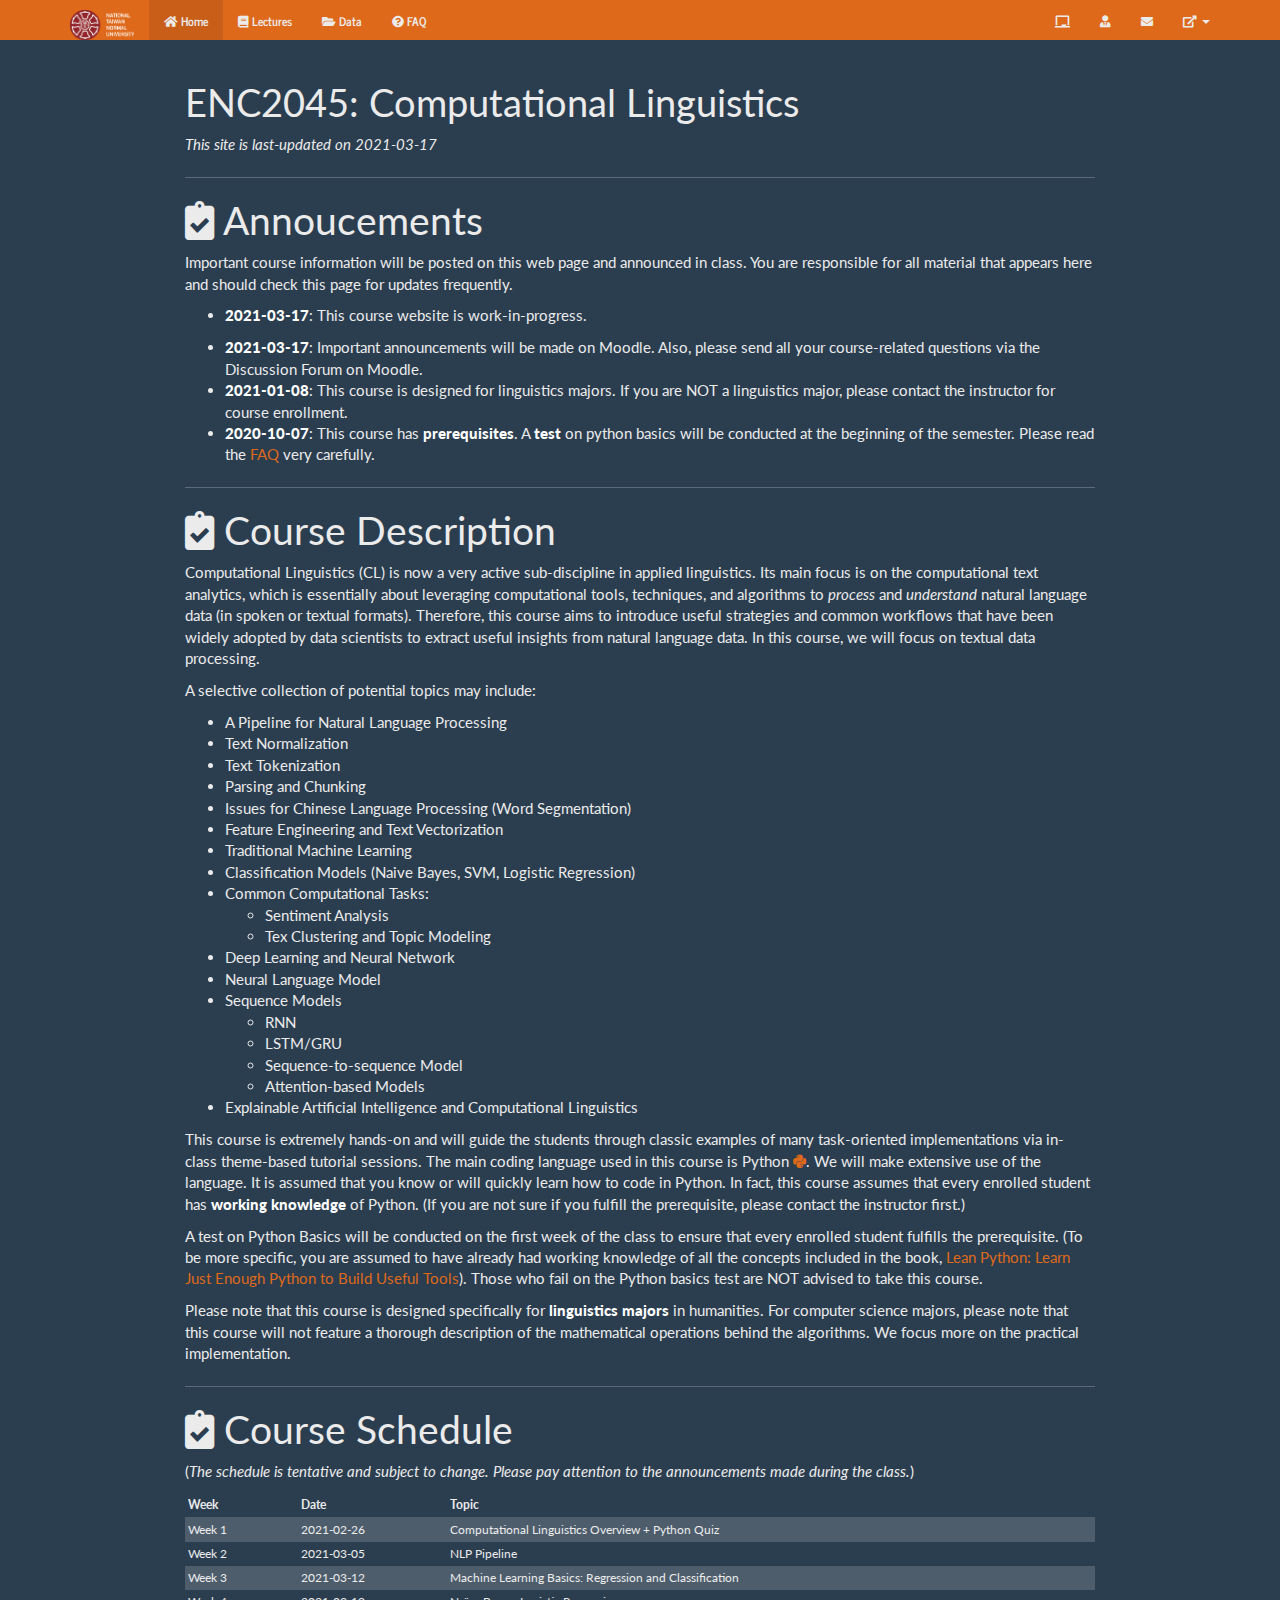
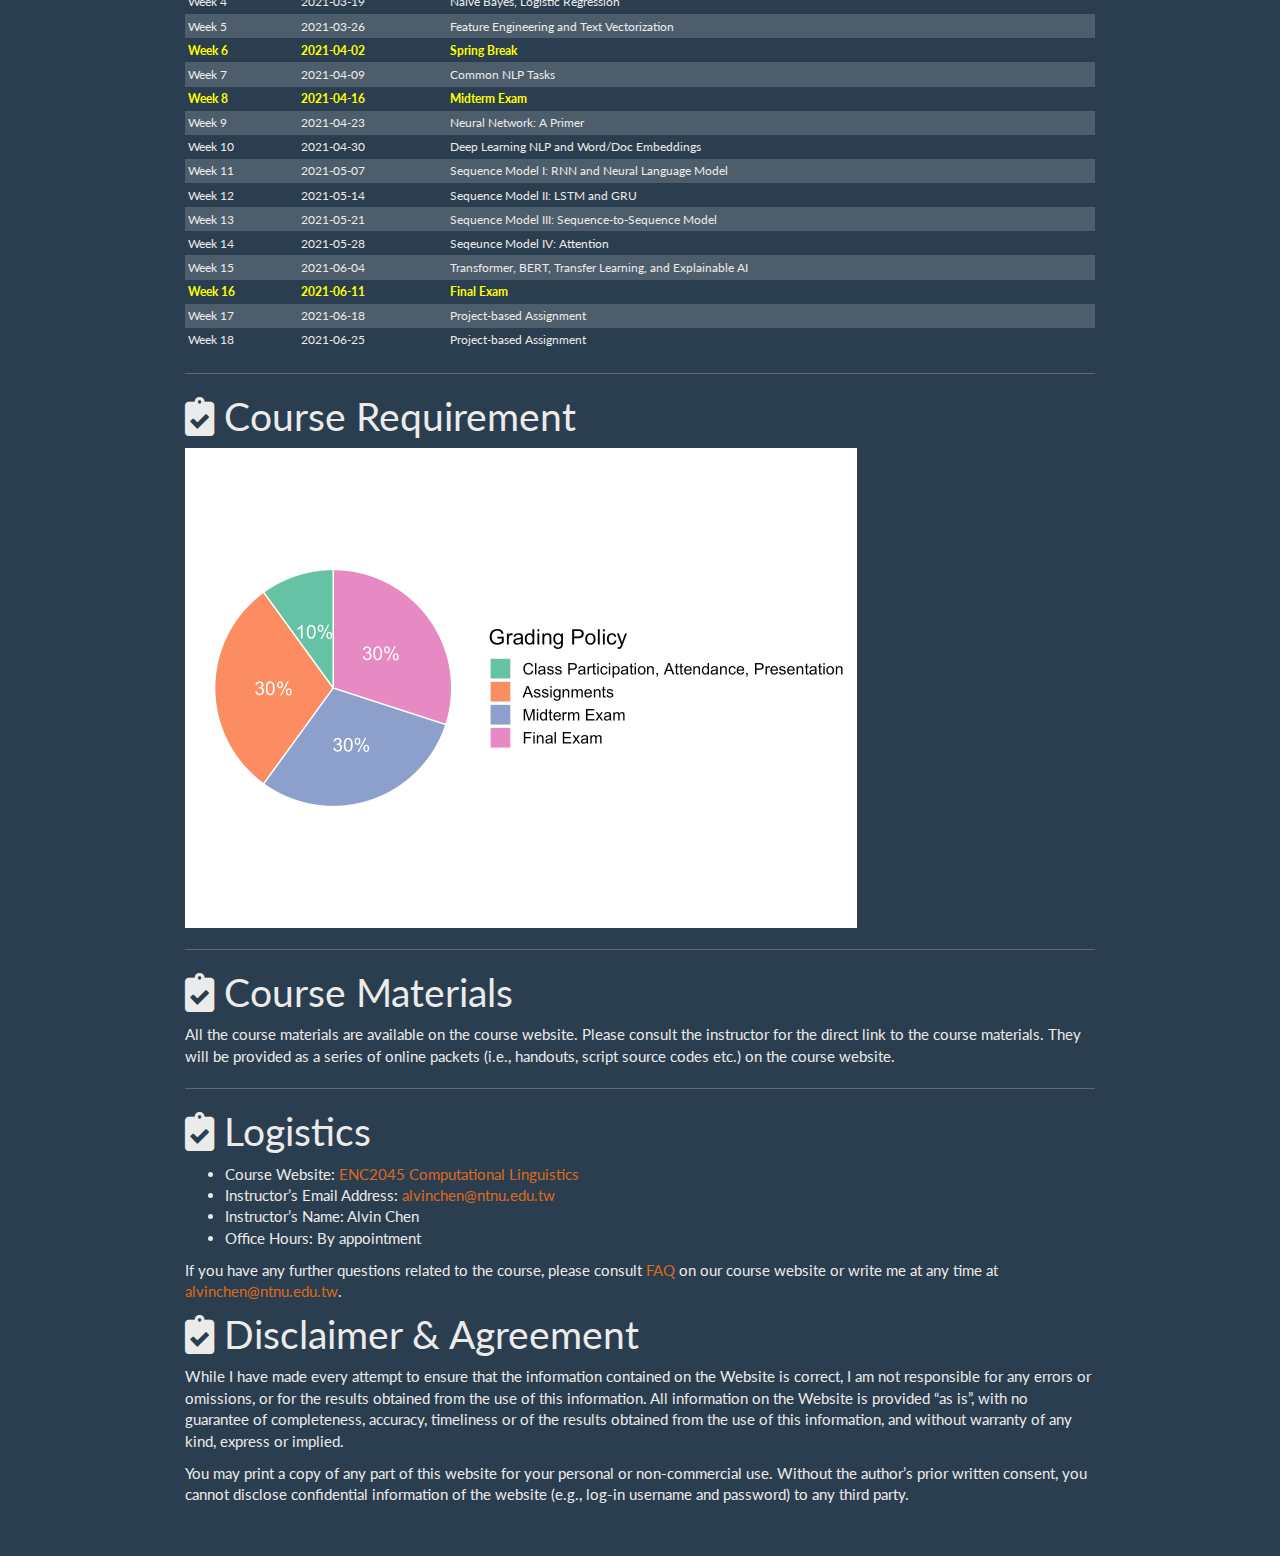
<file: docs/index.html>
<!DOCTYPE html>

<html>

<head>

<meta charset="utf-8" />
<meta name="generator" content="pandoc" />
<meta http-equiv="X-UA-Compatible" content="IE=EDGE" />




<title>ENC2045: Computational Linguistics</title>

<script src="site_libs/header-attrs-2.6/header-attrs.js"></script>
<script src="site_libs/jquery-1.11.3/jquery.min.js"></script>
<meta name="viewport" content="width=device-width, initial-scale=1" />
<link href="site_libs/bootstrap-3.3.5/css/journal.min.css" rel="stylesheet" />
<script src="site_libs/bootstrap-3.3.5/js/bootstrap.min.js"></script>
<script src="site_libs/bootstrap-3.3.5/shim/html5shiv.min.js"></script>
<script src="site_libs/bootstrap-3.3.5/shim/respond.min.js"></script>
<script src="site_libs/navigation-1.1/tabsets.js"></script>
<link href="site_libs/highlightjs-9.12.0/textmate.css" rel="stylesheet" />
<script src="site_libs/highlightjs-9.12.0/highlight.js"></script>
<link href="site_libs/font-awesome-5.3.1/css/fontawesome-all.min.css" rel="stylesheet" />
<script src="site_libs/kePrint-0.0.1/kePrint.js"></script>
<!-- Global site tag (gtag.js) - Google Analytics -->
<script async src="https://www.googletagmanager.com/gtag/js?id=G-9LEE9RGS67"></script>
<script>
  window.dataLayer = window.dataLayer || [];
  function gtag(){dataLayer.push(arguments);}
  gtag('js', new Date());

  gtag('config', 'G-9LEE9RGS67');
</script>

<style type="text/css">
  code{white-space: pre-wrap;}
  span.smallcaps{font-variant: small-caps;}
  span.underline{text-decoration: underline;}
  div.column{display: inline-block; vertical-align: top; width: 50%;}
  div.hanging-indent{margin-left: 1.5em; text-indent: -1.5em;}
  ul.task-list{list-style: none;}
    </style>

<style type="text/css">code{white-space: pre;}</style>
<style type="text/css">
  pre:not([class]) {
    background-color: white;
  }
</style>
<script type="text/javascript">
if (window.hljs) {
  hljs.configure({languages: []});
  hljs.initHighlightingOnLoad();
  if (document.readyState && document.readyState === "complete") {
    window.setTimeout(function() { hljs.initHighlighting(); }, 0);
  }
}
</script>



<style type="text/css">
h1 {
  font-size: 34px;
}
h1.title {
  font-size: 38px;
}
h2 {
  font-size: 30px;
}
h3 {
  font-size: 24px;
}
h4 {
  font-size: 18px;
}
h5 {
  font-size: 16px;
}
h6 {
  font-size: 12px;
}
.table th:not([align]) {
  text-align: left;
}
</style>


<link rel="stylesheet" href="bootstrap_superhero.css" type="text/css" />



<style type = "text/css">
.main-container {
  max-width: 940px;
  margin-left: auto;
  margin-right: auto;
}
code {
  color: inherit;
  background-color: rgba(0, 0, 0, 0.04);
}
img {
  max-width:100%;
}
.tabbed-pane {
  padding-top: 12px;
}
.html-widget {
  margin-bottom: 20px;
}
button.code-folding-btn:focus {
  outline: none;
}
summary {
  display: list-item;
}
</style>


<style type="text/css">
/* padding for bootstrap navbar */
body {
  padding-top: 61px;
  padding-bottom: 40px;
}
/* offset scroll position for anchor links (for fixed navbar)  */
.section h1 {
  padding-top: 66px;
  margin-top: -66px;
}
.section h2 {
  padding-top: 66px;
  margin-top: -66px;
}
.section h3 {
  padding-top: 66px;
  margin-top: -66px;
}
.section h4 {
  padding-top: 66px;
  margin-top: -66px;
}
.section h5 {
  padding-top: 66px;
  margin-top: -66px;
}
.section h6 {
  padding-top: 66px;
  margin-top: -66px;
}
.dropdown-submenu {
  position: relative;
}
.dropdown-submenu>.dropdown-menu {
  top: 0;
  left: 100%;
  margin-top: -6px;
  margin-left: -1px;
  border-radius: 0 6px 6px 6px;
}
.dropdown-submenu:hover>.dropdown-menu {
  display: block;
}
.dropdown-submenu>a:after {
  display: block;
  content: " ";
  float: right;
  width: 0;
  height: 0;
  border-color: transparent;
  border-style: solid;
  border-width: 5px 0 5px 5px;
  border-left-color: #cccccc;
  margin-top: 5px;
  margin-right: -10px;
}
.dropdown-submenu:hover>a:after {
  border-left-color: #ffffff;
}
.dropdown-submenu.pull-left {
  float: none;
}
.dropdown-submenu.pull-left>.dropdown-menu {
  left: -100%;
  margin-left: 10px;
  border-radius: 6px 0 6px 6px;
}
</style>

<script>
// manage active state of menu based on current page
$(document).ready(function () {
  // active menu anchor
  href = window.location.pathname
  href = href.substr(href.lastIndexOf('/') + 1)
  if (href === "")
    href = "index.html";
  var menuAnchor = $('a[href="' + href + '"]');

  // mark it active
  menuAnchor.parent().addClass('active');

  // if it's got a parent navbar menu mark it active as well
  menuAnchor.closest('li.dropdown').addClass('active');
});
</script>

<!-- tabsets -->

<style type="text/css">
.tabset-dropdown > .nav-tabs {
  display: inline-table;
  max-height: 500px;
  min-height: 44px;
  overflow-y: auto;
  background: white;
  border: 1px solid #ddd;
  border-radius: 4px;
}

.tabset-dropdown > .nav-tabs > li.active:before {
  content: "";
  font-family: 'Glyphicons Halflings';
  display: inline-block;
  padding: 10px;
  border-right: 1px solid #ddd;
}

.tabset-dropdown > .nav-tabs.nav-tabs-open > li.active:before {
  content: "&#xe258;";
  border: none;
}

.tabset-dropdown > .nav-tabs.nav-tabs-open:before {
  content: "";
  font-family: 'Glyphicons Halflings';
  display: inline-block;
  padding: 10px;
  border-right: 1px solid #ddd;
}

.tabset-dropdown > .nav-tabs > li.active {
  display: block;
}

.tabset-dropdown > .nav-tabs > li > a,
.tabset-dropdown > .nav-tabs > li > a:focus,
.tabset-dropdown > .nav-tabs > li > a:hover {
  border: none;
  display: inline-block;
  border-radius: 4px;
  background-color: transparent;
}

.tabset-dropdown > .nav-tabs.nav-tabs-open > li {
  display: block;
  float: none;
}

.tabset-dropdown > .nav-tabs > li {
  display: none;
}
</style>

<!-- code folding -->




</head>

<body>


<div class="container-fluid main-container">




<div class="navbar navbar-inverse  navbar-fixed-top" role="navigation">
  <div class="container">
    <div class="navbar-header">
      <button type="button" class="navbar-toggle collapsed" data-toggle="collapse" data-target="#navbar">
        <span class="icon-bar"></span>
        <span class="icon-bar"></span>
        <span class="icon-bar"></span>
      </button>
      <a class="navbar-brand" href="index.html"><img src= "img/ntnu03.png" height="30px"/></a>
    </div>
    <div id="navbar" class="navbar-collapse collapse">
      <ul class="nav navbar-nav">
        <li>
  <a href="index.html">
    <span class="fas fa-home"></span>
     
    Home
  </a>
</li>
<li>
  <a href="https://alvinntnu.github.io/NTNU_ENC2045_LECTURES">
    <span class="fas fa-book"></span>
     
    Lectures
  </a>
</li>
<li>
  <a href="data.html">
    <span class="fas fa-folder-open"></span>
     
    Data
  </a>
</li>
<li>
  <a href="FAQ.html">
    <span class="fas fa-question-circle"></span>
     
    FAQ
  </a>
</li>
      </ul>
      <ul class="nav navbar-nav navbar-right">
        <li class="dropdown-header"></li>
<li>
  <a href="whiteboard.html">
    <span class="fas fa-chalkboard"></span>
     
    
  </a>
</li>
<li>
  <a href="http://web.ntnu.edu.tw/~alvinchen">
    <span class="fas fa-user-tie"></span>
     
    
  </a>
</li>
<li>
  <a href="contact.html">
    <span class="fas fa-envelope"></span>
     
  </a>
</li>
<li class="dropdown">
  <a href="#" class="dropdown-toggle" data-toggle="dropdown" role="button" aria-expanded="false">
    <span class="fas fa-external-link-alt"></span>
     
     
    <span class="caret"></span>
  </a>
  <ul class="dropdown-menu" role="menu">
    <li>
      <a href="http://www.eng.ntnu.edu.tw/">
        <span class="fas fa-university"></span>
         
        NTNU-ENG
      </a>
    </li>
    <li>
      <a href="https://moodle3.ntnu.edu.tw/course/view.php?id=12926">
        <span class="fas fa-link"></span>
         
        NTNU-Moodle
      </a>
    </li>
  </ul>
</li>
      </ul>
    </div><!--/.nav-collapse -->
  </div><!--/.container -->
</div><!--/.navbar -->

<div class="fluid-row" id="header">



<h1 class="title toc-ignore">ENC2045: Computational Linguistics</h1>

</div>


<p><em>This site is last-updated on 2021-03-17</em></p>
<hr />
<div class="section level1">
<h1><i class="fas  fa-clipboard-check "></i> Annoucements</h1>
<p>Important course information will be posted on this web page and announced in class. You are responsible for all material that appears here and should check this page for updates frequently.</p>
<ul>
<li><strong>2021-03-17</strong>: This course website is work-in-progress.</li>
</ul>
<!-- The course materials will be updated on a weekly basis. Please note that not all the materials have been complete and make sure that you visit this website regularly to get the most up-to-date materials/information.  -->
<ul>
<li><strong>2021-03-17</strong>: Important announcements will be made on Moodle. Also, please send all your course-related questions via the Discussion Forum on Moodle.<br />
</li>
<li><strong>2021-01-08</strong>: This course is designed for linguistics majors. If you are NOT a linguistics major, please contact the instructor for course enrollment.</li>
<li><strong>2020-10-07</strong>: This course has <strong>prerequisites</strong>. A <strong>test</strong> on python basics will be conducted at the beginning of the semester. Please read the <a href="FAQ.html">FAQ</a> very carefully. <!-- - **2020-02-24**: Due to the outbreak of the coronavirus disease (COVID-19), the course schedule has been updated in response to the change of the semester start.  --> <!-- - **2020-01-15**: For those who are considering taking this course, please read the [FAQ](FAQ.html) first before you make the decision. Thank you very much. --></li>
</ul>
<hr />
</div>
<div class="section level1">
<h1><i class="fas  fa-clipboard-check "></i> Course Description</h1>
<p>Computational Linguistics (CL) is now a very active sub-discipline in applied linguistics. Its main focus is on the computational text analytics, which is essentially about leveraging computational tools, techniques, and algorithms to <em>process</em> and <em>understand</em> natural language data (in spoken or textual formats). Therefore, this course aims to introduce useful strategies and common workflows that have been widely adopted by data scientists to extract useful insights from natural language data. In this course, we will focus on textual data processing.</p>
<p>A selective collection of potential topics may include:</p>
<ul>
<li>A Pipeline for Natural Language Processing</li>
<li>Text Normalization</li>
<li>Text Tokenization</li>
<li>Parsing and Chunking</li>
<li>Issues for Chinese Language Processing (Word Segmentation)</li>
<li>Feature Engineering and Text Vectorization</li>
<li>Traditional Machine Learning</li>
<li>Classification Models (Naive Bayes, SVM, Logistic Regression)</li>
<li>Common Computational Tasks:
<ul>
<li>Sentiment Analysis</li>
<li>Tex Clustering and Topic Modeling</li>
</ul></li>
<li>Deep Learning and Neural Network</li>
<li>Neural Language Model</li>
<li>Sequence Models
<ul>
<li>RNN</li>
<li>LSTM/GRU</li>
<li>Sequence-to-sequence Model</li>
<li>Attention-based Models</li>
</ul></li>
<li>Explainable Artificial Intelligence and Computational Linguistics</li>
</ul>
<p>This course is extremely hands-on and will guide the students through classic examples of many task-oriented implementations via in-class theme-based tutorial sessions. The main coding language used in this course is Python <a href="https://www.python.org/"><i class="fab  fa-python "></i></a>. We will make extensive use of the language. It is assumed that you know or will quickly learn how to code in Python. In fact, this course assumes that every enrolled student has <strong>working knowledge</strong> of Python. (If you are not sure if you fulfill the prerequisite, please contact the instructor first.)</p>
<p>A test on Python Basics will be conducted on the first week of the class to ensure that every enrolled student fulfills the prerequisite. (To be more specific, you are assumed to have already had working knowledge of all the concepts included in the book, <a href="https://www.amazon.com/Lean-Python-Learn-Enough-Useful/dp/1484223845">Lean Python: Learn Just Enough Python to Build Useful Tools</a>). Those who fail on the Python basics test are NOT advised to take this course.</p>
<p>Please note that this course is designed specifically for <strong>linguistics majors</strong> in humanities. For computer science majors, please note that this course will not feature a thorough description of the mathematical operations behind the algorithms. We focus more on the practical implementation.</p>
<hr />
</div>
<div class="section level1">
<h1><i class="fas  fa-clipboard-check "></i> Course Schedule</h1>
<p>(<em>The schedule is tentative and subject to change. Please pay attention to the announcements made during the class.</em>)</p>
<table class="table table-striped table-hover table-condensed table-responsive" style="margin-left: auto; margin-right: auto;">
<thead>
<tr>
<th style="text-align:left;">
Week
</th>
<th style="text-align:left;">
Date
</th>
<th style="text-align:left;">
Topic
</th>
</tr>
</thead>
<tbody>
<tr>
<td style="text-align:left;">
Week 1
</td>
<td style="text-align:left;">
2021-02-26
</td>
<td style="text-align:left;">
Computational Linguistics Overview + Python Quiz
</td>
</tr>
<tr>
<td style="text-align:left;">
Week 2
</td>
<td style="text-align:left;">
2021-03-05
</td>
<td style="text-align:left;">
NLP Pipeline
</td>
</tr>
<tr>
<td style="text-align:left;">
Week 3
</td>
<td style="text-align:left;">
2021-03-12
</td>
<td style="text-align:left;">
Machine Learning Basics: Regression and Classification
</td>
</tr>
<tr>
<td style="text-align:left;">
Week 4
</td>
<td style="text-align:left;">
2021-03-19
</td>
<td style="text-align:left;">
Naïve Bayes, Logistic Regression
</td>
</tr>
<tr>
<td style="text-align:left;">
Week 5
</td>
<td style="text-align:left;">
2021-03-26
</td>
<td style="text-align:left;">
Feature Engineering and Text Vectorization
</td>
</tr>
<tr>
<td style="text-align:left;font-weight: bold;color: yellow !important;">
Week 6
</td>
<td style="text-align:left;font-weight: bold;color: yellow !important;">
2021-04-02
</td>
<td style="text-align:left;font-weight: bold;color: yellow !important;">
Spring Break
</td>
</tr>
<tr>
<td style="text-align:left;">
Week 7
</td>
<td style="text-align:left;">
2021-04-09
</td>
<td style="text-align:left;">
Common NLP Tasks
</td>
</tr>
<tr>
<td style="text-align:left;font-weight: bold;color: yellow !important;">
Week 8
</td>
<td style="text-align:left;font-weight: bold;color: yellow !important;">
2021-04-16
</td>
<td style="text-align:left;font-weight: bold;color: yellow !important;">
Midterm Exam
</td>
</tr>
<tr>
<td style="text-align:left;">
Week 9
</td>
<td style="text-align:left;">
2021-04-23
</td>
<td style="text-align:left;">
Neural Network: A Primer
</td>
</tr>
<tr>
<td style="text-align:left;">
Week 10
</td>
<td style="text-align:left;">
2021-04-30
</td>
<td style="text-align:left;">
Deep Learning NLP and Word/Doc Embeddings
</td>
</tr>
<tr>
<td style="text-align:left;">
Week 11
</td>
<td style="text-align:left;">
2021-05-07
</td>
<td style="text-align:left;">
Sequence Model I: RNN and Neural Language Model
</td>
</tr>
<tr>
<td style="text-align:left;">
Week 12
</td>
<td style="text-align:left;">
2021-05-14
</td>
<td style="text-align:left;">
Sequence Model II: LSTM and GRU
</td>
</tr>
<tr>
<td style="text-align:left;">
Week 13
</td>
<td style="text-align:left;">
2021-05-21
</td>
<td style="text-align:left;">
Sequence Model III: Sequence-to-Sequence Model
</td>
</tr>
<tr>
<td style="text-align:left;">
Week 14
</td>
<td style="text-align:left;">
2021-05-28
</td>
<td style="text-align:left;">
Seqeunce Model IV: Attention
</td>
</tr>
<tr>
<td style="text-align:left;">
Week 15
</td>
<td style="text-align:left;">
2021-06-04
</td>
<td style="text-align:left;">
Transformer, BERT, Transfer Learning, and Explainable AI
</td>
</tr>
<tr>
<td style="text-align:left;font-weight: bold;color: yellow !important;">
Week 16
</td>
<td style="text-align:left;font-weight: bold;color: yellow !important;">
2021-06-11
</td>
<td style="text-align:left;font-weight: bold;color: yellow !important;">
Final Exam
</td>
</tr>
<tr>
<td style="text-align:left;">
Week 17
</td>
<td style="text-align:left;">
2021-06-18
</td>
<td style="text-align:left;">
Project-based Assignment
</td>
</tr>
<tr>
<td style="text-align:left;">
Week 18
</td>
<td style="text-align:left;">
2021-06-25
</td>
<td style="text-align:left;">
Project-based Assignment
</td>
</tr>
</tbody>
</table>
<hr />
</div>
<div class="section level1">
<h1><i class="fas  fa-clipboard-check "></i> Course Requirement</h1>
<p><img src="index_files/figure-html/unnamed-chunk-2-1.png" width="672" /></p>
<hr />
</div>
<div class="section level1">
<h1><i class="fas  fa-clipboard-check "></i> Course Materials</h1>
<p>All the course materials are available on the course website. Please consult the instructor for the direct link to the course materials. They will be provided as a series of online packets (i.e., handouts, script source codes etc.) on the course website.</p>
<hr />
</div>
<div class="section level1">
<h1><i class="fas  fa-clipboard-check "></i> Logistics</h1>
<ul>
<li>Course Website: <a href="https://alvinntnu.github.io/NTNU_ENC2045/">ENC2045 Computational Linguistics</a></li>
<li>Instructor’s Email Address: <a href="mailto:alvinchen@ntnu.edu.tw">alvinchen@ntnu.edu.tw</a></li>
<li>Instructor’s Name: Alvin Chen</li>
<li>Office Hours: By appointment</li>
</ul>
<p>If you have any further questions related to the course, please consult <a href="FAQ.html">FAQ</a> on our course website or write me at any time at <a href="mailto:alvinchen@ntnu.edu.tw">alvinchen@ntnu.edu.tw</a>.</p>
</div>
<div class="section level1">
<h1><i class="fas  fa-clipboard-check "></i> Disclaimer &amp; Agreement</h1>
<p>While I have made every attempt to ensure that the information contained on the Website is correct, I am not responsible for any errors or omissions, or for the results obtained from the use of this information. All information on the Website is provided “as is”, with no guarantee of completeness, accuracy, timeliness or of the results obtained from the use of this information, and without warranty of any kind, express or implied.</p>
<p>You may print a copy of any part of this website for your personal or non-commercial use. Without the author’s prior written consent, you cannot disclose confidential information of the website (e.g., log-in username and password) to any third party.</p>
</div>




</div>

<script>

// add bootstrap table styles to pandoc tables
function bootstrapStylePandocTables() {
  $('tr.odd').parent('tbody').parent('table').addClass('table table-condensed');
}
$(document).ready(function () {
  bootstrapStylePandocTables();
});


</script>

<!-- tabsets -->

<script>
$(document).ready(function () {
  window.buildTabsets("TOC");
});

$(document).ready(function () {
  $('.tabset-dropdown > .nav-tabs > li').click(function () {
    $(this).parent().toggleClass('nav-tabs-open')
  });
});
</script>

<!-- code folding -->


<!-- dynamically load mathjax for compatibility with self-contained -->
<script>
  (function () {
    var script = document.createElement("script");
    script.type = "text/javascript";
    script.src  = "https://mathjax.rstudio.com/latest/MathJax.js?config=TeX-AMS-MML_HTMLorMML";
    document.getElementsByTagName("head")[0].appendChild(script);
  })();
</script>

</body>
</html>
</file>
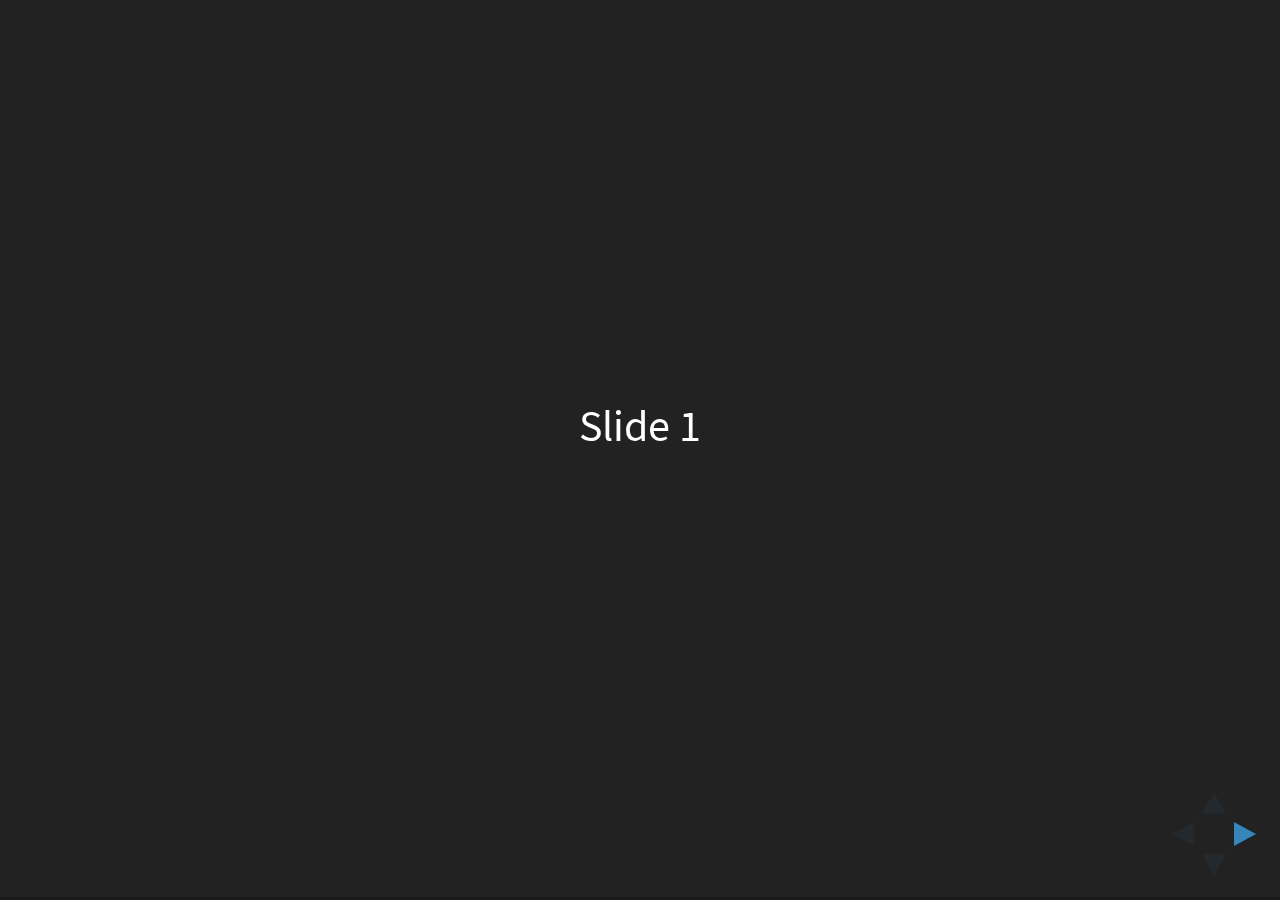
<file: docs/site_libs/reveal.js-3.3.0.1/index.html>
<!doctype html>
<html>
	<head>
		<meta charset="utf-8">
		<meta name="viewport" content="width=device-width, initial-scale=1.0, maximum-scale=1.0, user-scalable=no">

		<title>reveal.js</title>

		<link rel="stylesheet" href="css/reveal.css">
		<link rel="stylesheet" href="css/theme/black.css">

		<!-- Theme used for syntax highlighting of code -->
		<link rel="stylesheet" href="lib/css/zenburn.css">

		<!-- Printing and PDF exports -->
		<script>
			var link = document.createElement( 'link' );
			link.rel = 'stylesheet';
			link.type = 'text/css';
			link.href = window.location.search.match( /print-pdf/gi ) ? 'css/print/pdf.css' : 'css/print/paper.css';
			document.getElementsByTagName( 'head' )[0].appendChild( link );
		</script>
	</head>
	<body>
		<div class="reveal">
			<div class="slides">
				<section>Slide 1</section>
				<section>Slide 2</section>
			</div>
		</div>

		<script src="lib/js/head.min.js"></script>
		<script src="js/reveal.js"></script>

		<script>
			// More info https://github.com/hakimel/reveal.js#configuration
			Reveal.initialize({
				history: true,

				// More info https://github.com/hakimel/reveal.js#dependencies
				dependencies: [
					{ src: 'plugin/markdown/marked.js' },
					{ src: 'plugin/markdown/markdown.js' },
					{ src: 'plugin/notes/notes.js', async: true },
					{ src: 'plugin/highlight/highlight.js', async: true, callback: function() { hljs.initHighlightingOnLoad(); } }
				]
			});
		</script>
	</body>
</html>
</file>
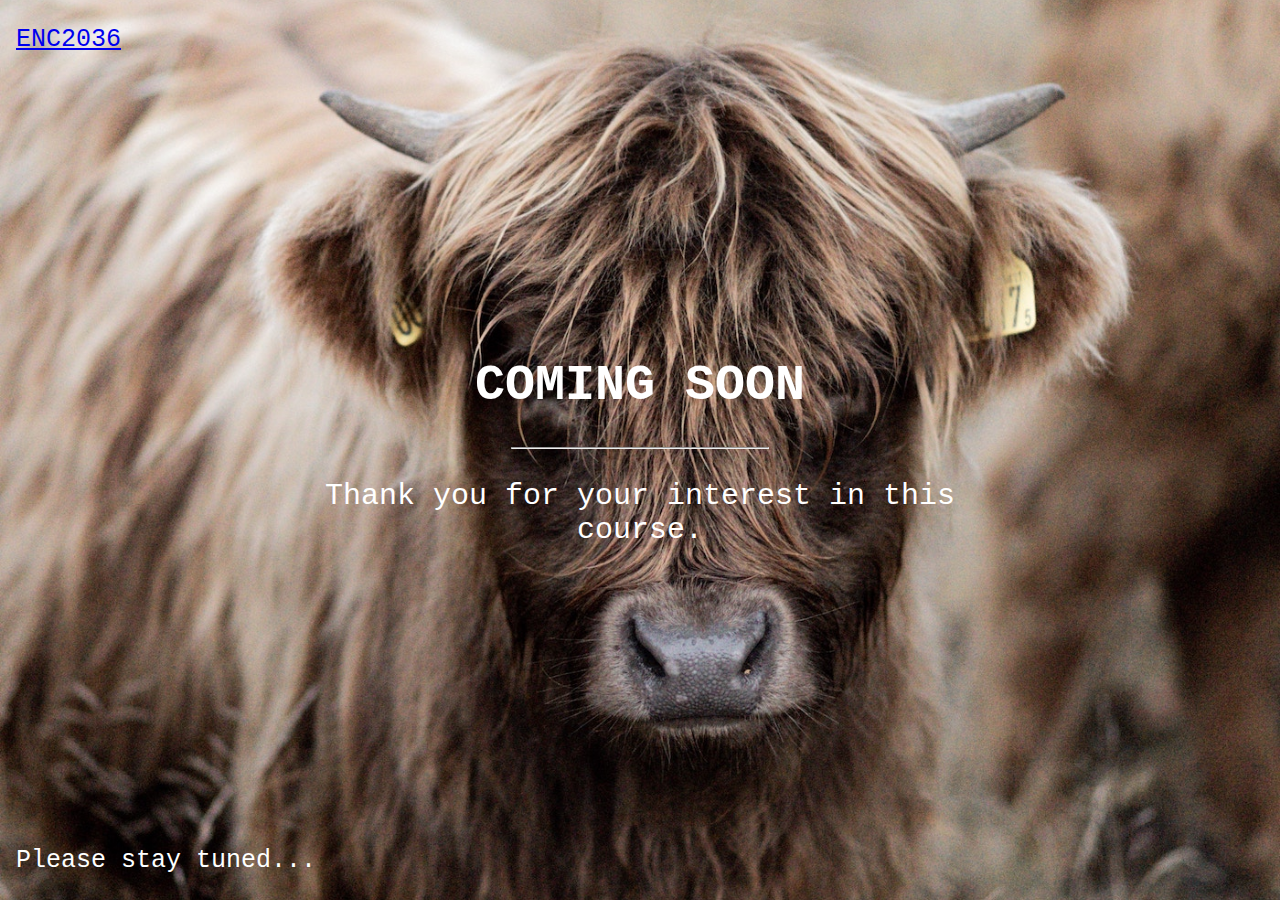
<file: docs/_under_construction2.html>
<!DOCTYPE html>
<html>
<style>
body, html {
  height: 100%;
  margin: 0;
}

.bgimg {
  background-image: url('img/animal.jpg');
  height: 100%;
  background-position: center;
  background-size: cover;
  position: relative;
  color: white;
  font-family: "Courier New", Courier, monospace;
  font-size: 25px;
}

.topleft {
  position: absolute;
  top: 0;
  left: 16px;
}

.bottomleft {
  position: absolute;
  bottom: 0;
  left: 16px;
}

.middle {
  position: absolute;
  top: 50%;
  left: 50%;
  transform: translate(-50%, -50%);
  text-align: center;
}

hr {
  margin: auto;
  width: 40%;
}
</style>
<body>

<div class="bgimg">
  <div class="topleft">
    <p><a href="index.html">ENC2036</a></p>
  </div>
  <div class="middle">
    <h1>COMING SOON</h1>
    <hr>
    <p id="demo" style="font-size:30px">Thank you for your interest in this course.</p>
  </div>
  <div class="bottomleft">
    <p>Please stay tuned...</p>
  </div>
</div>

<script>
// Set the date we're counting down to
var countDownDate = new Date("Feb 1, 2020 15:37:25").getTime();

// Update the count down every 1 second
var countdownfunction = setInterval(function() {

  // Get todays date and time
  var now = new Date().getTime();
  
  // Find the distance between now an the count down date
  var distance = countDownDate - now;
  
  // Time calculations for days, hours, minutes and seconds
  var days = Math.floor(distance / (1000 * 60 * 60 * 24));
  var hours = Math.floor((distance % (1000 * 60 * 60 * 24)) / (1000 * 60 * 60));
  var minutes = Math.floor((distance % (1000 * 60 * 60)) / (1000 * 60));
  var seconds = Math.floor((distance % (1000 * 60)) / 1000);
  
  // Output the result in an element with id="demo"
  document.getElementById("demo").innerHTML = days + "d " + hours + "h "
  + minutes + "m " + seconds + "s ";
  
  // If the count down is over, write some text 
  if (distance < 0) {
    clearInterval(countdownfunction);
    document.getElementById("demo").innerHTML = "EXPIRED";
  }
}, 1000);
</script>

</body>
</html>
</file>
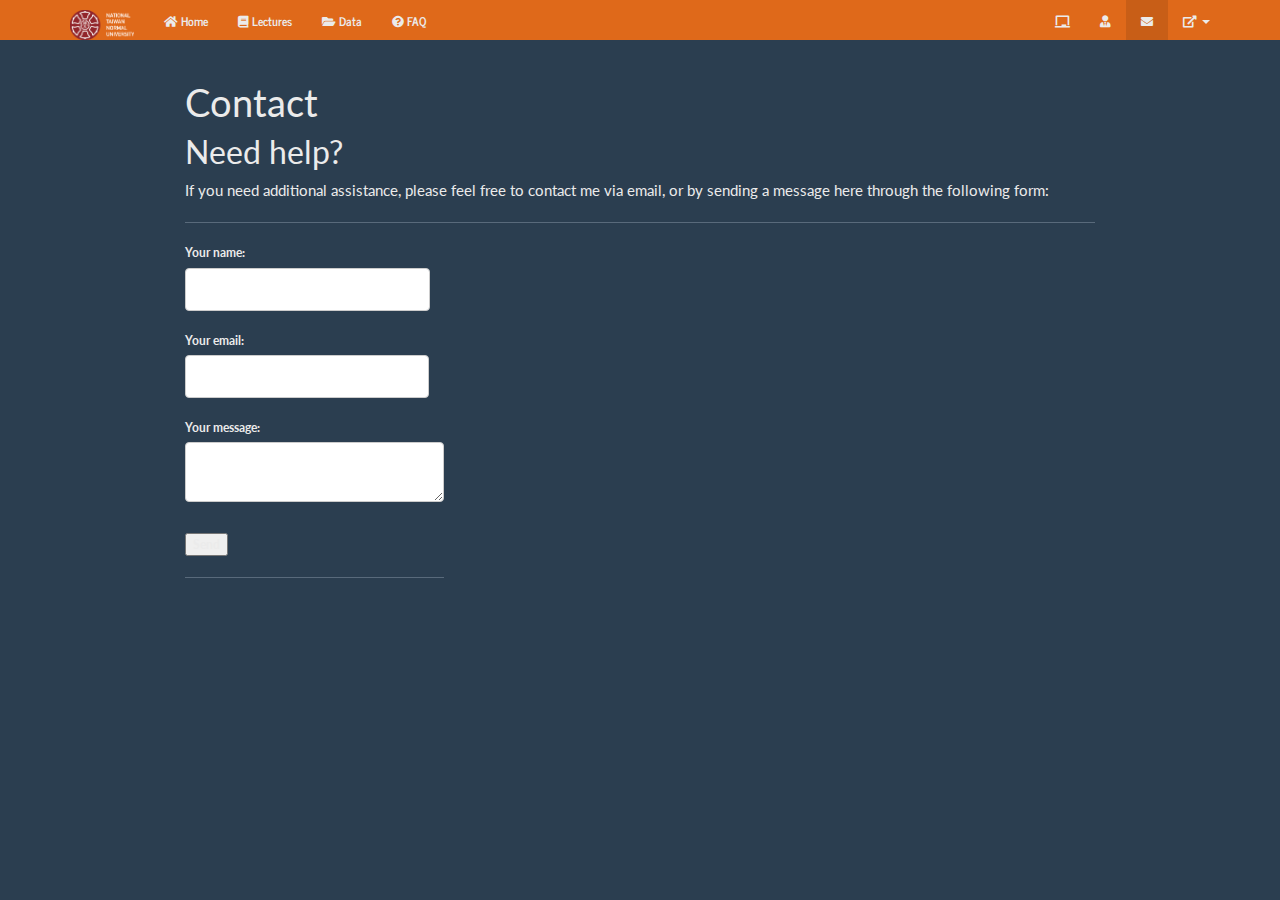
<file: docs/contact.html>
<!DOCTYPE html>

<html>

<head>

<meta charset="utf-8" />
<meta name="generator" content="pandoc" />
<meta http-equiv="X-UA-Compatible" content="IE=EDGE" />




<title>Contact</title>

<script src="site_libs/header-attrs-2.6/header-attrs.js"></script>
<script src="site_libs/jquery-1.11.3/jquery.min.js"></script>
<meta name="viewport" content="width=device-width, initial-scale=1" />
<link href="site_libs/bootstrap-3.3.5/css/journal.min.css" rel="stylesheet" />
<script src="site_libs/bootstrap-3.3.5/js/bootstrap.min.js"></script>
<script src="site_libs/bootstrap-3.3.5/shim/html5shiv.min.js"></script>
<script src="site_libs/bootstrap-3.3.5/shim/respond.min.js"></script>
<script src="site_libs/navigation-1.1/tabsets.js"></script>
<link href="site_libs/highlightjs-9.12.0/textmate.css" rel="stylesheet" />
<script src="site_libs/highlightjs-9.12.0/highlight.js"></script>
<link href="site_libs/font-awesome-5.1.0/css/all.css" rel="stylesheet" />
<link href="site_libs/font-awesome-5.1.0/css/v4-shims.css" rel="stylesheet" />
<!-- Global site tag (gtag.js) - Google Analytics -->
<script async src="https://www.googletagmanager.com/gtag/js?id=G-9LEE9RGS67"></script>
<script>
  window.dataLayer = window.dataLayer || [];
  function gtag(){dataLayer.push(arguments);}
  gtag('js', new Date());

  gtag('config', 'G-9LEE9RGS67');
</script>

<style type="text/css">
  code{white-space: pre-wrap;}
  span.smallcaps{font-variant: small-caps;}
  span.underline{text-decoration: underline;}
  div.column{display: inline-block; vertical-align: top; width: 50%;}
  div.hanging-indent{margin-left: 1.5em; text-indent: -1.5em;}
  ul.task-list{list-style: none;}
    </style>

<style type="text/css">code{white-space: pre;}</style>
<style type="text/css">
  pre:not([class]) {
    background-color: white;
  }
</style>
<script type="text/javascript">
if (window.hljs) {
  hljs.configure({languages: []});
  hljs.initHighlightingOnLoad();
  if (document.readyState && document.readyState === "complete") {
    window.setTimeout(function() { hljs.initHighlighting(); }, 0);
  }
}
</script>



<style type="text/css">
h1 {
  font-size: 34px;
}
h1.title {
  font-size: 38px;
}
h2 {
  font-size: 30px;
}
h3 {
  font-size: 24px;
}
h4 {
  font-size: 18px;
}
h5 {
  font-size: 16px;
}
h6 {
  font-size: 12px;
}
.table th:not([align]) {
  text-align: left;
}
</style>


<link rel="stylesheet" href="bootstrap_superhero.css" type="text/css" />



<style type = "text/css">
.main-container {
  max-width: 940px;
  margin-left: auto;
  margin-right: auto;
}
code {
  color: inherit;
  background-color: rgba(0, 0, 0, 0.04);
}
img {
  max-width:100%;
}
.tabbed-pane {
  padding-top: 12px;
}
.html-widget {
  margin-bottom: 20px;
}
button.code-folding-btn:focus {
  outline: none;
}
summary {
  display: list-item;
}
</style>


<style type="text/css">
/* padding for bootstrap navbar */
body {
  padding-top: 61px;
  padding-bottom: 40px;
}
/* offset scroll position for anchor links (for fixed navbar)  */
.section h1 {
  padding-top: 66px;
  margin-top: -66px;
}
.section h2 {
  padding-top: 66px;
  margin-top: -66px;
}
.section h3 {
  padding-top: 66px;
  margin-top: -66px;
}
.section h4 {
  padding-top: 66px;
  margin-top: -66px;
}
.section h5 {
  padding-top: 66px;
  margin-top: -66px;
}
.section h6 {
  padding-top: 66px;
  margin-top: -66px;
}
.dropdown-submenu {
  position: relative;
}
.dropdown-submenu>.dropdown-menu {
  top: 0;
  left: 100%;
  margin-top: -6px;
  margin-left: -1px;
  border-radius: 0 6px 6px 6px;
}
.dropdown-submenu:hover>.dropdown-menu {
  display: block;
}
.dropdown-submenu>a:after {
  display: block;
  content: " ";
  float: right;
  width: 0;
  height: 0;
  border-color: transparent;
  border-style: solid;
  border-width: 5px 0 5px 5px;
  border-left-color: #cccccc;
  margin-top: 5px;
  margin-right: -10px;
}
.dropdown-submenu:hover>a:after {
  border-left-color: #ffffff;
}
.dropdown-submenu.pull-left {
  float: none;
}
.dropdown-submenu.pull-left>.dropdown-menu {
  left: -100%;
  margin-left: 10px;
  border-radius: 6px 0 6px 6px;
}
</style>

<script>
// manage active state of menu based on current page
$(document).ready(function () {
  // active menu anchor
  href = window.location.pathname
  href = href.substr(href.lastIndexOf('/') + 1)
  if (href === "")
    href = "index.html";
  var menuAnchor = $('a[href="' + href + '"]');

  // mark it active
  menuAnchor.parent().addClass('active');

  // if it's got a parent navbar menu mark it active as well
  menuAnchor.closest('li.dropdown').addClass('active');
});
</script>

<!-- tabsets -->

<style type="text/css">
.tabset-dropdown > .nav-tabs {
  display: inline-table;
  max-height: 500px;
  min-height: 44px;
  overflow-y: auto;
  background: white;
  border: 1px solid #ddd;
  border-radius: 4px;
}

.tabset-dropdown > .nav-tabs > li.active:before {
  content: "";
  font-family: 'Glyphicons Halflings';
  display: inline-block;
  padding: 10px;
  border-right: 1px solid #ddd;
}

.tabset-dropdown > .nav-tabs.nav-tabs-open > li.active:before {
  content: "&#xe258;";
  border: none;
}

.tabset-dropdown > .nav-tabs.nav-tabs-open:before {
  content: "";
  font-family: 'Glyphicons Halflings';
  display: inline-block;
  padding: 10px;
  border-right: 1px solid #ddd;
}

.tabset-dropdown > .nav-tabs > li.active {
  display: block;
}

.tabset-dropdown > .nav-tabs > li > a,
.tabset-dropdown > .nav-tabs > li > a:focus,
.tabset-dropdown > .nav-tabs > li > a:hover {
  border: none;
  display: inline-block;
  border-radius: 4px;
  background-color: transparent;
}

.tabset-dropdown > .nav-tabs.nav-tabs-open > li {
  display: block;
  float: none;
}

.tabset-dropdown > .nav-tabs > li {
  display: none;
}
</style>

<!-- code folding -->




</head>

<body>


<div class="container-fluid main-container">




<div class="navbar navbar-inverse  navbar-fixed-top" role="navigation">
  <div class="container">
    <div class="navbar-header">
      <button type="button" class="navbar-toggle collapsed" data-toggle="collapse" data-target="#navbar">
        <span class="icon-bar"></span>
        <span class="icon-bar"></span>
        <span class="icon-bar"></span>
      </button>
      <a class="navbar-brand" href="index.html"><img src= "img/ntnu03.png" height="30px"/></a>
    </div>
    <div id="navbar" class="navbar-collapse collapse">
      <ul class="nav navbar-nav">
        <li>
  <a href="index.html">
    <span class="fas fa-home"></span>
     
    Home
  </a>
</li>
<li>
  <a href="https://alvinntnu.github.io/NTNU_ENC2045_LECTURES">
    <span class="fas fa-book"></span>
     
    Lectures
  </a>
</li>
<li>
  <a href="data.html">
    <span class="fas fa-folder-open"></span>
     
    Data
  </a>
</li>
<li>
  <a href="FAQ.html">
    <span class="fas fa-question-circle"></span>
     
    FAQ
  </a>
</li>
      </ul>
      <ul class="nav navbar-nav navbar-right">
        <li class="dropdown-header"></li>
<li>
  <a href="whiteboard.html">
    <span class="fas fa-chalkboard"></span>
     
    
  </a>
</li>
<li>
  <a href="http://web.ntnu.edu.tw/~alvinchen">
    <span class="fas fa-user-tie"></span>
     
    
  </a>
</li>
<li>
  <a href="contact.html">
    <span class="fas fa-envelope"></span>
     
  </a>
</li>
<li class="dropdown">
  <a href="#" class="dropdown-toggle" data-toggle="dropdown" role="button" aria-expanded="false">
    <span class="fas fa-external-link-alt"></span>
     
     
    <span class="caret"></span>
  </a>
  <ul class="dropdown-menu" role="menu">
    <li>
      <a href="http://www.eng.ntnu.edu.tw/">
        <span class="fas fa-university"></span>
         
        NTNU-ENG
      </a>
    </li>
    <li>
      <a href="https://moodle3.ntnu.edu.tw/course/view.php?id=12926">
        <span class="fas fa-link"></span>
         
        NTNU-Moodle
      </a>
    </li>
  </ul>
</li>
      </ul>
    </div><!--/.nav-collapse -->
  </div><!--/.container -->
</div><!--/.navbar -->

<div class="fluid-row" id="header">



<h1 class="title toc-ignore">Contact</h1>

</div>


<style>
input[type=text], select, textarea {
  width: 100%; /* Full width */
  padding: 12px; /* Some padding */ 
  border: 1px solid #ccc; /* Gray border */
  border-radius: 4px; /* Rounded borders */
  box-sizing: border-box; /* Make sure that padding and width stays in place */
  margin-top: 6px; /* Add a top margin */
  margin-bottom: 16px; /* Bottom margin */
  resize: vertical /* Allow the user to vertically resize the textarea (not horizontally) */
}

input[type=submit]:hover {
  background-color: #blue;
}
</style>
<div id="need-help" class="section level2">
<h2>Need help?</h2>
<p>If you need additional assistance, please feel free to contact me via email, or by sending a message here through the following form:</p>
<hr />
<!-- modify this form HTML and place wherever you want your form -->
<form action="https://formspree.io/meqeeelq" method="POST">
<label> Your name: <input type="text" name="name"> </label> </br> <label> Your email: <input type="text" name="_replyto"> </label> </br> <label> Your message:
<textarea name="message"></textarea>
<p></label></p>
<!-- your other form fields go here -->
<button type="submit">
Send
</button>
</form>
<hr />
</div>




</div>

<script>

// add bootstrap table styles to pandoc tables
function bootstrapStylePandocTables() {
  $('tr.odd').parent('tbody').parent('table').addClass('table table-condensed');
}
$(document).ready(function () {
  bootstrapStylePandocTables();
});


</script>

<!-- tabsets -->

<script>
$(document).ready(function () {
  window.buildTabsets("TOC");
});

$(document).ready(function () {
  $('.tabset-dropdown > .nav-tabs > li').click(function () {
    $(this).parent().toggleClass('nav-tabs-open')
  });
});
</script>

<!-- code folding -->


<!-- dynamically load mathjax for compatibility with self-contained -->
<script>
  (function () {
    var script = document.createElement("script");
    script.type = "text/javascript";
    script.src  = "https://mathjax.rstudio.com/latest/MathJax.js?config=TeX-AMS-MML_HTMLorMML";
    document.getElementsByTagName("head")[0].appendChild(script);
  })();
</script>

</body>
</html>
</file>
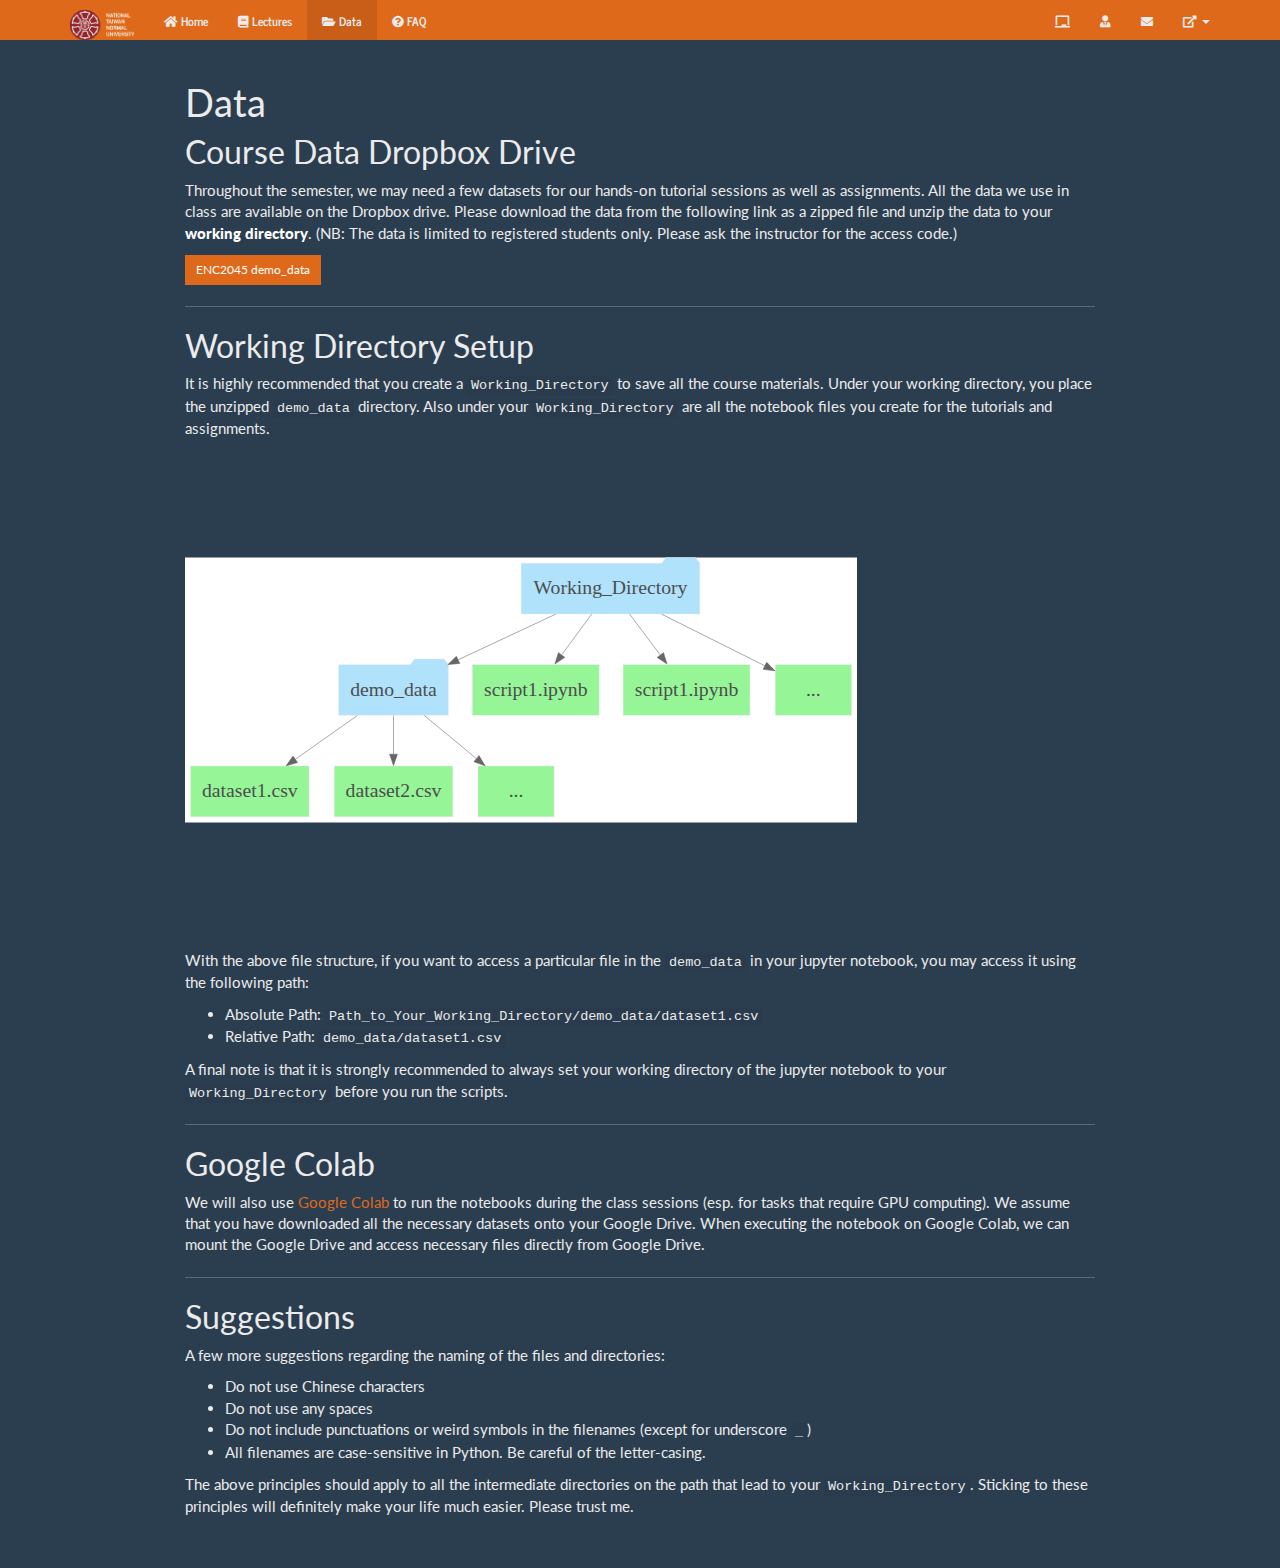
<file: docs/data.html>
<!DOCTYPE html>

<html>

<head>

<meta charset="utf-8" />
<meta name="generator" content="pandoc" />
<meta http-equiv="X-UA-Compatible" content="IE=EDGE" />




<title>Data</title>

<script src="site_libs/header-attrs-2.6/header-attrs.js"></script>
<script src="site_libs/jquery-1.11.3/jquery.min.js"></script>
<meta name="viewport" content="width=device-width, initial-scale=1" />
<link href="site_libs/bootstrap-3.3.5/css/journal.min.css" rel="stylesheet" />
<script src="site_libs/bootstrap-3.3.5/js/bootstrap.min.js"></script>
<script src="site_libs/bootstrap-3.3.5/shim/html5shiv.min.js"></script>
<script src="site_libs/bootstrap-3.3.5/shim/respond.min.js"></script>
<script src="site_libs/navigation-1.1/tabsets.js"></script>
<link href="site_libs/highlightjs-9.12.0/textmate.css" rel="stylesheet" />
<script src="site_libs/highlightjs-9.12.0/highlight.js"></script>
<script src="site_libs/htmlwidgets-1.5.1/htmlwidgets.js"></script>
<script src="site_libs/viz-1.8.2/viz.js"></script>
<link href="site_libs/DiagrammeR-styles-0.2/styles.css" rel="stylesheet" />
<script src="site_libs/grViz-binding-1.0.5/grViz.js"></script>
<link href="site_libs/font-awesome-5.1.0/css/all.css" rel="stylesheet" />
<link href="site_libs/font-awesome-5.1.0/css/v4-shims.css" rel="stylesheet" />
<!-- Global site tag (gtag.js) - Google Analytics -->
<script async src="https://www.googletagmanager.com/gtag/js?id=G-9LEE9RGS67"></script>
<script>
  window.dataLayer = window.dataLayer || [];
  function gtag(){dataLayer.push(arguments);}
  gtag('js', new Date());

  gtag('config', 'G-9LEE9RGS67');
</script>

<style type="text/css">
  code{white-space: pre-wrap;}
  span.smallcaps{font-variant: small-caps;}
  span.underline{text-decoration: underline;}
  div.column{display: inline-block; vertical-align: top; width: 50%;}
  div.hanging-indent{margin-left: 1.5em; text-indent: -1.5em;}
  ul.task-list{list-style: none;}
    </style>

<style type="text/css">code{white-space: pre;}</style>
<style type="text/css">
  pre:not([class]) {
    background-color: white;
  }
</style>
<script type="text/javascript">
if (window.hljs) {
  hljs.configure({languages: []});
  hljs.initHighlightingOnLoad();
  if (document.readyState && document.readyState === "complete") {
    window.setTimeout(function() { hljs.initHighlighting(); }, 0);
  }
}
</script>



<style type="text/css">
h1 {
  font-size: 34px;
}
h1.title {
  font-size: 38px;
}
h2 {
  font-size: 30px;
}
h3 {
  font-size: 24px;
}
h4 {
  font-size: 18px;
}
h5 {
  font-size: 16px;
}
h6 {
  font-size: 12px;
}
.table th:not([align]) {
  text-align: left;
}
</style>


<link rel="stylesheet" href="bootstrap_superhero.css" type="text/css" />



<style type = "text/css">
.main-container {
  max-width: 940px;
  margin-left: auto;
  margin-right: auto;
}
code {
  color: inherit;
  background-color: rgba(0, 0, 0, 0.04);
}
img {
  max-width:100%;
}
.tabbed-pane {
  padding-top: 12px;
}
.html-widget {
  margin-bottom: 20px;
}
button.code-folding-btn:focus {
  outline: none;
}
summary {
  display: list-item;
}
</style>


<style type="text/css">
/* padding for bootstrap navbar */
body {
  padding-top: 61px;
  padding-bottom: 40px;
}
/* offset scroll position for anchor links (for fixed navbar)  */
.section h1 {
  padding-top: 66px;
  margin-top: -66px;
}
.section h2 {
  padding-top: 66px;
  margin-top: -66px;
}
.section h3 {
  padding-top: 66px;
  margin-top: -66px;
}
.section h4 {
  padding-top: 66px;
  margin-top: -66px;
}
.section h5 {
  padding-top: 66px;
  margin-top: -66px;
}
.section h6 {
  padding-top: 66px;
  margin-top: -66px;
}
.dropdown-submenu {
  position: relative;
}
.dropdown-submenu>.dropdown-menu {
  top: 0;
  left: 100%;
  margin-top: -6px;
  margin-left: -1px;
  border-radius: 0 6px 6px 6px;
}
.dropdown-submenu:hover>.dropdown-menu {
  display: block;
}
.dropdown-submenu>a:after {
  display: block;
  content: " ";
  float: right;
  width: 0;
  height: 0;
  border-color: transparent;
  border-style: solid;
  border-width: 5px 0 5px 5px;
  border-left-color: #cccccc;
  margin-top: 5px;
  margin-right: -10px;
}
.dropdown-submenu:hover>a:after {
  border-left-color: #ffffff;
}
.dropdown-submenu.pull-left {
  float: none;
}
.dropdown-submenu.pull-left>.dropdown-menu {
  left: -100%;
  margin-left: 10px;
  border-radius: 6px 0 6px 6px;
}
</style>

<script>
// manage active state of menu based on current page
$(document).ready(function () {
  // active menu anchor
  href = window.location.pathname
  href = href.substr(href.lastIndexOf('/') + 1)
  if (href === "")
    href = "index.html";
  var menuAnchor = $('a[href="' + href + '"]');

  // mark it active
  menuAnchor.parent().addClass('active');

  // if it's got a parent navbar menu mark it active as well
  menuAnchor.closest('li.dropdown').addClass('active');
});
</script>

<!-- tabsets -->

<style type="text/css">
.tabset-dropdown > .nav-tabs {
  display: inline-table;
  max-height: 500px;
  min-height: 44px;
  overflow-y: auto;
  background: white;
  border: 1px solid #ddd;
  border-radius: 4px;
}

.tabset-dropdown > .nav-tabs > li.active:before {
  content: "";
  font-family: 'Glyphicons Halflings';
  display: inline-block;
  padding: 10px;
  border-right: 1px solid #ddd;
}

.tabset-dropdown > .nav-tabs.nav-tabs-open > li.active:before {
  content: "&#xe258;";
  border: none;
}

.tabset-dropdown > .nav-tabs.nav-tabs-open:before {
  content: "";
  font-family: 'Glyphicons Halflings';
  display: inline-block;
  padding: 10px;
  border-right: 1px solid #ddd;
}

.tabset-dropdown > .nav-tabs > li.active {
  display: block;
}

.tabset-dropdown > .nav-tabs > li > a,
.tabset-dropdown > .nav-tabs > li > a:focus,
.tabset-dropdown > .nav-tabs > li > a:hover {
  border: none;
  display: inline-block;
  border-radius: 4px;
  background-color: transparent;
}

.tabset-dropdown > .nav-tabs.nav-tabs-open > li {
  display: block;
  float: none;
}

.tabset-dropdown > .nav-tabs > li {
  display: none;
}
</style>

<!-- code folding -->




</head>

<body>


<div class="container-fluid main-container">




<div class="navbar navbar-inverse  navbar-fixed-top" role="navigation">
  <div class="container">
    <div class="navbar-header">
      <button type="button" class="navbar-toggle collapsed" data-toggle="collapse" data-target="#navbar">
        <span class="icon-bar"></span>
        <span class="icon-bar"></span>
        <span class="icon-bar"></span>
      </button>
      <a class="navbar-brand" href="index.html"><img src= "img/ntnu03.png" height="30px"/></a>
    </div>
    <div id="navbar" class="navbar-collapse collapse">
      <ul class="nav navbar-nav">
        <li>
  <a href="index.html">
    <span class="fas fa-home"></span>
     
    Home
  </a>
</li>
<li>
  <a href="https://alvinntnu.github.io/NTNU_ENC2045_LECTURES">
    <span class="fas fa-book"></span>
     
    Lectures
  </a>
</li>
<li>
  <a href="data.html">
    <span class="fas fa-folder-open"></span>
     
    Data
  </a>
</li>
<li>
  <a href="FAQ.html">
    <span class="fas fa-question-circle"></span>
     
    FAQ
  </a>
</li>
      </ul>
      <ul class="nav navbar-nav navbar-right">
        <li class="dropdown-header"></li>
<li>
  <a href="whiteboard.html">
    <span class="fas fa-chalkboard"></span>
     
    
  </a>
</li>
<li>
  <a href="http://web.ntnu.edu.tw/~alvinchen">
    <span class="fas fa-user-tie"></span>
     
    
  </a>
</li>
<li>
  <a href="contact.html">
    <span class="fas fa-envelope"></span>
     
  </a>
</li>
<li class="dropdown">
  <a href="#" class="dropdown-toggle" data-toggle="dropdown" role="button" aria-expanded="false">
    <span class="fas fa-external-link-alt"></span>
     
     
    <span class="caret"></span>
  </a>
  <ul class="dropdown-menu" role="menu">
    <li>
      <a href="http://www.eng.ntnu.edu.tw/">
        <span class="fas fa-university"></span>
         
        NTNU-ENG
      </a>
    </li>
    <li>
      <a href="https://moodle3.ntnu.edu.tw/course/view.php?id=12926">
        <span class="fas fa-link"></span>
         
        NTNU-Moodle
      </a>
    </li>
  </ul>
</li>
      </ul>
    </div><!--/.nav-collapse -->
  </div><!--/.container -->
</div><!--/.navbar -->

<div class="fluid-row" id="header">



<h1 class="title toc-ignore">Data</h1>

</div>


<div id="course-data-dropbox-drive" class="section level2">
<h2>Course Data Dropbox Drive</h2>
<p>Throughout the semester, we may need a few datasets for our hands-on tutorial sessions as well as assignments. All the data we use in class are available on the Dropbox drive. Please download the data from the following link as a zipped file and unzip the data to your <strong>working directory</strong>. (NB: The data is limited to registered students only. Please ask the instructor for the access code.)</p>
<p><a href="https://www.dropbox.com/sh/2qd730ev6jcot6u/AABpV1-UGURoe_i47ZHGCYSma?dl=0"><button type="button" class="btn btn-primary btn-sm" href="#" target="_blank">ENC2045 demo_data</button></a></p>
<hr />
</div>
<div id="working-directory-setup" class="section level2">
<h2>Working Directory Setup</h2>
<p>It is highly recommended that you create a <code>Working_Directory</code> to save all the course materials. Under your working directory, you place the unzipped <code>demo_data</code> directory. Also under your <code>Working_Directory</code> are all the notebook files you create for the tutorials and assignments.</p>
<div id="htmlwidget-bffd003dcd4eab689e22" style="width:672px;height:480px;" class="grViz html-widget"></div>
<script type="application/json" data-for="htmlwidget-bffd003dcd4eab689e22">{"x":{"diagram":"digraph {\n  \ngraph[layout = dot]\n\nnode[style=filled, color = grey90, penwidth = 0.3, fontcolor = grey30]\nedge[color= grey40, alpha = 0.2, penwidth= 0.4, arrowsize=0.8, arrowhead = normal]\n\na [label = \"Working_Directory\", shape = folder, fillcolor= \"#B0E2FC\"]\nb [label = \"demo_data\", shape = folder, fillcolor= \"#B0E2FC\"]\nc1 [label = \"script1.ipynb\", shape=file, fillcolor= \"#96F597\"]\nc2 [label = \"script1.ipynb\", shape=file, fillcolor= \"#96F597\"]\nc3 [label = \"...\", shape=file, fillcolor= \"#96F597\"]\nd1 [label = \"dataset1.csv\", shape = file, fillcolor=\"#96F597\"]\nd2 [label = \"dataset2.csv\", shape = file, fillcolor=\"#96F597\"]\nd3 [label = \"...\", shape = file, fillcolor=\"#96F597\"]\n\na -> {b, c1, c2, c3}\nb -> {d1,d2, d3}\n}","config":{"engine":"dot","options":null}},"evals":[],"jsHooks":[]}</script>
<p>With the above file structure, if you want to access a particular file in the <code>demo_data</code> in your jupyter notebook, you may access it using the following path:</p>
<ul>
<li>Absolute Path: <code>Path_to_Your_Working_Directory/demo_data/dataset1.csv</code></li>
<li>Relative Path: <code>demo_data/dataset1.csv</code></li>
</ul>
<p>A final note is that it is strongly recommended to always set your working directory of the jupyter notebook to your <code>Working_Directory</code> before you run the scripts.</p>
<hr />
</div>
<div id="google-colab" class="section level2">
<h2>Google Colab</h2>
<p>We will also use <a href="https://colab.research.google.com/">Google Colab</a> to run the notebooks during the class sessions (esp. for tasks that require GPU computing). We assume that you have downloaded all the necessary datasets onto your Google Drive. When executing the notebook on Google Colab, we can mount the Google Drive and access necessary files directly from Google Drive.</p>
<hr />
</div>
<div id="suggestions" class="section level2">
<h2>Suggestions</h2>
<p>A few more suggestions regarding the naming of the files and directories:</p>
<ul>
<li>Do not use Chinese characters</li>
<li>Do not use any spaces</li>
<li>Do not include punctuations or weird symbols in the filenames (except for underscore <code>_</code>)</li>
<li>All filenames are case-sensitive in Python. Be careful of the letter-casing.</li>
</ul>
<p>The above principles should apply to all the intermediate directories on the path that lead to your <code>Working_Directory</code>. Sticking to these principles will definitely make your life much easier. Please trust me.</p>
</div>




</div>

<script>

// add bootstrap table styles to pandoc tables
function bootstrapStylePandocTables() {
  $('tr.odd').parent('tbody').parent('table').addClass('table table-condensed');
}
$(document).ready(function () {
  bootstrapStylePandocTables();
});


</script>

<!-- tabsets -->

<script>
$(document).ready(function () {
  window.buildTabsets("TOC");
});

$(document).ready(function () {
  $('.tabset-dropdown > .nav-tabs > li').click(function () {
    $(this).parent().toggleClass('nav-tabs-open')
  });
});
</script>

<!-- code folding -->


<!-- dynamically load mathjax for compatibility with self-contained -->
<script>
  (function () {
    var script = document.createElement("script");
    script.type = "text/javascript";
    script.src  = "https://mathjax.rstudio.com/latest/MathJax.js?config=TeX-AMS-MML_HTMLorMML";
    document.getElementsByTagName("head")[0].appendChild(script);
  })();
</script>

</body>
</html>
</file>
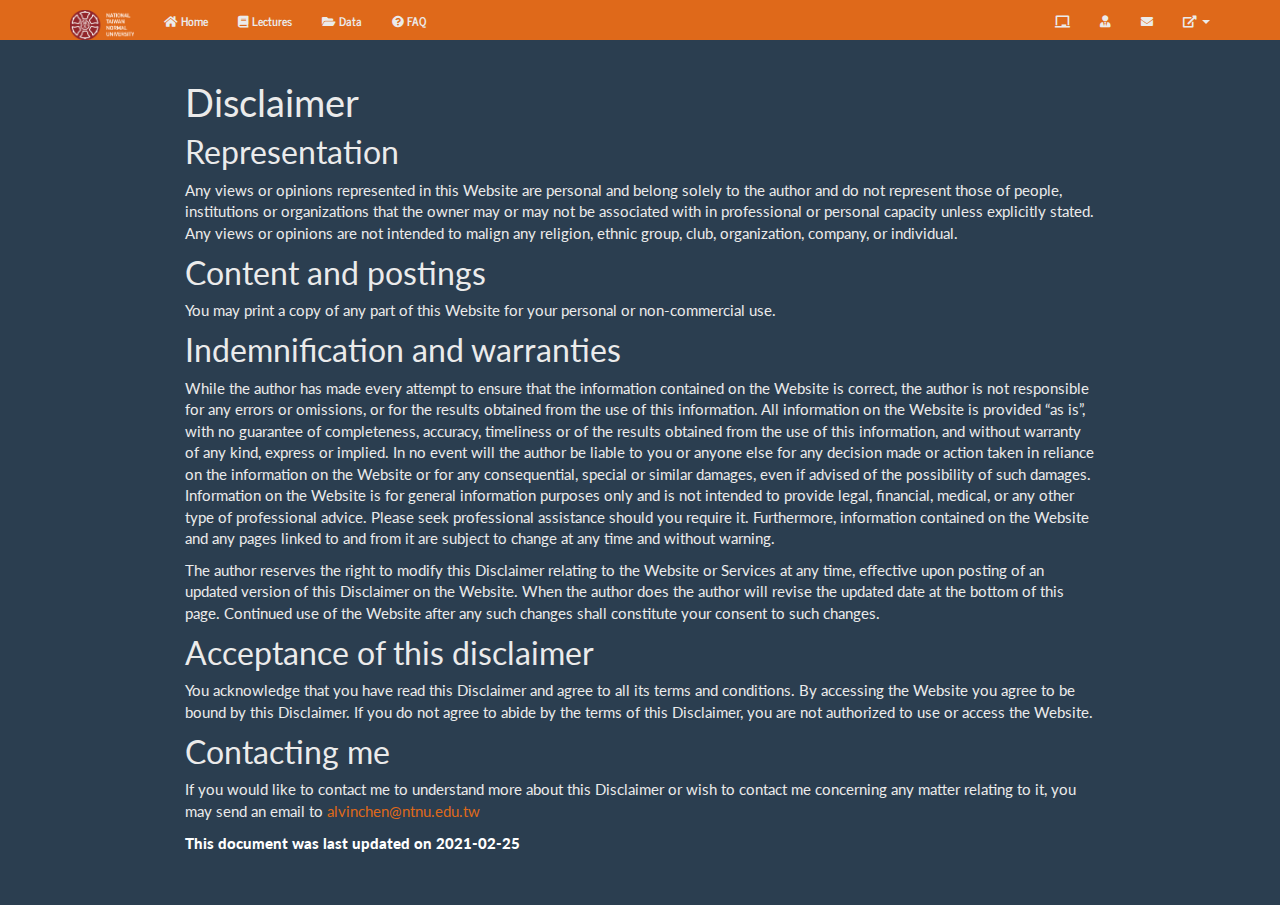
<file: docs/disclaimer.html>
<!DOCTYPE html>

<html>

<head>

<meta charset="utf-8" />
<meta name="generator" content="pandoc" />
<meta http-equiv="X-UA-Compatible" content="IE=EDGE" />




<title>Disclaimer</title>

<script src="site_libs/header-attrs-2.6/header-attrs.js"></script>
<script src="site_libs/jquery-1.11.3/jquery.min.js"></script>
<meta name="viewport" content="width=device-width, initial-scale=1" />
<link href="site_libs/bootstrap-3.3.5/css/journal.min.css" rel="stylesheet" />
<script src="site_libs/bootstrap-3.3.5/js/bootstrap.min.js"></script>
<script src="site_libs/bootstrap-3.3.5/shim/html5shiv.min.js"></script>
<script src="site_libs/bootstrap-3.3.5/shim/respond.min.js"></script>
<script src="site_libs/navigation-1.1/tabsets.js"></script>
<link href="site_libs/highlightjs-9.12.0/textmate.css" rel="stylesheet" />
<script src="site_libs/highlightjs-9.12.0/highlight.js"></script>
<link href="site_libs/font-awesome-5.1.0/css/all.css" rel="stylesheet" />
<link href="site_libs/font-awesome-5.1.0/css/v4-shims.css" rel="stylesheet" />
<!-- Global site tag (gtag.js) - Google Analytics -->
<script async src="https://www.googletagmanager.com/gtag/js?id=G-9LEE9RGS67"></script>
<script>
  window.dataLayer = window.dataLayer || [];
  function gtag(){dataLayer.push(arguments);}
  gtag('js', new Date());

  gtag('config', 'G-9LEE9RGS67');
</script>

<style type="text/css">
  code{white-space: pre-wrap;}
  span.smallcaps{font-variant: small-caps;}
  span.underline{text-decoration: underline;}
  div.column{display: inline-block; vertical-align: top; width: 50%;}
  div.hanging-indent{margin-left: 1.5em; text-indent: -1.5em;}
  ul.task-list{list-style: none;}
    </style>

<style type="text/css">code{white-space: pre;}</style>
<style type="text/css">
  pre:not([class]) {
    background-color: white;
  }
</style>
<script type="text/javascript">
if (window.hljs) {
  hljs.configure({languages: []});
  hljs.initHighlightingOnLoad();
  if (document.readyState && document.readyState === "complete") {
    window.setTimeout(function() { hljs.initHighlighting(); }, 0);
  }
}
</script>



<style type="text/css">
h1 {
  font-size: 34px;
}
h1.title {
  font-size: 38px;
}
h2 {
  font-size: 30px;
}
h3 {
  font-size: 24px;
}
h4 {
  font-size: 18px;
}
h5 {
  font-size: 16px;
}
h6 {
  font-size: 12px;
}
.table th:not([align]) {
  text-align: left;
}
</style>


<link rel="stylesheet" href="bootstrap_superhero.css" type="text/css" />



<style type = "text/css">
.main-container {
  max-width: 940px;
  margin-left: auto;
  margin-right: auto;
}
code {
  color: inherit;
  background-color: rgba(0, 0, 0, 0.04);
}
img {
  max-width:100%;
}
.tabbed-pane {
  padding-top: 12px;
}
.html-widget {
  margin-bottom: 20px;
}
button.code-folding-btn:focus {
  outline: none;
}
summary {
  display: list-item;
}
</style>


<style type="text/css">
/* padding for bootstrap navbar */
body {
  padding-top: 61px;
  padding-bottom: 40px;
}
/* offset scroll position for anchor links (for fixed navbar)  */
.section h1 {
  padding-top: 66px;
  margin-top: -66px;
}
.section h2 {
  padding-top: 66px;
  margin-top: -66px;
}
.section h3 {
  padding-top: 66px;
  margin-top: -66px;
}
.section h4 {
  padding-top: 66px;
  margin-top: -66px;
}
.section h5 {
  padding-top: 66px;
  margin-top: -66px;
}
.section h6 {
  padding-top: 66px;
  margin-top: -66px;
}
.dropdown-submenu {
  position: relative;
}
.dropdown-submenu>.dropdown-menu {
  top: 0;
  left: 100%;
  margin-top: -6px;
  margin-left: -1px;
  border-radius: 0 6px 6px 6px;
}
.dropdown-submenu:hover>.dropdown-menu {
  display: block;
}
.dropdown-submenu>a:after {
  display: block;
  content: " ";
  float: right;
  width: 0;
  height: 0;
  border-color: transparent;
  border-style: solid;
  border-width: 5px 0 5px 5px;
  border-left-color: #cccccc;
  margin-top: 5px;
  margin-right: -10px;
}
.dropdown-submenu:hover>a:after {
  border-left-color: #ffffff;
}
.dropdown-submenu.pull-left {
  float: none;
}
.dropdown-submenu.pull-left>.dropdown-menu {
  left: -100%;
  margin-left: 10px;
  border-radius: 6px 0 6px 6px;
}
</style>

<script>
// manage active state of menu based on current page
$(document).ready(function () {
  // active menu anchor
  href = window.location.pathname
  href = href.substr(href.lastIndexOf('/') + 1)
  if (href === "")
    href = "index.html";
  var menuAnchor = $('a[href="' + href + '"]');

  // mark it active
  menuAnchor.parent().addClass('active');

  // if it's got a parent navbar menu mark it active as well
  menuAnchor.closest('li.dropdown').addClass('active');
});
</script>

<!-- tabsets -->

<style type="text/css">
.tabset-dropdown > .nav-tabs {
  display: inline-table;
  max-height: 500px;
  min-height: 44px;
  overflow-y: auto;
  background: white;
  border: 1px solid #ddd;
  border-radius: 4px;
}

.tabset-dropdown > .nav-tabs > li.active:before {
  content: "";
  font-family: 'Glyphicons Halflings';
  display: inline-block;
  padding: 10px;
  border-right: 1px solid #ddd;
}

.tabset-dropdown > .nav-tabs.nav-tabs-open > li.active:before {
  content: "&#xe258;";
  border: none;
}

.tabset-dropdown > .nav-tabs.nav-tabs-open:before {
  content: "";
  font-family: 'Glyphicons Halflings';
  display: inline-block;
  padding: 10px;
  border-right: 1px solid #ddd;
}

.tabset-dropdown > .nav-tabs > li.active {
  display: block;
}

.tabset-dropdown > .nav-tabs > li > a,
.tabset-dropdown > .nav-tabs > li > a:focus,
.tabset-dropdown > .nav-tabs > li > a:hover {
  border: none;
  display: inline-block;
  border-radius: 4px;
  background-color: transparent;
}

.tabset-dropdown > .nav-tabs.nav-tabs-open > li {
  display: block;
  float: none;
}

.tabset-dropdown > .nav-tabs > li {
  display: none;
}
</style>

<!-- code folding -->




</head>

<body>


<div class="container-fluid main-container">




<div class="navbar navbar-inverse  navbar-fixed-top" role="navigation">
  <div class="container">
    <div class="navbar-header">
      <button type="button" class="navbar-toggle collapsed" data-toggle="collapse" data-target="#navbar">
        <span class="icon-bar"></span>
        <span class="icon-bar"></span>
        <span class="icon-bar"></span>
      </button>
      <a class="navbar-brand" href="index.html"><img src= "img/ntnu03.png" height="30px"/></a>
    </div>
    <div id="navbar" class="navbar-collapse collapse">
      <ul class="nav navbar-nav">
        <li>
  <a href="index.html">
    <span class="fas fa-home"></span>
     
    Home
  </a>
</li>
<li>
  <a href="https://alvinntnu.github.io/NTNU_ENC2045_LECTURES">
    <span class="fas fa-book"></span>
     
    Lectures
  </a>
</li>
<li>
  <a href="data.html">
    <span class="fas fa-folder-open"></span>
     
    Data
  </a>
</li>
<li>
  <a href="FAQ.html">
    <span class="fas fa-question-circle"></span>
     
    FAQ
  </a>
</li>
      </ul>
      <ul class="nav navbar-nav navbar-right">
        <li class="dropdown-header"></li>
<li>
  <a href="whiteboard.html">
    <span class="fas fa-chalkboard"></span>
     
    
  </a>
</li>
<li>
  <a href="http://web.ntnu.edu.tw/~alvinchen">
    <span class="fas fa-user-tie"></span>
     
    
  </a>
</li>
<li>
  <a href="contact.html">
    <span class="fas fa-envelope"></span>
     
  </a>
</li>
<li class="dropdown">
  <a href="#" class="dropdown-toggle" data-toggle="dropdown" role="button" aria-expanded="false">
    <span class="fas fa-external-link-alt"></span>
     
     
    <span class="caret"></span>
  </a>
  <ul class="dropdown-menu" role="menu">
    <li>
      <a href="http://www.eng.ntnu.edu.tw/">
        <span class="fas fa-university"></span>
         
        NTNU-ENG
      </a>
    </li>
    <li>
      <a href="https://moodle3.ntnu.edu.tw/course/view.php?id=12926">
        <span class="fas fa-link"></span>
         
        NTNU-Moodle
      </a>
    </li>
  </ul>
</li>
      </ul>
    </div><!--/.nav-collapse -->
  </div><!--/.container -->
</div><!--/.navbar -->

<div class="fluid-row" id="header">



<h1 class="title toc-ignore">Disclaimer</h1>

</div>


<div id="representation" class="section level2">
<h2>Representation</h2>
<p>Any views or opinions represented in this Website are personal and belong solely to the author and do not represent those of people, institutions or organizations that the owner may or may not be associated with in professional or personal capacity unless explicitly stated. Any views or opinions are not intended to malign any religion, ethnic group, club, organization, company, or individual.</p>
</div>
<div id="content-and-postings" class="section level2">
<h2>Content and postings</h2>
<p>You may print a copy of any part of this Website for your personal or non-commercial use.</p>
</div>
<div id="indemnification-and-warranties" class="section level2">
<h2>Indemnification and warranties</h2>
<p>While the author has made every attempt to ensure that the information contained on the Website is correct, the author is not responsible for any errors or omissions, or for the results obtained from the use of this information. All information on the Website is provided “as is”, with no guarantee of completeness, accuracy, timeliness or of the results obtained from the use of this information, and without warranty of any kind, express or implied. In no event will the author be liable to you or anyone else for any decision made or action taken in reliance on the information on the Website or for any consequential, special or similar damages, even if advised of the possibility of such damages. Information on the Website is for general information purposes only and is not intended to provide legal, financial, medical, or any other type of professional advice. Please seek professional assistance should you require it. Furthermore, information contained on the Website and any pages linked to and from it are subject to change at any time and without warning.</p>
<p>The author reserves the right to modify this Disclaimer relating to the Website or Services at any time, effective upon posting of an updated version of this Disclaimer on the Website. When the author does the author will revise the updated date at the bottom of this page. Continued use of the Website after any such changes shall constitute your consent to such changes.</p>
</div>
<div id="acceptance-of-this-disclaimer" class="section level2">
<h2>Acceptance of this disclaimer</h2>
<p>You acknowledge that you have read this Disclaimer and agree to all its terms and conditions. By accessing the Website you agree to be bound by this Disclaimer. If you do not agree to abide by the terms of this Disclaimer, you are not authorized to use or access the Website.</p>
</div>
<div id="contacting-me" class="section level2">
<h2>Contacting me</h2>
<p>If you would like to contact me to understand more about this Disclaimer or wish to contact me concerning any matter relating to it, you may send an email to <a href="mailto:alvinchen@ntnu.edu.tw" class="email">alvinchen@ntnu.edu.tw</a></p>
<p><strong>This document was last updated on 2021-02-25</strong></p>
</div>




</div>

<script>

// add bootstrap table styles to pandoc tables
function bootstrapStylePandocTables() {
  $('tr.odd').parent('tbody').parent('table').addClass('table table-condensed');
}
$(document).ready(function () {
  bootstrapStylePandocTables();
});


</script>

<!-- tabsets -->

<script>
$(document).ready(function () {
  window.buildTabsets("TOC");
});

$(document).ready(function () {
  $('.tabset-dropdown > .nav-tabs > li').click(function () {
    $(this).parent().toggleClass('nav-tabs-open')
  });
});
</script>

<!-- code folding -->


<!-- dynamically load mathjax for compatibility with self-contained -->
<script>
  (function () {
    var script = document.createElement("script");
    script.type = "text/javascript";
    script.src  = "https://mathjax.rstudio.com/latest/MathJax.js?config=TeX-AMS-MML_HTMLorMML";
    document.getElementsByTagName("head")[0].appendChild(script);
  })();
</script>

</body>
</html>
</file>
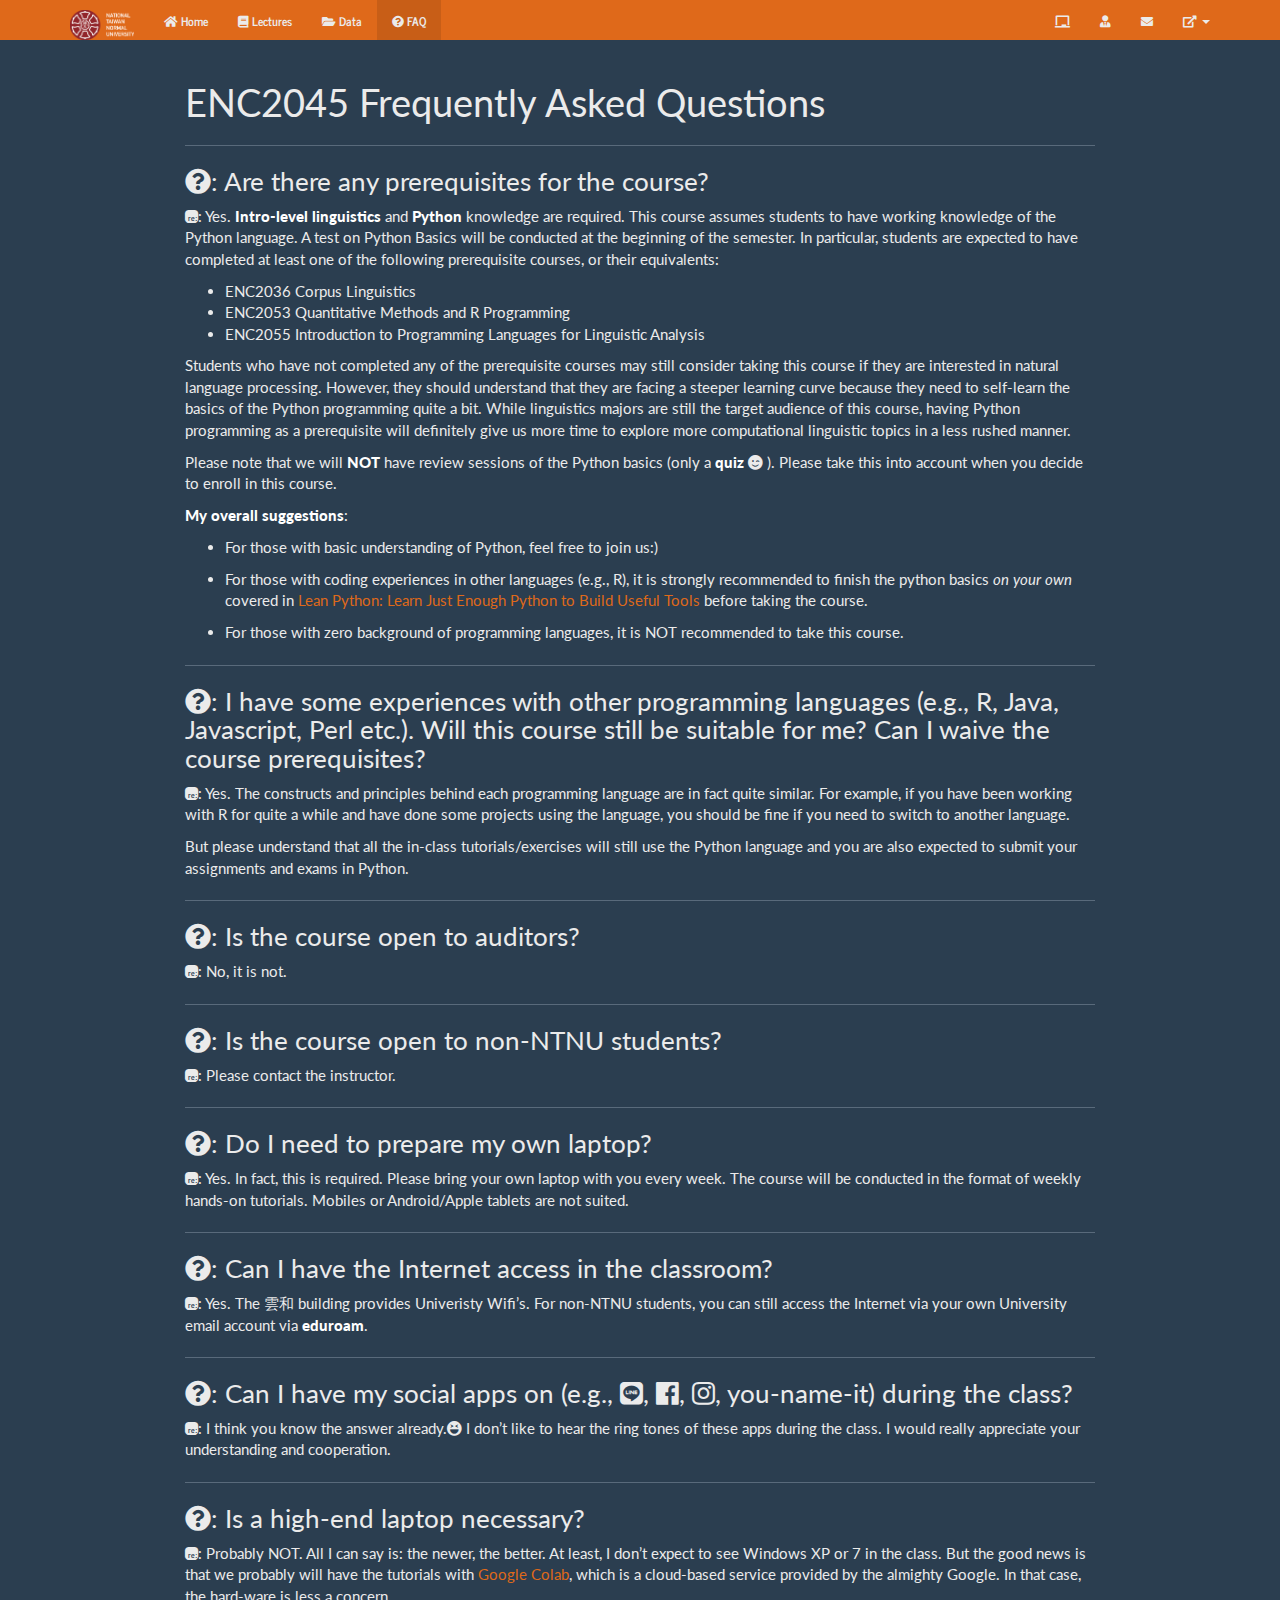
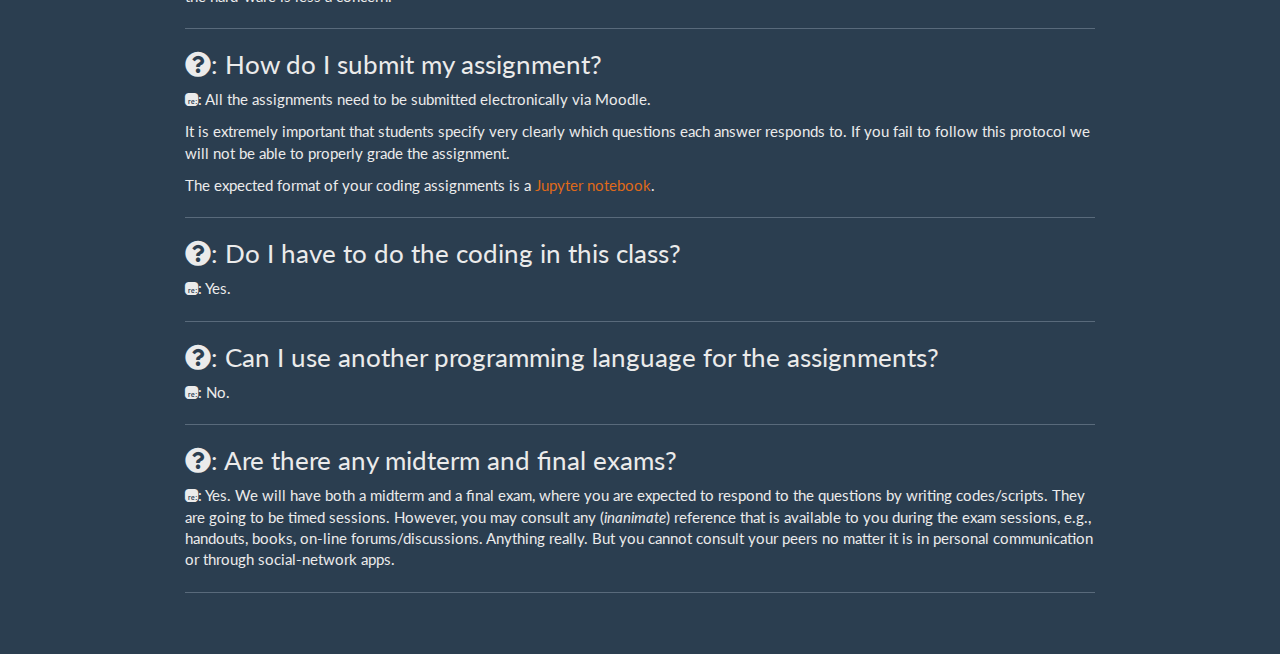
<file: docs/FAQ.html>
<!DOCTYPE html>

<html>

<head>

<meta charset="utf-8" />
<meta name="generator" content="pandoc" />
<meta http-equiv="X-UA-Compatible" content="IE=EDGE" />




<title>ENC2045 Frequently Asked Questions</title>

<script src="site_libs/header-attrs-2.6/header-attrs.js"></script>
<script src="site_libs/jquery-1.11.3/jquery.min.js"></script>
<meta name="viewport" content="width=device-width, initial-scale=1" />
<link href="site_libs/bootstrap-3.3.5/css/journal.min.css" rel="stylesheet" />
<script src="site_libs/bootstrap-3.3.5/js/bootstrap.min.js"></script>
<script src="site_libs/bootstrap-3.3.5/shim/html5shiv.min.js"></script>
<script src="site_libs/bootstrap-3.3.5/shim/respond.min.js"></script>
<script src="site_libs/navigation-1.1/tabsets.js"></script>
<link href="site_libs/highlightjs-9.12.0/textmate.css" rel="stylesheet" />
<script src="site_libs/highlightjs-9.12.0/highlight.js"></script>
<link href="site_libs/font-awesome-5.3.1/css/fontawesome-all.min.css" rel="stylesheet" />
<!-- Global site tag (gtag.js) - Google Analytics -->
<script async src="https://www.googletagmanager.com/gtag/js?id=G-9LEE9RGS67"></script>
<script>
  window.dataLayer = window.dataLayer || [];
  function gtag(){dataLayer.push(arguments);}
  gtag('js', new Date());

  gtag('config', 'G-9LEE9RGS67');
</script>

<style type="text/css">
  code{white-space: pre-wrap;}
  span.smallcaps{font-variant: small-caps;}
  span.underline{text-decoration: underline;}
  div.column{display: inline-block; vertical-align: top; width: 50%;}
  div.hanging-indent{margin-left: 1.5em; text-indent: -1.5em;}
  ul.task-list{list-style: none;}
    </style>

<style type="text/css">code{white-space: pre;}</style>
<style type="text/css">
  pre:not([class]) {
    background-color: white;
  }
</style>
<script type="text/javascript">
if (window.hljs) {
  hljs.configure({languages: []});
  hljs.initHighlightingOnLoad();
  if (document.readyState && document.readyState === "complete") {
    window.setTimeout(function() { hljs.initHighlighting(); }, 0);
  }
}
</script>



<style type="text/css">
h1 {
  font-size: 34px;
}
h1.title {
  font-size: 38px;
}
h2 {
  font-size: 30px;
}
h3 {
  font-size: 24px;
}
h4 {
  font-size: 18px;
}
h5 {
  font-size: 16px;
}
h6 {
  font-size: 12px;
}
.table th:not([align]) {
  text-align: left;
}
</style>


<link rel="stylesheet" href="bootstrap_superhero.css" type="text/css" />



<style type = "text/css">
.main-container {
  max-width: 940px;
  margin-left: auto;
  margin-right: auto;
}
code {
  color: inherit;
  background-color: rgba(0, 0, 0, 0.04);
}
img {
  max-width:100%;
}
.tabbed-pane {
  padding-top: 12px;
}
.html-widget {
  margin-bottom: 20px;
}
button.code-folding-btn:focus {
  outline: none;
}
summary {
  display: list-item;
}
</style>


<style type="text/css">
/* padding for bootstrap navbar */
body {
  padding-top: 61px;
  padding-bottom: 40px;
}
/* offset scroll position for anchor links (for fixed navbar)  */
.section h1 {
  padding-top: 66px;
  margin-top: -66px;
}
.section h2 {
  padding-top: 66px;
  margin-top: -66px;
}
.section h3 {
  padding-top: 66px;
  margin-top: -66px;
}
.section h4 {
  padding-top: 66px;
  margin-top: -66px;
}
.section h5 {
  padding-top: 66px;
  margin-top: -66px;
}
.section h6 {
  padding-top: 66px;
  margin-top: -66px;
}
.dropdown-submenu {
  position: relative;
}
.dropdown-submenu>.dropdown-menu {
  top: 0;
  left: 100%;
  margin-top: -6px;
  margin-left: -1px;
  border-radius: 0 6px 6px 6px;
}
.dropdown-submenu:hover>.dropdown-menu {
  display: block;
}
.dropdown-submenu>a:after {
  display: block;
  content: " ";
  float: right;
  width: 0;
  height: 0;
  border-color: transparent;
  border-style: solid;
  border-width: 5px 0 5px 5px;
  border-left-color: #cccccc;
  margin-top: 5px;
  margin-right: -10px;
}
.dropdown-submenu:hover>a:after {
  border-left-color: #ffffff;
}
.dropdown-submenu.pull-left {
  float: none;
}
.dropdown-submenu.pull-left>.dropdown-menu {
  left: -100%;
  margin-left: 10px;
  border-radius: 6px 0 6px 6px;
}
</style>

<script>
// manage active state of menu based on current page
$(document).ready(function () {
  // active menu anchor
  href = window.location.pathname
  href = href.substr(href.lastIndexOf('/') + 1)
  if (href === "")
    href = "index.html";
  var menuAnchor = $('a[href="' + href + '"]');

  // mark it active
  menuAnchor.parent().addClass('active');

  // if it's got a parent navbar menu mark it active as well
  menuAnchor.closest('li.dropdown').addClass('active');
});
</script>

<!-- tabsets -->

<style type="text/css">
.tabset-dropdown > .nav-tabs {
  display: inline-table;
  max-height: 500px;
  min-height: 44px;
  overflow-y: auto;
  background: white;
  border: 1px solid #ddd;
  border-radius: 4px;
}

.tabset-dropdown > .nav-tabs > li.active:before {
  content: "";
  font-family: 'Glyphicons Halflings';
  display: inline-block;
  padding: 10px;
  border-right: 1px solid #ddd;
}

.tabset-dropdown > .nav-tabs.nav-tabs-open > li.active:before {
  content: "&#xe258;";
  border: none;
}

.tabset-dropdown > .nav-tabs.nav-tabs-open:before {
  content: "";
  font-family: 'Glyphicons Halflings';
  display: inline-block;
  padding: 10px;
  border-right: 1px solid #ddd;
}

.tabset-dropdown > .nav-tabs > li.active {
  display: block;
}

.tabset-dropdown > .nav-tabs > li > a,
.tabset-dropdown > .nav-tabs > li > a:focus,
.tabset-dropdown > .nav-tabs > li > a:hover {
  border: none;
  display: inline-block;
  border-radius: 4px;
  background-color: transparent;
}

.tabset-dropdown > .nav-tabs.nav-tabs-open > li {
  display: block;
  float: none;
}

.tabset-dropdown > .nav-tabs > li {
  display: none;
}
</style>

<!-- code folding -->




</head>

<body>


<div class="container-fluid main-container">




<div class="navbar navbar-inverse  navbar-fixed-top" role="navigation">
  <div class="container">
    <div class="navbar-header">
      <button type="button" class="navbar-toggle collapsed" data-toggle="collapse" data-target="#navbar">
        <span class="icon-bar"></span>
        <span class="icon-bar"></span>
        <span class="icon-bar"></span>
      </button>
      <a class="navbar-brand" href="index.html"><img src= "img/ntnu03.png" height="30px"/></a>
    </div>
    <div id="navbar" class="navbar-collapse collapse">
      <ul class="nav navbar-nav">
        <li>
  <a href="index.html">
    <span class="fas fa-home"></span>
     
    Home
  </a>
</li>
<li>
  <a href="https://alvinntnu.github.io/NTNU_ENC2045_LECTURES">
    <span class="fas fa-book"></span>
     
    Lectures
  </a>
</li>
<li>
  <a href="data.html">
    <span class="fas fa-folder-open"></span>
     
    Data
  </a>
</li>
<li>
  <a href="FAQ.html">
    <span class="fas fa-question-circle"></span>
     
    FAQ
  </a>
</li>
      </ul>
      <ul class="nav navbar-nav navbar-right">
        <li class="dropdown-header"></li>
<li>
  <a href="whiteboard.html">
    <span class="fas fa-chalkboard"></span>
     
    
  </a>
</li>
<li>
  <a href="http://web.ntnu.edu.tw/~alvinchen">
    <span class="fas fa-user-tie"></span>
     
    
  </a>
</li>
<li>
  <a href="contact.html">
    <span class="fas fa-envelope"></span>
     
  </a>
</li>
<li class="dropdown">
  <a href="#" class="dropdown-toggle" data-toggle="dropdown" role="button" aria-expanded="false">
    <span class="fas fa-external-link-alt"></span>
     
     
    <span class="caret"></span>
  </a>
  <ul class="dropdown-menu" role="menu">
    <li>
      <a href="http://www.eng.ntnu.edu.tw/">
        <span class="fas fa-university"></span>
         
        NTNU-ENG
      </a>
    </li>
    <li>
      <a href="https://moodle3.ntnu.edu.tw/course/view.php?id=12926">
        <span class="fas fa-link"></span>
         
        NTNU-Moodle
      </a>
    </li>
  </ul>
</li>
      </ul>
    </div><!--/.nav-collapse -->
  </div><!--/.container -->
</div><!--/.navbar -->

<div class="fluid-row" id="header">



<h1 class="title toc-ignore">ENC2045 Frequently Asked Questions</h1>

</div>


<hr />
<div class="section level3">
<h3><i class="fas  fa-question-circle "></i>: Are there any prerequisites for the course?</h3>
<p><i class="fab  fa-replyd "></i>: Yes. <strong>Intro-level linguistics</strong> and <strong>Python</strong> knowledge are required. This course assumes students to have working knowledge of the Python language. A test on Python Basics will be conducted at the beginning of the semester. In particular, students are expected to have completed at least one of the following prerequisite courses, or their equivalents:</p>
<ul>
<li>ENC2036 Corpus Linguistics</li>
<li>ENC2053 Quantitative Methods and R Programming</li>
<li>ENC2055 Introduction to Programming Languages for Linguistic Analysis</li>
</ul>
<p>Students who have not completed any of the prerequisite courses may still consider taking this course if they are interested in natural language processing. However, they should understand that they are facing a steeper learning curve because they need to self-learn the basics of the Python programming quite a bit. While linguistics majors are still the target audience of this course, having Python programming as a prerequisite will definitely give us more time to explore more computational linguistic topics in a less rushed manner.</p>
<p>Please note that we will <strong>NOT</strong> have review sessions of the Python basics (only a <strong>quiz</strong> <i class="fas  fa-smile-wink "></i> ). Please take this into account when you decide to enroll in this course.</p>
<p><strong>My overall suggestions</strong>:</p>
<ul>
<li><p>For those with basic understanding of Python, feel free to join us:)</p></li>
<li><p>For those with coding experiences in other languages (e.g., R), it is strongly recommended to finish the python basics <em>on your own</em> covered in <a href="https://www.amazon.com/Lean-Python-Learn-Enough-Useful/dp/1484223845">Lean Python: Learn Just Enough Python to Build Useful Tools</a> before taking the course.</p></li>
<li><p>For those with zero background of programming languages, it is NOT recommended to take this course.</p></li>
</ul>
<hr />
</div>
<div class="section level3">
<h3><i class="fas  fa-question-circle "></i>: I have some experiences with other programming languages (e.g., R, Java, Javascript, Perl etc.). Will this course still be suitable for me? Can I waive the course prerequisites?</h3>
<p><i class="fab  fa-replyd "></i>: Yes. The constructs and principles behind each programming language are in fact quite similar. For example, if you have been working with R for quite a while and have done some projects using the language, you should be fine if you need to switch to another language.</p>
<p>But please understand that all the in-class tutorials/exercises will still use the Python language and you are also expected to submit your assignments and exams in Python.</p>
<hr />
</div>
<div class="section level3">
<h3><i class="fas  fa-question-circle "></i>: Is the course open to auditors?</h3>
<p><i class="fab  fa-replyd "></i>: No, it is not.</p>
<hr />
</div>
<div class="section level3">
<h3><i class="fas  fa-question-circle "></i>: Is the course open to non-NTNU students?</h3>
<p><i class="fab  fa-replyd "></i>: Please contact the instructor.</p>
<hr />
</div>
<div class="section level3">
<h3><i class="fas  fa-question-circle "></i>: Do I need to prepare my own laptop?</h3>
<p><i class="fab  fa-replyd "></i>: Yes. In fact, this is required. Please bring your own laptop with you every week. The course will be conducted in the format of weekly hands-on tutorials. Mobiles or Android/Apple tablets are not suited.</p>
<hr />
</div>
<div class="section level3">
<h3><i class="fas  fa-question-circle "></i>: Can I have the Internet access in the classroom?</h3>
<p><i class="fab  fa-replyd "></i>: Yes. The 雲和 building provides Univeristy Wifi’s. For non-NTNU students, you can still access the Internet via your own University email account via <strong>eduroam</strong>.</p>
<hr />
</div>
<div class="section level3">
<h3><i class="fas  fa-question-circle "></i>: Can I have my social apps on (e.g., <i class="fab  fa-line "></i>, <i class="fab  fa-facebook "></i>, <i class="fab  fa-instagram "></i>, you-name-it) during the class?</h3>
<p><i class="fab  fa-replyd "></i>: I think you know the answer already.<i class="fas  fa-laugh-squint "></i> I don’t like to hear the ring tones of these apps during the class. I would really appreciate your understanding and cooperation.</p>
<hr />
</div>
<div class="section level3">
<h3><i class="fas  fa-question-circle "></i>: Is a high-end laptop necessary?</h3>
<p><i class="fab  fa-replyd "></i>: Probably NOT. All I can say is: the newer, the better. At least, I don’t expect to see Windows XP or 7 in the class. But the good news is that we probably will have the tutorials with <a href="https://colab.research.google.com/">Google Colab</a>, which is a cloud-based service provided by the almighty Google. In that case, the hard-ware is less a concern.</p>
<hr />
</div>
<div class="section level3">
<h3><i class="fas  fa-question-circle "></i>: How do I submit my assignment?</h3>
<p><i class="fab  fa-replyd "></i>: All the assignments need to be submitted electronically via Moodle.</p>
<p>It is extremely important that students specify very clearly which questions each answer responds to. If you fail to follow this protocol we will not be able to properly grade the assignment.</p>
<p>The expected format of your coding assignments is a <a href="https://jupyter.org/">Jupyter notebook</a>.</p>
<hr />
</div>
<div class="section level3">
<h3><i class="fas  fa-question-circle "></i>: Do I have to do the coding in this class?</h3>
<p><i class="fab  fa-replyd "></i>: Yes.</p>
<hr />
</div>
<div class="section level3">
<h3><i class="fas  fa-question-circle "></i>: Can I use another programming language for the assignments?</h3>
<p><i class="fab  fa-replyd "></i>: No.</p>
<hr />
</div>
<div class="section level3">
<h3><i class="fas  fa-question-circle "></i>: Are there any midterm and final exams?</h3>
<p><i class="fab  fa-replyd "></i>: Yes. We will have both a midterm and a final exam, where you are expected to respond to the questions by writing codes/scripts. They are going to be timed sessions. However, you may consult any (<em>inanimate</em>) reference that is available to you during the exam sessions, e.g., handouts, books, on-line forums/discussions. Anything really. But you cannot consult your peers no matter it is in personal communication or through social-network apps.</p>
<hr />
</div>




</div>

<script>

// add bootstrap table styles to pandoc tables
function bootstrapStylePandocTables() {
  $('tr.odd').parent('tbody').parent('table').addClass('table table-condensed');
}
$(document).ready(function () {
  bootstrapStylePandocTables();
});


</script>

<!-- tabsets -->

<script>
$(document).ready(function () {
  window.buildTabsets("TOC");
});

$(document).ready(function () {
  $('.tabset-dropdown > .nav-tabs > li').click(function () {
    $(this).parent().toggleClass('nav-tabs-open')
  });
});
</script>

<!-- code folding -->


<!-- dynamically load mathjax for compatibility with self-contained -->
<script>
  (function () {
    var script = document.createElement("script");
    script.type = "text/javascript";
    script.src  = "https://mathjax.rstudio.com/latest/MathJax.js?config=TeX-AMS-MML_HTMLorMML";
    document.getElementsByTagName("head")[0].appendChild(script);
  })();
</script>

</body>
</html>
</file>
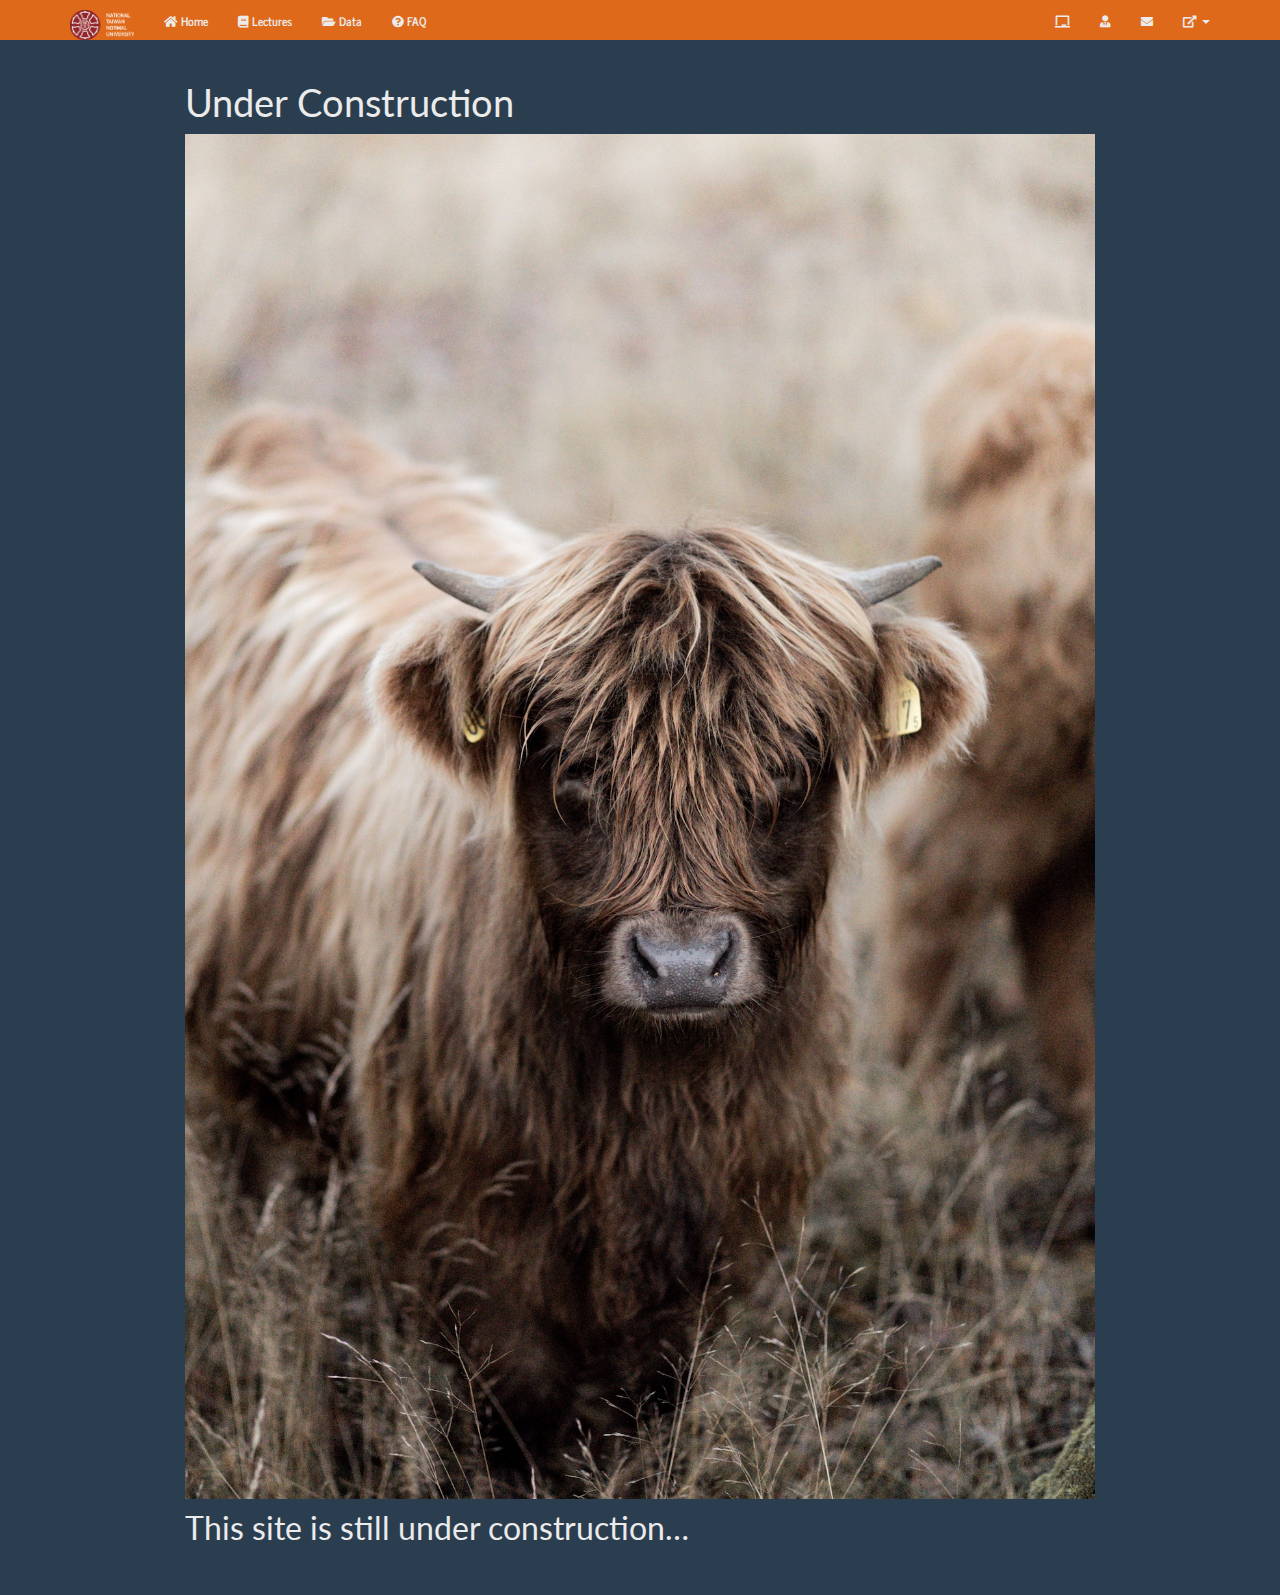
<file: docs/under_construction.html>
<!DOCTYPE html>

<html>

<head>

<meta charset="utf-8" />
<meta name="generator" content="pandoc" />
<meta http-equiv="X-UA-Compatible" content="IE=EDGE" />




<title>Under Construction</title>

<script src="site_libs/header-attrs-2.6/header-attrs.js"></script>
<script src="site_libs/jquery-1.11.3/jquery.min.js"></script>
<meta name="viewport" content="width=device-width, initial-scale=1" />
<link href="site_libs/bootstrap-3.3.5/css/journal.min.css" rel="stylesheet" />
<script src="site_libs/bootstrap-3.3.5/js/bootstrap.min.js"></script>
<script src="site_libs/bootstrap-3.3.5/shim/html5shiv.min.js"></script>
<script src="site_libs/bootstrap-3.3.5/shim/respond.min.js"></script>
<script src="site_libs/navigation-1.1/tabsets.js"></script>
<link href="site_libs/highlightjs-9.12.0/textmate.css" rel="stylesheet" />
<script src="site_libs/highlightjs-9.12.0/highlight.js"></script>
<link href="site_libs/font-awesome-5.1.0/css/all.css" rel="stylesheet" />
<link href="site_libs/font-awesome-5.1.0/css/v4-shims.css" rel="stylesheet" />
<!-- Global site tag (gtag.js) - Google Analytics -->
<script async src="https://www.googletagmanager.com/gtag/js?id=G-9LEE9RGS67"></script>
<script>
  window.dataLayer = window.dataLayer || [];
  function gtag(){dataLayer.push(arguments);}
  gtag('js', new Date());

  gtag('config', 'G-9LEE9RGS67');
</script>

<style type="text/css">
  code{white-space: pre-wrap;}
  span.smallcaps{font-variant: small-caps;}
  span.underline{text-decoration: underline;}
  div.column{display: inline-block; vertical-align: top; width: 50%;}
  div.hanging-indent{margin-left: 1.5em; text-indent: -1.5em;}
  ul.task-list{list-style: none;}
    </style>

<style type="text/css">code{white-space: pre;}</style>
<style type="text/css">
  pre:not([class]) {
    background-color: white;
  }
</style>
<script type="text/javascript">
if (window.hljs) {
  hljs.configure({languages: []});
  hljs.initHighlightingOnLoad();
  if (document.readyState && document.readyState === "complete") {
    window.setTimeout(function() { hljs.initHighlighting(); }, 0);
  }
}
</script>



<style type="text/css">
h1 {
  font-size: 34px;
}
h1.title {
  font-size: 38px;
}
h2 {
  font-size: 30px;
}
h3 {
  font-size: 24px;
}
h4 {
  font-size: 18px;
}
h5 {
  font-size: 16px;
}
h6 {
  font-size: 12px;
}
.table th:not([align]) {
  text-align: left;
}
</style>


<link rel="stylesheet" href="bootstrap_superhero.css" type="text/css" />



<style type = "text/css">
.main-container {
  max-width: 940px;
  margin-left: auto;
  margin-right: auto;
}
code {
  color: inherit;
  background-color: rgba(0, 0, 0, 0.04);
}
img {
  max-width:100%;
}
.tabbed-pane {
  padding-top: 12px;
}
.html-widget {
  margin-bottom: 20px;
}
button.code-folding-btn:focus {
  outline: none;
}
summary {
  display: list-item;
}
</style>


<style type="text/css">
/* padding for bootstrap navbar */
body {
  padding-top: 61px;
  padding-bottom: 40px;
}
/* offset scroll position for anchor links (for fixed navbar)  */
.section h1 {
  padding-top: 66px;
  margin-top: -66px;
}
.section h2 {
  padding-top: 66px;
  margin-top: -66px;
}
.section h3 {
  padding-top: 66px;
  margin-top: -66px;
}
.section h4 {
  padding-top: 66px;
  margin-top: -66px;
}
.section h5 {
  padding-top: 66px;
  margin-top: -66px;
}
.section h6 {
  padding-top: 66px;
  margin-top: -66px;
}
.dropdown-submenu {
  position: relative;
}
.dropdown-submenu>.dropdown-menu {
  top: 0;
  left: 100%;
  margin-top: -6px;
  margin-left: -1px;
  border-radius: 0 6px 6px 6px;
}
.dropdown-submenu:hover>.dropdown-menu {
  display: block;
}
.dropdown-submenu>a:after {
  display: block;
  content: " ";
  float: right;
  width: 0;
  height: 0;
  border-color: transparent;
  border-style: solid;
  border-width: 5px 0 5px 5px;
  border-left-color: #cccccc;
  margin-top: 5px;
  margin-right: -10px;
}
.dropdown-submenu:hover>a:after {
  border-left-color: #ffffff;
}
.dropdown-submenu.pull-left {
  float: none;
}
.dropdown-submenu.pull-left>.dropdown-menu {
  left: -100%;
  margin-left: 10px;
  border-radius: 6px 0 6px 6px;
}
</style>

<script>
// manage active state of menu based on current page
$(document).ready(function () {
  // active menu anchor
  href = window.location.pathname
  href = href.substr(href.lastIndexOf('/') + 1)
  if (href === "")
    href = "index.html";
  var menuAnchor = $('a[href="' + href + '"]');

  // mark it active
  menuAnchor.parent().addClass('active');

  // if it's got a parent navbar menu mark it active as well
  menuAnchor.closest('li.dropdown').addClass('active');
});
</script>

<!-- tabsets -->

<style type="text/css">
.tabset-dropdown > .nav-tabs {
  display: inline-table;
  max-height: 500px;
  min-height: 44px;
  overflow-y: auto;
  background: white;
  border: 1px solid #ddd;
  border-radius: 4px;
}

.tabset-dropdown > .nav-tabs > li.active:before {
  content: "";
  font-family: 'Glyphicons Halflings';
  display: inline-block;
  padding: 10px;
  border-right: 1px solid #ddd;
}

.tabset-dropdown > .nav-tabs.nav-tabs-open > li.active:before {
  content: "&#xe258;";
  border: none;
}

.tabset-dropdown > .nav-tabs.nav-tabs-open:before {
  content: "";
  font-family: 'Glyphicons Halflings';
  display: inline-block;
  padding: 10px;
  border-right: 1px solid #ddd;
}

.tabset-dropdown > .nav-tabs > li.active {
  display: block;
}

.tabset-dropdown > .nav-tabs > li > a,
.tabset-dropdown > .nav-tabs > li > a:focus,
.tabset-dropdown > .nav-tabs > li > a:hover {
  border: none;
  display: inline-block;
  border-radius: 4px;
  background-color: transparent;
}

.tabset-dropdown > .nav-tabs.nav-tabs-open > li {
  display: block;
  float: none;
}

.tabset-dropdown > .nav-tabs > li {
  display: none;
}
</style>

<!-- code folding -->




</head>

<body>


<div class="container-fluid main-container">




<div class="navbar navbar-inverse  navbar-fixed-top" role="navigation">
  <div class="container">
    <div class="navbar-header">
      <button type="button" class="navbar-toggle collapsed" data-toggle="collapse" data-target="#navbar">
        <span class="icon-bar"></span>
        <span class="icon-bar"></span>
        <span class="icon-bar"></span>
      </button>
      <a class="navbar-brand" href="index.html"><img src= "img/ntnu03.png" height="30px"/></a>
    </div>
    <div id="navbar" class="navbar-collapse collapse">
      <ul class="nav navbar-nav">
        <li>
  <a href="index.html">
    <span class="fas fa-home"></span>
     
    Home
  </a>
</li>
<li>
  <a href="https://alvinntnu.github.io/NTNU_ENC2045_LECTURES">
    <span class="fas fa-book"></span>
     
    Lectures
  </a>
</li>
<li>
  <a href="data.html">
    <span class="fas fa-folder-open"></span>
     
    Data
  </a>
</li>
<li>
  <a href="FAQ.html">
    <span class="fas fa-question-circle"></span>
     
    FAQ
  </a>
</li>
      </ul>
      <ul class="nav navbar-nav navbar-right">
        <li class="dropdown-header"></li>
<li>
  <a href="whiteboard.html">
    <span class="fas fa-chalkboard"></span>
     
    
  </a>
</li>
<li>
  <a href="http://web.ntnu.edu.tw/~alvinchen">
    <span class="fas fa-user-tie"></span>
     
    
  </a>
</li>
<li>
  <a href="contact.html">
    <span class="fas fa-envelope"></span>
     
  </a>
</li>
<li class="dropdown">
  <a href="#" class="dropdown-toggle" data-toggle="dropdown" role="button" aria-expanded="false">
    <span class="fas fa-external-link-alt"></span>
     
     
    <span class="caret"></span>
  </a>
  <ul class="dropdown-menu" role="menu">
    <li>
      <a href="http://www.eng.ntnu.edu.tw/">
        <span class="fas fa-university"></span>
         
        NTNU-ENG
      </a>
    </li>
    <li>
      <a href="https://moodle3.ntnu.edu.tw/course/view.php?id=12926">
        <span class="fas fa-link"></span>
         
        NTNU-Moodle
      </a>
    </li>
  </ul>
</li>
      </ul>
    </div><!--/.nav-collapse -->
  </div><!--/.container -->
</div><!--/.navbar -->

<div class="fluid-row" id="header">



<h1 class="title toc-ignore">Under Construction</h1>

</div>


<p><img src="img/animal.jpg" width="100%" /></p>
<div id="this-site-is-still-under-construction" class="section level2">
<h2>This site is still under construction…</h2>
</div>




</div>

<script>

// add bootstrap table styles to pandoc tables
function bootstrapStylePandocTables() {
  $('tr.odd').parent('tbody').parent('table').addClass('table table-condensed');
}
$(document).ready(function () {
  bootstrapStylePandocTables();
});


</script>

<!-- tabsets -->

<script>
$(document).ready(function () {
  window.buildTabsets("TOC");
});

$(document).ready(function () {
  $('.tabset-dropdown > .nav-tabs > li').click(function () {
    $(this).parent().toggleClass('nav-tabs-open')
  });
});
</script>

<!-- code folding -->


<!-- dynamically load mathjax for compatibility with self-contained -->
<script>
  (function () {
    var script = document.createElement("script");
    script.type = "text/javascript";
    script.src  = "https://mathjax.rstudio.com/latest/MathJax.js?config=TeX-AMS-MML_HTMLorMML";
    document.getElementsByTagName("head")[0].appendChild(script);
  })();
</script>

</body>
</html>
</file>
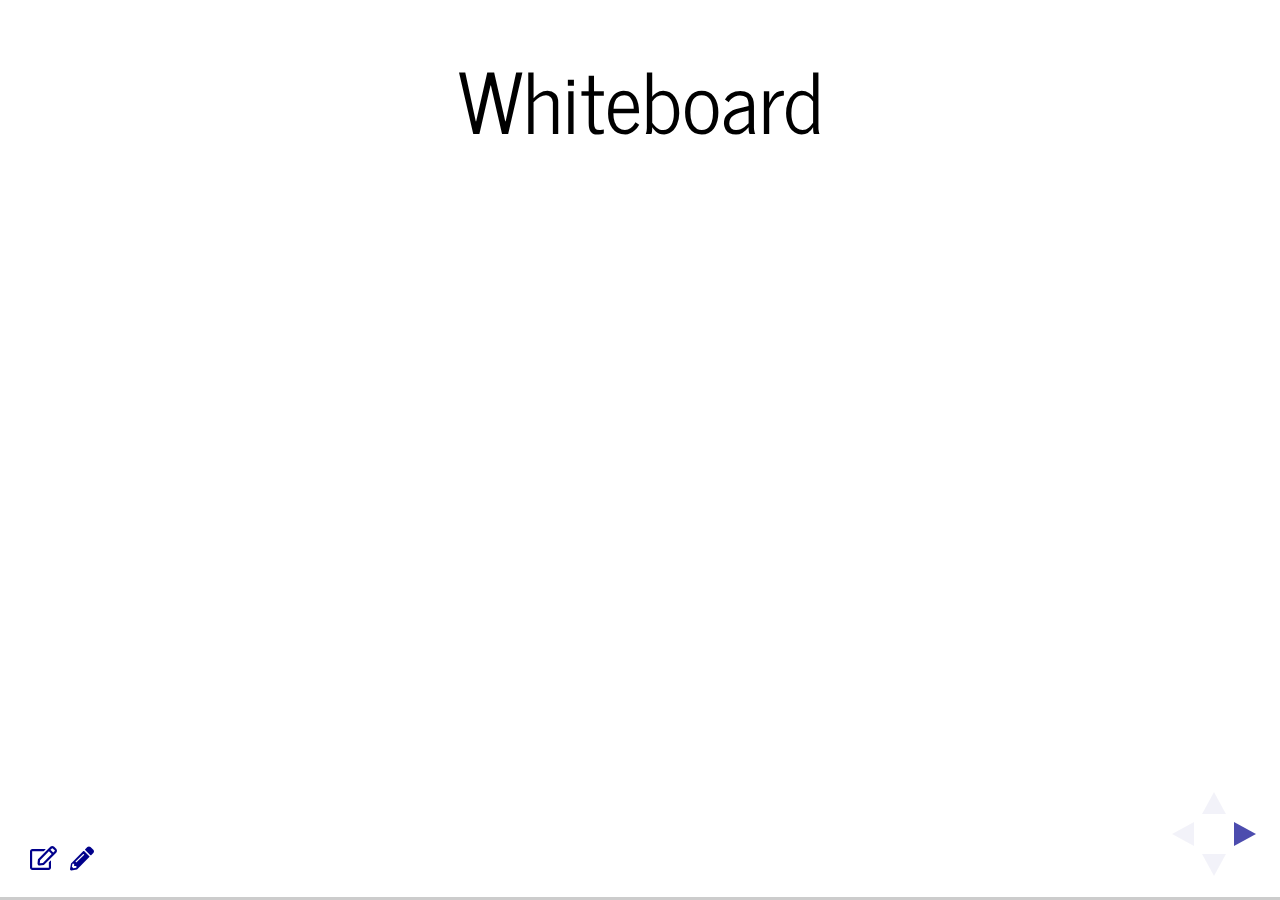
<file: docs/whiteboard.html>
<!DOCTYPE html>
<html>
<head>
  <meta charset="utf-8">
  <meta name="generator" content="pandoc">
  <title>Whiteboard</title>
  <meta name="apple-mobile-web-app-capable" content="yes">
  <meta name="apple-mobile-web-app-status-bar-style" content="black-translucent">
  <meta name="viewport" content="width=device-width, initial-scale=1.0, maximum-scale=1.0, user-scalable=no, minimal-ui">
  <link rel="stylesheet" href="site_libs/reveal.js-3.3.0.1/css/reveal.css"/>



<link rel="stylesheet" href="site_libs/reveal.js-3.3.0.1/css/theme/simple.css" id="theme">


  <!-- some tweaks to reveal css -->
  <style type="text/css">
    .reveal h1 { font-size: 2.0em; }
    .reveal h2 { font-size: 1.5em;  }
    .reveal h3 { font-size: 1.25em;	}
    .reveal h4 { font-size: 1em;	}

    .reveal .slides>section,
    .reveal .slides>section>section {
      padding: 0px 0px;
    }



    .reveal table {
      border-width: 1px;
      border-spacing: 2px;
      border-style: dotted;
      border-color: gray;
      border-collapse: collapse;
      font-size: 0.7em;
    }

    .reveal table th {
      border-width: 1px;
      padding-left: 10px;
      padding-right: 25px;
      font-weight: bold;
      border-style: dotted;
      border-color: gray;
    }

    .reveal table td {
      border-width: 1px;
      padding-left: 10px;
      padding-right: 25px;
      border-style: dotted;
      border-color: gray;
    }


  </style>

    <style type="text/css">code{white-space: pre;}</style>


<!-- Printing and PDF exports -->
<script id="paper-css" type="application/dynamic-css">

/* Default Print Stylesheet Template
   by Rob Glazebrook of CSSnewbie.com
   Last Updated: June 4, 2008

   Feel free (nay, compelled) to edit, append, and
   manipulate this file as you see fit. */


@media print {

	/* SECTION 1: Set default width, margin, float, and
	   background. This prevents elements from extending
	   beyond the edge of the printed page, and prevents
	   unnecessary background images from printing */
	html {
		background: #fff;
		width: auto;
		height: auto;
		overflow: visible;
	}
	body {
		background: #fff;
		font-size: 20pt;
		width: auto;
		height: auto;
		border: 0;
		margin: 0 5%;
		padding: 0;
		overflow: visible;
		float: none !important;
	}

	/* SECTION 2: Remove any elements not needed in print.
	   This would include navigation, ads, sidebars, etc. */
	.nestedarrow,
	.controls,
	.fork-reveal,
	.share-reveal,
	.state-background,
	.reveal .progress,
	.reveal .backgrounds {
		display: none !important;
	}

	/* SECTION 3: Set body font face, size, and color.
	   Consider using a serif font for readability. */
	body, p, td, li, div {
		font-size: 20pt!important;
		font-family: Georgia, "Times New Roman", Times, serif !important;
		color: #000;
	}

	/* SECTION 4: Set heading font face, sizes, and color.
	   Differentiate your headings from your body text.
	   Perhaps use a large sans-serif for distinction. */
	h1,h2,h3,h4,h5,h6 {
		color: #000!important;
		height: auto;
		line-height: normal;
		font-family: Georgia, "Times New Roman", Times, serif !important;
		text-shadow: 0 0 0 #000 !important;
		text-align: left;
		letter-spacing: normal;
	}
	/* Need to reduce the size of the fonts for printing */
	h1 { font-size: 28pt !important;  }
	h2 { font-size: 24pt !important; }
	h3 { font-size: 22pt !important; }
	h4 { font-size: 22pt !important; font-variant: small-caps; }
	h5 { font-size: 21pt !important; }
	h6 { font-size: 20pt !important; font-style: italic; }

	/* SECTION 5: Make hyperlinks more usable.
	   Ensure links are underlined, and consider appending
	   the URL to the end of the link for usability. */
	a:link,
	a:visited {
		color: #000 !important;
		font-weight: bold;
		text-decoration: underline;
	}
	/*
	.reveal a:link:after,
	.reveal a:visited:after {
		content: " (" attr(href) ") ";
		color: #222 !important;
		font-size: 90%;
	}
	*/


	/* SECTION 6: more reveal.js specific additions by @skypanther */
	ul, ol, div, p {
		visibility: visible;
		position: static;
		width: auto;
		height: auto;
		display: block;
		overflow: visible;
		margin: 0;
		text-align: left !important;
	}
	.reveal pre,
	.reveal table {
		margin-left: 0;
		margin-right: 0;
	}
	.reveal pre code {
		padding: 20px;
		border: 1px solid #ddd;
	}
	.reveal blockquote {
		margin: 20px 0;
	}
	.reveal .slides {
		position: static !important;
		width: auto !important;
		height: auto !important;

		left: 0 !important;
		top: 0 !important;
		margin-left: 0 !important;
		margin-top: 0 !important;
		padding: 0 !important;
		zoom: 1 !important;

		overflow: visible !important;
		display: block !important;

		text-align: left !important;
		-webkit-perspective: none;
		   -moz-perspective: none;
		    -ms-perspective: none;
		        perspective: none;

		-webkit-perspective-origin: 50% 50%;
		   -moz-perspective-origin: 50% 50%;
		    -ms-perspective-origin: 50% 50%;
		        perspective-origin: 50% 50%;
	}
	.reveal .slides section {
		visibility: visible !important;
		position: static !important;
		width: auto !important;
		height: auto !important;
		display: block !important;
		overflow: visible !important;

		left: 0 !important;
		top: 0 !important;
		margin-left: 0 !important;
		margin-top: 0 !important;
		padding: 60px 20px !important;
		z-index: auto !important;

		opacity: 1 !important;

		page-break-after: always !important;

		-webkit-transform-style: flat !important;
		   -moz-transform-style: flat !important;
		    -ms-transform-style: flat !important;
		        transform-style: flat !important;

		-webkit-transform: none !important;
		   -moz-transform: none !important;
		    -ms-transform: none !important;
		        transform: none !important;

		-webkit-transition: none !important;
		   -moz-transition: none !important;
		    -ms-transition: none !important;
		        transition: none !important;
	}
	.reveal .slides section.stack {
		padding: 0 !important;
	}
	.reveal section:last-of-type {
		page-break-after: avoid !important;
	}
	.reveal section .fragment {
		opacity: 1 !important;
		visibility: visible !important;

		-webkit-transform: none !important;
		   -moz-transform: none !important;
		    -ms-transform: none !important;
		        transform: none !important;
	}
	.reveal section img {
		display: block;
		margin: 15px 0px;
		background: rgba(255,255,255,1);
		border: 1px solid #666;
		box-shadow: none;
	}

	.reveal section small {
		font-size: 0.8em;
	}

}  
</script>


<script id="pdf-css" type="application/dynamic-css">
    
/**
 * This stylesheet is used to print reveal.js
 * presentations to PDF.
 *
 * https://github.com/hakimel/reveal.js#pdf-export
 */

* {
	-webkit-print-color-adjust: exact;
}

body {
	margin: 0 auto !important;
	border: 0;
	padding: 0;
	float: none !important;
	overflow: visible;
}

html {
	width: 100%;
	height: 100%;
	overflow: visible;
}

/* Remove any elements not needed in print. */
.nestedarrow,
.reveal .controls,
.reveal .progress,
.reveal .playback,
.reveal.overview,
.fork-reveal,
.share-reveal,
.state-background {
	display: none !important;
}

h1, h2, h3, h4, h5, h6 {
	text-shadow: 0 0 0 #000 !important;
}

.reveal pre code {
	overflow: hidden !important;
	font-family: Courier, 'Courier New', monospace !important;
}

ul, ol, div, p {
	visibility: visible;
	position: static;
	width: auto;
	height: auto;
	display: block;
	overflow: visible;
	margin: auto;
}
.reveal {
	width: auto !important;
	height: auto !important;
	overflow: hidden !important;
}
.reveal .slides {
	position: static;
	width: 100%;
	height: auto;

	left: auto;
	top: auto;
	margin: 0 !important;
	padding: 0 !important;

	overflow: visible;
	display: block;

	-webkit-perspective: none;
	   -moz-perspective: none;
	    -ms-perspective: none;
	        perspective: none;

	-webkit-perspective-origin: 50% 50%; /* there isn't a none/auto value but 50-50 is the default */
	   -moz-perspective-origin: 50% 50%;
	    -ms-perspective-origin: 50% 50%;
	        perspective-origin: 50% 50%;
}

.reveal .slides section {
	page-break-after: always !important;

	visibility: visible !important;
	position: relative !important;
	display: block !important;
	position: relative !important;

	margin: 0 !important;
	padding: 0 !important;
	box-sizing: border-box !important;
	min-height: 1px;

	opacity: 1 !important;

	-webkit-transform-style: flat !important;
	   -moz-transform-style: flat !important;
	    -ms-transform-style: flat !important;
	        transform-style: flat !important;

	-webkit-transform: none !important;
	   -moz-transform: none !important;
	    -ms-transform: none !important;
	        transform: none !important;
}

.reveal section.stack {
	margin: 0 !important;
	padding: 0 !important;
	page-break-after: avoid !important;
	height: auto !important;
	min-height: auto !important;
}

.reveal img {
	box-shadow: none;
}

.reveal .roll {
	overflow: visible;
	line-height: 1em;
}

/* Slide backgrounds are placed inside of their slide when exporting to PDF */
.reveal section .slide-background {
	display: block !important;
	position: absolute;
	top: 0;
	left: 0;
	width: 100%;
	z-index: -1;
}

/* All elements should be above the slide-background */
.reveal section>* {
	position: relative;
	z-index: 1;
}

/* Display slide speaker notes when 'showNotes' is enabled */
.reveal .speaker-notes-pdf {
	display: block;
	width: 100%;
	max-height: none;
	left: auto;
	top: auto;
	z-index: 100;
}

/* Display slide numbers when 'slideNumber' is enabled */
.reveal .slide-number-pdf {
	display: block;
	position: absolute;
	font-size: 14px;
}

</script>


<script>
var style = document.createElement( 'style' );
style.type = 'text/css';
var style_script_id = window.location.search.match( /print-pdf/gi ) ? 'pdf-css' : 'paper-css';
var style_script = document.getElementById(style_script_id).text;
style.innerHTML = style_script;
document.getElementsByTagName('head')[0].appendChild(style);
</script>

    <script src="site_libs/header-attrs-2.6/header-attrs.js"></script>
    <link href="site_libs/font-awesome-5.1.0/css/all.css" rel="stylesheet" />
    <link href="site_libs/font-awesome-5.1.0/css/v4-shims.css" rel="stylesheet" />
</head>
<body>
  <div class="reveal">
    <div class="slides">

<section>
    <h1 class="title">Whiteboard</h1>
</section>

<section id="whiteboard" class="title-slide slide level1">
<h1>Whiteboard</h1>

</section>
    </div>
  </div>

  <script src="site_libs/reveal.js-3.3.0.1/lib/js/head.min.js"></script>
  <script src="site_libs/reveal.js-3.3.0.1/js/reveal.js"></script>

  <script>

      // Full list of configuration options available at:
      // https://github.com/hakimel/reveal.js#configuration
      Reveal.initialize({
        // Push each slide change to the browser history
        history: true,
        // Vertical centering of slides
        center: false,
        // Transition style
        transition: 'default', // none/fade/slide/convex/concave/zoom
        // Transition style for full page slide backgrounds
        backgroundTransition: 'default', // none/fade/slide/convex/concave/zoom



        chalkboard: {
        },

        keyboard: {
          67: function() { RevealChalkboard.toggleNotesCanvas() },    // toggle notes canvas when 'c' is pressed
          66: function() { RevealChalkboard.toggleChalkboard() }, // toggle chalkboard when 'b' is pressed
          46: function() { RevealChalkboard.clear() },    // clear chalkboard when 'DEL' is pressed
           8: function() { RevealChalkboard.reset() },    // reset chalkboard data on current slide when 'BACKSPACE' is pressed
          68: function() { RevealChalkboard.download() }, // downlad recorded chalkboard drawing when 'd' is pressed
        },

        // Optional reveal.js plugins
        dependencies: [
          { src: 'site_libs/reveal.js-3.3.0.1/plugin/chalkboard/chalkboard.js', async: true },
        ]
      });
    </script>
  <!-- dynamically load mathjax for compatibility with self-contained -->
  <script>
    (function () {
      var script = document.createElement("script");
      script.type = "text/javascript";
      script.src  = "https://mathjax.rstudio.com/latest/MathJax.js?config=TeX-AMS-MML_HTMLorMML";
      document.getElementsByTagName("head")[0].appendChild(script);
    })();
  </script>

<script>
  (function() {
    if (window.jQuery) {
      Reveal.addEventListener( 'slidechanged', function(event) {  
        window.jQuery(event.previousSlide).trigger('hidden');
        window.jQuery(event.currentSlide).trigger('shown');
      });
    }
  })();
</script>


  </body>
</html>
</file>
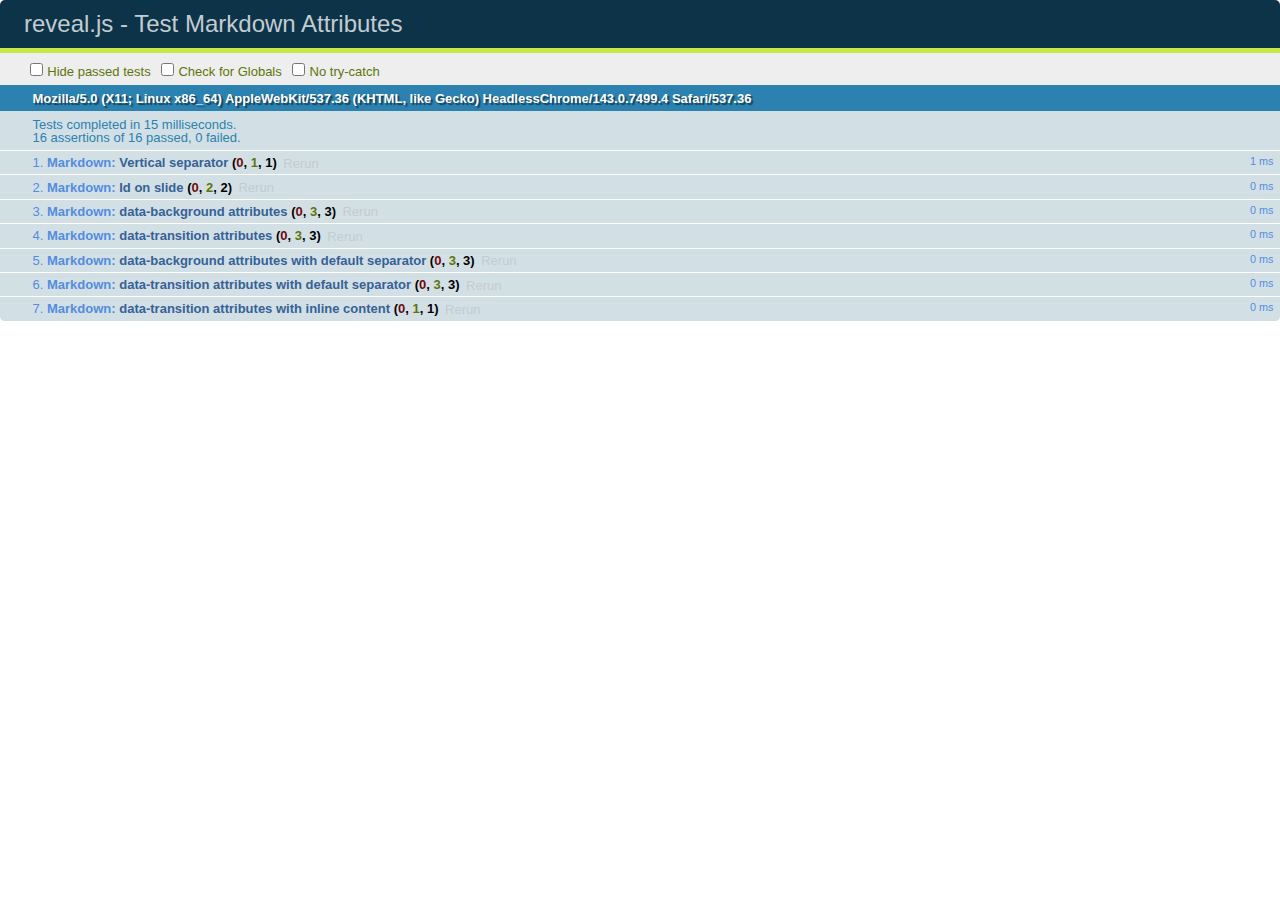
<file: docs/site_libs/reveal.js-3.3.0.1/test/test-markdown-slide-attributes.html>
<!doctype html>
<html lang="en">

	<head>
		<meta charset="utf-8">

		<title>reveal.js - Test Markdown Attributes</title>

		<link rel="stylesheet" href="../css/reveal.css">
		<link rel="stylesheet" href="qunit-1.12.0.css">
	</head>

	<body style="overflow: auto;">

		<div id="qunit"></div>
		<div id="qunit-fixture"></div>

		<div class="reveal" style="display: none;">

			<div class="slides">

				<!-- <section data-markdown="example.md" data-separator="^\n\n\n" data-separator-vertical="^\n\n"></section> -->

				<!-- Slides are separated by three lines, vertical slides by two lines, attributes are one any line starting with (spaces and) two dashes -->
				<section 	data-markdown data-separator="^\n\n\n"
									data-separator-vertical="^\n\n"
									data-separator-notes="^Note:"
									data-attributes="--\s(.*?)$"
									data-charset="utf-8">
					<script type="text/template">
						# Test attributes in Markdown
						## Slide 1



						## Slide 2
						<!-- -- id="slide2" data-transition="zoom" data-background="#A0C66B" -->


						## Slide 2.1
						<!-- -- data-background="#ff0000" data-transition="fade" -->


						## Slide 2.2
						[Link to Slide2](#/slide2)



						## Slide 3
						<!-- -- data-transition="zoom" data-background="#C6916B" -->



						## Slide 4
					</script>
				</section>

				<section 	data-markdown data-separator="^\n\n\n"
									data-separator-vertical="^\n\n"
									data-separator-notes="^Note:"
									data-charset="utf-8">
					<script type="text/template">
						# Test attributes in Markdown with default separator
						## Slide 1 Def



						## Slide 2 Def
						<!-- .slide: id="slide2def" data-transition="concave" data-background="#A7C66B" -->


						## Slide 2.1 Def
						<!-- .slide: data-background="#f70000" data-transition="page" -->


						## Slide 2.2 Def
						[Link to Slide2](#/slide2def)



						## Slide 3 Def
						<!-- .slide: data-transition="concave" data-background="#C7916B" -->



						## Slide 4
					</script>
				</section>

				<section data-markdown>
					<script type="text/template">
						<!-- .slide: data-background="#ff0000" -->
						## Hello world
					</script>
				</section>

				<section data-markdown>
					<script type="text/template">
						## Hello world
						<!-- .slide: data-background="#ff0000" -->
					</script>
				</section>

				<section data-markdown>
					<script type="text/template">
						## Hello world

						Test
						<!-- .slide: data-background="#ff0000" -->

						More Test
					</script>
				</section>

			</div>

		</div>

		<script src="../lib/js/head.min.js"></script>
		<script src="../js/reveal.js"></script>
		<script src="../plugin/markdown/marked.js"></script>
		<script src="../plugin/markdown/markdown.js"></script>
		<script src="qunit-1.12.0.js"></script>

		<script src="test-markdown-slide-attributes.js"></script>

	</body>
</html>
</file>
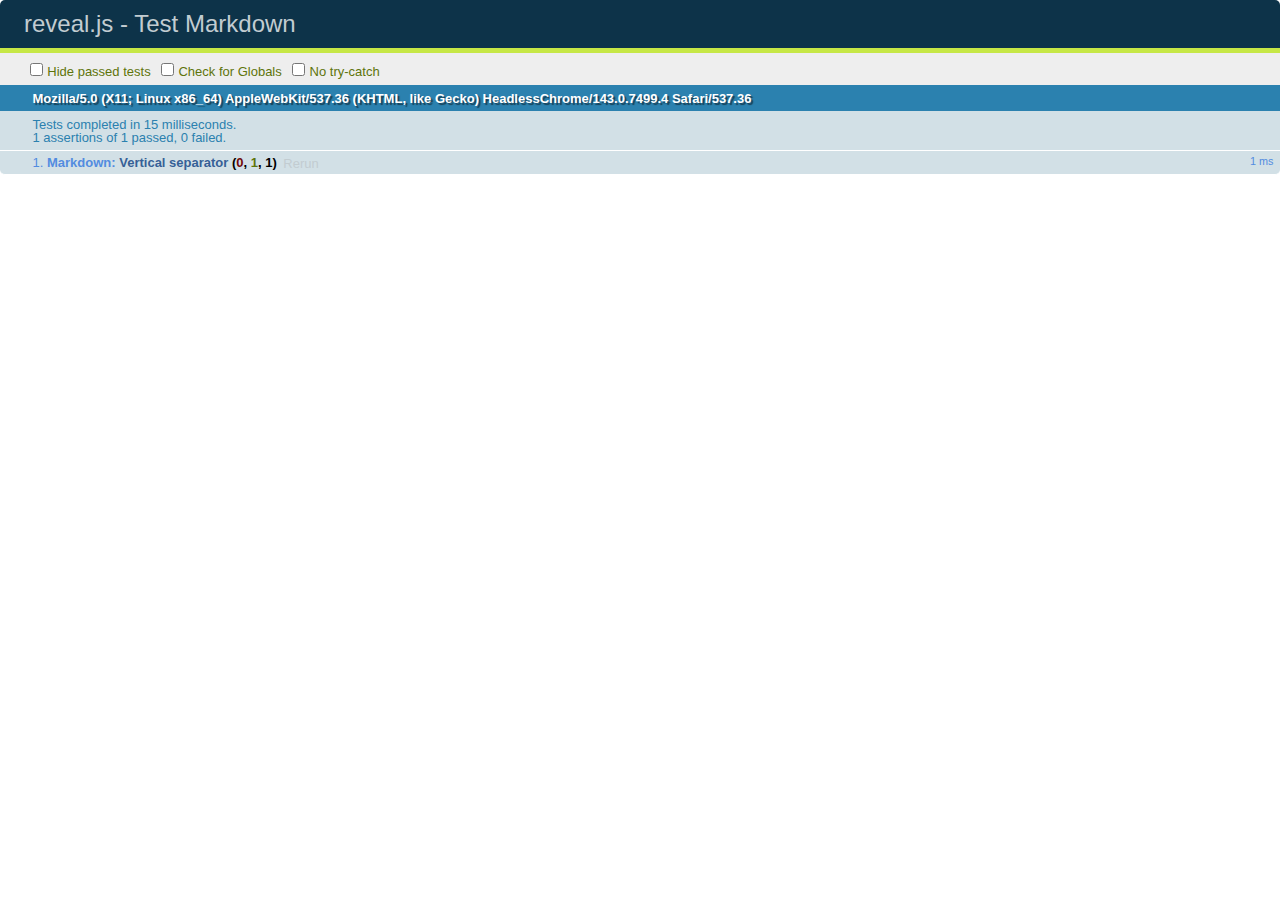
<file: docs/site_libs/reveal.js-3.3.0.1/test/test-markdown.html>
<!doctype html>
<html lang="en">

	<head>
		<meta charset="utf-8">

		<title>reveal.js - Test Markdown</title>

		<link rel="stylesheet" href="../css/reveal.css">
		<link rel="stylesheet" href="qunit-1.12.0.css">
	</head>

	<body style="overflow: auto;">

		<div id="qunit"></div>
  		<div id="qunit-fixture"></div>

		<div class="reveal" style="display: none;">

			<div class="slides">

				<!-- <section data-markdown="example.md" data-separator="^\n\n\n" data-separator-vertical="^\n\n"></section> -->

				<!-- Slides are separated by newline + three dashes + newline, vertical slides identical but two dashes -->
				<section data-markdown data-separator="^\n---\n$" data-separator-vertical="^\n--\n$">
					<script type="text/template">
						## Slide 1.1

						--

						## Slide 1.2

						---

						## Slide 2
					</script>
				</section>

			</div>

		</div>

		<script src="../lib/js/head.min.js"></script>
		<script src="../js/reveal.js"></script>
		<script src="../plugin/markdown/marked.js"></script>
		<script src="../plugin/markdown/markdown.js"></script>
		<script src="qunit-1.12.0.js"></script>

		<script src="test-markdown.js"></script>

	</body>
</html>
</file>
<file: docs/site_libs/highlightjs-9.12.0/textmate.css>
.hljs-literal {
  color: rgb(88, 72, 246);
}

.hljs-number {
  color: rgb(0, 0, 205);
}

.hljs-comment {
  color: rgb(76, 136, 107);
}

.hljs-keyword {
  color: rgb(0, 0, 255);
}

.hljs-string {
  color: rgb(3, 106, 7);
}
</file>
<file: docs/site_libs/reveal.js-3.3.0.1/css/theme/black.css>
/**
 * Black theme for reveal.js. This is the opposite of the 'white' theme.
 *
 * By Hakim El Hattab, http://hakim.se
 */
@import url(../../lib/font/source-sans-pro/source-sans-pro.css);
section.has-light-background, section.has-light-background h1, section.has-light-background h2, section.has-light-background h3, section.has-light-background h4, section.has-light-background h5, section.has-light-background h6 {
  color: #222; }

/*********************************************
 * GLOBAL STYLES
 *********************************************/
body {
  background: #222;
  background-color: #222; }

.reveal {
  font-family: "Source Sans Pro", Helvetica, sans-serif;
  font-size: 38px;
  font-weight: normal;
  color: #fff; }

::selection {
  color: #fff;
  background: #bee4fd;
  text-shadow: none; }

.reveal .slides > section,
.reveal .slides > section > section {
  line-height: 1.3;
  font-weight: inherit; }

/*********************************************
 * HEADERS
 *********************************************/
.reveal h1,
.reveal h2,
.reveal h3,
.reveal h4,
.reveal h5,
.reveal h6 {
  margin: 0 0 20px 0;
  color: #fff;
  font-family: "Source Sans Pro", Helvetica, sans-serif;
  font-weight: 600;
  line-height: 1.2;
  letter-spacing: normal;
  text-transform: uppercase;
  text-shadow: none;
  word-wrap: break-word; }

.reveal h1 {
  font-size: 2.5em; }

.reveal h2 {
  font-size: 1.6em; }

.reveal h3 {
  font-size: 1.3em; }

.reveal h4 {
  font-size: 1em; }

.reveal h1 {
  text-shadow: none; }

/*********************************************
 * OTHER
 *********************************************/
.reveal p {
  margin: 20px 0;
  line-height: 1.3; }

/* Ensure certain elements are never larger than the slide itself */
.reveal img,
.reveal video,
.reveal iframe {
  max-width: 95%;
  max-height: 95%; }

.reveal strong,
.reveal b {
  font-weight: bold; }

.reveal em {
  font-style: italic; }

.reveal ol,
.reveal dl,
.reveal ul {
  display: inline-block;
  text-align: left;
  margin: 0 0 0 1em; }

.reveal ol {
  list-style-type: decimal; }

.reveal ul {
  list-style-type: disc; }

.reveal ul ul {
  list-style-type: square; }

.reveal ul ul ul {
  list-style-type: circle; }

.reveal ul ul,
.reveal ul ol,
.reveal ol ol,
.reveal ol ul {
  display: block;
  margin-left: 40px; }

.reveal dt {
  font-weight: bold; }

.reveal dd {
  margin-left: 40px; }

.reveal q,
.reveal blockquote {
  quotes: none; }

.reveal blockquote {
  display: block;
  position: relative;
  width: 70%;
  margin: 20px auto;
  padding: 5px;
  font-style: italic;
  background: rgba(255, 255, 255, 0.05);
  box-shadow: 0px 0px 2px rgba(0, 0, 0, 0.2); }

.reveal blockquote p:first-child,
.reveal blockquote p:last-child {
  display: inline-block; }

.reveal q {
  font-style: italic; }

.reveal pre {
  display: block;
  position: relative;
  width: 90%;
  margin: 20px auto;
  text-align: left;
  font-size: 0.55em;
  font-family: monospace;
  line-height: 1.2em;
  word-wrap: break-word;
  box-shadow: 0px 0px 6px rgba(0, 0, 0, 0.3); }

.reveal code {
  font-family: monospace; }

.reveal pre code {
  display: block;
  padding: 5px;
  overflow: auto;
  max-height: 400px;
  word-wrap: normal; }

.reveal table {
  margin: auto;
  border-collapse: collapse;
  border-spacing: 0; }

.reveal table th {
  font-weight: bold; }

.reveal table th,
.reveal table td {
  text-align: left;
  padding: 0.2em 0.5em 0.2em 0.5em;
  border-bottom: 1px solid; }

.reveal table th[align="center"],
.reveal table td[align="center"] {
  text-align: center; }

.reveal table th[align="right"],
.reveal table td[align="right"] {
  text-align: right; }

.reveal table tbody tr:last-child th,
.reveal table tbody tr:last-child td {
  border-bottom: none; }

.reveal sup {
  vertical-align: super; }

.reveal sub {
  vertical-align: sub; }

.reveal small {
  display: inline-block;
  font-size: 0.6em;
  line-height: 1.2em;
  vertical-align: top; }

.reveal small * {
  vertical-align: top; }

/*********************************************
 * LINKS
 *********************************************/
.reveal a {
  color: #42affa;
  text-decoration: none;
  -webkit-transition: color .15s ease;
  -moz-transition: color .15s ease;
  transition: color .15s ease; }

.reveal a:hover {
  color: #8dcffc;
  text-shadow: none;
  border: none; }

.reveal .roll span:after {
  color: #fff;
  background: #068de9; }

/*********************************************
 * IMAGES
 *********************************************/
.reveal section img {
  margin: 15px 0px;
  background: rgba(255, 255, 255, 0.12);
  border: 4px solid #fff;
  box-shadow: 0 0 10px rgba(0, 0, 0, 0.15); }

.reveal section img.plain {
  border: 0;
  box-shadow: none; }

.reveal a img {
  -webkit-transition: all .15s linear;
  -moz-transition: all .15s linear;
  transition: all .15s linear; }

.reveal a:hover img {
  background: rgba(255, 255, 255, 0.2);
  border-color: #42affa;
  box-shadow: 0 0 20px rgba(0, 0, 0, 0.55); }

/*********************************************
 * NAVIGATION CONTROLS
 *********************************************/
.reveal .controls .navigate-left,
.reveal .controls .navigate-left.enabled {
  border-right-color: #42affa; }

.reveal .controls .navigate-right,
.reveal .controls .navigate-right.enabled {
  border-left-color: #42affa; }

.reveal .controls .navigate-up,
.reveal .controls .navigate-up.enabled {
  border-bottom-color: #42affa; }

.reveal .controls .navigate-down,
.reveal .controls .navigate-down.enabled {
  border-top-color: #42affa; }

.reveal .controls .navigate-left.enabled:hover {
  border-right-color: #8dcffc; }

.reveal .controls .navigate-right.enabled:hover {
  border-left-color: #8dcffc; }

.reveal .controls .navigate-up.enabled:hover {
  border-bottom-color: #8dcffc; }

.reveal .controls .navigate-down.enabled:hover {
  border-top-color: #8dcffc; }

/*********************************************
 * PROGRESS BAR
 *********************************************/
.reveal .progress {
  background: rgba(0, 0, 0, 0.2); }

.reveal .progress span {
  background: #42affa;
  -webkit-transition: width 800ms cubic-bezier(0.26, 0.86, 0.44, 0.985);
  -moz-transition: width 800ms cubic-bezier(0.26, 0.86, 0.44, 0.985);
  transition: width 800ms cubic-bezier(0.26, 0.86, 0.44, 0.985); }
</file>
<file: docs/site_libs/reveal.js-3.3.0.1/lib/css/zenburn.css>
/*

Zenburn style from voldmar.ru (c) Vladimir Epifanov <voldmar@voldmar.ru>
based on dark.css by Ivan Sagalaev

*/

.hljs {
  display: block;
  overflow-x: auto;
  padding: 0.5em;
  background: #3f3f3f;
  color: #dcdcdc;
}

.hljs-keyword,
.hljs-selector-tag,
.hljs-tag {
  color: #e3ceab;
}

.hljs-template-tag {
  color: #dcdcdc;
}

.hljs-number {
  color: #8cd0d3;
}

.hljs-variable,
.hljs-template-variable,
.hljs-attribute {
  color: #efdcbc;
}

.hljs-literal {
  color: #efefaf;
}

.hljs-subst {
  color: #8f8f8f;
}

.hljs-title,
.hljs-name,
.hljs-selector-id,
.hljs-selector-class,
.hljs-section,
.hljs-type {
  color: #efef8f;
}

.hljs-symbol,
.hljs-bullet,
.hljs-link {
  color: #dca3a3;
}

.hljs-deletion,
.hljs-string,
.hljs-built_in,
.hljs-builtin-name {
  color: #cc9393;
}

.hljs-addition,
.hljs-comment,
.hljs-quote,
.hljs-meta {
  color: #7f9f7f;
}


.hljs-emphasis {
  font-style: italic;
}

.hljs-strong {
  font-weight: bold;
}
</file>
<file: docs/site_libs/DiagrammeR-styles-0.2/styles.css>
.DiagrammeR,.grViz pre {
  white-space: pre-wrap;       /* CSS 3 */
  white-space: -moz-pre-wrap;  /* Mozilla, since 1999 */
  white-space: -pre-wrap;      /* Opera 4-6 */
  white-space: -o-pre-wrap;    /* Opera 7 */
  word-wrap: break-word;       /* Internet Explorer 5.5+ */
}

.DiagrammeR g .label {
  font-family: Helvetica;
  font-size: 14px;
  color: #333333;
}
</file>
<file: docs/site_libs/reveal.js-3.3.0.1/css/theme/simple.css>
/**
 * A simple theme for reveal.js presentations, similar
 * to the default theme. The accent color is darkblue.
 *
 * This theme is Copyright (C) 2012 Owen Versteeg, https://github.com/StereotypicalApps. It is MIT licensed.
 * reveal.js is Copyright (C) 2011-2012 Hakim El Hattab, http://hakim.se
 */


@font-face {
  font-family: 'News Cycle';
  font-style: normal;
  font-weight: 400;
  src: url(fonts/NewsCycle.ttf) format('truetype');
}
@font-face {
  font-family: 'News Cycle';
  font-style: normal;
  font-weight: 700;
  src: url(fonts/NewsCycleBold.ttf) format('truetype');
}
@font-face {
  font-family: 'Lato';
  font-style: normal;
  font-weight: 400;
  src: url(fonts/Lato.ttf) format('truetype');
}
@font-face {
  font-family: 'Lato';
  font-style: normal;
  font-weight: 700;
  src: url(fonts/LatoBold.ttf) format('truetype');
}
@font-face {
  font-family: 'Lato';
  font-style: italic;
  font-weight: 400;
  src: url(fonts/LatoItalic.ttf) format('truetype');
}
@font-face {
  font-family: 'Lato';
  font-style: italic;
  font-weight: 700;
  src: url(fonts/LatoBoldItalic.ttf) format('truetype');
}

/*********************************************
 * GLOBAL STYLES
 *********************************************/
body {
  background: #fff;
  background-color: #fff; }

.reveal {
  font-family: "Lato", sans-serif;
  font-size: 36px;
  font-weight: normal;
  color: #000; }

::selection {
  color: #fff;
  background: rgba(0, 0, 0, 0.99);
  text-shadow: none; }

.reveal .slides > section,
.reveal .slides > section > section {
  line-height: 1.3;
  font-weight: inherit; }

/*********************************************
 * HEADERS
 *********************************************/
.reveal h1,
.reveal h2,
.reveal h3,
.reveal h4,
.reveal h5,
.reveal h6 {
  margin: 0 0 20px 0;
  color: #000;
  font-family: "News Cycle", Impact, sans-serif;
  font-weight: normal;
  line-height: 1.2;
  letter-spacing: normal;
  text-transform: none;
  text-shadow: none;
  word-wrap: break-word; }

.reveal h1 {
  font-size: 3.77em; }

.reveal h2 {
  font-size: 2.11em; }

.reveal h3 {
  font-size: 1.55em; }

.reveal h4 {
  font-size: 1em; }

.reveal h1 {
  text-shadow: none; }

/*********************************************
 * OTHER
 *********************************************/
.reveal p {
  margin: 20px 0;
  line-height: 1.3; }

/* Ensure certain elements are never larger than the slide itself */
.reveal img,
.reveal video,
.reveal iframe {
  max-width: 95%;
  max-height: 95%; }

.reveal strong,
.reveal b {
  font-weight: bold; }

.reveal em {
  font-style: italic; }

.reveal ol,
.reveal dl,
.reveal ul {
  display: inline-block;
  text-align: left;
  margin: 0 0 0 1em; }

.reveal ol {
  list-style-type: decimal; }

.reveal ul {
  list-style-type: disc; }

.reveal ul ul {
  list-style-type: square; }

.reveal ul ul ul {
  list-style-type: circle; }

.reveal ul ul,
.reveal ul ol,
.reveal ol ol,
.reveal ol ul {
  display: block;
  margin-left: 40px; }

.reveal dt {
  font-weight: bold; }

.reveal dd {
  margin-left: 40px; }

.reveal q,
.reveal blockquote {
  quotes: none; }

.reveal blockquote {
  display: block;
  position: relative;
  width: 70%;
  margin: 20px auto;
  padding: 5px;
  font-style: italic;
  background: rgba(255, 255, 255, 0.05);
  box-shadow: 0px 0px 2px rgba(0, 0, 0, 0.2); }

.reveal blockquote p:first-child,
.reveal blockquote p:last-child {
  display: inline-block; }

.reveal q {
  font-style: italic; }

.reveal pre {
  display: block;
  position: relative;
  width: 90%;
  margin: 20px auto;
  text-align: left;
  font-size: 0.55em;
  font-family: monospace;
  line-height: 1.2em;
  word-wrap: break-word;
  box-shadow: 0px 0px 6px rgba(0, 0, 0, 0.3); }

.reveal code {
  font-family: monospace; }

.reveal pre code {
  display: block;
  padding: 5px;
  overflow: auto;
  max-height: 400px;
  word-wrap: normal; }

.reveal table {
  margin: auto;
  border-collapse: collapse;
  border-spacing: 0; }

.reveal table th {
  font-weight: bold; }

.reveal table th,
.reveal table td {
  text-align: left;
  padding: 0.2em 0.5em 0.2em 0.5em;
  border-bottom: 1px solid; }

.reveal table th[align="center"],
.reveal table td[align="center"] {
  text-align: center; }

.reveal table th[align="right"],
.reveal table td[align="right"] {
  text-align: right; }

.reveal table tbody tr:last-child th,
.reveal table tbody tr:last-child td {
  border-bottom: none; }

.reveal sup {
  vertical-align: super; }

.reveal sub {
  vertical-align: sub; }

.reveal small {
  display: inline-block;
  font-size: 0.6em;
  line-height: 1.2em;
  vertical-align: top; }

.reveal small * {
  vertical-align: top; }

/*********************************************
 * LINKS
 *********************************************/
.reveal a {
  color: #00008B;
  text-decoration: none;
  -webkit-transition: color .15s ease;
  -moz-transition: color .15s ease;
  transition: color .15s ease; }

.reveal a:hover {
  color: #0000f1;
  text-shadow: none;
  border: none; }

.reveal .roll span:after {
  color: #fff;
  background: #00003f; }

/*********************************************
 * IMAGES
 *********************************************/
.reveal section img {
  margin: 15px 0px;
  background: rgba(255, 255, 255, 0.12);
  border: 4px solid #000;
  box-shadow: 0 0 10px rgba(0, 0, 0, 0.15); }

.reveal section img.plain {
  border: 0;
  box-shadow: none; }

.reveal a img {
  -webkit-transition: all .15s linear;
  -moz-transition: all .15s linear;
  transition: all .15s linear; }

.reveal a:hover img {
  background: rgba(255, 255, 255, 0.2);
  border-color: #00008B;
  box-shadow: 0 0 20px rgba(0, 0, 0, 0.55); }

/*********************************************
 * NAVIGATION CONTROLS
 *********************************************/
.reveal .controls .navigate-left,
.reveal .controls .navigate-left.enabled {
  border-right-color: #00008B; }

.reveal .controls .navigate-right,
.reveal .controls .navigate-right.enabled {
  border-left-color: #00008B; }

.reveal .controls .navigate-up,
.reveal .controls .navigate-up.enabled {
  border-bottom-color: #00008B; }

.reveal .controls .navigate-down,
.reveal .controls .navigate-down.enabled {
  border-top-color: #00008B; }

.reveal .controls .navigate-left.enabled:hover {
  border-right-color: #0000f1; }

.reveal .controls .navigate-right.enabled:hover {
  border-left-color: #0000f1; }

.reveal .controls .navigate-up.enabled:hover {
  border-bottom-color: #0000f1; }

.reveal .controls .navigate-down.enabled:hover {
  border-top-color: #0000f1; }

/*********************************************
 * PROGRESS BAR
 *********************************************/
.reveal .progress {
  background: rgba(0, 0, 0, 0.2); }

.reveal .progress span {
  background: #00008B;
  -webkit-transition: width 800ms cubic-bezier(0.26, 0.86, 0.44, 0.985);
  -moz-transition: width 800ms cubic-bezier(0.26, 0.86, 0.44, 0.985);
  transition: width 800ms cubic-bezier(0.26, 0.86, 0.44, 0.985); }
</file>
<file: docs/site_libs/bootstrap-3.3.5/css/journal.min.css>
@font-face {
  font-family: 'News Cycle';
  font-style: normal;
  font-weight: 400;
  src: url(fonts/NewsCycle.ttf) format('truetype');
}
@font-face {
  font-family: 'News Cycle';
  font-style: normal;
  font-weight: 700;
  src: url(fonts/NewsCycleBold.ttf) format('truetype');
}

/*!
 * bootswatch v3.3.6
 * Homepage: http://bootswatch.com
 * Copyright 2012-2015 Thomas Park
 * Licensed under MIT
 * Based on Bootstrap
*//*!
 * Bootstrap v3.3.6 (http://getbootstrap.com)
 * Copyright 2011-2015 Twitter, Inc.
 * Licensed under MIT (https://github.com/twbs/bootstrap/blob/master/LICENSE)
 *//*! normalize.css v3.0.3 | MIT License | github.com/necolas/normalize.css */html{font-family:sans-serif;-ms-text-size-adjust:100%;-webkit-text-size-adjust:100%}body{margin:0}article,aside,details,figcaption,figure,footer,header,hgroup,main,menu,nav,section,summary{display:block}audio,canvas,progress,video{display:inline-block;vertical-align:baseline}audio:not([controls]){display:none;height:0}[hidden],template{display:none}a{background-color:transparent}a:active,a:hover{outline:0}abbr[title]{border-bottom:1px dotted}b,strong{font-weight:bold}dfn{font-style:italic}h1{font-size:2em;margin:0.67em 0}mark{background:#ff0;color:#000}small{font-size:80%}sub,sup{font-size:75%;line-height:0;position:relative;vertical-align:baseline}sup{top:-0.5em}sub{bottom:-0.25em}img{border:0}svg:not(:root){overflow:hidden}figure{margin:1em 40px}hr{-webkit-box-sizing:content-box;-moz-box-sizing:content-box;box-sizing:content-box;height:0}pre{overflow:auto}code,kbd,pre,samp{font-family:monospace, monospace;font-size:1em}button,input,optgroup,select,textarea{color:inherit;font:inherit;margin:0}button{overflow:visible}button,select{text-transform:none}button,html input[type="button"],input[type="reset"],input[type="submit"]{-webkit-appearance:button;cursor:pointer}button[disabled],html input[disabled]{cursor:default}button::-moz-focus-inner,input::-moz-focus-inner{border:0;padding:0}input{line-height:normal}input[type="checkbox"],input[type="radio"]{-webkit-box-sizing:border-box;-moz-box-sizing:border-box;box-sizing:border-box;padding:0}input[type="number"]::-webkit-inner-spin-button,input[type="number"]::-webkit-outer-spin-button{height:auto}input[type="search"]{-webkit-appearance:textfield;-webkit-box-sizing:content-box;-moz-box-sizing:content-box;box-sizing:content-box}input[type="search"]::-webkit-search-cancel-button,input[type="search"]::-webkit-search-decoration{-webkit-appearance:none}fieldset{border:1px solid #c0c0c0;margin:0 2px;padding:0.35em 0.625em 0.75em}legend{border:0;padding:0}textarea{overflow:auto}optgroup{font-weight:bold}table{border-collapse:collapse;border-spacing:0}td,th{padding:0}/*! Source: https://github.com/h5bp/html5-boilerplate/blob/master/src/css/main.css */@media print{*,*:before,*:after{background:transparent !important;color:#000 !important;-webkit-box-shadow:none !important;box-shadow:none !important;text-shadow:none !important}a,a:visited{text-decoration:underline}a[href]:after{content:" (" attr(href) ")"}abbr[title]:after{content:" (" attr(title) ")"}a[href^="#"]:after,a[href^="javascript:"]:after{content:""}pre,blockquote{border:1px solid #999;page-break-inside:avoid}thead{display:table-header-group}tr,img{page-break-inside:avoid}img{max-width:100% !important}p,h2,h3{orphans:3;widows:3}h2,h3{page-break-after:avoid}.navbar{display:none}.btn>.caret,.dropup>.btn>.caret{border-top-color:#000 !important}.label{border:1px solid #000}.table{border-collapse:collapse !important}.table td,.table th{background-color:#fff !important}.table-bordered th,.table-bordered td{border:1px solid #ddd !important}}@font-face{font-family:'Glyphicons Halflings';src:url('../fonts/glyphicons-halflings-regular.eot');src:url('../fonts/glyphicons-halflings-regular.eot?#iefix') format('embedded-opentype'),url('../fonts/glyphicons-halflings-regular.woff') format('woff'),url('../fonts/glyphicons-halflings-regular.ttf') format('truetype'),url('../fonts/glyphicons-halflings-regular.svg#glyphicons_halflingsregular') format('svg')}.glyphicon{position:relative;top:1px;display:inline-block;font-family:'Glyphicons Halflings';font-style:normal;font-weight:normal;line-height:1;-webkit-font-smoothing:antialiased;-moz-osx-font-smoothing:grayscale}.glyphicon-asterisk:before{content:"\002a"}.glyphicon-plus:before{content:"\002b"}.glyphicon-euro:before,.glyphicon-eur:before{content:"\20ac"}.glyphicon-minus:before{content:"\2212"}.glyphicon-cloud:before{content:"\2601"}.glyphicon-envelope:before{content:"\2709"}.glyphicon-pencil:before{content:"\270f"}.glyphicon-glass:before{content:"\e001"}.glyphicon-music:before{content:"\e002"}.glyphicon-search:before{content:"\e003"}.glyphicon-heart:before{content:"\e005"}.glyphicon-star:before{content:"\e006"}.glyphicon-star-empty:before{content:"\e007"}.glyphicon-user:before{content:"\e008"}.glyphicon-film:before{content:"\e009"}.glyphicon-th-large:before{content:"\e010"}.glyphicon-th:before{content:"\e011"}.glyphicon-th-list:before{content:"\e012"}.glyphicon-ok:before{content:"\e013"}.glyphicon-remove:before{content:"\e014"}.glyphicon-zoom-in:before{content:"\e015"}.glyphicon-zoom-out:before{content:"\e016"}.glyphicon-off:before{content:"\e017"}.glyphicon-signal:before{content:"\e018"}.glyphicon-cog:before{content:"\e019"}.glyphicon-trash:before{content:"\e020"}.glyphicon-home:before{content:"\e021"}.glyphicon-file:before{content:"\e022"}.glyphicon-time:before{content:"\e023"}.glyphicon-road:before{content:"\e024"}.glyphicon-download-alt:before{content:"\e025"}.glyphicon-download:before{content:"\e026"}.glyphicon-upload:before{content:"\e027"}.glyphicon-inbox:before{content:"\e028"}.glyphicon-play-circle:before{content:"\e029"}.glyphicon-repeat:before{content:"\e030"}.glyphicon-refresh:before{content:"\e031"}.glyphicon-list-alt:before{content:"\e032"}.glyphicon-lock:before{content:"\e033"}.glyphicon-flag:before{content:"\e034"}.glyphicon-headphones:before{content:"\e035"}.glyphicon-volume-off:before{content:"\e036"}.glyphicon-volume-down:before{content:"\e037"}.glyphicon-volume-up:before{content:"\e038"}.glyphicon-qrcode:before{content:"\e039"}.glyphicon-barcode:before{content:"\e040"}.glyphicon-tag:before{content:"\e041"}.glyphicon-tags:before{content:"\e042"}.glyphicon-book:before{content:"\e043"}.glyphicon-bookmark:before{content:"\e044"}.glyphicon-print:before{content:"\e045"}.glyphicon-camera:before{content:"\e046"}.glyphicon-font:before{content:"\e047"}.glyphicon-bold:before{content:"\e048"}.glyphicon-italic:before{content:"\e049"}.glyphicon-text-height:before{content:"\e050"}.glyphicon-text-width:before{content:"\e051"}.glyphicon-align-left:before{content:"\e052"}.glyphicon-align-center:before{content:"\e053"}.glyphicon-align-right:before{content:"\e054"}.glyphicon-align-justify:before{content:"\e055"}.glyphicon-list:before{content:"\e056"}.glyphicon-indent-left:before{content:"\e057"}.glyphicon-indent-right:before{content:"\e058"}.glyphicon-facetime-video:before{content:"\e059"}.glyphicon-picture:before{content:"\e060"}.glyphicon-map-marker:before{content:"\e062"}.glyphicon-adjust:before{content:"\e063"}.glyphicon-tint:before{content:"\e064"}.glyphicon-edit:before{content:"\e065"}.glyphicon-share:before{content:"\e066"}.glyphicon-check:before{content:"\e067"}.glyphicon-move:before{content:"\e068"}.glyphicon-step-backward:before{content:"\e069"}.glyphicon-fast-backward:before{content:"\e070"}.glyphicon-backward:before{content:"\e071"}.glyphicon-play:before{content:"\e072"}.glyphicon-pause:before{content:"\e073"}.glyphicon-stop:before{content:"\e074"}.glyphicon-forward:before{content:"\e075"}.glyphicon-fast-forward:before{content:"\e076"}.glyphicon-step-forward:before{content:"\e077"}.glyphicon-eject:before{content:"\e078"}.glyphicon-chevron-left:before{content:"\e079"}.glyphicon-chevron-right:before{content:"\e080"}.glyphicon-plus-sign:before{content:"\e081"}.glyphicon-minus-sign:before{content:"\e082"}.glyphicon-remove-sign:before{content:"\e083"}.glyphicon-ok-sign:before{content:"\e084"}.glyphicon-question-sign:before{content:"\e085"}.glyphicon-info-sign:before{content:"\e086"}.glyphicon-screenshot:before{content:"\e087"}.glyphicon-remove-circle:before{content:"\e088"}.glyphicon-ok-circle:before{content:"\e089"}.glyphicon-ban-circle:before{content:"\e090"}.glyphicon-arrow-left:before{content:"\e091"}.glyphicon-arrow-right:before{content:"\e092"}.glyphicon-arrow-up:before{content:"\e093"}.glyphicon-arrow-down:before{content:"\e094"}.glyphicon-share-alt:before{content:"\e095"}.glyphicon-resize-full:before{content:"\e096"}.glyphicon-resize-small:before{content:"\e097"}.glyphicon-exclamation-sign:before{content:"\e101"}.glyphicon-gift:before{content:"\e102"}.glyphicon-leaf:before{content:"\e103"}.glyphicon-fire:before{content:"\e104"}.glyphicon-eye-open:before{content:"\e105"}.glyphicon-eye-close:before{content:"\e106"}.glyphicon-warning-sign:before{content:"\e107"}.glyphicon-plane:before{content:"\e108"}.glyphicon-calendar:before{content:"\e109"}.glyphicon-random:before{content:"\e110"}.glyphicon-comment:before{content:"\e111"}.glyphicon-magnet:before{content:"\e112"}.glyphicon-chevron-up:before{content:"\e113"}.glyphicon-chevron-down:before{content:"\e114"}.glyphicon-retweet:before{content:"\e115"}.glyphicon-shopping-cart:before{content:"\e116"}.glyphicon-folder-close:before{content:"\e117"}.glyphicon-folder-open:before{content:"\e118"}.glyphicon-resize-vertical:before{content:"\e119"}.glyphicon-resize-horizontal:before{content:"\e120"}.glyphicon-hdd:before{content:"\e121"}.glyphicon-bullhorn:before{content:"\e122"}.glyphicon-bell:before{content:"\e123"}.glyphicon-certificate:before{content:"\e124"}.glyphicon-thumbs-up:before{content:"\e125"}.glyphicon-thumbs-down:before{content:"\e126"}.glyphicon-hand-right:before{content:"\e127"}.glyphicon-hand-left:before{content:"\e128"}.glyphicon-hand-up:before{content:"\e129"}.glyphicon-hand-down:before{content:"\e130"}.glyphicon-circle-arrow-right:before{content:"\e131"}.glyphicon-circle-arrow-left:before{content:"\e132"}.glyphicon-circle-arrow-up:before{content:"\e133"}.glyphicon-circle-arrow-down:before{content:"\e134"}.glyphicon-globe:before{content:"\e135"}.glyphicon-wrench:before{content:"\e136"}.glyphicon-tasks:before{content:"\e137"}.glyphicon-filter:before{content:"\e138"}.glyphicon-briefcase:before{content:"\e139"}.glyphicon-fullscreen:before{content:"\e140"}.glyphicon-dashboard:before{content:"\e141"}.glyphicon-paperclip:before{content:"\e142"}.glyphicon-heart-empty:before{content:"\e143"}.glyphicon-link:before{content:"\e144"}.glyphicon-phone:before{content:"\e145"}.glyphicon-pushpin:before{content:"\e146"}.glyphicon-usd:before{content:"\e148"}.glyphicon-gbp:before{content:"\e149"}.glyphicon-sort:before{content:"\e150"}.glyphicon-sort-by-alphabet:before{content:"\e151"}.glyphicon-sort-by-alphabet-alt:before{content:"\e152"}.glyphicon-sort-by-order:before{content:"\e153"}.glyphicon-sort-by-order-alt:before{content:"\e154"}.glyphicon-sort-by-attributes:before{content:"\e155"}.glyphicon-sort-by-attributes-alt:before{content:"\e156"}.glyphicon-unchecked:before{content:"\e157"}.glyphicon-expand:before{content:"\e158"}.glyphicon-collapse-down:before{content:"\e159"}.glyphicon-collapse-up:before{content:"\e160"}.glyphicon-log-in:before{content:"\e161"}.glyphicon-flash:before{content:"\e162"}.glyphicon-log-out:before{content:"\e163"}.glyphicon-new-window:before{content:"\e164"}.glyphicon-record:before{content:"\e165"}.glyphicon-save:before{content:"\e166"}.glyphicon-open:before{content:"\e167"}.glyphicon-saved:before{content:"\e168"}.glyphicon-import:before{content:"\e169"}.glyphicon-export:before{content:"\e170"}.glyphicon-send:before{content:"\e171"}.glyphicon-floppy-disk:before{content:"\e172"}.glyphicon-floppy-saved:before{content:"\e173"}.glyphicon-floppy-remove:before{content:"\e174"}.glyphicon-floppy-save:before{content:"\e175"}.glyphicon-floppy-open:before{content:"\e176"}.glyphicon-credit-card:before{content:"\e177"}.glyphicon-transfer:before{content:"\e178"}.glyphicon-cutlery:before{content:"\e179"}.glyphicon-header:before{content:"\e180"}.glyphicon-compressed:before{content:"\e181"}.glyphicon-earphone:before{content:"\e182"}.glyphicon-phone-alt:before{content:"\e183"}.glyphicon-tower:before{content:"\e184"}.glyphicon-stats:before{content:"\e185"}.glyphicon-sd-video:before{content:"\e186"}.glyphicon-hd-video:before{content:"\e187"}.glyphicon-subtitles:before{content:"\e188"}.glyphicon-sound-stereo:before{content:"\e189"}.glyphicon-sound-dolby:before{content:"\e190"}.glyphicon-sound-5-1:before{content:"\e191"}.glyphicon-sound-6-1:before{content:"\e192"}.glyphicon-sound-7-1:before{content:"\e193"}.glyphicon-copyright-mark:before{content:"\e194"}.glyphicon-registration-mark:before{content:"\e195"}.glyphicon-cloud-download:before{content:"\e197"}.glyphicon-cloud-upload:before{content:"\e198"}.glyphicon-tree-conifer:before{content:"\e199"}.glyphicon-tree-deciduous:before{content:"\e200"}.glyphicon-cd:before{content:"\e201"}.glyphicon-save-file:before{content:"\e202"}.glyphicon-open-file:before{content:"\e203"}.glyphicon-level-up:before{content:"\e204"}.glyphicon-copy:before{content:"\e205"}.glyphicon-paste:before{content:"\e206"}.glyphicon-alert:before{content:"\e209"}.glyphicon-equalizer:before{content:"\e210"}.glyphicon-king:before{content:"\e211"}.glyphicon-queen:before{content:"\e212"}.glyphicon-pawn:before{content:"\e213"}.glyphicon-bishop:before{content:"\e214"}.glyphicon-knight:before{content:"\e215"}.glyphicon-baby-formula:before{content:"\e216"}.glyphicon-tent:before{content:"\26fa"}.glyphicon-blackboard:before{content:"\e218"}.glyphicon-bed:before{content:"\e219"}.glyphicon-apple:before{content:"\f8ff"}.glyphicon-erase:before{content:"\e221"}.glyphicon-hourglass:before{content:"\231b"}.glyphicon-lamp:before{content:"\e223"}.glyphicon-duplicate:before{content:"\e224"}.glyphicon-piggy-bank:before{content:"\e225"}.glyphicon-scissors:before{content:"\e226"}.glyphicon-bitcoin:before{content:"\e227"}.glyphicon-btc:before{content:"\e227"}.glyphicon-xbt:before{content:"\e227"}.glyphicon-yen:before{content:"\00a5"}.glyphicon-jpy:before{content:"\00a5"}.glyphicon-ruble:before{content:"\20bd"}.glyphicon-rub:before{content:"\20bd"}.glyphicon-scale:before{content:"\e230"}.glyphicon-ice-lolly:before{content:"\e231"}.glyphicon-ice-lolly-tasted:before{content:"\e232"}.glyphicon-education:before{content:"\e233"}.glyphicon-option-horizontal:before{content:"\e234"}.glyphicon-option-vertical:before{content:"\e235"}.glyphicon-menu-hamburger:before{content:"\e236"}.glyphicon-modal-window:before{content:"\e237"}.glyphicon-oil:before{content:"\e238"}.glyphicon-grain:before{content:"\e239"}.glyphicon-sunglasses:before{content:"\e240"}.glyphicon-text-size:before{content:"\e241"}.glyphicon-text-color:before{content:"\e242"}.glyphicon-text-background:before{content:"\e243"}.glyphicon-object-align-top:before{content:"\e244"}.glyphicon-object-align-bottom:before{content:"\e245"}.glyphicon-object-align-horizontal:before{content:"\e246"}.glyphicon-object-align-left:before{content:"\e247"}.glyphicon-object-align-vertical:before{content:"\e248"}.glyphicon-object-align-right:before{content:"\e249"}.glyphicon-triangle-right:before{content:"\e250"}.glyphicon-triangle-left:before{content:"\e251"}.glyphicon-triangle-bottom:before{content:"\e252"}.glyphicon-triangle-top:before{content:"\e253"}.glyphicon-console:before{content:"\e254"}.glyphicon-superscript:before{content:"\e255"}.glyphicon-subscript:before{content:"\e256"}.glyphicon-menu-left:before{content:"\e257"}.glyphicon-menu-right:before{content:"\e258"}.glyphicon-menu-down:before{content:"\e259"}.glyphicon-menu-up:before{content:"\e260"}*{-webkit-box-sizing:border-box;-moz-box-sizing:border-box;box-sizing:border-box}*:before,*:after{-webkit-box-sizing:border-box;-moz-box-sizing:border-box;box-sizing:border-box}html{font-size:10px;-webkit-tap-highlight-color:rgba(0,0,0,0)}body{font-family:Georgia,"Times New Roman",Times,serif;font-size:15px;line-height:1.42857143;color:#777777;background-color:#ffffff}input,button,select,textarea{font-family:inherit;font-size:inherit;line-height:inherit}a{color:#eb6864;text-decoration:none}a:hover,a:focus{color:#e22620;text-decoration:underline}a:focus{outline:thin dotted;outline:5px auto -webkit-focus-ring-color;outline-offset:-2px}figure{margin:0}img{vertical-align:middle}.img-responsive,.thumbnail>img,.thumbnail a>img,.carousel-inner>.item>img,.carousel-inner>.item>a>img{display:block;max-width:100%;height:auto}.img-rounded{border-radius:6px}.img-thumbnail{padding:4px;line-height:1.42857143;background-color:#ffffff;border:1px solid #dddddd;border-radius:4px;-webkit-transition:all .2s ease-in-out;-o-transition:all .2s ease-in-out;transition:all .2s ease-in-out;display:inline-block;max-width:100%;height:auto}.img-circle{border-radius:50%}hr{margin-top:21px;margin-bottom:21px;border:0;border-top:1px solid #eeeeee}.sr-only{position:absolute;width:1px;height:1px;margin:-1px;padding:0;overflow:hidden;clip:rect(0, 0, 0, 0);border:0}.sr-only-focusable:active,.sr-only-focusable:focus{position:static;width:auto;height:auto;margin:0;overflow:visible;clip:auto}[role="button"]{cursor:pointer}h1,h2,h3,h4,h5,h6,.h1,.h2,.h3,.h4,.h5,.h6{font-family:"News Cycle","Arial Narrow Bold",sans-serif;font-weight:700;line-height:1.1;color:#000000}h1 small,h2 small,h3 small,h4 small,h5 small,h6 small,.h1 small,.h2 small,.h3 small,.h4 small,.h5 small,.h6 small,h1 .small,h2 .small,h3 .small,h4 .small,h5 .small,h6 .small,.h1 .small,.h2 .small,.h3 .small,.h4 .small,.h5 .small,.h6 .small{font-weight:normal;line-height:1;color:#999999}h1,.h1,h2,.h2,h3,.h3{margin-top:21px;margin-bottom:10.5px}h1 small,.h1 small,h2 small,.h2 small,h3 small,.h3 small,h1 .small,.h1 .small,h2 .small,.h2 .small,h3 .small,.h3 .small{font-size:65%}h4,.h4,h5,.h5,h6,.h6{margin-top:10.5px;margin-bottom:10.5px}h4 small,.h4 small,h5 small,.h5 small,h6 small,.h6 small,h4 .small,.h4 .small,h5 .small,.h5 .small,h6 .small,.h6 .small{font-size:75%}h1,.h1{font-size:39px}h2,.h2{font-size:32px}h3,.h3{font-size:26px}h4,.h4{font-size:19px}h5,.h5{font-size:15px}h6,.h6{font-size:13px}p{margin:0 0 10.5px}.lead{margin-bottom:21px;font-size:17px;font-weight:300;line-height:1.4}@media (min-width:768px){.lead{font-size:22.5px}}small,.small{font-size:86%}mark,.mark{background-color:#fcf8e3;padding:.2em}.text-left{text-align:left}.text-right{text-align:right}.text-center{text-align:center}.text-justify{text-align:justify}.text-nowrap{white-space:nowrap}.text-lowercase{text-transform:lowercase}.text-uppercase{text-transform:uppercase}.text-capitalize{text-transform:capitalize}.text-muted{color:#999999}.text-primary{color:#eb6864}a.text-primary:hover,a.text-primary:focus{color:#e53c37}.text-success{color:#468847}a.text-success:hover,a.text-success:focus{color:#356635}.text-info{color:#3a87ad}a.text-info:hover,a.text-info:focus{color:#2d6987}.text-warning{color:#c09853}a.text-warning:hover,a.text-warning:focus{color:#a47e3c}.text-danger{color:#b94a48}a.text-danger:hover,a.text-danger:focus{color:#953b39}.bg-primary{color:#fff;background-color:#eb6864}a.bg-primary:hover,a.bg-primary:focus{background-color:#e53c37}.bg-success{background-color:#dff0d8}a.bg-success:hover,a.bg-success:focus{background-color:#c1e2b3}.bg-info{background-color:#d9edf7}a.bg-info:hover,a.bg-info:focus{background-color:#afd9ee}.bg-warning{background-color:#fcf8e3}a.bg-warning:hover,a.bg-warning:focus{background-color:#f7ecb5}.bg-danger{background-color:#f2dede}a.bg-danger:hover,a.bg-danger:focus{background-color:#e4b9b9}.page-header{padding-bottom:9.5px;margin:42px 0 21px;border-bottom:1px solid #eeeeee}ul,ol{margin-top:0;margin-bottom:10.5px}ul ul,ol ul,ul ol,ol ol{margin-bottom:0}.list-unstyled{padding-left:0;list-style:none}.list-inline{padding-left:0;list-style:none;margin-left:-5px}.list-inline>li{display:inline-block;padding-left:5px;padding-right:5px}dl{margin-top:0;margin-bottom:21px}dt,dd{line-height:1.42857143}dt{font-weight:bold}dd{margin-left:0}@media (min-width:768px){.dl-horizontal dt{float:left;width:160px;clear:left;text-align:right;overflow:hidden;text-overflow:ellipsis;white-space:nowrap}.dl-horizontal dd{margin-left:180px}}abbr[title],abbr[data-original-title]{cursor:help;border-bottom:1px dotted #999999}.initialism{font-size:90%;text-transform:uppercase}blockquote{padding:10.5px 21px;margin:0 0 21px;font-size:18.75px;border-left:5px solid #eeeeee}blockquote p:last-child,blockquote ul:last-child,blockquote ol:last-child{margin-bottom:0}blockquote footer,blockquote small,blockquote .small{display:block;font-size:80%;line-height:1.42857143;color:#999999}blockquote footer:before,blockquote small:before,blockquote .small:before{content:'\2014 \00A0'}.blockquote-reverse,blockquote.pull-right{padding-right:15px;padding-left:0;border-right:5px solid #eeeeee;border-left:0;text-align:right}.blockquote-reverse footer:before,blockquote.pull-right footer:before,.blockquote-reverse small:before,blockquote.pull-right small:before,.blockquote-reverse .small:before,blockquote.pull-right .small:before{content:''}.blockquote-reverse footer:after,blockquote.pull-right footer:after,.blockquote-reverse small:after,blockquote.pull-right small:after,.blockquote-reverse .small:after,blockquote.pull-right .small:after{content:'\00A0 \2014'}address{margin-bottom:21px;font-style:normal;line-height:1.42857143}code,kbd,pre,samp{font-family:monospace}code{padding:2px 4px;font-size:90%;color:#c7254e;background-color:#f9f2f4;border-radius:4px}kbd{padding:2px 4px;font-size:90%;color:#ffffff;background-color:#333333;border-radius:3px;-webkit-box-shadow:inset 0 -1px 0 rgba(0,0,0,0.25);box-shadow:inset 0 -1px 0 rgba(0,0,0,0.25)}kbd kbd{padding:0;font-size:100%;font-weight:bold;-webkit-box-shadow:none;box-shadow:none}pre{display:block;padding:10px;margin:0 0 10.5px;font-size:14px;line-height:1.42857143;word-break:break-all;word-wrap:break-word;color:#333333;background-color:#f5f5f5;border:1px solid #cccccc;border-radius:4px}pre code{padding:0;font-size:inherit;color:inherit;white-space:pre-wrap;background-color:transparent;border-radius:0}.pre-scrollable{max-height:340px;overflow-y:scroll}.container{margin-right:auto;margin-left:auto;padding-left:15px;padding-right:15px}@media (min-width:768px){.container{width:750px}}@media (min-width:992px){.container{width:970px}}@media (min-width:1200px){.container{width:1170px}}.container-fluid{margin-right:auto;margin-left:auto;padding-left:15px;padding-right:15px}.row{margin-left:-15px;margin-right:-15px}.col-xs-1,.col-sm-1,.col-md-1,.col-lg-1,.col-xs-2,.col-sm-2,.col-md-2,.col-lg-2,.col-xs-3,.col-sm-3,.col-md-3,.col-lg-3,.col-xs-4,.col-sm-4,.col-md-4,.col-lg-4,.col-xs-5,.col-sm-5,.col-md-5,.col-lg-5,.col-xs-6,.col-sm-6,.col-md-6,.col-lg-6,.col-xs-7,.col-sm-7,.col-md-7,.col-lg-7,.col-xs-8,.col-sm-8,.col-md-8,.col-lg-8,.col-xs-9,.col-sm-9,.col-md-9,.col-lg-9,.col-xs-10,.col-sm-10,.col-md-10,.col-lg-10,.col-xs-11,.col-sm-11,.col-md-11,.col-lg-11,.col-xs-12,.col-sm-12,.col-md-12,.col-lg-12{position:relative;min-height:1px;padding-left:15px;padding-right:15px}.col-xs-1,.col-xs-2,.col-xs-3,.col-xs-4,.col-xs-5,.col-xs-6,.col-xs-7,.col-xs-8,.col-xs-9,.col-xs-10,.col-xs-11,.col-xs-12{float:left}.col-xs-12{width:100%}.col-xs-11{width:91.66666667%}.col-xs-10{width:83.33333333%}.col-xs-9{width:75%}.col-xs-8{width:66.66666667%}.col-xs-7{width:58.33333333%}.col-xs-6{width:50%}.col-xs-5{width:41.66666667%}.col-xs-4{width:33.33333333%}.col-xs-3{width:25%}.col-xs-2{width:16.66666667%}.col-xs-1{width:8.33333333%}.col-xs-pull-12{right:100%}.col-xs-pull-11{right:91.66666667%}.col-xs-pull-10{right:83.33333333%}.col-xs-pull-9{right:75%}.col-xs-pull-8{right:66.66666667%}.col-xs-pull-7{right:58.33333333%}.col-xs-pull-6{right:50%}.col-xs-pull-5{right:41.66666667%}.col-xs-pull-4{right:33.33333333%}.col-xs-pull-3{right:25%}.col-xs-pull-2{right:16.66666667%}.col-xs-pull-1{right:8.33333333%}.col-xs-pull-0{right:auto}.col-xs-push-12{left:100%}.col-xs-push-11{left:91.66666667%}.col-xs-push-10{left:83.33333333%}.col-xs-push-9{left:75%}.col-xs-push-8{left:66.66666667%}.col-xs-push-7{left:58.33333333%}.col-xs-push-6{left:50%}.col-xs-push-5{left:41.66666667%}.col-xs-push-4{left:33.33333333%}.col-xs-push-3{left:25%}.col-xs-push-2{left:16.66666667%}.col-xs-push-1{left:8.33333333%}.col-xs-push-0{left:auto}.col-xs-offset-12{margin-left:100%}.col-xs-offset-11{margin-left:91.66666667%}.col-xs-offset-10{margin-left:83.33333333%}.col-xs-offset-9{margin-left:75%}.col-xs-offset-8{margin-left:66.66666667%}.col-xs-offset-7{margin-left:58.33333333%}.col-xs-offset-6{margin-left:50%}.col-xs-offset-5{margin-left:41.66666667%}.col-xs-offset-4{margin-left:33.33333333%}.col-xs-offset-3{margin-left:25%}.col-xs-offset-2{margin-left:16.66666667%}.col-xs-offset-1{margin-left:8.33333333%}.col-xs-offset-0{margin-left:0%}@media (min-width:768px){.col-sm-1,.col-sm-2,.col-sm-3,.col-sm-4,.col-sm-5,.col-sm-6,.col-sm-7,.col-sm-8,.col-sm-9,.col-sm-10,.col-sm-11,.col-sm-12{float:left}.col-sm-12{width:100%}.col-sm-11{width:91.66666667%}.col-sm-10{width:83.33333333%}.col-sm-9{width:75%}.col-sm-8{width:66.66666667%}.col-sm-7{width:58.33333333%}.col-sm-6{width:50%}.col-sm-5{width:41.66666667%}.col-sm-4{width:33.33333333%}.col-sm-3{width:25%}.col-sm-2{width:16.66666667%}.col-sm-1{width:8.33333333%}.col-sm-pull-12{right:100%}.col-sm-pull-11{right:91.66666667%}.col-sm-pull-10{right:83.33333333%}.col-sm-pull-9{right:75%}.col-sm-pull-8{right:66.66666667%}.col-sm-pull-7{right:58.33333333%}.col-sm-pull-6{right:50%}.col-sm-pull-5{right:41.66666667%}.col-sm-pull-4{right:33.33333333%}.col-sm-pull-3{right:25%}.col-sm-pull-2{right:16.66666667%}.col-sm-pull-1{right:8.33333333%}.col-sm-pull-0{right:auto}.col-sm-push-12{left:100%}.col-sm-push-11{left:91.66666667%}.col-sm-push-10{left:83.33333333%}.col-sm-push-9{left:75%}.col-sm-push-8{left:66.66666667%}.col-sm-push-7{left:58.33333333%}.col-sm-push-6{left:50%}.col-sm-push-5{left:41.66666667%}.col-sm-push-4{left:33.33333333%}.col-sm-push-3{left:25%}.col-sm-push-2{left:16.66666667%}.col-sm-push-1{left:8.33333333%}.col-sm-push-0{left:auto}.col-sm-offset-12{margin-left:100%}.col-sm-offset-11{margin-left:91.66666667%}.col-sm-offset-10{margin-left:83.33333333%}.col-sm-offset-9{margin-left:75%}.col-sm-offset-8{margin-left:66.66666667%}.col-sm-offset-7{margin-left:58.33333333%}.col-sm-offset-6{margin-left:50%}.col-sm-offset-5{margin-left:41.66666667%}.col-sm-offset-4{margin-left:33.33333333%}.col-sm-offset-3{margin-left:25%}.col-sm-offset-2{margin-left:16.66666667%}.col-sm-offset-1{margin-left:8.33333333%}.col-sm-offset-0{margin-left:0%}}@media (min-width:992px){.col-md-1,.col-md-2,.col-md-3,.col-md-4,.col-md-5,.col-md-6,.col-md-7,.col-md-8,.col-md-9,.col-md-10,.col-md-11,.col-md-12{float:left}.col-md-12{width:100%}.col-md-11{width:91.66666667%}.col-md-10{width:83.33333333%}.col-md-9{width:75%}.col-md-8{width:66.66666667%}.col-md-7{width:58.33333333%}.col-md-6{width:50%}.col-md-5{width:41.66666667%}.col-md-4{width:33.33333333%}.col-md-3{width:25%}.col-md-2{width:16.66666667%}.col-md-1{width:8.33333333%}.col-md-pull-12{right:100%}.col-md-pull-11{right:91.66666667%}.col-md-pull-10{right:83.33333333%}.col-md-pull-9{right:75%}.col-md-pull-8{right:66.66666667%}.col-md-pull-7{right:58.33333333%}.col-md-pull-6{right:50%}.col-md-pull-5{right:41.66666667%}.col-md-pull-4{right:33.33333333%}.col-md-pull-3{right:25%}.col-md-pull-2{right:16.66666667%}.col-md-pull-1{right:8.33333333%}.col-md-pull-0{right:auto}.col-md-push-12{left:100%}.col-md-push-11{left:91.66666667%}.col-md-push-10{left:83.33333333%}.col-md-push-9{left:75%}.col-md-push-8{left:66.66666667%}.col-md-push-7{left:58.33333333%}.col-md-push-6{left:50%}.col-md-push-5{left:41.66666667%}.col-md-push-4{left:33.33333333%}.col-md-push-3{left:25%}.col-md-push-2{left:16.66666667%}.col-md-push-1{left:8.33333333%}.col-md-push-0{left:auto}.col-md-offset-12{margin-left:100%}.col-md-offset-11{margin-left:91.66666667%}.col-md-offset-10{margin-left:83.33333333%}.col-md-offset-9{margin-left:75%}.col-md-offset-8{margin-left:66.66666667%}.col-md-offset-7{margin-left:58.33333333%}.col-md-offset-6{margin-left:50%}.col-md-offset-5{margin-left:41.66666667%}.col-md-offset-4{margin-left:33.33333333%}.col-md-offset-3{margin-left:25%}.col-md-offset-2{margin-left:16.66666667%}.col-md-offset-1{margin-left:8.33333333%}.col-md-offset-0{margin-left:0%}}@media (min-width:1200px){.col-lg-1,.col-lg-2,.col-lg-3,.col-lg-4,.col-lg-5,.col-lg-6,.col-lg-7,.col-lg-8,.col-lg-9,.col-lg-10,.col-lg-11,.col-lg-12{float:left}.col-lg-12{width:100%}.col-lg-11{width:91.66666667%}.col-lg-10{width:83.33333333%}.col-lg-9{width:75%}.col-lg-8{width:66.66666667%}.col-lg-7{width:58.33333333%}.col-lg-6{width:50%}.col-lg-5{width:41.66666667%}.col-lg-4{width:33.33333333%}.col-lg-3{width:25%}.col-lg-2{width:16.66666667%}.col-lg-1{width:8.33333333%}.col-lg-pull-12{right:100%}.col-lg-pull-11{right:91.66666667%}.col-lg-pull-10{right:83.33333333%}.col-lg-pull-9{right:75%}.col-lg-pull-8{right:66.66666667%}.col-lg-pull-7{right:58.33333333%}.col-lg-pull-6{right:50%}.col-lg-pull-5{right:41.66666667%}.col-lg-pull-4{right:33.33333333%}.col-lg-pull-3{right:25%}.col-lg-pull-2{right:16.66666667%}.col-lg-pull-1{right:8.33333333%}.col-lg-pull-0{right:auto}.col-lg-push-12{left:100%}.col-lg-push-11{left:91.66666667%}.col-lg-push-10{left:83.33333333%}.col-lg-push-9{left:75%}.col-lg-push-8{left:66.66666667%}.col-lg-push-7{left:58.33333333%}.col-lg-push-6{left:50%}.col-lg-push-5{left:41.66666667%}.col-lg-push-4{left:33.33333333%}.col-lg-push-3{left:25%}.col-lg-push-2{left:16.66666667%}.col-lg-push-1{left:8.33333333%}.col-lg-push-0{left:auto}.col-lg-offset-12{margin-left:100%}.col-lg-offset-11{margin-left:91.66666667%}.col-lg-offset-10{margin-left:83.33333333%}.col-lg-offset-9{margin-left:75%}.col-lg-offset-8{margin-left:66.66666667%}.col-lg-offset-7{margin-left:58.33333333%}.col-lg-offset-6{margin-left:50%}.col-lg-offset-5{margin-left:41.66666667%}.col-lg-offset-4{margin-left:33.33333333%}.col-lg-offset-3{margin-left:25%}.col-lg-offset-2{margin-left:16.66666667%}.col-lg-offset-1{margin-left:8.33333333%}.col-lg-offset-0{margin-left:0%}}table{background-color:transparent}caption{padding-top:8px;padding-bottom:8px;color:#999999;text-align:left}th{}.table{width:100%;max-width:100%;margin-bottom:21px}.table>thead>tr>th,.table>tbody>tr>th,.table>tfoot>tr>th,.table>thead>tr>td,.table>tbody>tr>td,.table>tfoot>tr>td{padding:8px;line-height:1.42857143;vertical-align:top;border-top:1px solid #dddddd}.table>thead>tr>th{vertical-align:bottom;border-bottom:2px solid #dddddd}.table>caption+thead>tr:first-child>th,.table>colgroup+thead>tr:first-child>th,.table>thead:first-child>tr:first-child>th,.table>caption+thead>tr:first-child>td,.table>colgroup+thead>tr:first-child>td,.table>thead:first-child>tr:first-child>td{border-top:0}.table>tbody+tbody{border-top:2px solid #dddddd}.table .table{background-color:#ffffff}.table-condensed>thead>tr>th,.table-condensed>tbody>tr>th,.table-condensed>tfoot>tr>th,.table-condensed>thead>tr>td,.table-condensed>tbody>tr>td,.table-condensed>tfoot>tr>td{padding:5px}.table-bordered{border:1px solid #dddddd}.table-bordered>thead>tr>th,.table-bordered>tbody>tr>th,.table-bordered>tfoot>tr>th,.table-bordered>thead>tr>td,.table-bordered>tbody>tr>td,.table-bordered>tfoot>tr>td{border:1px solid #dddddd}.table-bordered>thead>tr>th,.table-bordered>thead>tr>td{border-bottom-width:2px}.table-striped>tbody>tr:nth-of-type(odd){background-color:#f9f9f9}.table-hover>tbody>tr:hover{background-color:#f5f5f5}table col[class*="col-"]{position:static;float:none;display:table-column}table td[class*="col-"],table th[class*="col-"]{position:static;float:none;display:table-cell}.table>thead>tr>td.active,.table>tbody>tr>td.active,.table>tfoot>tr>td.active,.table>thead>tr>th.active,.table>tbody>tr>th.active,.table>tfoot>tr>th.active,.table>thead>tr.active>td,.table>tbody>tr.active>td,.table>tfoot>tr.active>td,.table>thead>tr.active>th,.table>tbody>tr.active>th,.table>tfoot>tr.active>th{background-color:#f5f5f5}.table-hover>tbody>tr>td.active:hover,.table-hover>tbody>tr>th.active:hover,.table-hover>tbody>tr.active:hover>td,.table-hover>tbody>tr:hover>.active,.table-hover>tbody>tr.active:hover>th{background-color:#e8e8e8}.table>thead>tr>td.success,.table>tbody>tr>td.success,.table>tfoot>tr>td.success,.table>thead>tr>th.success,.table>tbody>tr>th.success,.table>tfoot>tr>th.success,.table>thead>tr.success>td,.table>tbody>tr.success>td,.table>tfoot>tr.success>td,.table>thead>tr.success>th,.table>tbody>tr.success>th,.table>tfoot>tr.success>th{background-color:#dff0d8}.table-hover>tbody>tr>td.success:hover,.table-hover>tbody>tr>th.success:hover,.table-hover>tbody>tr.success:hover>td,.table-hover>tbody>tr:hover>.success,.table-hover>tbody>tr.success:hover>th{background-color:#d0e9c6}.table>thead>tr>td.info,.table>tbody>tr>td.info,.table>tfoot>tr>td.info,.table>thead>tr>th.info,.table>tbody>tr>th.info,.table>tfoot>tr>th.info,.table>thead>tr.info>td,.table>tbody>tr.info>td,.table>tfoot>tr.info>td,.table>thead>tr.info>th,.table>tbody>tr.info>th,.table>tfoot>tr.info>th{background-color:#d9edf7}.table-hover>tbody>tr>td.info:hover,.table-hover>tbody>tr>th.info:hover,.table-hover>tbody>tr.info:hover>td,.table-hover>tbody>tr:hover>.info,.table-hover>tbody>tr.info:hover>th{background-color:#c4e3f3}.table>thead>tr>td.warning,.table>tbody>tr>td.warning,.table>tfoot>tr>td.warning,.table>thead>tr>th.warning,.table>tbody>tr>th.warning,.table>tfoot>tr>th.warning,.table>thead>tr.warning>td,.table>tbody>tr.warning>td,.table>tfoot>tr.warning>td,.table>thead>tr.warning>th,.table>tbody>tr.warning>th,.table>tfoot>tr.warning>th{background-color:#fcf8e3}.table-hover>tbody>tr>td.warning:hover,.table-hover>tbody>tr>th.warning:hover,.table-hover>tbody>tr.warning:hover>td,.table-hover>tbody>tr:hover>.warning,.table-hover>tbody>tr.warning:hover>th{background-color:#faf2cc}.table>thead>tr>td.danger,.table>tbody>tr>td.danger,.table>tfoot>tr>td.danger,.table>thead>tr>th.danger,.table>tbody>tr>th.danger,.table>tfoot>tr>th.danger,.table>thead>tr.danger>td,.table>tbody>tr.danger>td,.table>tfoot>tr.danger>td,.table>thead>tr.danger>th,.table>tbody>tr.danger>th,.table>tfoot>tr.danger>th{background-color:#f2dede}.table-hover>tbody>tr>td.danger:hover,.table-hover>tbody>tr>th.danger:hover,.table-hover>tbody>tr.danger:hover>td,.table-hover>tbody>tr:hover>.danger,.table-hover>tbody>tr.danger:hover>th{background-color:#ebcccc}.table-responsive{overflow-x:auto;min-height:0.01%}@media screen and (max-width:767px){.table-responsive{width:100%;margin-bottom:15.75px;overflow-y:hidden;-ms-overflow-style:-ms-autohiding-scrollbar;border:1px solid #dddddd}.table-responsive>.table{margin-bottom:0}.table-responsive>.table>thead>tr>th,.table-responsive>.table>tbody>tr>th,.table-responsive>.table>tfoot>tr>th,.table-responsive>.table>thead>tr>td,.table-responsive>.table>tbody>tr>td,.table-responsive>.table>tfoot>tr>td{white-space:nowrap}.table-responsive>.table-bordered{border:0}.table-responsive>.table-bordered>thead>tr>th:first-child,.table-responsive>.table-bordered>tbody>tr>th:first-child,.table-responsive>.table-bordered>tfoot>tr>th:first-child,.table-responsive>.table-bordered>thead>tr>td:first-child,.table-responsive>.table-bordered>tbody>tr>td:first-child,.table-responsive>.table-bordered>tfoot>tr>td:first-child{border-left:0}.table-responsive>.table-bordered>thead>tr>th:last-child,.table-responsive>.table-bordered>tbody>tr>th:last-child,.table-responsive>.table-bordered>tfoot>tr>th:last-child,.table-responsive>.table-bordered>thead>tr>td:last-child,.table-responsive>.table-bordered>tbody>tr>td:last-child,.table-responsive>.table-bordered>tfoot>tr>td:last-child{border-right:0}.table-responsive>.table-bordered>tbody>tr:last-child>th,.table-responsive>.table-bordered>tfoot>tr:last-child>th,.table-responsive>.table-bordered>tbody>tr:last-child>td,.table-responsive>.table-bordered>tfoot>tr:last-child>td{border-bottom:0}}fieldset{padding:0;margin:0;border:0;min-width:0}legend{display:block;width:100%;padding:0;margin-bottom:21px;font-size:22.5px;line-height:inherit;color:#777777;border:0;border-bottom:1px solid #e5e5e5}label{display:inline-block;max-width:100%;margin-bottom:5px;font-weight:bold}input[type="search"]{-webkit-box-sizing:border-box;-moz-box-sizing:border-box;box-sizing:border-box}input[type="radio"],input[type="checkbox"]{margin:4px 0 0;margin-top:1px \9;line-height:normal}input[type="file"]{display:block}input[type="range"]{display:block;width:100%}select[multiple],select[size]{height:auto}input[type="file"]:focus,input[type="radio"]:focus,input[type="checkbox"]:focus{outline:thin dotted;outline:5px auto -webkit-focus-ring-color;outline-offset:-2px}output{display:block;padding-top:9px;font-size:15px;line-height:1.42857143;color:#777777}.form-control{display:block;width:100%;height:39px;padding:8px 12px;font-size:15px;line-height:1.42857143;color:#777777;background-color:#ffffff;background-image:none;border:1px solid #cccccc;border-radius:4px;-webkit-box-shadow:inset 0 1px 1px rgba(0,0,0,0.075);box-shadow:inset 0 1px 1px rgba(0,0,0,0.075);-webkit-transition:border-color ease-in-out .15s,-webkit-box-shadow ease-in-out .15s;-o-transition:border-color ease-in-out .15s,box-shadow ease-in-out .15s;transition:border-color ease-in-out .15s,box-shadow ease-in-out .15s}.form-control:focus{border-color:#66afe9;outline:0;-webkit-box-shadow:inset 0 1px 1px rgba(0,0,0,0.075),0 0 8px rgba(102,175,233,0.6);box-shadow:inset 0 1px 1px rgba(0,0,0,0.075),0 0 8px rgba(102,175,233,0.6)}.form-control::-moz-placeholder{color:#999999;opacity:1}.form-control:-ms-input-placeholder{color:#999999}.form-control::-webkit-input-placeholder{color:#999999}.form-control::-ms-expand{border:0;background-color:transparent}.form-control[disabled],.form-control[readonly],fieldset[disabled] .form-control{background-color:#eeeeee;opacity:1}.form-control[disabled],fieldset[disabled] .form-control{cursor:not-allowed}textarea.form-control{height:auto}input[type="search"]{-webkit-appearance:none}@media screen and (-webkit-min-device-pixel-ratio:0){input[type="date"].form-control,input[type="time"].form-control,input[type="datetime-local"].form-control,input[type="month"].form-control{line-height:39px}input[type="date"].input-sm,input[type="time"].input-sm,input[type="datetime-local"].input-sm,input[type="month"].input-sm,.input-group-sm input[type="date"],.input-group-sm input[type="time"],.input-group-sm input[type="datetime-local"],.input-group-sm input[type="month"]{line-height:31px}input[type="date"].input-lg,input[type="time"].input-lg,input[type="datetime-local"].input-lg,input[type="month"].input-lg,.input-group-lg input[type="date"],.input-group-lg input[type="time"],.input-group-lg input[type="datetime-local"],.input-group-lg input[type="month"]{line-height:56px}}.form-group{margin-bottom:15px}.radio,.checkbox{position:relative;display:block;margin-top:10px;margin-bottom:10px}.radio label,.checkbox label{min-height:21px;padding-left:20px;margin-bottom:0;font-weight:normal;cursor:pointer}.radio input[type="radio"],.radio-inline input[type="radio"],.checkbox input[type="checkbox"],.checkbox-inline input[type="checkbox"]{position:absolute;margin-left:-20px;margin-top:4px \9}.radio+.radio,.checkbox+.checkbox{margin-top:-5px}.radio-inline,.checkbox-inline{position:relative;display:inline-block;padding-left:20px;margin-bottom:0;vertical-align:middle;font-weight:normal;cursor:pointer}.radio-inline+.radio-inline,.checkbox-inline+.checkbox-inline{margin-top:0;margin-left:10px}input[type="radio"][disabled],input[type="checkbox"][disabled],input[type="radio"].disabled,input[type="checkbox"].disabled,fieldset[disabled] input[type="radio"],fieldset[disabled] input[type="checkbox"]{cursor:not-allowed}.radio-inline.disabled,.checkbox-inline.disabled,fieldset[disabled] .radio-inline,fieldset[disabled] .checkbox-inline{cursor:not-allowed}.radio.disabled label,.checkbox.disabled label,fieldset[disabled] .radio label,fieldset[disabled] .checkbox label{cursor:not-allowed}.form-control-static{padding-top:9px;padding-bottom:9px;margin-bottom:0;min-height:36px}.form-control-static.input-lg,.form-control-static.input-sm{padding-left:0;padding-right:0}.input-sm{height:31px;padding:5px 10px;font-size:13px;line-height:1.5;border-radius:3px}select.input-sm{height:31px;line-height:31px}textarea.input-sm,select[multiple].input-sm{height:auto}.form-group-sm .form-control{height:31px;padding:5px 10px;font-size:13px;line-height:1.5;border-radius:3px}.form-group-sm select.form-control{height:31px;line-height:31px}.form-group-sm textarea.form-control,.form-group-sm select[multiple].form-control{height:auto}.form-group-sm .form-control-static{height:31px;min-height:34px;padding:6px 10px;font-size:13px;line-height:1.5}.input-lg{height:56px;padding:14px 16px;font-size:19px;line-height:1.3333333;border-radius:6px}select.input-lg{height:56px;line-height:56px}textarea.input-lg,select[multiple].input-lg{height:auto}.form-group-lg .form-control{height:56px;padding:14px 16px;font-size:19px;line-height:1.3333333;border-radius:6px}.form-group-lg select.form-control{height:56px;line-height:56px}.form-group-lg textarea.form-control,.form-group-lg select[multiple].form-control{height:auto}.form-group-lg .form-control-static{height:56px;min-height:40px;padding:15px 16px;font-size:19px;line-height:1.3333333}.has-feedback{position:relative}.has-feedback .form-control{padding-right:48.75px}.form-control-feedback{position:absolute;top:0;right:0;z-index:2;display:block;width:39px;height:39px;line-height:39px;text-align:center;pointer-events:none}.input-lg+.form-control-feedback,.input-group-lg+.form-control-feedback,.form-group-lg .form-control+.form-control-feedback{width:56px;height:56px;line-height:56px}.input-sm+.form-control-feedback,.input-group-sm+.form-control-feedback,.form-group-sm .form-control+.form-control-feedback{width:31px;height:31px;line-height:31px}.has-success .help-block,.has-success .control-label,.has-success .radio,.has-success .checkbox,.has-success .radio-inline,.has-success .checkbox-inline,.has-success.radio label,.has-success.checkbox label,.has-success.radio-inline label,.has-success.checkbox-inline label{color:#468847}.has-success .form-control{border-color:#468847;-webkit-box-shadow:inset 0 1px 1px rgba(0,0,0,0.075);box-shadow:inset 0 1px 1px rgba(0,0,0,0.075)}.has-success .form-control:focus{border-color:#356635;-webkit-box-shadow:inset 0 1px 1px rgba(0,0,0,0.075),0 0 6px #7aba7b;box-shadow:inset 0 1px 1px rgba(0,0,0,0.075),0 0 6px #7aba7b}.has-success .input-group-addon{color:#468847;border-color:#468847;background-color:#dff0d8}.has-success .form-control-feedback{color:#468847}.has-warning .help-block,.has-warning .control-label,.has-warning .radio,.has-warning .checkbox,.has-warning .radio-inline,.has-warning .checkbox-inline,.has-warning.radio label,.has-warning.checkbox label,.has-warning.radio-inline label,.has-warning.checkbox-inline label{color:#c09853}.has-warning .form-control{border-color:#c09853;-webkit-box-shadow:inset 0 1px 1px rgba(0,0,0,0.075);box-shadow:inset 0 1px 1px rgba(0,0,0,0.075)}.has-warning .form-control:focus{border-color:#a47e3c;-webkit-box-shadow:inset 0 1px 1px rgba(0,0,0,0.075),0 0 6px #dbc59e;box-shadow:inset 0 1px 1px rgba(0,0,0,0.075),0 0 6px #dbc59e}.has-warning .input-group-addon{color:#c09853;border-color:#c09853;background-color:#fcf8e3}.has-warning .form-control-feedback{color:#c09853}.has-error .help-block,.has-error .control-label,.has-error .radio,.has-error .checkbox,.has-error .radio-inline,.has-error .checkbox-inline,.has-error.radio label,.has-error.checkbox label,.has-error.radio-inline label,.has-error.checkbox-inline label{color:#b94a48}.has-error .form-control{border-color:#b94a48;-webkit-box-shadow:inset 0 1px 1px rgba(0,0,0,0.075);box-shadow:inset 0 1px 1px rgba(0,0,0,0.075)}.has-error .form-control:focus{border-color:#953b39;-webkit-box-shadow:inset 0 1px 1px rgba(0,0,0,0.075),0 0 6px #d59392;box-shadow:inset 0 1px 1px rgba(0,0,0,0.075),0 0 6px #d59392}.has-error .input-group-addon{color:#b94a48;border-color:#b94a48;background-color:#f2dede}.has-error .form-control-feedback{color:#b94a48}.has-feedback label~.form-control-feedback{top:26px}.has-feedback label.sr-only~.form-control-feedback{top:0}.help-block{display:block;margin-top:5px;margin-bottom:10px;color:#b7b7b7}@media (min-width:768px){.form-inline .form-group{display:inline-block;margin-bottom:0;vertical-align:middle}.form-inline .form-control{display:inline-block;width:auto;vertical-align:middle}.form-inline .form-control-static{display:inline-block}.form-inline .input-group{display:inline-table;vertical-align:middle}.form-inline .input-group .input-group-addon,.form-inline .input-group .input-group-btn,.form-inline .input-group .form-control{width:auto}.form-inline .input-group>.form-control{width:100%}.form-inline .control-label{margin-bottom:0;vertical-align:middle}.form-inline .radio,.form-inline .checkbox{display:inline-block;margin-top:0;margin-bottom:0;vertical-align:middle}.form-inline .radio label,.form-inline .checkbox label{padding-left:0}.form-inline .radio input[type="radio"],.form-inline .checkbox input[type="checkbox"]{position:relative;margin-left:0}.form-inline .has-feedback .form-control-feedback{top:0}}.form-horizontal .radio,.form-horizontal .checkbox,.form-horizontal .radio-inline,.form-horizontal .checkbox-inline{margin-top:0;margin-bottom:0;padding-top:9px}.form-horizontal .radio,.form-horizontal .checkbox{min-height:30px}.form-horizontal .form-group{margin-left:-15px;margin-right:-15px}@media (min-width:768px){.form-horizontal .control-label{text-align:right;margin-bottom:0;padding-top:9px}}.form-horizontal .has-feedback .form-control-feedback{right:15px}@media (min-width:768px){.form-horizontal .form-group-lg .control-label{padding-top:15px;font-size:19px}}@media (min-width:768px){.form-horizontal .form-group-sm .control-label{padding-top:6px;font-size:13px}}.btn{display:inline-block;margin-bottom:0;font-weight:normal;text-align:center;vertical-align:middle;-ms-touch-action:manipulation;touch-action:manipulation;cursor:pointer;background-image:none;border:1px solid transparent;white-space:nowrap;padding:8px 12px;font-size:15px;line-height:1.42857143;border-radius:4px;-webkit-user-select:none;-moz-user-select:none;-ms-user-select:none;user-select:none}.btn:focus,.btn:active:focus,.btn.active:focus,.btn.focus,.btn:active.focus,.btn.active.focus{outline:thin dotted;outline:5px auto -webkit-focus-ring-color;outline-offset:-2px}.btn:hover,.btn:focus,.btn.focus{color:#ffffff;text-decoration:none}.btn:active,.btn.active{outline:0;background-image:none;-webkit-box-shadow:inset 0 3px 5px rgba(0,0,0,0.125);box-shadow:inset 0 3px 5px rgba(0,0,0,0.125)}.btn.disabled,.btn[disabled],fieldset[disabled] .btn{cursor:not-allowed;opacity:0.65;filter:alpha(opacity=65);-webkit-box-shadow:none;box-shadow:none}a.btn.disabled,fieldset[disabled] a.btn{pointer-events:none}.btn-default{color:#ffffff;background-color:#999999;border-color:#999999}.btn-default:focus,.btn-default.focus{color:#ffffff;background-color:#808080;border-color:#595959}.btn-default:hover{color:#ffffff;background-color:#808080;border-color:#7a7a7a}.btn-default:active,.btn-default.active,.open>.dropdown-toggle.btn-default{color:#ffffff;background-color:#808080;border-color:#7a7a7a}.btn-default:active:hover,.btn-default.active:hover,.open>.dropdown-toggle.btn-default:hover,.btn-default:active:focus,.btn-default.active:focus,.open>.dropdown-toggle.btn-default:focus,.btn-default:active.focus,.btn-default.active.focus,.open>.dropdown-toggle.btn-default.focus{color:#ffffff;background-color:#6e6e6e;border-color:#595959}.btn-default:active,.btn-default.active,.open>.dropdown-toggle.btn-default{background-image:none}.btn-default.disabled:hover,.btn-default[disabled]:hover,fieldset[disabled] .btn-default:hover,.btn-default.disabled:focus,.btn-default[disabled]:focus,fieldset[disabled] .btn-default:focus,.btn-default.disabled.focus,.btn-default[disabled].focus,fieldset[disabled] .btn-default.focus{background-color:#999999;border-color:#999999}.btn-default .badge{color:#999999;background-color:#ffffff}.btn-primary{color:#ffffff;background-color:#eb6864;border-color:#eb6864}.btn-primary:focus,.btn-primary.focus{color:#ffffff;background-color:#e53c37;border-color:#b81c18}.btn-primary:hover{color:#ffffff;background-color:#e53c37;border-color:#e4332e}.btn-primary:active,.btn-primary.active,.open>.dropdown-toggle.btn-primary{color:#ffffff;background-color:#e53c37;border-color:#e4332e}.btn-primary:active:hover,.btn-primary.active:hover,.open>.dropdown-toggle.btn-primary:hover,.btn-primary:active:focus,.btn-primary.active:focus,.open>.dropdown-toggle.btn-primary:focus,.btn-primary:active.focus,.btn-primary.active.focus,.open>.dropdown-toggle.btn-primary.focus{color:#ffffff;background-color:#dc221c;border-color:#b81c18}.btn-primary:active,.btn-primary.active,.open>.dropdown-toggle.btn-primary{background-image:none}.btn-primary.disabled:hover,.btn-primary[disabled]:hover,fieldset[disabled] .btn-primary:hover,.btn-primary.disabled:focus,.btn-primary[disabled]:focus,fieldset[disabled] .btn-primary:focus,.btn-primary.disabled.focus,.btn-primary[disabled].focus,fieldset[disabled] .btn-primary.focus{background-color:#eb6864;border-color:#eb6864}.btn-primary .badge{color:#eb6864;background-color:#ffffff}.btn-success{color:#ffffff;background-color:#22b24c;border-color:#22b24c}.btn-success:focus,.btn-success.focus{color:#ffffff;background-color:#1a873a;border-color:#0e471e}.btn-success:hover{color:#ffffff;background-color:#1a873a;border-color:#187f36}.btn-success:active,.btn-success.active,.open>.dropdown-toggle.btn-success{color:#ffffff;background-color:#1a873a;border-color:#187f36}.btn-success:active:hover,.btn-success.active:hover,.open>.dropdown-toggle.btn-success:hover,.btn-success:active:focus,.btn-success.active:focus,.open>.dropdown-toggle.btn-success:focus,.btn-success:active.focus,.btn-success.active.focus,.open>.dropdown-toggle.btn-success.focus{color:#ffffff;background-color:#14692d;border-color:#0e471e}.btn-success:active,.btn-success.active,.open>.dropdown-toggle.btn-success{background-image:none}.btn-success.disabled:hover,.btn-success[disabled]:hover,fieldset[disabled] .btn-success:hover,.btn-success.disabled:focus,.btn-success[disabled]:focus,fieldset[disabled] .btn-success:focus,.btn-success.disabled.focus,.btn-success[disabled].focus,fieldset[disabled] .btn-success.focus{background-color:#22b24c;border-color:#22b24c}.btn-success .badge{color:#22b24c;background-color:#ffffff}.btn-info{color:#ffffff;background-color:#336699;border-color:#336699}.btn-info:focus,.btn-info.focus{color:#ffffff;background-color:#264c73;border-color:#132639}.btn-info:hover{color:#ffffff;background-color:#264c73;border-color:#24476b}.btn-info:active,.btn-info.active,.open>.dropdown-toggle.btn-info{color:#ffffff;background-color:#264c73;border-color:#24476b}.btn-info:active:hover,.btn-info.active:hover,.open>.dropdown-toggle.btn-info:hover,.btn-info:active:focus,.btn-info.active:focus,.open>.dropdown-toggle.btn-info:focus,.btn-info:active.focus,.btn-info.active.focus,.open>.dropdown-toggle.btn-info.focus{color:#ffffff;background-color:#1d3b58;border-color:#132639}.btn-info:active,.btn-info.active,.open>.dropdown-toggle.btn-info{background-image:none}.btn-info.disabled:hover,.btn-info[disabled]:hover,fieldset[disabled] .btn-info:hover,.btn-info.disabled:focus,.btn-info[disabled]:focus,fieldset[disabled] .btn-info:focus,.btn-info.disabled.focus,.btn-info[disabled].focus,fieldset[disabled] .btn-info.focus{background-color:#336699;border-color:#336699}.btn-info .badge{color:#336699;background-color:#ffffff}.btn-warning{color:#ffffff;background-color:#f5e625;border-color:#f5e625}.btn-warning:focus,.btn-warning.focus{color:#ffffff;background-color:#ddce0a;border-color:#948a07}.btn-warning:hover{color:#ffffff;background-color:#ddce0a;border-color:#d3c50a}.btn-warning:active,.btn-warning.active,.open>.dropdown-toggle.btn-warning{color:#ffffff;background-color:#ddce0a;border-color:#d3c50a}.btn-warning:active:hover,.btn-warning.active:hover,.open>.dropdown-toggle.btn-warning:hover,.btn-warning:active:focus,.btn-warning.active:focus,.open>.dropdown-toggle.btn-warning:focus,.btn-warning:active.focus,.btn-warning.active.focus,.open>.dropdown-toggle.btn-warning.focus{color:#ffffff;background-color:#bbae09;border-color:#948a07}.btn-warning:active,.btn-warning.active,.open>.dropdown-toggle.btn-warning{background-image:none}.btn-warning.disabled:hover,.btn-warning[disabled]:hover,fieldset[disabled] .btn-warning:hover,.btn-warning.disabled:focus,.btn-warning[disabled]:focus,fieldset[disabled] .btn-warning:focus,.btn-warning.disabled.focus,.btn-warning[disabled].focus,fieldset[disabled] .btn-warning.focus{background-color:#f5e625;border-color:#f5e625}.btn-warning .badge{color:#f5e625;background-color:#ffffff}.btn-danger{color:#ffffff;background-color:#f57a00;border-color:#f57a00}.btn-danger:focus,.btn-danger.focus{color:#ffffff;background-color:#c26100;border-color:#763b00}.btn-danger:hover{color:#ffffff;background-color:#c26100;border-color:#b85c00}.btn-danger:active,.btn-danger.active,.open>.dropdown-toggle.btn-danger{color:#ffffff;background-color:#c26100;border-color:#b85c00}.btn-danger:active:hover,.btn-danger.active:hover,.open>.dropdown-toggle.btn-danger:hover,.btn-danger:active:focus,.btn-danger.active:focus,.open>.dropdown-toggle.btn-danger:focus,.btn-danger:active.focus,.btn-danger.active.focus,.open>.dropdown-toggle.btn-danger.focus{color:#ffffff;background-color:#9e4f00;border-color:#763b00}.btn-danger:active,.btn-danger.active,.open>.dropdown-toggle.btn-danger{background-image:none}.btn-danger.disabled:hover,.btn-danger[disabled]:hover,fieldset[disabled] .btn-danger:hover,.btn-danger.disabled:focus,.btn-danger[disabled]:focus,fieldset[disabled] .btn-danger:focus,.btn-danger.disabled.focus,.btn-danger[disabled].focus,fieldset[disabled] .btn-danger.focus{background-color:#f57a00;border-color:#f57a00}.btn-danger .badge{color:#f57a00;background-color:#ffffff}.btn-link{color:#eb6864;font-weight:normal;border-radius:0}.btn-link,.btn-link:active,.btn-link.active,.btn-link[disabled],fieldset[disabled] .btn-link{background-color:transparent;-webkit-box-shadow:none;box-shadow:none}.btn-link,.btn-link:hover,.btn-link:focus,.btn-link:active{border-color:transparent}.btn-link:hover,.btn-link:focus{color:#e22620;text-decoration:underline;background-color:transparent}.btn-link[disabled]:hover,fieldset[disabled] .btn-link:hover,.btn-link[disabled]:focus,fieldset[disabled] .btn-link:focus{color:#999999;text-decoration:none}.btn-lg,.btn-group-lg>.btn{padding:14px 16px;font-size:19px;line-height:1.3333333;border-radius:6px}.btn-sm,.btn-group-sm>.btn{padding:5px 10px;font-size:13px;line-height:1.5;border-radius:3px}.btn-xs,.btn-group-xs>.btn{padding:1px 5px;font-size:13px;line-height:1.5;border-radius:3px}.btn-block{display:block;width:100%}.btn-block+.btn-block{margin-top:5px}input[type="submit"].btn-block,input[type="reset"].btn-block,input[type="button"].btn-block{width:100%}.fade{opacity:0;-webkit-transition:opacity 0.15s linear;-o-transition:opacity 0.15s linear;transition:opacity 0.15s linear}.fade.in{opacity:1}.collapse{display:none}.collapse.in{display:block}tr.collapse.in{display:table-row}tbody.collapse.in{display:table-row-group}.collapsing{position:relative;height:0;overflow:hidden;-webkit-transition-property:height, visibility;-o-transition-property:height, visibility;transition-property:height, visibility;-webkit-transition-duration:0.35s;-o-transition-duration:0.35s;transition-duration:0.35s;-webkit-transition-timing-function:ease;-o-transition-timing-function:ease;transition-timing-function:ease}.caret{display:inline-block;width:0;height:0;margin-left:2px;vertical-align:middle;border-top:4px dashed;border-top:4px solid \9;border-right:4px solid transparent;border-left:4px solid transparent}.dropup,.dropdown{position:relative}.dropdown-toggle:focus{outline:0}.dropdown-menu{position:absolute;top:100%;left:0;z-index:1000;display:none;float:left;min-width:160px;padding:5px 0;margin:2px 0 0;list-style:none;font-size:15px;text-align:left;background-color:#ffffff;border:1px solid #cccccc;border:1px solid rgba(0,0,0,0.15);border-radius:4px;-webkit-box-shadow:0 6px 12px rgba(0,0,0,0.175);box-shadow:0 6px 12px rgba(0,0,0,0.175);-webkit-background-clip:padding-box;background-clip:padding-box}.dropdown-menu.pull-right{right:0;left:auto}.dropdown-menu .divider{height:1px;margin:9.5px 0;overflow:hidden;background-color:#e5e5e5}.dropdown-menu>li>a{display:block;padding:3px 20px;clear:both;font-weight:normal;line-height:1.42857143;color:#333333;white-space:nowrap}.dropdown-menu>li>a:hover,.dropdown-menu>li>a:focus{text-decoration:none;color:#ffffff;background-color:#eb6864}.dropdown-menu>.active>a,.dropdown-menu>.active>a:hover,.dropdown-menu>.active>a:focus{color:#ffffff;text-decoration:none;outline:0;background-color:#eb6864}.dropdown-menu>.disabled>a,.dropdown-menu>.disabled>a:hover,.dropdown-menu>.disabled>a:focus{color:#999999}.dropdown-menu>.disabled>a:hover,.dropdown-menu>.disabled>a:focus{text-decoration:none;background-color:transparent;background-image:none;filter:progid:DXImageTransform.Microsoft.gradient(enabled=false);cursor:not-allowed}.open>.dropdown-menu{display:block}.open>a{outline:0}.dropdown-menu-right{left:auto;right:0}.dropdown-menu-left{left:0;right:auto}.dropdown-header{display:block;padding:3px 20px;font-size:13px;line-height:1.42857143;color:#999999;white-space:nowrap}.dropdown-backdrop{position:fixed;left:0;right:0;bottom:0;top:0;z-index:990}.pull-right>.dropdown-menu{right:0;left:auto}.dropup .caret,.navbar-fixed-bottom .dropdown .caret{border-top:0;border-bottom:4px dashed;border-bottom:4px solid \9;content:""}.dropup .dropdown-menu,.navbar-fixed-bottom .dropdown .dropdown-menu{top:auto;bottom:100%;margin-bottom:2px}@media (min-width:768px){.navbar-right .dropdown-menu{left:auto;right:0}.navbar-right .dropdown-menu-left{left:0;right:auto}}.btn-group,.btn-group-vertical{position:relative;display:inline-block;vertical-align:middle}.btn-group>.btn,.btn-group-vertical>.btn{position:relative;float:left}.btn-group>.btn:hover,.btn-group-vertical>.btn:hover,.btn-group>.btn:focus,.btn-group-vertical>.btn:focus,.btn-group>.btn:active,.btn-group-vertical>.btn:active,.btn-group>.btn.active,.btn-group-vertical>.btn.active{z-index:2}.btn-group .btn+.btn,.btn-group .btn+.btn-group,.btn-group .btn-group+.btn,.btn-group .btn-group+.btn-group{margin-left:-1px}.btn-toolbar{margin-left:-5px}.btn-toolbar .btn,.btn-toolbar .btn-group,.btn-toolbar .input-group{float:left}.btn-toolbar>.btn,.btn-toolbar>.btn-group,.btn-toolbar>.input-group{margin-left:5px}.btn-group>.btn:not(:first-child):not(:last-child):not(.dropdown-toggle){border-radius:0}.btn-group>.btn:first-child{margin-left:0}.btn-group>.btn:first-child:not(:last-child):not(.dropdown-toggle){border-bottom-right-radius:0;border-top-right-radius:0}.btn-group>.btn:last-child:not(:first-child),.btn-group>.dropdown-toggle:not(:first-child){border-bottom-left-radius:0;border-top-left-radius:0}.btn-group>.btn-group{float:left}.btn-group>.btn-group:not(:first-child):not(:last-child)>.btn{border-radius:0}.btn-group>.btn-group:first-child:not(:last-child)>.btn:last-child,.btn-group>.btn-group:first-child:not(:last-child)>.dropdown-toggle{border-bottom-right-radius:0;border-top-right-radius:0}.btn-group>.btn-group:last-child:not(:first-child)>.btn:first-child{border-bottom-left-radius:0;border-top-left-radius:0}.btn-group .dropdown-toggle:active,.btn-group.open .dropdown-toggle{outline:0}.btn-group>.btn+.dropdown-toggle{padding-left:8px;padding-right:8px}.btn-group>.btn-lg+.dropdown-toggle{padding-left:12px;padding-right:12px}.btn-group.open .dropdown-toggle{-webkit-box-shadow:inset 0 3px 5px rgba(0,0,0,0.125);box-shadow:inset 0 3px 5px rgba(0,0,0,0.125)}.btn-group.open .dropdown-toggle.btn-link{-webkit-box-shadow:none;box-shadow:none}.btn .caret{margin-left:0}.btn-lg .caret{border-width:5px 5px 0;border-bottom-width:0}.dropup .btn-lg .caret{border-width:0 5px 5px}.btn-group-vertical>.btn,.btn-group-vertical>.btn-group,.btn-group-vertical>.btn-group>.btn{display:block;float:none;width:100%;max-width:100%}.btn-group-vertical>.btn-group>.btn{float:none}.btn-group-vertical>.btn+.btn,.btn-group-vertical>.btn+.btn-group,.btn-group-vertical>.btn-group+.btn,.btn-group-vertical>.btn-group+.btn-group{margin-top:-1px;margin-left:0}.btn-group-vertical>.btn:not(:first-child):not(:last-child){border-radius:0}.btn-group-vertical>.btn:first-child:not(:last-child){border-top-right-radius:4px;border-top-left-radius:4px;border-bottom-right-radius:0;border-bottom-left-radius:0}.btn-group-vertical>.btn:last-child:not(:first-child){border-top-right-radius:0;border-top-left-radius:0;border-bottom-right-radius:4px;border-bottom-left-radius:4px}.btn-group-vertical>.btn-group:not(:first-child):not(:last-child)>.btn{border-radius:0}.btn-group-vertical>.btn-group:first-child:not(:last-child)>.btn:last-child,.btn-group-vertical>.btn-group:first-child:not(:last-child)>.dropdown-toggle{border-bottom-right-radius:0;border-bottom-left-radius:0}.btn-group-vertical>.btn-group:last-child:not(:first-child)>.btn:first-child{border-top-right-radius:0;border-top-left-radius:0}.btn-group-justified{display:table;width:100%;table-layout:fixed;border-collapse:separate}.btn-group-justified>.btn,.btn-group-justified>.btn-group{float:none;display:table-cell;width:1%}.btn-group-justified>.btn-group .btn{width:100%}.btn-group-justified>.btn-group .dropdown-menu{left:auto}[data-toggle="buttons"]>.btn input[type="radio"],[data-toggle="buttons"]>.btn-group>.btn input[type="radio"],[data-toggle="buttons"]>.btn input[type="checkbox"],[data-toggle="buttons"]>.btn-group>.btn input[type="checkbox"]{position:absolute;clip:rect(0, 0, 0, 0);pointer-events:none}.input-group{position:relative;display:table;border-collapse:separate}.input-group[class*="col-"]{float:none;padding-left:0;padding-right:0}.input-group .form-control{position:relative;z-index:2;float:left;width:100%;margin-bottom:0}.input-group .form-control:focus{z-index:3}.input-group-lg>.form-control,.input-group-lg>.input-group-addon,.input-group-lg>.input-group-btn>.btn{height:56px;padding:14px 16px;font-size:19px;line-height:1.3333333;border-radius:6px}select.input-group-lg>.form-control,select.input-group-lg>.input-group-addon,select.input-group-lg>.input-group-btn>.btn{height:56px;line-height:56px}textarea.input-group-lg>.form-control,textarea.input-group-lg>.input-group-addon,textarea.input-group-lg>.input-group-btn>.btn,select[multiple].input-group-lg>.form-control,select[multiple].input-group-lg>.input-group-addon,select[multiple].input-group-lg>.input-group-btn>.btn{height:auto}.input-group-sm>.form-control,.input-group-sm>.input-group-addon,.input-group-sm>.input-group-btn>.btn{height:31px;padding:5px 10px;font-size:13px;line-height:1.5;border-radius:3px}select.input-group-sm>.form-control,select.input-group-sm>.input-group-addon,select.input-group-sm>.input-group-btn>.btn{height:31px;line-height:31px}textarea.input-group-sm>.form-control,textarea.input-group-sm>.input-group-addon,textarea.input-group-sm>.input-group-btn>.btn,select[multiple].input-group-sm>.form-control,select[multiple].input-group-sm>.input-group-addon,select[multiple].input-group-sm>.input-group-btn>.btn{height:auto}.input-group-addon,.input-group-btn,.input-group .form-control{display:table-cell}.input-group-addon:not(:first-child):not(:last-child),.input-group-btn:not(:first-child):not(:last-child),.input-group .form-control:not(:first-child):not(:last-child){border-radius:0}.input-group-addon,.input-group-btn{width:1%;white-space:nowrap;vertical-align:middle}.input-group-addon{padding:8px 12px;font-size:15px;font-weight:normal;line-height:1;color:#777777;text-align:center;background-color:#eeeeee;border:1px solid #cccccc;border-radius:4px}.input-group-addon.input-sm{padding:5px 10px;font-size:13px;border-radius:3px}.input-group-addon.input-lg{padding:14px 16px;font-size:19px;border-radius:6px}.input-group-addon input[type="radio"],.input-group-addon input[type="checkbox"]{margin-top:0}.input-group .form-control:first-child,.input-group-addon:first-child,.input-group-btn:first-child>.btn,.input-group-btn:first-child>.btn-group>.btn,.input-group-btn:first-child>.dropdown-toggle,.input-group-btn:last-child>.btn:not(:last-child):not(.dropdown-toggle),.input-group-btn:last-child>.btn-group:not(:last-child)>.btn{border-bottom-right-radius:0;border-top-right-radius:0}.input-group-addon:first-child{border-right:0}.input-group .form-control:last-child,.input-group-addon:last-child,.input-group-btn:last-child>.btn,.input-group-btn:last-child>.btn-group>.btn,.input-group-btn:last-child>.dropdown-toggle,.input-group-btn:first-child>.btn:not(:first-child),.input-group-btn:first-child>.btn-group:not(:first-child)>.btn{border-bottom-left-radius:0;border-top-left-radius:0}.input-group-addon:last-child{border-left:0}.input-group-btn{position:relative;font-size:0;white-space:nowrap}.input-group-btn>.btn{position:relative}.input-group-btn>.btn+.btn{margin-left:-1px}.input-group-btn>.btn:hover,.input-group-btn>.btn:focus,.input-group-btn>.btn:active{z-index:2}.input-group-btn:first-child>.btn,.input-group-btn:first-child>.btn-group{margin-right:-1px}.input-group-btn:last-child>.btn,.input-group-btn:last-child>.btn-group{z-index:2;margin-left:-1px}.nav{margin-bottom:0;padding-left:0;list-style:none}.nav>li{position:relative;display:block}.nav>li>a{position:relative;display:block;padding:10px 15px}.nav>li>a:hover,.nav>li>a:focus{text-decoration:none;background-color:#eeeeee}.nav>li.disabled>a{color:#999999}.nav>li.disabled>a:hover,.nav>li.disabled>a:focus{color:#999999;text-decoration:none;background-color:transparent;cursor:not-allowed}.nav .open>a,.nav .open>a:hover,.nav .open>a:focus{background-color:#eeeeee;border-color:#eb6864}.nav .nav-divider{height:1px;margin:9.5px 0;overflow:hidden;background-color:#e5e5e5}.nav>li>a>img{max-width:none}.nav-tabs{border-bottom:1px solid #dddddd}.nav-tabs>li{float:left;margin-bottom:-1px}.nav-tabs>li>a{margin-right:2px;line-height:1.42857143;border:1px solid transparent;border-radius:4px 4px 0 0}.nav-tabs>li>a:hover{border-color:#eeeeee #eeeeee #dddddd}.nav-tabs>li.active>a,.nav-tabs>li.active>a:hover,.nav-tabs>li.active>a:focus{color:#777777;background-color:#ffffff;border:1px solid #dddddd;border-bottom-color:transparent;cursor:default}.nav-tabs.nav-justified{width:100%;border-bottom:0}.nav-tabs.nav-justified>li{float:none}.nav-tabs.nav-justified>li>a{text-align:center;margin-bottom:5px}.nav-tabs.nav-justified>.dropdown .dropdown-menu{top:auto;left:auto}@media (min-width:768px){.nav-tabs.nav-justified>li{display:table-cell;width:1%}.nav-tabs.nav-justified>li>a{margin-bottom:0}}.nav-tabs.nav-justified>li>a{margin-right:0;border-radius:4px}.nav-tabs.nav-justified>.active>a,.nav-tabs.nav-justified>.active>a:hover,.nav-tabs.nav-justified>.active>a:focus{border:1px solid #dddddd}@media (min-width:768px){.nav-tabs.nav-justified>li>a{border-bottom:1px solid #dddddd;border-radius:4px 4px 0 0}.nav-tabs.nav-justified>.active>a,.nav-tabs.nav-justified>.active>a:hover,.nav-tabs.nav-justified>.active>a:focus{border-bottom-color:#ffffff}}.nav-pills>li{float:left}.nav-pills>li>a{border-radius:4px}.nav-pills>li+li{margin-left:2px}.nav-pills>li.active>a,.nav-pills>li.active>a:hover,.nav-pills>li.active>a:focus{color:#ffffff;background-color:#eb6864}.nav-stacked>li{float:none}.nav-stacked>li+li{margin-top:2px;margin-left:0}.nav-justified{width:100%}.nav-justified>li{float:none}.nav-justified>li>a{text-align:center;margin-bottom:5px}.nav-justified>.dropdown .dropdown-menu{top:auto;left:auto}@media (min-width:768px){.nav-justified>li{display:table-cell;width:1%}.nav-justified>li>a{margin-bottom:0}}.nav-tabs-justified{border-bottom:0}.nav-tabs-justified>li>a{margin-right:0;border-radius:4px}.nav-tabs-justified>.active>a,.nav-tabs-justified>.active>a:hover,.nav-tabs-justified>.active>a:focus{border:1px solid #dddddd}@media (min-width:768px){.nav-tabs-justified>li>a{border-bottom:1px solid #dddddd;border-radius:4px 4px 0 0}.nav-tabs-justified>.active>a,.nav-tabs-justified>.active>a:hover,.nav-tabs-justified>.active>a:focus{border-bottom-color:#ffffff}}.tab-content>.tab-pane{display:none}.tab-content>.active{display:block}.nav-tabs .dropdown-menu{margin-top:-1px;border-top-right-radius:0;border-top-left-radius:0}.navbar{position:relative;min-height:60px;margin-bottom:21px;border:1px solid transparent}@media (min-width:768px){.navbar{border-radius:4px}}@media (min-width:768px){.navbar-header{float:left}}.navbar-collapse{overflow-x:visible;padding-right:15px;padding-left:15px;border-top:1px solid transparent;-webkit-box-shadow:inset 0 1px 0 rgba(255,255,255,0.1);box-shadow:inset 0 1px 0 rgba(255,255,255,0.1);-webkit-overflow-scrolling:touch}.navbar-collapse.in{overflow-y:auto}@media (min-width:768px){.navbar-collapse{width:auto;border-top:0;-webkit-box-shadow:none;box-shadow:none}.navbar-collapse.collapse{display:block !important;height:auto !important;padding-bottom:0;overflow:visible !important}.navbar-collapse.in{overflow-y:visible}.navbar-fixed-top .navbar-collapse,.navbar-static-top .navbar-collapse,.navbar-fixed-bottom .navbar-collapse{padding-left:0;padding-right:0}}.navbar-fixed-top .navbar-collapse,.navbar-fixed-bottom .navbar-collapse{max-height:340px}@media (max-device-width:480px) and (orientation:landscape){.navbar-fixed-top .navbar-collapse,.navbar-fixed-bottom .navbar-collapse{max-height:200px}}.container>.navbar-header,.container-fluid>.navbar-header,.container>.navbar-collapse,.container-fluid>.navbar-collapse{margin-right:-15px;margin-left:-15px}@media (min-width:768px){.container>.navbar-header,.container-fluid>.navbar-header,.container>.navbar-collapse,.container-fluid>.navbar-collapse{margin-right:0;margin-left:0}}.navbar-static-top{z-index:1000;border-width:0 0 1px}@media (min-width:768px){.navbar-static-top{border-radius:0}}.navbar-fixed-top,.navbar-fixed-bottom{position:fixed;right:0;left:0;z-index:1030}@media (min-width:768px){.navbar-fixed-top,.navbar-fixed-bottom{border-radius:0}}.navbar-fixed-top{top:0;border-width:0 0 1px}.navbar-fixed-bottom{bottom:0;margin-bottom:0;border-width:1px 0 0}.navbar-brand{float:left;padding:19.5px 15px;font-size:19px;line-height:21px;height:60px}.navbar-brand:hover,.navbar-brand:focus{text-decoration:none}.navbar-brand>img{display:block}@media (min-width:768px){.navbar>.container .navbar-brand,.navbar>.container-fluid .navbar-brand{margin-left:-15px}}.navbar-toggle{position:relative;float:right;margin-right:15px;padding:9px 10px;margin-top:13px;margin-bottom:13px;background-color:transparent;background-image:none;border:1px solid transparent;border-radius:4px}.navbar-toggle:focus{outline:0}.navbar-toggle .icon-bar{display:block;width:22px;height:2px;border-radius:1px}.navbar-toggle .icon-bar+.icon-bar{margin-top:4px}@media (min-width:768px){.navbar-toggle{display:none}}.navbar-nav{margin:9.75px -15px}.navbar-nav>li>a{padding-top:10px;padding-bottom:10px;line-height:21px}@media (max-width:767px){.navbar-nav .open .dropdown-menu{position:static;float:none;width:auto;margin-top:0;background-color:transparent;border:0;-webkit-box-shadow:none;box-shadow:none}.navbar-nav .open .dropdown-menu>li>a,.navbar-nav .open .dropdown-menu .dropdown-header{padding:5px 15px 5px 25px}.navbar-nav .open .dropdown-menu>li>a{line-height:21px}.navbar-nav .open .dropdown-menu>li>a:hover,.navbar-nav .open .dropdown-menu>li>a:focus{background-image:none}}@media (min-width:768px){.navbar-nav{float:left;margin:0}.navbar-nav>li{float:left}.navbar-nav>li>a{padding-top:19.5px;padding-bottom:19.5px}}.navbar-form{margin-left:-15px;margin-right:-15px;padding:10px 15px;border-top:1px solid transparent;border-bottom:1px solid transparent;-webkit-box-shadow:inset 0 1px 0 rgba(255,255,255,0.1),0 1px 0 rgba(255,255,255,0.1);box-shadow:inset 0 1px 0 rgba(255,255,255,0.1),0 1px 0 rgba(255,255,255,0.1);margin-top:10.5px;margin-bottom:10.5px}@media (min-width:768px){.navbar-form .form-group{display:inline-block;margin-bottom:0;vertical-align:middle}.navbar-form .form-control{display:inline-block;width:auto;vertical-align:middle}.navbar-form .form-control-static{display:inline-block}.navbar-form .input-group{display:inline-table;vertical-align:middle}.navbar-form .input-group .input-group-addon,.navbar-form .input-group .input-group-btn,.navbar-form .input-group .form-control{width:auto}.navbar-form .input-group>.form-control{width:100%}.navbar-form .control-label{margin-bottom:0;vertical-align:middle}.navbar-form .radio,.navbar-form .checkbox{display:inline-block;margin-top:0;margin-bottom:0;vertical-align:middle}.navbar-form .radio label,.navbar-form .checkbox label{padding-left:0}.navbar-form .radio input[type="radio"],.navbar-form .checkbox input[type="checkbox"]{position:relative;margin-left:0}.navbar-form .has-feedback .form-control-feedback{top:0}}@media (max-width:767px){.navbar-form .form-group{margin-bottom:5px}.navbar-form .form-group:last-child{margin-bottom:0}}@media (min-width:768px){.navbar-form{width:auto;border:0;margin-left:0;margin-right:0;padding-top:0;padding-bottom:0;-webkit-box-shadow:none;box-shadow:none}}.navbar-nav>li>.dropdown-menu{margin-top:0;border-top-right-radius:0;border-top-left-radius:0}.navbar-fixed-bottom .navbar-nav>li>.dropdown-menu{margin-bottom:0;border-top-right-radius:4px;border-top-left-radius:4px;border-bottom-right-radius:0;border-bottom-left-radius:0}.navbar-btn{margin-top:10.5px;margin-bottom:10.5px}.navbar-btn.btn-sm{margin-top:14.5px;margin-bottom:14.5px}.navbar-btn.btn-xs{margin-top:19px;margin-bottom:19px}.navbar-text{margin-top:19.5px;margin-bottom:19.5px}@media (min-width:768px){.navbar-text{float:left;margin-left:15px;margin-right:15px}}@media (min-width:768px){.navbar-left{float:left !important}.navbar-right{float:right !important;margin-right:-15px}.navbar-right~.navbar-right{margin-right:0}}.navbar-default{background-color:#ffffff;border-color:#eeeeee}.navbar-default .navbar-brand{color:#000000}.navbar-default .navbar-brand:hover,.navbar-default .navbar-brand:focus{color:#000000;background-color:#eeeeee}.navbar-default .navbar-text{color:#000000}.navbar-default .navbar-nav>li>a{color:#000000}.navbar-default .navbar-nav>li>a:hover,.navbar-default .navbar-nav>li>a:focus{color:#000000;background-color:#eeeeee}.navbar-default .navbar-nav>.active>a,.navbar-default .navbar-nav>.active>a:hover,.navbar-default .navbar-nav>.active>a:focus{color:#000000;background-color:#eeeeee}.navbar-default .navbar-nav>.disabled>a,.navbar-default .navbar-nav>.disabled>a:hover,.navbar-default .navbar-nav>.disabled>a:focus{color:#cccccc;background-color:transparent}.navbar-default .navbar-toggle{border-color:#dddddd}.navbar-default .navbar-toggle:hover,.navbar-default .navbar-toggle:focus{background-color:#dddddd}.navbar-default .navbar-toggle .icon-bar{background-color:#cccccc}.navbar-default .navbar-collapse,.navbar-default .navbar-form{border-color:#eeeeee}.navbar-default .navbar-nav>.open>a,.navbar-default .navbar-nav>.open>a:hover,.navbar-default .navbar-nav>.open>a:focus{background-color:#eeeeee;color:#000000}@media (max-width:767px){.navbar-default .navbar-nav .open .dropdown-menu>li>a{color:#000000}.navbar-default .navbar-nav .open .dropdown-menu>li>a:hover,.navbar-default .navbar-nav .open .dropdown-menu>li>a:focus{color:#000000;background-color:#eeeeee}.navbar-default .navbar-nav .open .dropdown-menu>.active>a,.navbar-default .navbar-nav .open .dropdown-menu>.active>a:hover,.navbar-default .navbar-nav .open .dropdown-menu>.active>a:focus{color:#000000;background-color:#eeeeee}.navbar-default .navbar-nav .open .dropdown-menu>.disabled>a,.navbar-default .navbar-nav .open .dropdown-menu>.disabled>a:hover,.navbar-default .navbar-nav .open .dropdown-menu>.disabled>a:focus{color:#cccccc;background-color:transparent}}.navbar-default .navbar-link{color:#000000}.navbar-default .navbar-link:hover{color:#000000}.navbar-default .btn-link{color:#000000}.navbar-default .btn-link:hover,.navbar-default .btn-link:focus{color:#000000}.navbar-default .btn-link[disabled]:hover,fieldset[disabled] .navbar-default .btn-link:hover,.navbar-default .btn-link[disabled]:focus,fieldset[disabled] .navbar-default .btn-link:focus{color:#cccccc}.navbar-inverse{background-color:#eb6864;border-color:#e53c37}.navbar-inverse .navbar-brand{color:#ffffff}.navbar-inverse .navbar-brand:hover,.navbar-inverse .navbar-brand:focus{color:#ffffff;background-color:#e74b47}.navbar-inverse .navbar-text{color:#ffffff}.navbar-inverse .navbar-nav>li>a{color:#ffffff}.navbar-inverse .navbar-nav>li>a:hover,.navbar-inverse .navbar-nav>li>a:focus{color:#ffffff;background-color:#e74b47}.navbar-inverse .navbar-nav>.active>a,.navbar-inverse .navbar-nav>.active>a:hover,.navbar-inverse .navbar-nav>.active>a:focus{color:#ffffff;background-color:#e74b47}.navbar-inverse .navbar-nav>.disabled>a,.navbar-inverse .navbar-nav>.disabled>a:hover,.navbar-inverse .navbar-nav>.disabled>a:focus{color:#444444;background-color:transparent}.navbar-inverse .navbar-toggle{border-color:#e53c37}.navbar-inverse .navbar-toggle:hover,.navbar-inverse .navbar-toggle:focus{background-color:#e53c37}.navbar-inverse .navbar-toggle .icon-bar{background-color:#ffffff}.navbar-inverse .navbar-collapse,.navbar-inverse .navbar-form{border-color:#e74944}.navbar-inverse .navbar-nav>.open>a,.navbar-inverse .navbar-nav>.open>a:hover,.navbar-inverse .navbar-nav>.open>a:focus{background-color:#e74b47;color:#ffffff}@media (max-width:767px){.navbar-inverse .navbar-nav .open .dropdown-menu>.dropdown-header{border-color:#e53c37}.navbar-inverse .navbar-nav .open .dropdown-menu .divider{background-color:#e53c37}.navbar-inverse .navbar-nav .open .dropdown-menu>li>a{color:#ffffff}.navbar-inverse .navbar-nav .open .dropdown-menu>li>a:hover,.navbar-inverse .navbar-nav .open .dropdown-menu>li>a:focus{color:#ffffff;background-color:#e74b47}.navbar-inverse .navbar-nav .open .dropdown-menu>.active>a,.navbar-inverse .navbar-nav .open .dropdown-menu>.active>a:hover,.navbar-inverse .navbar-nav .open .dropdown-menu>.active>a:focus{color:#ffffff;background-color:#e74b47}.navbar-inverse .navbar-nav .open .dropdown-menu>.disabled>a,.navbar-inverse .navbar-nav .open .dropdown-menu>.disabled>a:hover,.navbar-inverse .navbar-nav .open .dropdown-menu>.disabled>a:focus{color:#444444;background-color:transparent}}.navbar-inverse .navbar-link{color:#ffffff}.navbar-inverse .navbar-link:hover{color:#ffffff}.navbar-inverse .btn-link{color:#ffffff}.navbar-inverse .btn-link:hover,.navbar-inverse .btn-link:focus{color:#ffffff}.navbar-inverse .btn-link[disabled]:hover,fieldset[disabled] .navbar-inverse .btn-link:hover,.navbar-inverse .btn-link[disabled]:focus,fieldset[disabled] .navbar-inverse .btn-link:focus{color:#444444}.breadcrumb{padding:8px 15px;margin-bottom:21px;list-style:none;background-color:#f5f5f5;border-radius:4px}.breadcrumb>li{display:inline-block}.breadcrumb>li+li:before{content:"/\00a0";padding:0 5px;color:#cccccc}.breadcrumb>.active{color:#999999}.pagination{display:inline-block;padding-left:0;margin:21px 0;border-radius:4px}.pagination>li{display:inline}.pagination>li>a,.pagination>li>span{position:relative;float:left;padding:8px 12px;line-height:1.42857143;text-decoration:none;color:#eb6864;background-color:#ffffff;border:1px solid #dddddd;margin-left:-1px}.pagination>li:first-child>a,.pagination>li:first-child>span{margin-left:0;border-bottom-left-radius:4px;border-top-left-radius:4px}.pagination>li:last-child>a,.pagination>li:last-child>span{border-bottom-right-radius:4px;border-top-right-radius:4px}.pagination>li>a:hover,.pagination>li>span:hover,.pagination>li>a:focus,.pagination>li>span:focus{z-index:2;color:#e22620;background-color:#eeeeee;border-color:#dddddd}.pagination>.active>a,.pagination>.active>span,.pagination>.active>a:hover,.pagination>.active>span:hover,.pagination>.active>a:focus,.pagination>.active>span:focus{z-index:3;color:#999999;background-color:#f5f5f5;border-color:#dddddd;cursor:default}.pagination>.disabled>span,.pagination>.disabled>span:hover,.pagination>.disabled>span:focus,.pagination>.disabled>a,.pagination>.disabled>a:hover,.pagination>.disabled>a:focus{color:#999999;background-color:#ffffff;border-color:#dddddd;cursor:not-allowed}.pagination-lg>li>a,.pagination-lg>li>span{padding:14px 16px;font-size:19px;line-height:1.3333333}.pagination-lg>li:first-child>a,.pagination-lg>li:first-child>span{border-bottom-left-radius:6px;border-top-left-radius:6px}.pagination-lg>li:last-child>a,.pagination-lg>li:last-child>span{border-bottom-right-radius:6px;border-top-right-radius:6px}.pagination-sm>li>a,.pagination-sm>li>span{padding:5px 10px;font-size:13px;line-height:1.5}.pagination-sm>li:first-child>a,.pagination-sm>li:first-child>span{border-bottom-left-radius:3px;border-top-left-radius:3px}.pagination-sm>li:last-child>a,.pagination-sm>li:last-child>span{border-bottom-right-radius:3px;border-top-right-radius:3px}.pager{padding-left:0;margin:21px 0;list-style:none;text-align:center}.pager li{display:inline}.pager li>a,.pager li>span{display:inline-block;padding:5px 14px;background-color:#ffffff;border:1px solid #dddddd;border-radius:15px}.pager li>a:hover,.pager li>a:focus{text-decoration:none;background-color:#eeeeee}.pager .next>a,.pager .next>span{float:right}.pager .previous>a,.pager .previous>span{float:left}.pager .disabled>a,.pager .disabled>a:hover,.pager .disabled>a:focus,.pager .disabled>span{color:#999999;background-color:#ffffff;cursor:not-allowed}.label{display:inline;padding:.2em .6em .3em;font-size:75%;font-weight:bold;line-height:1;color:#ffffff;text-align:center;white-space:nowrap;vertical-align:baseline;border-radius:.25em}a.label:hover,a.label:focus{color:#ffffff;text-decoration:none;cursor:pointer}.label:empty{display:none}.btn .label{position:relative;top:-1px}.label-default{background-color:#999999}.label-default[href]:hover,.label-default[href]:focus{background-color:#808080}.label-primary{background-color:#eb6864}.label-primary[href]:hover,.label-primary[href]:focus{background-color:#e53c37}.label-success{background-color:#22b24c}.label-success[href]:hover,.label-success[href]:focus{background-color:#1a873a}.label-info{background-color:#336699}.label-info[href]:hover,.label-info[href]:focus{background-color:#264c73}.label-warning{background-color:#f5e625}.label-warning[href]:hover,.label-warning[href]:focus{background-color:#ddce0a}.label-danger{background-color:#f57a00}.label-danger[href]:hover,.label-danger[href]:focus{background-color:#c26100}.badge{display:inline-block;min-width:10px;padding:3px 7px;font-size:13px;font-weight:bold;color:#ffffff;line-height:1;vertical-align:middle;white-space:nowrap;text-align:center;background-color:#eb6864;border-radius:10px}.badge:empty{display:none}.btn .badge{position:relative;top:-1px}.btn-xs .badge,.btn-group-xs>.btn .badge{top:0;padding:1px 5px}a.badge:hover,a.badge:focus{color:#ffffff;text-decoration:none;cursor:pointer}.list-group-item.active>.badge,.nav-pills>.active>a>.badge{color:#eb6864;background-color:#ffffff}.list-group-item>.badge{float:right}.list-group-item>.badge+.badge{margin-right:5px}.nav-pills>li>a>.badge{margin-left:3px}.jumbotron{padding-top:30px;padding-bottom:30px;margin-bottom:30px;color:inherit;background-color:#eeeeee}.jumbotron h1,.jumbotron .h1{color:inherit}.jumbotron p{margin-bottom:15px;font-size:23px;font-weight:200}.jumbotron>hr{border-top-color:#d5d5d5}.container .jumbotron,.container-fluid .jumbotron{border-radius:6px;padding-left:15px;padding-right:15px}.jumbotron .container{max-width:100%}@media screen and (min-width:768px){.jumbotron{padding-top:48px;padding-bottom:48px}.container .jumbotron,.container-fluid .jumbotron{padding-left:60px;padding-right:60px}.jumbotron h1,.jumbotron .h1{font-size:68px}}.thumbnail{display:block;padding:4px;margin-bottom:21px;line-height:1.42857143;background-color:#ffffff;border:1px solid #dddddd;border-radius:4px;-webkit-transition:border .2s ease-in-out;-o-transition:border .2s ease-in-out;transition:border .2s ease-in-out}.thumbnail>img,.thumbnail a>img{margin-left:auto;margin-right:auto}a.thumbnail:hover,a.thumbnail:focus,a.thumbnail.active{border-color:#eb6864}.thumbnail .caption{padding:9px;color:#777777}.alert{padding:15px;margin-bottom:21px;border:1px solid transparent;border-radius:4px}.alert h4{margin-top:0;color:inherit}.alert .alert-link{font-weight:bold}.alert>p,.alert>ul{margin-bottom:0}.alert>p+p{margin-top:5px}.alert-dismissable,.alert-dismissible{padding-right:35px}.alert-dismissable .close,.alert-dismissible .close{position:relative;top:-2px;right:-21px;color:inherit}.alert-success{background-color:#dff0d8;border-color:#d6e9c6;color:#468847}.alert-success hr{border-top-color:#c9e2b3}.alert-success .alert-link{color:#356635}.alert-info{background-color:#d9edf7;border-color:#bce8f1;color:#3a87ad}.alert-info hr{border-top-color:#a6e1ec}.alert-info .alert-link{color:#2d6987}.alert-warning{background-color:#fcf8e3;border-color:#fbeed5;color:#c09853}.alert-warning hr{border-top-color:#f8e5be}.alert-warning .alert-link{color:#a47e3c}.alert-danger{background-color:#f2dede;border-color:#eed3d7;color:#b94a48}.alert-danger hr{border-top-color:#e6c1c7}.alert-danger .alert-link{color:#953b39}@-webkit-keyframes progress-bar-stripes{from{background-position:40px 0}to{background-position:0 0}}@-o-keyframes progress-bar-stripes{from{background-position:40px 0}to{background-position:0 0}}@keyframes progress-bar-stripes{from{background-position:40px 0}to{background-position:0 0}}.progress{overflow:hidden;height:21px;margin-bottom:21px;background-color:#f5f5f5;border-radius:4px;-webkit-box-shadow:inset 0 1px 2px rgba(0,0,0,0.1);box-shadow:inset 0 1px 2px rgba(0,0,0,0.1)}.progress-bar{float:left;width:0%;height:100%;font-size:13px;line-height:21px;color:#ffffff;text-align:center;background-color:#eb6864;-webkit-box-shadow:inset 0 -1px 0 rgba(0,0,0,0.15);box-shadow:inset 0 -1px 0 rgba(0,0,0,0.15);-webkit-transition:width 0.6s ease;-o-transition:width 0.6s ease;transition:width 0.6s ease}.progress-striped .progress-bar,.progress-bar-striped{background-image:-webkit-linear-gradient(45deg, rgba(255,255,255,0.15) 25%, transparent 25%, transparent 50%, rgba(255,255,255,0.15) 50%, rgba(255,255,255,0.15) 75%, transparent 75%, transparent);background-image:-o-linear-gradient(45deg, rgba(255,255,255,0.15) 25%, transparent 25%, transparent 50%, rgba(255,255,255,0.15) 50%, rgba(255,255,255,0.15) 75%, transparent 75%, transparent);background-image:linear-gradient(45deg, rgba(255,255,255,0.15) 25%, transparent 25%, transparent 50%, rgba(255,255,255,0.15) 50%, rgba(255,255,255,0.15) 75%, transparent 75%, transparent);-webkit-background-size:40px 40px;background-size:40px 40px}.progress.active .progress-bar,.progress-bar.active{-webkit-animation:progress-bar-stripes 2s linear infinite;-o-animation:progress-bar-stripes 2s linear infinite;animation:progress-bar-stripes 2s linear infinite}.progress-bar-success{background-color:#22b24c}.progress-striped .progress-bar-success{background-image:-webkit-linear-gradient(45deg, rgba(255,255,255,0.15) 25%, transparent 25%, transparent 50%, rgba(255,255,255,0.15) 50%, rgba(255,255,255,0.15) 75%, transparent 75%, transparent);background-image:-o-linear-gradient(45deg, rgba(255,255,255,0.15) 25%, transparent 25%, transparent 50%, rgba(255,255,255,0.15) 50%, rgba(255,255,255,0.15) 75%, transparent 75%, transparent);background-image:linear-gradient(45deg, rgba(255,255,255,0.15) 25%, transparent 25%, transparent 50%, rgba(255,255,255,0.15) 50%, rgba(255,255,255,0.15) 75%, transparent 75%, transparent)}.progress-bar-info{background-color:#336699}.progress-striped .progress-bar-info{background-image:-webkit-linear-gradient(45deg, rgba(255,255,255,0.15) 25%, transparent 25%, transparent 50%, rgba(255,255,255,0.15) 50%, rgba(255,255,255,0.15) 75%, transparent 75%, transparent);background-image:-o-linear-gradient(45deg, rgba(255,255,255,0.15) 25%, transparent 25%, transparent 50%, rgba(255,255,255,0.15) 50%, rgba(255,255,255,0.15) 75%, transparent 75%, transparent);background-image:linear-gradient(45deg, rgba(255,255,255,0.15) 25%, transparent 25%, transparent 50%, rgba(255,255,255,0.15) 50%, rgba(255,255,255,0.15) 75%, transparent 75%, transparent)}.progress-bar-warning{background-color:#f5e625}.progress-striped .progress-bar-warning{background-image:-webkit-linear-gradient(45deg, rgba(255,255,255,0.15) 25%, transparent 25%, transparent 50%, rgba(255,255,255,0.15) 50%, rgba(255,255,255,0.15) 75%, transparent 75%, transparent);background-image:-o-linear-gradient(45deg, rgba(255,255,255,0.15) 25%, transparent 25%, transparent 50%, rgba(255,255,255,0.15) 50%, rgba(255,255,255,0.15) 75%, transparent 75%, transparent);background-image:linear-gradient(45deg, rgba(255,255,255,0.15) 25%, transparent 25%, transparent 50%, rgba(255,255,255,0.15) 50%, rgba(255,255,255,0.15) 75%, transparent 75%, transparent)}.progress-bar-danger{background-color:#f57a00}.progress-striped .progress-bar-danger{background-image:-webkit-linear-gradient(45deg, rgba(255,255,255,0.15) 25%, transparent 25%, transparent 50%, rgba(255,255,255,0.15) 50%, rgba(255,255,255,0.15) 75%, transparent 75%, transparent);background-image:-o-linear-gradient(45deg, rgba(255,255,255,0.15) 25%, transparent 25%, transparent 50%, rgba(255,255,255,0.15) 50%, rgba(255,255,255,0.15) 75%, transparent 75%, transparent);background-image:linear-gradient(45deg, rgba(255,255,255,0.15) 25%, transparent 25%, transparent 50%, rgba(255,255,255,0.15) 50%, rgba(255,255,255,0.15) 75%, transparent 75%, transparent)}.media{margin-top:15px}.media:first-child{margin-top:0}.media,.media-body{zoom:1;overflow:hidden}.media-body{width:10000px}.media-object{display:block}.media-object.img-thumbnail{max-width:none}.media-right,.media>.pull-right{padding-left:10px}.media-left,.media>.pull-left{padding-right:10px}.media-left,.media-right,.media-body{display:table-cell;vertical-align:top}.media-middle{vertical-align:middle}.media-bottom{vertical-align:bottom}.media-heading{margin-top:0;margin-bottom:5px}.media-list{padding-left:0;list-style:none}.list-group{margin-bottom:20px;padding-left:0}.list-group-item{position:relative;display:block;padding:10px 15px;margin-bottom:-1px;background-color:#ffffff;border:1px solid #dddddd}.list-group-item:first-child{border-top-right-radius:4px;border-top-left-radius:4px}.list-group-item:last-child{margin-bottom:0;border-bottom-right-radius:4px;border-bottom-left-radius:4px}a.list-group-item,button.list-group-item{color:#555555}a.list-group-item .list-group-item-heading,button.list-group-item .list-group-item-heading{color:#333333}a.list-group-item:hover,button.list-group-item:hover,a.list-group-item:focus,button.list-group-item:focus{text-decoration:none;color:#555555;background-color:#f5f5f5}button.list-group-item{width:100%;text-align:left}.list-group-item.disabled,.list-group-item.disabled:hover,.list-group-item.disabled:focus{background-color:#eeeeee;color:#999999;cursor:not-allowed}.list-group-item.disabled .list-group-item-heading,.list-group-item.disabled:hover .list-group-item-heading,.list-group-item.disabled:focus .list-group-item-heading{color:inherit}.list-group-item.disabled .list-group-item-text,.list-group-item.disabled:hover .list-group-item-text,.list-group-item.disabled:focus .list-group-item-text{color:#999999}.list-group-item.active,.list-group-item.active:hover,.list-group-item.active:focus{z-index:2;color:#ffffff;background-color:#eb6864;border-color:#eb6864}.list-group-item.active .list-group-item-heading,.list-group-item.active:hover .list-group-item-heading,.list-group-item.active:focus .list-group-item-heading,.list-group-item.active .list-group-item-heading>small,.list-group-item.active:hover .list-group-item-heading>small,.list-group-item.active:focus .list-group-item-heading>small,.list-group-item.active .list-group-item-heading>.small,.list-group-item.active:hover .list-group-item-heading>.small,.list-group-item.active:focus .list-group-item-heading>.small{color:inherit}.list-group-item.active .list-group-item-text,.list-group-item.active:hover .list-group-item-text,.list-group-item.active:focus .list-group-item-text{color:#ffffff}.list-group-item-success{color:#468847;background-color:#dff0d8}a.list-group-item-success,button.list-group-item-success{color:#468847}a.list-group-item-success .list-group-item-heading,button.list-group-item-success .list-group-item-heading{color:inherit}a.list-group-item-success:hover,button.list-group-item-success:hover,a.list-group-item-success:focus,button.list-group-item-success:focus{color:#468847;background-color:#d0e9c6}a.list-group-item-success.active,button.list-group-item-success.active,a.list-group-item-success.active:hover,button.list-group-item-success.active:hover,a.list-group-item-success.active:focus,button.list-group-item-success.active:focus{color:#fff;background-color:#468847;border-color:#468847}.list-group-item-info{color:#3a87ad;background-color:#d9edf7}a.list-group-item-info,button.list-group-item-info{color:#3a87ad}a.list-group-item-info .list-group-item-heading,button.list-group-item-info .list-group-item-heading{color:inherit}a.list-group-item-info:hover,button.list-group-item-info:hover,a.list-group-item-info:focus,button.list-group-item-info:focus{color:#3a87ad;background-color:#c4e3f3}a.list-group-item-info.active,button.list-group-item-info.active,a.list-group-item-info.active:hover,button.list-group-item-info.active:hover,a.list-group-item-info.active:focus,button.list-group-item-info.active:focus{color:#fff;background-color:#3a87ad;border-color:#3a87ad}.list-group-item-warning{color:#c09853;background-color:#fcf8e3}a.list-group-item-warning,button.list-group-item-warning{color:#c09853}a.list-group-item-warning .list-group-item-heading,button.list-group-item-warning .list-group-item-heading{color:inherit}a.list-group-item-warning:hover,button.list-group-item-warning:hover,a.list-group-item-warning:focus,button.list-group-item-warning:focus{color:#c09853;background-color:#faf2cc}a.list-group-item-warning.active,button.list-group-item-warning.active,a.list-group-item-warning.active:hover,button.list-group-item-warning.active:hover,a.list-group-item-warning.active:focus,button.list-group-item-warning.active:focus{color:#fff;background-color:#c09853;border-color:#c09853}.list-group-item-danger{color:#b94a48;background-color:#f2dede}a.list-group-item-danger,button.list-group-item-danger{color:#b94a48}a.list-group-item-danger .list-group-item-heading,button.list-group-item-danger .list-group-item-heading{color:inherit}a.list-group-item-danger:hover,button.list-group-item-danger:hover,a.list-group-item-danger:focus,button.list-group-item-danger:focus{color:#b94a48;background-color:#ebcccc}a.list-group-item-danger.active,button.list-group-item-danger.active,a.list-group-item-danger.active:hover,button.list-group-item-danger.active:hover,a.list-group-item-danger.active:focus,button.list-group-item-danger.active:focus{color:#fff;background-color:#b94a48;border-color:#b94a48}.list-group-item-heading{margin-top:0;margin-bottom:5px}.list-group-item-text{margin-bottom:0;line-height:1.3}.panel{margin-bottom:21px;background-color:#ffffff;border:1px solid transparent;border-radius:4px;-webkit-box-shadow:0 1px 1px rgba(0,0,0,0.05);box-shadow:0 1px 1px rgba(0,0,0,0.05)}.panel-body{padding:15px}.panel-heading{padding:10px 15px;border-bottom:1px solid transparent;border-top-right-radius:3px;border-top-left-radius:3px}.panel-heading>.dropdown .dropdown-toggle{color:inherit}.panel-title{margin-top:0;margin-bottom:0;font-size:17px;color:inherit}.panel-title>a,.panel-title>small,.panel-title>.small,.panel-title>small>a,.panel-title>.small>a{color:inherit}.panel-footer{padding:10px 15px;background-color:#f5f5f5;border-top:1px solid #dddddd;border-bottom-right-radius:3px;border-bottom-left-radius:3px}.panel>.list-group,.panel>.panel-collapse>.list-group{margin-bottom:0}.panel>.list-group .list-group-item,.panel>.panel-collapse>.list-group .list-group-item{border-width:1px 0;border-radius:0}.panel>.list-group:first-child .list-group-item:first-child,.panel>.panel-collapse>.list-group:first-child .list-group-item:first-child{border-top:0;border-top-right-radius:3px;border-top-left-radius:3px}.panel>.list-group:last-child .list-group-item:last-child,.panel>.panel-collapse>.list-group:last-child .list-group-item:last-child{border-bottom:0;border-bottom-right-radius:3px;border-bottom-left-radius:3px}.panel>.panel-heading+.panel-collapse>.list-group .list-group-item:first-child{border-top-right-radius:0;border-top-left-radius:0}.panel-heading+.list-group .list-group-item:first-child{border-top-width:0}.list-group+.panel-footer{border-top-width:0}.panel>.table,.panel>.table-responsive>.table,.panel>.panel-collapse>.table{margin-bottom:0}.panel>.table caption,.panel>.table-responsive>.table caption,.panel>.panel-collapse>.table caption{padding-left:15px;padding-right:15px}.panel>.table:first-child,.panel>.table-responsive:first-child>.table:first-child{border-top-right-radius:3px;border-top-left-radius:3px}.panel>.table:first-child>thead:first-child>tr:first-child,.panel>.table-responsive:first-child>.table:first-child>thead:first-child>tr:first-child,.panel>.table:first-child>tbody:first-child>tr:first-child,.panel>.table-responsive:first-child>.table:first-child>tbody:first-child>tr:first-child{border-top-left-radius:3px;border-top-right-radius:3px}.panel>.table:first-child>thead:first-child>tr:first-child td:first-child,.panel>.table-responsive:first-child>.table:first-child>thead:first-child>tr:first-child td:first-child,.panel>.table:first-child>tbody:first-child>tr:first-child td:first-child,.panel>.table-responsive:first-child>.table:first-child>tbody:first-child>tr:first-child td:first-child,.panel>.table:first-child>thead:first-child>tr:first-child th:first-child,.panel>.table-responsive:first-child>.table:first-child>thead:first-child>tr:first-child th:first-child,.panel>.table:first-child>tbody:first-child>tr:first-child th:first-child,.panel>.table-responsive:first-child>.table:first-child>tbody:first-child>tr:first-child th:first-child{border-top-left-radius:3px}.panel>.table:first-child>thead:first-child>tr:first-child td:last-child,.panel>.table-responsive:first-child>.table:first-child>thead:first-child>tr:first-child td:last-child,.panel>.table:first-child>tbody:first-child>tr:first-child td:last-child,.panel>.table-responsive:first-child>.table:first-child>tbody:first-child>tr:first-child td:last-child,.panel>.table:first-child>thead:first-child>tr:first-child th:last-child,.panel>.table-responsive:first-child>.table:first-child>thead:first-child>tr:first-child th:last-child,.panel>.table:first-child>tbody:first-child>tr:first-child th:last-child,.panel>.table-responsive:first-child>.table:first-child>tbody:first-child>tr:first-child th:last-child{border-top-right-radius:3px}.panel>.table:last-child,.panel>.table-responsive:last-child>.table:last-child{border-bottom-right-radius:3px;border-bottom-left-radius:3px}.panel>.table:last-child>tbody:last-child>tr:last-child,.panel>.table-responsive:last-child>.table:last-child>tbody:last-child>tr:last-child,.panel>.table:last-child>tfoot:last-child>tr:last-child,.panel>.table-responsive:last-child>.table:last-child>tfoot:last-child>tr:last-child{border-bottom-left-radius:3px;border-bottom-right-radius:3px}.panel>.table:last-child>tbody:last-child>tr:last-child td:first-child,.panel>.table-responsive:last-child>.table:last-child>tbody:last-child>tr:last-child td:first-child,.panel>.table:last-child>tfoot:last-child>tr:last-child td:first-child,.panel>.table-responsive:last-child>.table:last-child>tfoot:last-child>tr:last-child td:first-child,.panel>.table:last-child>tbody:last-child>tr:last-child th:first-child,.panel>.table-responsive:last-child>.table:last-child>tbody:last-child>tr:last-child th:first-child,.panel>.table:last-child>tfoot:last-child>tr:last-child th:first-child,.panel>.table-responsive:last-child>.table:last-child>tfoot:last-child>tr:last-child th:first-child{border-bottom-left-radius:3px}.panel>.table:last-child>tbody:last-child>tr:last-child td:last-child,.panel>.table-responsive:last-child>.table:last-child>tbody:last-child>tr:last-child td:last-child,.panel>.table:last-child>tfoot:last-child>tr:last-child td:last-child,.panel>.table-responsive:last-child>.table:last-child>tfoot:last-child>tr:last-child td:last-child,.panel>.table:last-child>tbody:last-child>tr:last-child th:last-child,.panel>.table-responsive:last-child>.table:last-child>tbody:last-child>tr:last-child th:last-child,.panel>.table:last-child>tfoot:last-child>tr:last-child th:last-child,.panel>.table-responsive:last-child>.table:last-child>tfoot:last-child>tr:last-child th:last-child{border-bottom-right-radius:3px}.panel>.panel-body+.table,.panel>.panel-body+.table-responsive,.panel>.table+.panel-body,.panel>.table-responsive+.panel-body{border-top:1px solid #dddddd}.panel>.table>tbody:first-child>tr:first-child th,.panel>.table>tbody:first-child>tr:first-child td{border-top:0}.panel>.table-bordered,.panel>.table-responsive>.table-bordered{border:0}.panel>.table-bordered>thead>tr>th:first-child,.panel>.table-responsive>.table-bordered>thead>tr>th:first-child,.panel>.table-bordered>tbody>tr>th:first-child,.panel>.table-responsive>.table-bordered>tbody>tr>th:first-child,.panel>.table-bordered>tfoot>tr>th:first-child,.panel>.table-responsive>.table-bordered>tfoot>tr>th:first-child,.panel>.table-bordered>thead>tr>td:first-child,.panel>.table-responsive>.table-bordered>thead>tr>td:first-child,.panel>.table-bordered>tbody>tr>td:first-child,.panel>.table-responsive>.table-bordered>tbody>tr>td:first-child,.panel>.table-bordered>tfoot>tr>td:first-child,.panel>.table-responsive>.table-bordered>tfoot>tr>td:first-child{border-left:0}.panel>.table-bordered>thead>tr>th:last-child,.panel>.table-responsive>.table-bordered>thead>tr>th:last-child,.panel>.table-bordered>tbody>tr>th:last-child,.panel>.table-responsive>.table-bordered>tbody>tr>th:last-child,.panel>.table-bordered>tfoot>tr>th:last-child,.panel>.table-responsive>.table-bordered>tfoot>tr>th:last-child,.panel>.table-bordered>thead>tr>td:last-child,.panel>.table-responsive>.table-bordered>thead>tr>td:last-child,.panel>.table-bordered>tbody>tr>td:last-child,.panel>.table-responsive>.table-bordered>tbody>tr>td:last-child,.panel>.table-bordered>tfoot>tr>td:last-child,.panel>.table-responsive>.table-bordered>tfoot>tr>td:last-child{border-right:0}.panel>.table-bordered>thead>tr:first-child>td,.panel>.table-responsive>.table-bordered>thead>tr:first-child>td,.panel>.table-bordered>tbody>tr:first-child>td,.panel>.table-responsive>.table-bordered>tbody>tr:first-child>td,.panel>.table-bordered>thead>tr:first-child>th,.panel>.table-responsive>.table-bordered>thead>tr:first-child>th,.panel>.table-bordered>tbody>tr:first-child>th,.panel>.table-responsive>.table-bordered>tbody>tr:first-child>th{border-bottom:0}.panel>.table-bordered>tbody>tr:last-child>td,.panel>.table-responsive>.table-bordered>tbody>tr:last-child>td,.panel>.table-bordered>tfoot>tr:last-child>td,.panel>.table-responsive>.table-bordered>tfoot>tr:last-child>td,.panel>.table-bordered>tbody>tr:last-child>th,.panel>.table-responsive>.table-bordered>tbody>tr:last-child>th,.panel>.table-bordered>tfoot>tr:last-child>th,.panel>.table-responsive>.table-bordered>tfoot>tr:last-child>th{border-bottom:0}.panel>.table-responsive{border:0;margin-bottom:0}.panel-group{margin-bottom:21px}.panel-group .panel{margin-bottom:0;border-radius:4px}.panel-group .panel+.panel{margin-top:5px}.panel-group .panel-heading{border-bottom:0}.panel-group .panel-heading+.panel-collapse>.panel-body,.panel-group .panel-heading+.panel-collapse>.list-group{border-top:1px solid #dddddd}.panel-group .panel-footer{border-top:0}.panel-group .panel-footer+.panel-collapse .panel-body{border-bottom:1px solid #dddddd}.panel-default{border-color:#dddddd}.panel-default>.panel-heading{color:#777777;background-color:#f5f5f5;border-color:#dddddd}.panel-default>.panel-heading+.panel-collapse>.panel-body{border-top-color:#dddddd}.panel-default>.panel-heading .badge{color:#f5f5f5;background-color:#777777}.panel-default>.panel-footer+.panel-collapse>.panel-body{border-bottom-color:#dddddd}.panel-primary{border-color:#eb6864}.panel-primary>.panel-heading{color:#ffffff;background-color:#eb6864;border-color:#eb6864}.panel-primary>.panel-heading+.panel-collapse>.panel-body{border-top-color:#eb6864}.panel-primary>.panel-heading .badge{color:#eb6864;background-color:#ffffff}.panel-primary>.panel-footer+.panel-collapse>.panel-body{border-bottom-color:#eb6864}.panel-success{border-color:#22b24c}.panel-success>.panel-heading{color:#468847;background-color:#22b24c;border-color:#22b24c}.panel-success>.panel-heading+.panel-collapse>.panel-body{border-top-color:#22b24c}.panel-success>.panel-heading .badge{color:#22b24c;background-color:#468847}.panel-success>.panel-footer+.panel-collapse>.panel-body{border-bottom-color:#22b24c}.panel-info{border-color:#336699}.panel-info>.panel-heading{color:#3a87ad;background-color:#336699;border-color:#336699}.panel-info>.panel-heading+.panel-collapse>.panel-body{border-top-color:#336699}.panel-info>.panel-heading .badge{color:#336699;background-color:#3a87ad}.panel-info>.panel-footer+.panel-collapse>.panel-body{border-bottom-color:#336699}.panel-warning{border-color:#f5e625}.panel-warning>.panel-heading{color:#c09853;background-color:#f5e625;border-color:#f5e625}.panel-warning>.panel-heading+.panel-collapse>.panel-body{border-top-color:#f5e625}.panel-warning>.panel-heading .badge{color:#f5e625;background-color:#c09853}.panel-warning>.panel-footer+.panel-collapse>.panel-body{border-bottom-color:#f5e625}.panel-danger{border-color:#f57a00}.panel-danger>.panel-heading{color:#b94a48;background-color:#f57a00;border-color:#f57a00}.panel-danger>.panel-heading+.panel-collapse>.panel-body{border-top-color:#f57a00}.panel-danger>.panel-heading .badge{color:#f57a00;background-color:#b94a48}.panel-danger>.panel-footer+.panel-collapse>.panel-body{border-bottom-color:#f57a00}.embed-responsive{position:relative;display:block;height:0;padding:0;overflow:hidden}.embed-responsive .embed-responsive-item,.embed-responsive iframe,.embed-responsive embed,.embed-responsive object,.embed-responsive video{position:absolute;top:0;left:0;bottom:0;height:100%;width:100%;border:0}.embed-responsive-16by9{padding-bottom:56.25%}.embed-responsive-4by3{padding-bottom:75%}.well{min-height:20px;padding:19px;margin-bottom:20px;background-color:#f5f5f5;border:1px solid #e3e3e3;border-radius:4px;-webkit-box-shadow:inset 0 1px 1px rgba(0,0,0,0.05);box-shadow:inset 0 1px 1px rgba(0,0,0,0.05)}.well blockquote{border-color:#ddd;border-color:rgba(0,0,0,0.15)}.well-lg{padding:24px;border-radius:6px}.well-sm{padding:9px;border-radius:3px}.close{float:right;font-size:22.5px;font-weight:bold;line-height:1;color:#000000;text-shadow:0 1px 0 #ffffff;opacity:0.2;filter:alpha(opacity=20)}.close:hover,.close:focus{color:#000000;text-decoration:none;cursor:pointer;opacity:0.5;filter:alpha(opacity=50)}button.close{padding:0;cursor:pointer;background:transparent;border:0;-webkit-appearance:none}.modal-open{overflow:hidden}.modal{display:none;overflow:hidden;position:fixed;top:0;right:0;bottom:0;left:0;z-index:1050;-webkit-overflow-scrolling:touch;outline:0}.modal.fade .modal-dialog{-webkit-transform:translate(0, -25%);-ms-transform:translate(0, -25%);-o-transform:translate(0, -25%);transform:translate(0, -25%);-webkit-transition:-webkit-transform .3s ease-out;-o-transition:-o-transform .3s ease-out;transition:transform .3s ease-out}.modal.in .modal-dialog{-webkit-transform:translate(0, 0);-ms-transform:translate(0, 0);-o-transform:translate(0, 0);transform:translate(0, 0)}.modal-open .modal{overflow-x:hidden;overflow-y:auto}.modal-dialog{position:relative;width:auto;margin:10px}.modal-content{position:relative;background-color:#ffffff;border:1px solid #999999;border:1px solid rgba(0,0,0,0.2);border-radius:6px;-webkit-box-shadow:0 3px 9px rgba(0,0,0,0.5);box-shadow:0 3px 9px rgba(0,0,0,0.5);-webkit-background-clip:padding-box;background-clip:padding-box;outline:0}.modal-backdrop{position:fixed;top:0;right:0;bottom:0;left:0;z-index:1040;background-color:#000000}.modal-backdrop.fade{opacity:0;filter:alpha(opacity=0)}.modal-backdrop.in{opacity:0.5;filter:alpha(opacity=50)}.modal-header{padding:15px;border-bottom:1px solid #e5e5e5}.modal-header .close{margin-top:-2px}.modal-title{margin:0;line-height:1.42857143}.modal-body{position:relative;padding:20px}.modal-footer{padding:20px;text-align:right;border-top:1px solid #e5e5e5}.modal-footer .btn+.btn{margin-left:5px;margin-bottom:0}.modal-footer .btn-group .btn+.btn{margin-left:-1px}.modal-footer .btn-block+.btn-block{margin-left:0}.modal-scrollbar-measure{position:absolute;top:-9999px;width:50px;height:50px;overflow:scroll}@media (min-width:768px){.modal-dialog{width:600px;margin:30px auto}.modal-content{-webkit-box-shadow:0 5px 15px rgba(0,0,0,0.5);box-shadow:0 5px 15px rgba(0,0,0,0.5)}.modal-sm{width:300px}}@media (min-width:992px){.modal-lg{width:900px}}.tooltip{position:absolute;z-index:1070;display:block;font-family:Georgia,"Times New Roman",Times,serif;font-style:normal;font-weight:normal;letter-spacing:normal;line-break:auto;line-height:1.42857143;text-align:left;text-align:start;text-decoration:none;text-shadow:none;text-transform:none;white-space:normal;word-break:normal;word-spacing:normal;word-wrap:normal;font-size:13px;opacity:0;filter:alpha(opacity=0)}.tooltip.in{opacity:0.9;filter:alpha(opacity=90)}.tooltip.top{margin-top:-3px;padding:5px 0}.tooltip.right{margin-left:3px;padding:0 5px}.tooltip.bottom{margin-top:3px;padding:5px 0}.tooltip.left{margin-left:-3px;padding:0 5px}.tooltip-inner{max-width:200px;padding:3px 8px;color:#ffffff;text-align:center;background-color:#000000;border-radius:4px}.tooltip-arrow{position:absolute;width:0;height:0;border-color:transparent;border-style:solid}.tooltip.top .tooltip-arrow{bottom:0;left:50%;margin-left:-5px;border-width:5px 5px 0;border-top-color:#000000}.tooltip.top-left .tooltip-arrow{bottom:0;right:5px;margin-bottom:-5px;border-width:5px 5px 0;border-top-color:#000000}.tooltip.top-right .tooltip-arrow{bottom:0;left:5px;margin-bottom:-5px;border-width:5px 5px 0;border-top-color:#000000}.tooltip.right .tooltip-arrow{top:50%;left:0;margin-top:-5px;border-width:5px 5px 5px 0;border-right-color:#000000}.tooltip.left .tooltip-arrow{top:50%;right:0;margin-top:-5px;border-width:5px 0 5px 5px;border-left-color:#000000}.tooltip.bottom .tooltip-arrow{top:0;left:50%;margin-left:-5px;border-width:0 5px 5px;border-bottom-color:#000000}.tooltip.bottom-left .tooltip-arrow{top:0;right:5px;margin-top:-5px;border-width:0 5px 5px;border-bottom-color:#000000}.tooltip.bottom-right .tooltip-arrow{top:0;left:5px;margin-top:-5px;border-width:0 5px 5px;border-bottom-color:#000000}.popover{position:absolute;top:0;left:0;z-index:1060;display:none;max-width:276px;padding:1px;font-family:Georgia,"Times New Roman",Times,serif;font-style:normal;font-weight:normal;letter-spacing:normal;line-break:auto;line-height:1.42857143;text-align:left;text-align:start;text-decoration:none;text-shadow:none;text-transform:none;white-space:normal;word-break:normal;word-spacing:normal;word-wrap:normal;font-size:15px;background-color:#ffffff;-webkit-background-clip:padding-box;background-clip:padding-box;border:1px solid #cccccc;border:1px solid rgba(0,0,0,0.2);border-radius:6px;-webkit-box-shadow:0 5px 10px rgba(0,0,0,0.2);box-shadow:0 5px 10px rgba(0,0,0,0.2)}.popover.top{margin-top:-10px}.popover.right{margin-left:10px}.popover.bottom{margin-top:10px}.popover.left{margin-left:-10px}.popover-title{margin:0;padding:8px 14px;font-size:15px;background-color:#f7f7f7;border-bottom:1px solid #ebebeb;border-radius:5px 5px 0 0}.popover-content{padding:9px 14px}.popover>.arrow,.popover>.arrow:after{position:absolute;display:block;width:0;height:0;border-color:transparent;border-style:solid}.popover>.arrow{border-width:11px}.popover>.arrow:after{border-width:10px;content:""}.popover.top>.arrow{left:50%;margin-left:-11px;border-bottom-width:0;border-top-color:#999999;border-top-color:rgba(0,0,0,0.25);bottom:-11px}.popover.top>.arrow:after{content:" ";bottom:1px;margin-left:-10px;border-bottom-width:0;border-top-color:#ffffff}.popover.right>.arrow{top:50%;left:-11px;margin-top:-11px;border-left-width:0;border-right-color:#999999;border-right-color:rgba(0,0,0,0.25)}.popover.right>.arrow:after{content:" ";left:1px;bottom:-10px;border-left-width:0;border-right-color:#ffffff}.popover.bottom>.arrow{left:50%;margin-left:-11px;border-top-width:0;border-bottom-color:#999999;border-bottom-color:rgba(0,0,0,0.25);top:-11px}.popover.bottom>.arrow:after{content:" ";top:1px;margin-left:-10px;border-top-width:0;border-bottom-color:#ffffff}.popover.left>.arrow{top:50%;right:-11px;margin-top:-11px;border-right-width:0;border-left-color:#999999;border-left-color:rgba(0,0,0,0.25)}.popover.left>.arrow:after{content:" ";right:1px;border-right-width:0;border-left-color:#ffffff;bottom:-10px}.carousel{position:relative}.carousel-inner{position:relative;overflow:hidden;width:100%}.carousel-inner>.item{display:none;position:relative;-webkit-transition:.6s ease-in-out left;-o-transition:.6s ease-in-out left;transition:.6s ease-in-out left}.carousel-inner>.item>img,.carousel-inner>.item>a>img{line-height:1}@media all and (transform-3d),(-webkit-transform-3d){.carousel-inner>.item{-webkit-transition:-webkit-transform .6s ease-in-out;-o-transition:-o-transform .6s ease-in-out;transition:transform .6s ease-in-out;-webkit-backface-visibility:hidden;backface-visibility:hidden;-webkit-perspective:1000px;perspective:1000px}.carousel-inner>.item.next,.carousel-inner>.item.active.right{-webkit-transform:translate3d(100%, 0, 0);transform:translate3d(100%, 0, 0);left:0}.carousel-inner>.item.prev,.carousel-inner>.item.active.left{-webkit-transform:translate3d(-100%, 0, 0);transform:translate3d(-100%, 0, 0);left:0}.carousel-inner>.item.next.left,.carousel-inner>.item.prev.right,.carousel-inner>.item.active{-webkit-transform:translate3d(0, 0, 0);transform:translate3d(0, 0, 0);left:0}}.carousel-inner>.active,.carousel-inner>.next,.carousel-inner>.prev{display:block}.carousel-inner>.active{left:0}.carousel-inner>.next,.carousel-inner>.prev{position:absolute;top:0;width:100%}.carousel-inner>.next{left:100%}.carousel-inner>.prev{left:-100%}.carousel-inner>.next.left,.carousel-inner>.prev.right{left:0}.carousel-inner>.active.left{left:-100%}.carousel-inner>.active.right{left:100%}.carousel-control{position:absolute;top:0;left:0;bottom:0;width:15%;opacity:0.5;filter:alpha(opacity=50);font-size:20px;color:#ffffff;text-align:center;text-shadow:0 1px 2px rgba(0,0,0,0.6);background-color:rgba(0,0,0,0)}.carousel-control.left{background-image:-webkit-linear-gradient(left, rgba(0,0,0,0.5) 0, rgba(0,0,0,0.0001) 100%);background-image:-o-linear-gradient(left, rgba(0,0,0,0.5) 0, rgba(0,0,0,0.0001) 100%);background-image:-webkit-gradient(linear, left top, right top, from(rgba(0,0,0,0.5)), to(rgba(0,0,0,0.0001)));background-image:linear-gradient(to right, rgba(0,0,0,0.5) 0, rgba(0,0,0,0.0001) 100%);background-repeat:repeat-x;filter:progid:DXImageTransform.Microsoft.gradient(startColorstr='#80000000', endColorstr='#00000000', GradientType=1)}.carousel-control.right{left:auto;right:0;background-image:-webkit-linear-gradient(left, rgba(0,0,0,0.0001) 0, rgba(0,0,0,0.5) 100%);background-image:-o-linear-gradient(left, rgba(0,0,0,0.0001) 0, rgba(0,0,0,0.5) 100%);background-image:-webkit-gradient(linear, left top, right top, from(rgba(0,0,0,0.0001)), to(rgba(0,0,0,0.5)));background-image:linear-gradient(to right, rgba(0,0,0,0.0001) 0, rgba(0,0,0,0.5) 100%);background-repeat:repeat-x;filter:progid:DXImageTransform.Microsoft.gradient(startColorstr='#00000000', endColorstr='#80000000', GradientType=1)}.carousel-control:hover,.carousel-control:focus{outline:0;color:#ffffff;text-decoration:none;opacity:0.9;filter:alpha(opacity=90)}.carousel-control .icon-prev,.carousel-control .icon-next,.carousel-control .glyphicon-chevron-left,.carousel-control .glyphicon-chevron-right{position:absolute;top:50%;margin-top:-10px;z-index:5;display:inline-block}.carousel-control .icon-prev,.carousel-control .glyphicon-chevron-left{left:50%;margin-left:-10px}.carousel-control .icon-next,.carousel-control .glyphicon-chevron-right{right:50%;margin-right:-10px}.carousel-control .icon-prev,.carousel-control .icon-next{width:20px;height:20px;line-height:1;font-family:serif}.carousel-control .icon-prev:before{content:'\2039'}.carousel-control .icon-next:before{content:'\203a'}.carousel-indicators{position:absolute;bottom:10px;left:50%;z-index:15;width:60%;margin-left:-30%;padding-left:0;list-style:none;text-align:center}.carousel-indicators li{display:inline-block;width:10px;height:10px;margin:1px;text-indent:-999px;border:1px solid #ffffff;border-radius:10px;cursor:pointer;background-color:#000 \9;background-color:rgba(0,0,0,0)}.carousel-indicators .active{margin:0;width:12px;height:12px;background-color:#ffffff}.carousel-caption{position:absolute;left:15%;right:15%;bottom:20px;z-index:10;padding-top:20px;padding-bottom:20px;color:#ffffff;text-align:center;text-shadow:0 1px 2px rgba(0,0,0,0.6)}.carousel-caption .btn{text-shadow:none}@media screen and (min-width:768px){.carousel-control .glyphicon-chevron-left,.carousel-control .glyphicon-chevron-right,.carousel-control .icon-prev,.carousel-control .icon-next{width:30px;height:30px;margin-top:-10px;font-size:30px}.carousel-control .glyphicon-chevron-left,.carousel-control .icon-prev{margin-left:-10px}.carousel-control .glyphicon-chevron-right,.carousel-control .icon-next{margin-right:-10px}.carousel-caption{left:20%;right:20%;padding-bottom:30px}.carousel-indicators{bottom:20px}}.clearfix:before,.clearfix:after,.dl-horizontal dd:before,.dl-horizontal dd:after,.container:before,.container:after,.container-fluid:before,.container-fluid:after,.row:before,.row:after,.form-horizontal .form-group:before,.form-horizontal .form-group:after,.btn-toolbar:before,.btn-toolbar:after,.btn-group-vertical>.btn-group:before,.btn-group-vertical>.btn-group:after,.nav:before,.nav:after,.navbar:before,.navbar:after,.navbar-header:before,.navbar-header:after,.navbar-collapse:before,.navbar-collapse:after,.pager:before,.pager:after,.panel-body:before,.panel-body:after,.modal-header:before,.modal-header:after,.modal-footer:before,.modal-footer:after{content:" ";display:table}.clearfix:after,.dl-horizontal dd:after,.container:after,.container-fluid:after,.row:after,.form-horizontal .form-group:after,.btn-toolbar:after,.btn-group-vertical>.btn-group:after,.nav:after,.navbar:after,.navbar-header:after,.navbar-collapse:after,.pager:after,.panel-body:after,.modal-header:after,.modal-footer:after{clear:both}.center-block{display:block;margin-left:auto;margin-right:auto}.pull-right{float:right !important}.pull-left{float:left !important}.hide{display:none !important}.show{display:block !important}.invisible{visibility:hidden}.text-hide{font:0/0 a;color:transparent;text-shadow:none;background-color:transparent;border:0}.hidden{display:none !important}.affix{position:fixed}@-ms-viewport{width:device-width}.visible-xs,.visible-sm,.visible-md,.visible-lg{display:none !important}.visible-xs-block,.visible-xs-inline,.visible-xs-inline-block,.visible-sm-block,.visible-sm-inline,.visible-sm-inline-block,.visible-md-block,.visible-md-inline,.visible-md-inline-block,.visible-lg-block,.visible-lg-inline,.visible-lg-inline-block{display:none !important}@media (max-width:767px){.visible-xs{display:block !important}table.visible-xs{display:table !important}tr.visible-xs{display:table-row !important}th.visible-xs,td.visible-xs{display:table-cell !important}}@media (max-width:767px){.visible-xs-block{display:block !important}}@media (max-width:767px){.visible-xs-inline{display:inline !important}}@media (max-width:767px){.visible-xs-inline-block{display:inline-block !important}}@media (min-width:768px) and (max-width:991px){.visible-sm{display:block !important}table.visible-sm{display:table !important}tr.visible-sm{display:table-row !important}th.visible-sm,td.visible-sm{display:table-cell !important}}@media (min-width:768px) and (max-width:991px){.visible-sm-block{display:block !important}}@media (min-width:768px) and (max-width:991px){.visible-sm-inline{display:inline !important}}@media (min-width:768px) and (max-width:991px){.visible-sm-inline-block{display:inline-block !important}}@media (min-width:992px) and (max-width:1199px){.visible-md{display:block !important}table.visible-md{display:table !important}tr.visible-md{display:table-row !important}th.visible-md,td.visible-md{display:table-cell !important}}@media (min-width:992px) and (max-width:1199px){.visible-md-block{display:block !important}}@media (min-width:992px) and (max-width:1199px){.visible-md-inline{display:inline !important}}@media (min-width:992px) and (max-width:1199px){.visible-md-inline-block{display:inline-block !important}}@media (min-width:1200px){.visible-lg{display:block !important}table.visible-lg{display:table !important}tr.visible-lg{display:table-row !important}th.visible-lg,td.visible-lg{display:table-cell !important}}@media (min-width:1200px){.visible-lg-block{display:block !important}}@media (min-width:1200px){.visible-lg-inline{display:inline !important}}@media (min-width:1200px){.visible-lg-inline-block{display:inline-block !important}}@media (max-width:767px){.hidden-xs{display:none !important}}@media (min-width:768px) and (max-width:991px){.hidden-sm{display:none !important}}@media (min-width:992px) and (max-width:1199px){.hidden-md{display:none !important}}@media (min-width:1200px){.hidden-lg{display:none !important}}.visible-print{display:none !important}@media print{.visible-print{display:block !important}table.visible-print{display:table !important}tr.visible-print{display:table-row !important}th.visible-print,td.visible-print{display:table-cell !important}}.visible-print-block{display:none !important}@media print{.visible-print-block{display:block !important}}.visible-print-inline{display:none !important}@media print{.visible-print-inline{display:inline !important}}.visible-print-inline-block{display:none !important}@media print{.visible-print-inline-block{display:inline-block !important}}@media print{.hidden-print{display:none !important}}.navbar{font-size:18px;font-family:"News Cycle","Arial Narrow Bold",sans-serif;font-weight:700}.navbar-default .badge{background-color:#000;color:#fff}.navbar-inverse .badge{background-color:#fff;color:#eb6864}.navbar-brand{font-size:inherit;font-weight:700;text-transform:uppercase}.has-warning .help-block,.has-warning .control-label,.has-warning .radio,.has-warning .checkbox,.has-warning .radio-inline,.has-warning .checkbox-inline,.has-warning.radio label,.has-warning.checkbox label,.has-warning.radio-inline label,.has-warning.checkbox-inline label,.has-warning .form-control-feedback{color:#f57a00}.has-warning .form-control,.has-warning .form-control:focus{border-color:#f57a00}.has-error .help-block,.has-error .control-label,.has-error .radio,.has-error .checkbox,.has-error .radio-inline,.has-error .checkbox-inline,.has-error.radio label,.has-error.checkbox label,.has-error.radio-inline label,.has-error.checkbox-inline label,.has-error .form-control-feedback{color:#eb6864}.has-error .form-control,.has-error .form-control:focus{border-color:#eb6864}.has-success .help-block,.has-success .control-label,.has-success .radio,.has-success .checkbox,.has-success .radio-inline,.has-success .checkbox-inline,.has-success.radio label,.has-success.checkbox label,.has-success.radio-inline label,.has-success.checkbox-inline label,.has-success .form-control-feedback{color:#22b24c}.has-success .form-control,.has-success .form-control:focus{border-color:#22b24c}.badge{padding-bottom:4px;vertical-align:3px;font-size:10px}.jumbotron h1,.jumbotron h2,.jumbotron h3,.jumbotron h4,.jumbotron h5,.jumbotron h6{font-family:"News Cycle","Arial Narrow Bold",sans-serif;font-weight:700;color:#000}.panel-primary .panel-title,.panel-success .panel-title,.panel-warning .panel-title,.panel-danger .panel-title,.panel-info .panel-title{color:#fff}
</file>
<file: docs/site_libs/font-awesome-5.1.0/css/all.css>
/*!
 * Font Awesome Free 5.1.0 by @fontawesome - https://fontawesome.com
 * License - https://fontawesome.com/license (Icons: CC BY 4.0, Fonts: SIL OFL 1.1, Code: MIT License)
 */
.fa,.fab,.fal,.far,.fas{-moz-osx-font-smoothing:grayscale;-webkit-font-smoothing:antialiased;display:inline-block;font-style:normal;font-variant:normal;text-rendering:auto;line-height:1}.fa-lg{font-size:1.33333em;line-height:.75em;vertical-align:-.0667em}.fa-xs{font-size:.75em}.fa-sm{font-size:.875em}.fa-1x{font-size:1em}.fa-2x{font-size:2em}.fa-3x{font-size:3em}.fa-4x{font-size:4em}.fa-5x{font-size:5em}.fa-6x{font-size:6em}.fa-7x{font-size:7em}.fa-8x{font-size:8em}.fa-9x{font-size:9em}.fa-10x{font-size:10em}.fa-fw{text-align:center;width:1.25em}.fa-ul{list-style-type:none;margin-left:2.5em;padding-left:0}.fa-ul>li{position:relative}.fa-li{left:-2em;position:absolute;text-align:center;width:2em;line-height:inherit}.fa-border{border:.08em solid #eee;border-radius:.1em;padding:.2em .25em .15em}.fa-pull-left{float:left}.fa-pull-right{float:right}.fa.fa-pull-left,.fab.fa-pull-left,.fal.fa-pull-left,.far.fa-pull-left,.fas.fa-pull-left{margin-right:.3em}.fa.fa-pull-right,.fab.fa-pull-right,.fal.fa-pull-right,.far.fa-pull-right,.fas.fa-pull-right{margin-left:.3em}.fa-spin{animation:a 2s infinite linear}.fa-pulse{animation:a 1s infinite steps(8)}@keyframes a{0%{transform:rotate(0deg)}to{transform:rotate(1turn)}}.fa-rotate-90{-ms-filter:"progid:DXImageTransform.Microsoft.BasicImage(rotation=1)";transform:rotate(90deg)}.fa-rotate-180{-ms-filter:"progid:DXImageTransform.Microsoft.BasicImage(rotation=2)";transform:rotate(180deg)}.fa-rotate-270{-ms-filter:"progid:DXImageTransform.Microsoft.BasicImage(rotation=3)";transform:rotate(270deg)}.fa-flip-horizontal{-ms-filter:"progid:DXImageTransform.Microsoft.BasicImage(rotation=0, mirror=1)";transform:scaleX(-1)}.fa-flip-vertical{transform:scaleY(-1)}.fa-flip-horizontal.fa-flip-vertical,.fa-flip-vertical{-ms-filter:"progid:DXImageTransform.Microsoft.BasicImage(rotation=2, mirror=1)"}.fa-flip-horizontal.fa-flip-vertical{transform:scale(-1)}:root .fa-flip-horizontal,:root .fa-flip-vertical,:root .fa-rotate-90,:root .fa-rotate-180,:root .fa-rotate-270{-webkit-filter:none;filter:none}.fa-stack{display:inline-block;height:2em;line-height:2em;position:relative;vertical-align:middle;width:2em}.fa-stack-1x,.fa-stack-2x{left:0;position:absolute;text-align:center;width:100%}.fa-stack-1x{line-height:inherit}.fa-stack-2x{font-size:2em}.fa-inverse{color:#fff}.fa-500px:before{content:"\f26e"}.fa-accessible-icon:before{content:"\f368"}.fa-accusoft:before{content:"\f369"}.fa-address-book:before{content:"\f2b9"}.fa-address-card:before{content:"\f2bb"}.fa-adjust:before{content:"\f042"}.fa-adn:before{content:"\f170"}.fa-adversal:before{content:"\f36a"}.fa-affiliatetheme:before{content:"\f36b"}.fa-algolia:before{content:"\f36c"}.fa-align-center:before{content:"\f037"}.fa-align-justify:before{content:"\f039"}.fa-align-left:before{content:"\f036"}.fa-align-right:before{content:"\f038"}.fa-allergies:before{content:"\f461"}.fa-amazon:before{content:"\f270"}.fa-amazon-pay:before{content:"\f42c"}.fa-ambulance:before{content:"\f0f9"}.fa-american-sign-language-interpreting:before{content:"\f2a3"}.fa-amilia:before{content:"\f36d"}.fa-anchor:before{content:"\f13d"}.fa-android:before{content:"\f17b"}.fa-angellist:before{content:"\f209"}.fa-angle-double-down:before{content:"\f103"}.fa-angle-double-left:before{content:"\f100"}.fa-angle-double-right:before{content:"\f101"}.fa-angle-double-up:before{content:"\f102"}.fa-angle-down:before{content:"\f107"}.fa-angle-left:before{content:"\f104"}.fa-angle-right:before{content:"\f105"}.fa-angle-up:before{content:"\f106"}.fa-angry:before{content:"\f556"}.fa-angrycreative:before{content:"\f36e"}.fa-angular:before{content:"\f420"}.fa-app-store:before{content:"\f36f"}.fa-app-store-ios:before{content:"\f370"}.fa-apper:before{content:"\f371"}.fa-apple:before{content:"\f179"}.fa-apple-pay:before{content:"\f415"}.fa-archive:before{content:"\f187"}.fa-archway:before{content:"\f557"}.fa-arrow-alt-circle-down:before{content:"\f358"}.fa-arrow-alt-circle-left:before{content:"\f359"}.fa-arrow-alt-circle-right:before{content:"\f35a"}.fa-arrow-alt-circle-up:before{content:"\f35b"}.fa-arrow-circle-down:before{content:"\f0ab"}.fa-arrow-circle-left:before{content:"\f0a8"}.fa-arrow-circle-right:before{content:"\f0a9"}.fa-arrow-circle-up:before{content:"\f0aa"}.fa-arrow-down:before{content:"\f063"}.fa-arrow-left:before{content:"\f060"}.fa-arrow-right:before{content:"\f061"}.fa-arrow-up:before{content:"\f062"}.fa-arrows-alt:before{content:"\f0b2"}.fa-arrows-alt-h:before{content:"\f337"}.fa-arrows-alt-v:before{content:"\f338"}.fa-assistive-listening-systems:before{content:"\f2a2"}.fa-asterisk:before{content:"\f069"}.fa-asymmetrik:before{content:"\f372"}.fa-at:before{content:"\f1fa"}.fa-atlas:before{content:"\f558"}.fa-audible:before{content:"\f373"}.fa-audio-description:before{content:"\f29e"}.fa-autoprefixer:before{content:"\f41c"}.fa-avianex:before{content:"\f374"}.fa-aviato:before{content:"\f421"}.fa-award:before{content:"\f559"}.fa-aws:before{content:"\f375"}.fa-backspace:before{content:"\f55a"}.fa-backward:before{content:"\f04a"}.fa-balance-scale:before{content:"\f24e"}.fa-ban:before{content:"\f05e"}.fa-band-aid:before{content:"\f462"}.fa-bandcamp:before{content:"\f2d5"}.fa-barcode:before{content:"\f02a"}.fa-bars:before{content:"\f0c9"}.fa-baseball-ball:before{content:"\f433"}.fa-basketball-ball:before{content:"\f434"}.fa-bath:before{content:"\f2cd"}.fa-battery-empty:before{content:"\f244"}.fa-battery-full:before{content:"\f240"}.fa-battery-half:before{content:"\f242"}.fa-battery-quarter:before{content:"\f243"}.fa-battery-three-quarters:before{content:"\f241"}.fa-bed:before{content:"\f236"}.fa-beer:before{content:"\f0fc"}.fa-behance:before{content:"\f1b4"}.fa-behance-square:before{content:"\f1b5"}.fa-bell:before{content:"\f0f3"}.fa-bell-slash:before{content:"\f1f6"}.fa-bezier-curve:before{content:"\f55b"}.fa-bicycle:before{content:"\f206"}.fa-bimobject:before{content:"\f378"}.fa-binoculars:before{content:"\f1e5"}.fa-birthday-cake:before{content:"\f1fd"}.fa-bitbucket:before{content:"\f171"}.fa-bitcoin:before{content:"\f379"}.fa-bity:before{content:"\f37a"}.fa-black-tie:before{content:"\f27e"}.fa-blackberry:before{content:"\f37b"}.fa-blender:before{content:"\f517"}.fa-blind:before{content:"\f29d"}.fa-blogger:before{content:"\f37c"}.fa-blogger-b:before{content:"\f37d"}.fa-bluetooth:before{content:"\f293"}.fa-bluetooth-b:before{content:"\f294"}.fa-bold:before{content:"\f032"}.fa-bolt:before{content:"\f0e7"}.fa-bomb:before{content:"\f1e2"}.fa-bong:before{content:"\f55c"}.fa-book:before{content:"\f02d"}.fa-book-open:before{content:"\f518"}.fa-bookmark:before{content:"\f02e"}.fa-bowling-ball:before{content:"\f436"}.fa-box:before{content:"\f466"}.fa-box-open:before{content:"\f49e"}.fa-boxes:before{content:"\f468"}.fa-braille:before{content:"\f2a1"}.fa-briefcase:before{content:"\f0b1"}.fa-briefcase-medical:before{content:"\f469"}.fa-broadcast-tower:before{content:"\f519"}.fa-broom:before{content:"\f51a"}.fa-brush:before{content:"\f55d"}.fa-btc:before{content:"\f15a"}.fa-bug:before{content:"\f188"}.fa-building:before{content:"\f1ad"}.fa-bullhorn:before{content:"\f0a1"}.fa-bullseye:before{content:"\f140"}.fa-burn:before{content:"\f46a"}.fa-buromobelexperte:before{content:"\f37f"}.fa-bus:before{content:"\f207"}.fa-bus-alt:before{content:"\f55e"}.fa-buysellads:before{content:"\f20d"}.fa-calculator:before{content:"\f1ec"}.fa-calendar:before{content:"\f133"}.fa-calendar-alt:before{content:"\f073"}.fa-calendar-check:before{content:"\f274"}.fa-calendar-minus:before{content:"\f272"}.fa-calendar-plus:before{content:"\f271"}.fa-calendar-times:before{content:"\f273"}.fa-camera:before{content:"\f030"}.fa-camera-retro:before{content:"\f083"}.fa-cannabis:before{content:"\f55f"}.fa-capsules:before{content:"\f46b"}.fa-car:before{content:"\f1b9"}.fa-caret-down:before{content:"\f0d7"}.fa-caret-left:before{content:"\f0d9"}.fa-caret-right:before{content:"\f0da"}.fa-caret-square-down:before{content:"\f150"}.fa-caret-square-left:before{content:"\f191"}.fa-caret-square-right:before{content:"\f152"}.fa-caret-square-up:before{content:"\f151"}.fa-caret-up:before{content:"\f0d8"}.fa-cart-arrow-down:before{content:"\f218"}.fa-cart-plus:before{content:"\f217"}.fa-cc-amazon-pay:before{content:"\f42d"}.fa-cc-amex:before{content:"\f1f3"}.fa-cc-apple-pay:before{content:"\f416"}.fa-cc-diners-club:before{content:"\f24c"}.fa-cc-discover:before{content:"\f1f2"}.fa-cc-jcb:before{content:"\f24b"}.fa-cc-mastercard:before{content:"\f1f1"}.fa-cc-paypal:before{content:"\f1f4"}.fa-cc-stripe:before{content:"\f1f5"}.fa-cc-visa:before{content:"\f1f0"}.fa-centercode:before{content:"\f380"}.fa-certificate:before{content:"\f0a3"}.fa-chalkboard:before{content:"\f51b"}.fa-chalkboard-teacher:before{content:"\f51c"}.fa-chart-area:before{content:"\f1fe"}.fa-chart-bar:before{content:"\f080"}.fa-chart-line:before{content:"\f201"}.fa-chart-pie:before{content:"\f200"}.fa-check:before{content:"\f00c"}.fa-check-circle:before{content:"\f058"}.fa-check-double:before{content:"\f560"}.fa-check-square:before{content:"\f14a"}.fa-chess:before{content:"\f439"}.fa-chess-bishop:before{content:"\f43a"}.fa-chess-board:before{content:"\f43c"}.fa-chess-king:before{content:"\f43f"}.fa-chess-knight:before{content:"\f441"}.fa-chess-pawn:before{content:"\f443"}.fa-chess-queen:before{content:"\f445"}.fa-chess-rook:before{content:"\f447"}.fa-chevron-circle-down:before{content:"\f13a"}.fa-chevron-circle-left:before{content:"\f137"}.fa-chevron-circle-right:before{content:"\f138"}.fa-chevron-circle-up:before{content:"\f139"}.fa-chevron-down:before{content:"\f078"}.fa-chevron-left:before{content:"\f053"}.fa-chevron-right:before{content:"\f054"}.fa-chevron-up:before{content:"\f077"}.fa-child:before{content:"\f1ae"}.fa-chrome:before{content:"\f268"}.fa-church:before{content:"\f51d"}.fa-circle:before{content:"\f111"}.fa-circle-notch:before{content:"\f1ce"}.fa-clipboard:before{content:"\f328"}.fa-clipboard-check:before{content:"\f46c"}.fa-clipboard-list:before{content:"\f46d"}.fa-clock:before{content:"\f017"}.fa-clone:before{content:"\f24d"}.fa-closed-captioning:before{content:"\f20a"}.fa-cloud:before{content:"\f0c2"}.fa-cloud-download-alt:before{content:"\f381"}.fa-cloud-upload-alt:before{content:"\f382"}.fa-cloudscale:before{content:"\f383"}.fa-cloudsmith:before{content:"\f384"}.fa-cloudversify:before{content:"\f385"}.fa-cocktail:before{content:"\f561"}.fa-code:before{content:"\f121"}.fa-code-branch:before{content:"\f126"}.fa-codepen:before{content:"\f1cb"}.fa-codiepie:before{content:"\f284"}.fa-coffee:before{content:"\f0f4"}.fa-cog:before{content:"\f013"}.fa-cogs:before{content:"\f085"}.fa-coins:before{content:"\f51e"}.fa-columns:before{content:"\f0db"}.fa-comment:before{content:"\f075"}.fa-comment-alt:before{content:"\f27a"}.fa-comment-dots:before{content:"\f4ad"}.fa-comment-slash:before{content:"\f4b3"}.fa-comments:before{content:"\f086"}.fa-compact-disc:before{content:"\f51f"}.fa-compass:before{content:"\f14e"}.fa-compress:before{content:"\f066"}.fa-concierge-bell:before{content:"\f562"}.fa-connectdevelop:before{content:"\f20e"}.fa-contao:before{content:"\f26d"}.fa-cookie:before{content:"\f563"}.fa-cookie-bite:before{content:"\f564"}.fa-copy:before{content:"\f0c5"}.fa-copyright:before{content:"\f1f9"}.fa-couch:before{content:"\f4b8"}.fa-cpanel:before{content:"\f388"}.fa-creative-commons:before{content:"\f25e"}.fa-creative-commons-by:before{content:"\f4e7"}.fa-creative-commons-nc:before{content:"\f4e8"}.fa-creative-commons-nc-eu:before{content:"\f4e9"}.fa-creative-commons-nc-jp:before{content:"\f4ea"}.fa-creative-commons-nd:before{content:"\f4eb"}.fa-creative-commons-pd:before{content:"\f4ec"}.fa-creative-commons-pd-alt:before{content:"\f4ed"}.fa-creative-commons-remix:before{content:"\f4ee"}.fa-creative-commons-sa:before{content:"\f4ef"}.fa-creative-commons-sampling:before{content:"\f4f0"}.fa-creative-commons-sampling-plus:before{content:"\f4f1"}.fa-creative-commons-share:before{content:"\f4f2"}.fa-credit-card:before{content:"\f09d"}.fa-crop:before{content:"\f125"}.fa-crop-alt:before{content:"\f565"}.fa-crosshairs:before{content:"\f05b"}.fa-crow:before{content:"\f520"}.fa-crown:before{content:"\f521"}.fa-css3:before{content:"\f13c"}.fa-css3-alt:before{content:"\f38b"}.fa-cube:before{content:"\f1b2"}.fa-cubes:before{content:"\f1b3"}.fa-cut:before{content:"\f0c4"}.fa-cuttlefish:before{content:"\f38c"}.fa-d-and-d:before{content:"\f38d"}.fa-dashcube:before{content:"\f210"}.fa-database:before{content:"\f1c0"}.fa-deaf:before{content:"\f2a4"}.fa-delicious:before{content:"\f1a5"}.fa-deploydog:before{content:"\f38e"}.fa-deskpro:before{content:"\f38f"}.fa-desktop:before{content:"\f108"}.fa-deviantart:before{content:"\f1bd"}.fa-diagnoses:before{content:"\f470"}.fa-dice:before{content:"\f522"}.fa-dice-five:before{content:"\f523"}.fa-dice-four:before{content:"\f524"}.fa-dice-one:before{content:"\f525"}.fa-dice-six:before{content:"\f526"}.fa-dice-three:before{content:"\f527"}.fa-dice-two:before{content:"\f528"}.fa-digg:before{content:"\f1a6"}.fa-digital-ocean:before{content:"\f391"}.fa-digital-tachograph:before{content:"\f566"}.fa-discord:before{content:"\f392"}.fa-discourse:before{content:"\f393"}.fa-divide:before{content:"\f529"}.fa-dizzy:before{content:"\f567"}.fa-dna:before{content:"\f471"}.fa-dochub:before{content:"\f394"}.fa-docker:before{content:"\f395"}.fa-dollar-sign:before{content:"\f155"}.fa-dolly:before{content:"\f472"}.fa-dolly-flatbed:before{content:"\f474"}.fa-donate:before{content:"\f4b9"}.fa-door-closed:before{content:"\f52a"}.fa-door-open:before{content:"\f52b"}.fa-dot-circle:before{content:"\f192"}.fa-dove:before{content:"\f4ba"}.fa-download:before{content:"\f019"}.fa-draft2digital:before{content:"\f396"}.fa-drafting-compass:before{content:"\f568"}.fa-dribbble:before{content:"\f17d"}.fa-dribbble-square:before{content:"\f397"}.fa-dropbox:before{content:"\f16b"}.fa-drum:before{content:"\f569"}.fa-drum-steelpan:before{content:"\f56a"}.fa-drupal:before{content:"\f1a9"}.fa-dumbbell:before{content:"\f44b"}.fa-dyalog:before{content:"\f399"}.fa-earlybirds:before{content:"\f39a"}.fa-ebay:before{content:"\f4f4"}.fa-edge:before{content:"\f282"}.fa-edit:before{content:"\f044"}.fa-eject:before{content:"\f052"}.fa-elementor:before{content:"\f430"}.fa-ellipsis-h:before{content:"\f141"}.fa-ellipsis-v:before{content:"\f142"}.fa-ember:before{content:"\f423"}.fa-empire:before{content:"\f1d1"}.fa-envelope:before{content:"\f0e0"}.fa-envelope-open:before{content:"\f2b6"}.fa-envelope-square:before{content:"\f199"}.fa-envira:before{content:"\f299"}.fa-equals:before{content:"\f52c"}.fa-eraser:before{content:"\f12d"}.fa-erlang:before{content:"\f39d"}.fa-ethereum:before{content:"\f42e"}.fa-etsy:before{content:"\f2d7"}.fa-euro-sign:before{content:"\f153"}.fa-exchange-alt:before{content:"\f362"}.fa-exclamation:before{content:"\f12a"}.fa-exclamation-circle:before{content:"\f06a"}.fa-exclamation-triangle:before{content:"\f071"}.fa-expand:before{content:"\f065"}.fa-expand-arrows-alt:before{content:"\f31e"}.fa-expeditedssl:before{content:"\f23e"}.fa-external-link-alt:before{content:"\f35d"}.fa-external-link-square-alt:before{content:"\f360"}.fa-eye:before{content:"\f06e"}.fa-eye-dropper:before{content:"\f1fb"}.fa-eye-slash:before{content:"\f070"}.fa-facebook:before{content:"\f09a"}.fa-facebook-f:before{content:"\f39e"}.fa-facebook-messenger:before{content:"\f39f"}.fa-facebook-square:before{content:"\f082"}.fa-fast-backward:before{content:"\f049"}.fa-fast-forward:before{content:"\f050"}.fa-fax:before{content:"\f1ac"}.fa-feather:before{content:"\f52d"}.fa-feather-alt:before{content:"\f56b"}.fa-female:before{content:"\f182"}.fa-fighter-jet:before{content:"\f0fb"}.fa-file:before{content:"\f15b"}.fa-file-alt:before{content:"\f15c"}.fa-file-archive:before{content:"\f1c6"}.fa-file-audio:before{content:"\f1c7"}.fa-file-code:before{content:"\f1c9"}.fa-file-contract:before{content:"\f56c"}.fa-file-download:before{content:"\f56d"}.fa-file-excel:before{content:"\f1c3"}.fa-file-export:before{content:"\f56e"}.fa-file-image:before{content:"\f1c5"}.fa-file-import:before{content:"\f56f"}.fa-file-invoice:before{content:"\f570"}.fa-file-invoice-dollar:before{content:"\f571"}.fa-file-medical:before{content:"\f477"}.fa-file-medical-alt:before{content:"\f478"}.fa-file-pdf:before{content:"\f1c1"}.fa-file-powerpoint:before{content:"\f1c4"}.fa-file-prescription:before{content:"\f572"}.fa-file-signature:before{content:"\f573"}.fa-file-upload:before{content:"\f574"}.fa-file-video:before{content:"\f1c8"}.fa-file-word:before{content:"\f1c2"}.fa-fill:before{content:"\f575"}.fa-fill-drip:before{content:"\f576"}.fa-film:before{content:"\f008"}.fa-filter:before{content:"\f0b0"}.fa-fingerprint:before{content:"\f577"}.fa-fire:before{content:"\f06d"}.fa-fire-extinguisher:before{content:"\f134"}.fa-firefox:before{content:"\f269"}.fa-first-aid:before{content:"\f479"}.fa-first-order:before{content:"\f2b0"}.fa-first-order-alt:before{content:"\f50a"}.fa-firstdraft:before{content:"\f3a1"}.fa-fish:before{content:"\f578"}.fa-flag:before{content:"\f024"}.fa-flag-checkered:before{content:"\f11e"}.fa-flask:before{content:"\f0c3"}.fa-flickr:before{content:"\f16e"}.fa-flipboard:before{content:"\f44d"}.fa-flushed:before{content:"\f579"}.fa-fly:before{content:"\f417"}.fa-folder:before{content:"\f07b"}.fa-folder-open:before{content:"\f07c"}.fa-font:before{content:"\f031"}.fa-font-awesome:before{content:"\f2b4"}.fa-font-awesome-alt:before{content:"\f35c"}.fa-font-awesome-flag:before{content:"\f425"}.fa-font-awesome-logo-full:before{content:"\f4e6"}.fa-fonticons:before{content:"\f280"}.fa-fonticons-fi:before{content:"\f3a2"}.fa-football-ball:before{content:"\f44e"}.fa-fort-awesome:before{content:"\f286"}.fa-fort-awesome-alt:before{content:"\f3a3"}.fa-forumbee:before{content:"\f211"}.fa-forward:before{content:"\f04e"}.fa-foursquare:before{content:"\f180"}.fa-free-code-camp:before{content:"\f2c5"}.fa-freebsd:before{content:"\f3a4"}.fa-frog:before{content:"\f52e"}.fa-frown:before{content:"\f119"}.fa-frown-open:before{content:"\f57a"}.fa-fulcrum:before{content:"\f50b"}.fa-futbol:before{content:"\f1e3"}.fa-galactic-republic:before{content:"\f50c"}.fa-galactic-senate:before{content:"\f50d"}.fa-gamepad:before{content:"\f11b"}.fa-gas-pump:before{content:"\f52f"}.fa-gavel:before{content:"\f0e3"}.fa-gem:before{content:"\f3a5"}.fa-genderless:before{content:"\f22d"}.fa-get-pocket:before{content:"\f265"}.fa-gg:before{content:"\f260"}.fa-gg-circle:before{content:"\f261"}.fa-gift:before{content:"\f06b"}.fa-git:before{content:"\f1d3"}.fa-git-square:before{content:"\f1d2"}.fa-github:before{content:"\f09b"}.fa-github-alt:before{content:"\f113"}.fa-github-square:before{content:"\f092"}.fa-gitkraken:before{content:"\f3a6"}.fa-gitlab:before{content:"\f296"}.fa-gitter:before{content:"\f426"}.fa-glass-martini:before{content:"\f000"}.fa-glass-martini-alt:before{content:"\f57b"}.fa-glasses:before{content:"\f530"}.fa-glide:before{content:"\f2a5"}.fa-glide-g:before{content:"\f2a6"}.fa-globe:before{content:"\f0ac"}.fa-globe-africa:before{content:"\f57c"}.fa-globe-americas:before{content:"\f57d"}.fa-globe-asia:before{content:"\f57e"}.fa-gofore:before{content:"\f3a7"}.fa-golf-ball:before{content:"\f450"}.fa-goodreads:before{content:"\f3a8"}.fa-goodreads-g:before{content:"\f3a9"}.fa-google:before{content:"\f1a0"}.fa-google-drive:before{content:"\f3aa"}.fa-google-play:before{content:"\f3ab"}.fa-google-plus:before{content:"\f2b3"}.fa-google-plus-g:before{content:"\f0d5"}.fa-google-plus-square:before{content:"\f0d4"}.fa-google-wallet:before{content:"\f1ee"}.fa-graduation-cap:before{content:"\f19d"}.fa-gratipay:before{content:"\f184"}.fa-grav:before{content:"\f2d6"}.fa-greater-than:before{content:"\f531"}.fa-greater-than-equal:before{content:"\f532"}.fa-grimace:before{content:"\f57f"}.fa-grin:before{content:"\f580"}.fa-grin-alt:before{content:"\f581"}.fa-grin-beam:before{content:"\f582"}.fa-grin-beam-sweat:before{content:"\f583"}.fa-grin-hearts:before{content:"\f584"}.fa-grin-squint:before{content:"\f585"}.fa-grin-squint-tears:before{content:"\f586"}.fa-grin-stars:before{content:"\f587"}.fa-grin-tears:before{content:"\f588"}.fa-grin-tongue:before{content:"\f589"}.fa-grin-tongue-squint:before{content:"\f58a"}.fa-grin-tongue-wink:before{content:"\f58b"}.fa-grin-wink:before{content:"\f58c"}.fa-grip-horizontal:before{content:"\f58d"}.fa-grip-vertical:before{content:"\f58e"}.fa-gripfire:before{content:"\f3ac"}.fa-grunt:before{content:"\f3ad"}.fa-gulp:before{content:"\f3ae"}.fa-h-square:before{content:"\f0fd"}.fa-hacker-news:before{content:"\f1d4"}.fa-hacker-news-square:before{content:"\f3af"}.fa-hand-holding:before{content:"\f4bd"}.fa-hand-holding-heart:before{content:"\f4be"}.fa-hand-holding-usd:before{content:"\f4c0"}.fa-hand-lizard:before{content:"\f258"}.fa-hand-paper:before{content:"\f256"}.fa-hand-peace:before{content:"\f25b"}.fa-hand-point-down:before{content:"\f0a7"}.fa-hand-point-left:before{content:"\f0a5"}.fa-hand-point-right:before{content:"\f0a4"}.fa-hand-point-up:before{content:"\f0a6"}.fa-hand-pointer:before{content:"\f25a"}.fa-hand-rock:before{content:"\f255"}.fa-hand-scissors:before{content:"\f257"}.fa-hand-spock:before{content:"\f259"}.fa-hands:before{content:"\f4c2"}.fa-hands-helping:before{content:"\f4c4"}.fa-handshake:before{content:"\f2b5"}.fa-hashtag:before{content:"\f292"}.fa-hdd:before{content:"\f0a0"}.fa-heading:before{content:"\f1dc"}.fa-headphones:before{content:"\f025"}.fa-headphones-alt:before{content:"\f58f"}.fa-headset:before{content:"\f590"}.fa-heart:before{content:"\f004"}.fa-heartbeat:before{content:"\f21e"}.fa-helicopter:before{content:"\f533"}.fa-highlighter:before{content:"\f591"}.fa-hips:before{content:"\f452"}.fa-hire-a-helper:before{content:"\f3b0"}.fa-history:before{content:"\f1da"}.fa-hockey-puck:before{content:"\f453"}.fa-home:before{content:"\f015"}.fa-hooli:before{content:"\f427"}.fa-hornbill:before{content:"\f592"}.fa-hospital:before{content:"\f0f8"}.fa-hospital-alt:before{content:"\f47d"}.fa-hospital-symbol:before{content:"\f47e"}.fa-hot-tub:before{content:"\f593"}.fa-hotel:before{content:"\f594"}.fa-hotjar:before{content:"\f3b1"}.fa-hourglass:before{content:"\f254"}.fa-hourglass-end:before{content:"\f253"}.fa-hourglass-half:before{content:"\f252"}.fa-hourglass-start:before{content:"\f251"}.fa-houzz:before{content:"\f27c"}.fa-html5:before{content:"\f13b"}.fa-hubspot:before{content:"\f3b2"}.fa-i-cursor:before{content:"\f246"}.fa-id-badge:before{content:"\f2c1"}.fa-id-card:before{content:"\f2c2"}.fa-id-card-alt:before{content:"\f47f"}.fa-image:before{content:"\f03e"}.fa-images:before{content:"\f302"}.fa-imdb:before{content:"\f2d8"}.fa-inbox:before{content:"\f01c"}.fa-indent:before{content:"\f03c"}.fa-industry:before{content:"\f275"}.fa-infinity:before{content:"\f534"}.fa-info:before{content:"\f129"}.fa-info-circle:before{content:"\f05a"}.fa-instagram:before{content:"\f16d"}.fa-internet-explorer:before{content:"\f26b"}.fa-ioxhost:before{content:"\f208"}.fa-italic:before{content:"\f033"}.fa-itunes:before{content:"\f3b4"}.fa-itunes-note:before{content:"\f3b5"}.fa-java:before{content:"\f4e4"}.fa-jedi-order:before{content:"\f50e"}.fa-jenkins:before{content:"\f3b6"}.fa-joget:before{content:"\f3b7"}.fa-joint:before{content:"\f595"}.fa-joomla:before{content:"\f1aa"}.fa-js:before{content:"\f3b8"}.fa-js-square:before{content:"\f3b9"}.fa-jsfiddle:before{content:"\f1cc"}.fa-key:before{content:"\f084"}.fa-keybase:before{content:"\f4f5"}.fa-keyboard:before{content:"\f11c"}.fa-keycdn:before{content:"\f3ba"}.fa-kickstarter:before{content:"\f3bb"}.fa-kickstarter-k:before{content:"\f3bc"}.fa-kiss:before{content:"\f596"}.fa-kiss-beam:before{content:"\f597"}.fa-kiss-wink-heart:before{content:"\f598"}.fa-kiwi-bird:before{content:"\f535"}.fa-korvue:before{content:"\f42f"}.fa-language:before{content:"\f1ab"}.fa-laptop:before{content:"\f109"}.fa-laravel:before{content:"\f3bd"}.fa-lastfm:before{content:"\f202"}.fa-lastfm-square:before{content:"\f203"}.fa-laugh:before{content:"\f599"}.fa-laugh-beam:before{content:"\f59a"}.fa-laugh-squint:before{content:"\f59b"}.fa-laugh-wink:before{content:"\f59c"}.fa-leaf:before{content:"\f06c"}.fa-leanpub:before{content:"\f212"}.fa-lemon:before{content:"\f094"}.fa-less:before{content:"\f41d"}.fa-less-than:before{content:"\f536"}.fa-less-than-equal:before{content:"\f537"}.fa-level-down-alt:before{content:"\f3be"}.fa-level-up-alt:before{content:"\f3bf"}.fa-life-ring:before{content:"\f1cd"}.fa-lightbulb:before{content:"\f0eb"}.fa-line:before{content:"\f3c0"}.fa-link:before{content:"\f0c1"}.fa-linkedin:before{content:"\f08c"}.fa-linkedin-in:before{content:"\f0e1"}.fa-linode:before{content:"\f2b8"}.fa-linux:before{content:"\f17c"}.fa-lira-sign:before{content:"\f195"}.fa-list:before{content:"\f03a"}.fa-list-alt:before{content:"\f022"}.fa-list-ol:before{content:"\f0cb"}.fa-list-ul:before{content:"\f0ca"}.fa-location-arrow:before{content:"\f124"}.fa-lock:before{content:"\f023"}.fa-lock-open:before{content:"\f3c1"}.fa-long-arrow-alt-down:before{content:"\f309"}.fa-long-arrow-alt-left:before{content:"\f30a"}.fa-long-arrow-alt-right:before{content:"\f30b"}.fa-long-arrow-alt-up:before{content:"\f30c"}.fa-low-vision:before{content:"\f2a8"}.fa-luggage-cart:before{content:"\f59d"}.fa-lyft:before{content:"\f3c3"}.fa-magento:before{content:"\f3c4"}.fa-magic:before{content:"\f0d0"}.fa-magnet:before{content:"\f076"}.fa-mailchimp:before{content:"\f59e"}.fa-male:before{content:"\f183"}.fa-mandalorian:before{content:"\f50f"}.fa-map:before{content:"\f279"}.fa-map-marked:before{content:"\f59f"}.fa-map-marked-alt:before{content:"\f5a0"}.fa-map-marker:before{content:"\f041"}.fa-map-marker-alt:before{content:"\f3c5"}.fa-map-pin:before{content:"\f276"}.fa-map-signs:before{content:"\f277"}.fa-marker:before{content:"\f5a1"}.fa-mars:before{content:"\f222"}.fa-mars-double:before{content:"\f227"}.fa-mars-stroke:before{content:"\f229"}.fa-mars-stroke-h:before{content:"\f22b"}.fa-mars-stroke-v:before{content:"\f22a"}.fa-mastodon:before{content:"\f4f6"}.fa-maxcdn:before{content:"\f136"}.fa-medal:before{content:"\f5a2"}.fa-medapps:before{content:"\f3c6"}.fa-medium:before{content:"\f23a"}.fa-medium-m:before{content:"\f3c7"}.fa-medkit:before{content:"\f0fa"}.fa-medrt:before{content:"\f3c8"}.fa-meetup:before{content:"\f2e0"}.fa-megaport:before{content:"\f5a3"}.fa-meh:before{content:"\f11a"}.fa-meh-blank:before{content:"\f5a4"}.fa-meh-rolling-eyes:before{content:"\f5a5"}.fa-memory:before{content:"\f538"}.fa-mercury:before{content:"\f223"}.fa-microchip:before{content:"\f2db"}.fa-microphone:before{content:"\f130"}.fa-microphone-alt:before{content:"\f3c9"}.fa-microphone-alt-slash:before{content:"\f539"}.fa-microphone-slash:before{content:"\f131"}.fa-microsoft:before{content:"\f3ca"}.fa-minus:before{content:"\f068"}.fa-minus-circle:before{content:"\f056"}.fa-minus-square:before{content:"\f146"}.fa-mix:before{content:"\f3cb"}.fa-mixcloud:before{content:"\f289"}.fa-mizuni:before{content:"\f3cc"}.fa-mobile:before{content:"\f10b"}.fa-mobile-alt:before{content:"\f3cd"}.fa-modx:before{content:"\f285"}.fa-monero:before{content:"\f3d0"}.fa-money-bill:before{content:"\f0d6"}.fa-money-bill-alt:before{content:"\f3d1"}.fa-money-bill-wave:before{content:"\f53a"}.fa-money-bill-wave-alt:before{content:"\f53b"}.fa-money-check:before{content:"\f53c"}.fa-money-check-alt:before{content:"\f53d"}.fa-monument:before{content:"\f5a6"}.fa-moon:before{content:"\f186"}.fa-mortar-pestle:before{content:"\f5a7"}.fa-motorcycle:before{content:"\f21c"}.fa-mouse-pointer:before{content:"\f245"}.fa-music:before{content:"\f001"}.fa-napster:before{content:"\f3d2"}.fa-neuter:before{content:"\f22c"}.fa-newspaper:before{content:"\f1ea"}.fa-nimblr:before{content:"\f5a8"}.fa-nintendo-switch:before{content:"\f418"}.fa-node:before{content:"\f419"}.fa-node-js:before{content:"\f3d3"}.fa-not-equal:before{content:"\f53e"}.fa-notes-medical:before{content:"\f481"}.fa-npm:before{content:"\f3d4"}.fa-ns8:before{content:"\f3d5"}.fa-nutritionix:before{content:"\f3d6"}.fa-object-group:before{content:"\f247"}.fa-object-ungroup:before{content:"\f248"}.fa-odnoklassniki:before{content:"\f263"}.fa-odnoklassniki-square:before{content:"\f264"}.fa-old-republic:before{content:"\f510"}.fa-opencart:before{content:"\f23d"}.fa-openid:before{content:"\f19b"}.fa-opera:before{content:"\f26a"}.fa-optin-monster:before{content:"\f23c"}.fa-osi:before{content:"\f41a"}.fa-outdent:before{content:"\f03b"}.fa-page4:before{content:"\f3d7"}.fa-pagelines:before{content:"\f18c"}.fa-paint-brush:before{content:"\f1fc"}.fa-paint-roller:before{content:"\f5aa"}.fa-palette:before{content:"\f53f"}.fa-palfed:before{content:"\f3d8"}.fa-pallet:before{content:"\f482"}.fa-paper-plane:before{content:"\f1d8"}.fa-paperclip:before{content:"\f0c6"}.fa-parachute-box:before{content:"\f4cd"}.fa-paragraph:before{content:"\f1dd"}.fa-parking:before{content:"\f540"}.fa-passport:before{content:"\f5ab"}.fa-paste:before{content:"\f0ea"}.fa-patreon:before{content:"\f3d9"}.fa-pause:before{content:"\f04c"}.fa-pause-circle:before{content:"\f28b"}.fa-paw:before{content:"\f1b0"}.fa-paypal:before{content:"\f1ed"}.fa-pen:before{content:"\f304"}.fa-pen-alt:before{content:"\f305"}.fa-pen-fancy:before{content:"\f5ac"}.fa-pen-nib:before{content:"\f5ad"}.fa-pen-square:before{content:"\f14b"}.fa-pencil-alt:before{content:"\f303"}.fa-pencil-ruler:before{content:"\f5ae"}.fa-people-carry:before{content:"\f4ce"}.fa-percent:before{content:"\f295"}.fa-percentage:before{content:"\f541"}.fa-periscope:before{content:"\f3da"}.fa-phabricator:before{content:"\f3db"}.fa-phoenix-framework:before{content:"\f3dc"}.fa-phoenix-squadron:before{content:"\f511"}.fa-phone:before{content:"\f095"}.fa-phone-slash:before{content:"\f3dd"}.fa-phone-square:before{content:"\f098"}.fa-phone-volume:before{content:"\f2a0"}.fa-php:before{content:"\f457"}.fa-pied-piper:before{content:"\f2ae"}.fa-pied-piper-alt:before{content:"\f1a8"}.fa-pied-piper-hat:before{content:"\f4e5"}.fa-pied-piper-pp:before{content:"\f1a7"}.fa-piggy-bank:before{content:"\f4d3"}.fa-pills:before{content:"\f484"}.fa-pinterest:before{content:"\f0d2"}.fa-pinterest-p:before{content:"\f231"}.fa-pinterest-square:before{content:"\f0d3"}.fa-plane:before{content:"\f072"}.fa-plane-arrival:before{content:"\f5af"}.fa-plane-departure:before{content:"\f5b0"}.fa-play:before{content:"\f04b"}.fa-play-circle:before{content:"\f144"}.fa-playstation:before{content:"\f3df"}.fa-plug:before{content:"\f1e6"}.fa-plus:before{content:"\f067"}.fa-plus-circle:before{content:"\f055"}.fa-plus-square:before{content:"\f0fe"}.fa-podcast:before{content:"\f2ce"}.fa-poo:before{content:"\f2fe"}.fa-portrait:before{content:"\f3e0"}.fa-pound-sign:before{content:"\f154"}.fa-power-off:before{content:"\f011"}.fa-prescription:before{content:"\f5b1"}.fa-prescription-bottle:before{content:"\f485"}.fa-prescription-bottle-alt:before{content:"\f486"}.fa-print:before{content:"\f02f"}.fa-procedures:before{content:"\f487"}.fa-product-hunt:before{content:"\f288"}.fa-project-diagram:before{content:"\f542"}.fa-pushed:before{content:"\f3e1"}.fa-puzzle-piece:before{content:"\f12e"}.fa-python:before{content:"\f3e2"}.fa-qq:before{content:"\f1d6"}.fa-qrcode:before{content:"\f029"}.fa-question:before{content:"\f128"}.fa-question-circle:before{content:"\f059"}.fa-quidditch:before{content:"\f458"}.fa-quinscape:before{content:"\f459"}.fa-quora:before{content:"\f2c4"}.fa-quote-left:before{content:"\f10d"}.fa-quote-right:before{content:"\f10e"}.fa-r-project:before{content:"\f4f7"}.fa-random:before{content:"\f074"}.fa-ravelry:before{content:"\f2d9"}.fa-react:before{content:"\f41b"}.fa-readme:before{content:"\f4d5"}.fa-rebel:before{content:"\f1d0"}.fa-receipt:before{content:"\f543"}.fa-recycle:before{content:"\f1b8"}.fa-red-river:before{content:"\f3e3"}.fa-reddit:before{content:"\f1a1"}.fa-reddit-alien:before{content:"\f281"}.fa-reddit-square:before{content:"\f1a2"}.fa-redo:before{content:"\f01e"}.fa-redo-alt:before{content:"\f2f9"}.fa-registered:before{content:"\f25d"}.fa-rendact:before{content:"\f3e4"}.fa-renren:before{content:"\f18b"}.fa-reply:before{content:"\f3e5"}.fa-reply-all:before{content:"\f122"}.fa-replyd:before{content:"\f3e6"}.fa-researchgate:before{content:"\f4f8"}.fa-resolving:before{content:"\f3e7"}.fa-retweet:before{content:"\f079"}.fa-ribbon:before{content:"\f4d6"}.fa-road:before{content:"\f018"}.fa-robot:before{content:"\f544"}.fa-rocket:before{content:"\f135"}.fa-rocketchat:before{content:"\f3e8"}.fa-rockrms:before{content:"\f3e9"}.fa-rss:before{content:"\f09e"}.fa-rss-square:before{content:"\f143"}.fa-ruble-sign:before{content:"\f158"}.fa-ruler:before{content:"\f545"}.fa-ruler-combined:before{content:"\f546"}.fa-ruler-horizontal:before{content:"\f547"}.fa-ruler-vertical:before{content:"\f548"}.fa-rupee-sign:before{content:"\f156"}.fa-sad-cry:before{content:"\f5b3"}.fa-sad-tear:before{content:"\f5b4"}.fa-safari:before{content:"\f267"}.fa-sass:before{content:"\f41e"}.fa-save:before{content:"\f0c7"}.fa-schlix:before{content:"\f3ea"}.fa-school:before{content:"\f549"}.fa-screwdriver:before{content:"\f54a"}.fa-scribd:before{content:"\f28a"}.fa-search:before{content:"\f002"}.fa-search-minus:before{content:"\f010"}.fa-search-plus:before{content:"\f00e"}.fa-searchengin:before{content:"\f3eb"}.fa-seedling:before{content:"\f4d8"}.fa-sellcast:before{content:"\f2da"}.fa-sellsy:before{content:"\f213"}.fa-server:before{content:"\f233"}.fa-servicestack:before{content:"\f3ec"}.fa-share:before{content:"\f064"}.fa-share-alt:before{content:"\f1e0"}.fa-share-alt-square:before{content:"\f1e1"}.fa-share-square:before{content:"\f14d"}.fa-shekel-sign:before{content:"\f20b"}.fa-shield-alt:before{content:"\f3ed"}.fa-ship:before{content:"\f21a"}.fa-shipping-fast:before{content:"\f48b"}.fa-shirtsinbulk:before{content:"\f214"}.fa-shoe-prints:before{content:"\f54b"}.fa-shopping-bag:before{content:"\f290"}.fa-shopping-basket:before{content:"\f291"}.fa-shopping-cart:before{content:"\f07a"}.fa-shopware:before{content:"\f5b5"}.fa-shower:before{content:"\f2cc"}.fa-shuttle-van:before{content:"\f5b6"}.fa-sign:before{content:"\f4d9"}.fa-sign-in-alt:before{content:"\f2f6"}.fa-sign-language:before{content:"\f2a7"}.fa-sign-out-alt:before{content:"\f2f5"}.fa-signal:before{content:"\f012"}.fa-signature:before{content:"\f5b7"}.fa-simplybuilt:before{content:"\f215"}.fa-sistrix:before{content:"\f3ee"}.fa-sitemap:before{content:"\f0e8"}.fa-sith:before{content:"\f512"}.fa-skull:before{content:"\f54c"}.fa-skyatlas:before{content:"\f216"}.fa-skype:before{content:"\f17e"}.fa-slack:before{content:"\f198"}.fa-slack-hash:before{content:"\f3ef"}.fa-sliders-h:before{content:"\f1de"}.fa-slideshare:before{content:"\f1e7"}.fa-smile:before{content:"\f118"}.fa-smile-beam:before{content:"\f5b8"}.fa-smile-wink:before{content:"\f4da"}.fa-smoking:before{content:"\f48d"}.fa-smoking-ban:before{content:"\f54d"}.fa-snapchat:before{content:"\f2ab"}.fa-snapchat-ghost:before{content:"\f2ac"}.fa-snapchat-square:before{content:"\f2ad"}.fa-snowflake:before{content:"\f2dc"}.fa-solar-panel:before{content:"\f5ba"}.fa-sort:before{content:"\f0dc"}.fa-sort-alpha-down:before{content:"\f15d"}.fa-sort-alpha-up:before{content:"\f15e"}.fa-sort-amount-down:before{content:"\f160"}.fa-sort-amount-up:before{content:"\f161"}.fa-sort-down:before{content:"\f0dd"}.fa-sort-numeric-down:before{content:"\f162"}.fa-sort-numeric-up:before{content:"\f163"}.fa-sort-up:before{content:"\f0de"}.fa-soundcloud:before{content:"\f1be"}.fa-spa:before{content:"\f5bb"}.fa-space-shuttle:before{content:"\f197"}.fa-speakap:before{content:"\f3f3"}.fa-spinner:before{content:"\f110"}.fa-splotch:before{content:"\f5bc"}.fa-spotify:before{content:"\f1bc"}.fa-spray-can:before{content:"\f5bd"}.fa-square:before{content:"\f0c8"}.fa-square-full:before{content:"\f45c"}.fa-squarespace:before{content:"\f5be"}.fa-stack-exchange:before{content:"\f18d"}.fa-stack-overflow:before{content:"\f16c"}.fa-stamp:before{content:"\f5bf"}.fa-star:before{content:"\f005"}.fa-star-half:before{content:"\f089"}.fa-star-half-alt:before{content:"\f5c0"}.fa-staylinked:before{content:"\f3f5"}.fa-steam:before{content:"\f1b6"}.fa-steam-square:before{content:"\f1b7"}.fa-steam-symbol:before{content:"\f3f6"}.fa-step-backward:before{content:"\f048"}.fa-step-forward:before{content:"\f051"}.fa-stethoscope:before{content:"\f0f1"}.fa-sticker-mule:before{content:"\f3f7"}.fa-sticky-note:before{content:"\f249"}.fa-stop:before{content:"\f04d"}.fa-stop-circle:before{content:"\f28d"}.fa-stopwatch:before{content:"\f2f2"}.fa-store:before{content:"\f54e"}.fa-store-alt:before{content:"\f54f"}.fa-strava:before{content:"\f428"}.fa-stream:before{content:"\f550"}.fa-street-view:before{content:"\f21d"}.fa-strikethrough:before{content:"\f0cc"}.fa-stripe:before{content:"\f429"}.fa-stripe-s:before{content:"\f42a"}.fa-stroopwafel:before{content:"\f551"}.fa-studiovinari:before{content:"\f3f8"}.fa-stumbleupon:before{content:"\f1a4"}.fa-stumbleupon-circle:before{content:"\f1a3"}.fa-subscript:before{content:"\f12c"}.fa-subway:before{content:"\f239"}.fa-suitcase:before{content:"\f0f2"}.fa-suitcase-rolling:before{content:"\f5c1"}.fa-sun:before{content:"\f185"}.fa-superpowers:before{content:"\f2dd"}.fa-superscript:before{content:"\f12b"}.fa-supple:before{content:"\f3f9"}.fa-surprise:before{content:"\f5c2"}.fa-swatchbook:before{content:"\f5c3"}.fa-swimmer:before{content:"\f5c4"}.fa-swimming-pool:before{content:"\f5c5"}.fa-sync:before{content:"\f021"}.fa-sync-alt:before{content:"\f2f1"}.fa-syringe:before{content:"\f48e"}.fa-table:before{content:"\f0ce"}.fa-table-tennis:before{content:"\f45d"}.fa-tablet:before{content:"\f10a"}.fa-tablet-alt:before{content:"\f3fa"}.fa-tablets:before{content:"\f490"}.fa-tachometer-alt:before{content:"\f3fd"}.fa-tag:before{content:"\f02b"}.fa-tags:before{content:"\f02c"}.fa-tape:before{content:"\f4db"}.fa-tasks:before{content:"\f0ae"}.fa-taxi:before{content:"\f1ba"}.fa-teamspeak:before{content:"\f4f9"}.fa-telegram:before{content:"\f2c6"}.fa-telegram-plane:before{content:"\f3fe"}.fa-tencent-weibo:before{content:"\f1d5"}.fa-terminal:before{content:"\f120"}.fa-text-height:before{content:"\f034"}.fa-text-width:before{content:"\f035"}.fa-th:before{content:"\f00a"}.fa-th-large:before{content:"\f009"}.fa-th-list:before{content:"\f00b"}.fa-themeco:before{content:"\f5c6"}.fa-themeisle:before{content:"\f2b2"}.fa-thermometer:before{content:"\f491"}.fa-thermometer-empty:before{content:"\f2cb"}.fa-thermometer-full:before{content:"\f2c7"}.fa-thermometer-half:before{content:"\f2c9"}.fa-thermometer-quarter:before{content:"\f2ca"}.fa-thermometer-three-quarters:before{content:"\f2c8"}.fa-thumbs-down:before{content:"\f165"}.fa-thumbs-up:before{content:"\f164"}.fa-thumbtack:before{content:"\f08d"}.fa-ticket-alt:before{content:"\f3ff"}.fa-times:before{content:"\f00d"}.fa-times-circle:before{content:"\f057"}.fa-tint:before{content:"\f043"}.fa-tint-slash:before{content:"\f5c7"}.fa-tired:before{content:"\f5c8"}.fa-toggle-off:before{content:"\f204"}.fa-toggle-on:before{content:"\f205"}.fa-toolbox:before{content:"\f552"}.fa-tooth:before{content:"\f5c9"}.fa-trade-federation:before{content:"\f513"}.fa-trademark:before{content:"\f25c"}.fa-train:before{content:"\f238"}.fa-transgender:before{content:"\f224"}.fa-transgender-alt:before{content:"\f225"}.fa-trash:before{content:"\f1f8"}.fa-trash-alt:before{content:"\f2ed"}.fa-tree:before{content:"\f1bb"}.fa-trello:before{content:"\f181"}.fa-tripadvisor:before{content:"\f262"}.fa-trophy:before{content:"\f091"}.fa-truck:before{content:"\f0d1"}.fa-truck-loading:before{content:"\f4de"}.fa-truck-moving:before{content:"\f4df"}.fa-tshirt:before{content:"\f553"}.fa-tty:before{content:"\f1e4"}.fa-tumblr:before{content:"\f173"}.fa-tumblr-square:before{content:"\f174"}.fa-tv:before{content:"\f26c"}.fa-twitch:before{content:"\f1e8"}.fa-twitter:before{content:"\f099"}.fa-twitter-square:before{content:"\f081"}.fa-typo3:before{content:"\f42b"}.fa-uber:before{content:"\f402"}.fa-uikit:before{content:"\f403"}.fa-umbrella:before{content:"\f0e9"}.fa-umbrella-beach:before{content:"\f5ca"}.fa-underline:before{content:"\f0cd"}.fa-undo:before{content:"\f0e2"}.fa-undo-alt:before{content:"\f2ea"}.fa-uniregistry:before{content:"\f404"}.fa-universal-access:before{content:"\f29a"}.fa-university:before{content:"\f19c"}.fa-unlink:before{content:"\f127"}.fa-unlock:before{content:"\f09c"}.fa-unlock-alt:before{content:"\f13e"}.fa-untappd:before{content:"\f405"}.fa-upload:before{content:"\f093"}.fa-usb:before{content:"\f287"}.fa-user:before{content:"\f007"}.fa-user-alt:before{content:"\f406"}.fa-user-alt-slash:before{content:"\f4fa"}.fa-user-astronaut:before{content:"\f4fb"}.fa-user-check:before{content:"\f4fc"}.fa-user-circle:before{content:"\f2bd"}.fa-user-clock:before{content:"\f4fd"}.fa-user-cog:before{content:"\f4fe"}.fa-user-edit:before{content:"\f4ff"}.fa-user-friends:before{content:"\f500"}.fa-user-graduate:before{content:"\f501"}.fa-user-lock:before{content:"\f502"}.fa-user-md:before{content:"\f0f0"}.fa-user-minus:before{content:"\f503"}.fa-user-ninja:before{content:"\f504"}.fa-user-plus:before{content:"\f234"}.fa-user-secret:before{content:"\f21b"}.fa-user-shield:before{content:"\f505"}.fa-user-slash:before{content:"\f506"}.fa-user-tag:before{content:"\f507"}.fa-user-tie:before{content:"\f508"}.fa-user-times:before{content:"\f235"}.fa-users:before{content:"\f0c0"}.fa-users-cog:before{content:"\f509"}.fa-ussunnah:before{content:"\f407"}.fa-utensil-spoon:before{content:"\f2e5"}.fa-utensils:before{content:"\f2e7"}.fa-vaadin:before{content:"\f408"}.fa-vector-square:before{content:"\f5cb"}.fa-venus:before{content:"\f221"}.fa-venus-double:before{content:"\f226"}.fa-venus-mars:before{content:"\f228"}.fa-viacoin:before{content:"\f237"}.fa-viadeo:before{content:"\f2a9"}.fa-viadeo-square:before{content:"\f2aa"}.fa-vial:before{content:"\f492"}.fa-vials:before{content:"\f493"}.fa-viber:before{content:"\f409"}.fa-video:before{content:"\f03d"}.fa-video-slash:before{content:"\f4e2"}.fa-vimeo:before{content:"\f40a"}.fa-vimeo-square:before{content:"\f194"}.fa-vimeo-v:before{content:"\f27d"}.fa-vine:before{content:"\f1ca"}.fa-vk:before{content:"\f189"}.fa-vnv:before{content:"\f40b"}.fa-volleyball-ball:before{content:"\f45f"}.fa-volume-down:before{content:"\f027"}.fa-volume-off:before{content:"\f026"}.fa-volume-up:before{content:"\f028"}.fa-vuejs:before{content:"\f41f"}.fa-walking:before{content:"\f554"}.fa-wallet:before{content:"\f555"}.fa-warehouse:before{content:"\f494"}.fa-weebly:before{content:"\f5cc"}.fa-weibo:before{content:"\f18a"}.fa-weight:before{content:"\f496"}.fa-weight-hanging:before{content:"\f5cd"}.fa-weixin:before{content:"\f1d7"}.fa-whatsapp:before{content:"\f232"}.fa-whatsapp-square:before{content:"\f40c"}.fa-wheelchair:before{content:"\f193"}.fa-whmcs:before{content:"\f40d"}.fa-wifi:before{content:"\f1eb"}.fa-wikipedia-w:before{content:"\f266"}.fa-window-close:before{content:"\f410"}.fa-window-maximize:before{content:"\f2d0"}.fa-window-minimize:before{content:"\f2d1"}.fa-window-restore:before{content:"\f2d2"}.fa-windows:before{content:"\f17a"}.fa-wine-glass:before{content:"\f4e3"}.fa-wine-glass-alt:before{content:"\f5ce"}.fa-wix:before{content:"\f5cf"}.fa-wolf-pack-battalion:before{content:"\f514"}.fa-won-sign:before{content:"\f159"}.fa-wordpress:before{content:"\f19a"}.fa-wordpress-simple:before{content:"\f411"}.fa-wpbeginner:before{content:"\f297"}.fa-wpexplorer:before{content:"\f2de"}.fa-wpforms:before{content:"\f298"}.fa-wrench:before{content:"\f0ad"}.fa-x-ray:before{content:"\f497"}.fa-xbox:before{content:"\f412"}.fa-xing:before{content:"\f168"}.fa-xing-square:before{content:"\f169"}.fa-y-combinator:before{content:"\f23b"}.fa-yahoo:before{content:"\f19e"}.fa-yandex:before{content:"\f413"}.fa-yandex-international:before{content:"\f414"}.fa-yelp:before{content:"\f1e9"}.fa-yen-sign:before{content:"\f157"}.fa-yoast:before{content:"\f2b1"}.fa-youtube:before{content:"\f167"}.fa-youtube-square:before{content:"\f431"}.sr-only{border:0;clip:rect(0,0,0,0);height:1px;margin:-1px;overflow:hidden;padding:0;position:absolute;width:1px}.sr-only-focusable:active,.sr-only-focusable:focus{clip:auto;height:auto;margin:0;overflow:visible;position:static;width:auto}@font-face{font-family:"Font Awesome 5 Brands";font-style:normal;font-weight:normal;src:url(../webfonts/fa-brands-400.eot);src:url(../webfonts/fa-brands-400.eot?#iefix) format("embedded-opentype"),url(../webfonts/fa-brands-400.woff2) format("woff2"),url(../webfonts/fa-brands-400.woff) format("woff"),url(../webfonts/fa-brands-400.ttf) format("truetype"),url(../webfonts/fa-brands-400.svg#fontawesome) format("svg")}.fab{font-family:"Font Awesome 5 Brands"}@font-face{font-family:"Font Awesome 5 Free";font-style:normal;font-weight:400;src:url(../webfonts/fa-regular-400.eot);src:url(../webfonts/fa-regular-400.eot?#iefix) format("embedded-opentype"),url(../webfonts/fa-regular-400.woff2) format("woff2"),url(../webfonts/fa-regular-400.woff) format("woff"),url(../webfonts/fa-regular-400.ttf) format("truetype"),url(../webfonts/fa-regular-400.svg#fontawesome) format("svg")}.far{font-weight:400}@font-face{font-family:"Font Awesome 5 Free";font-style:normal;font-weight:900;src:url(../webfonts/fa-solid-900.eot);src:url(../webfonts/fa-solid-900.eot?#iefix) format("embedded-opentype"),url(../webfonts/fa-solid-900.woff2) format("woff2"),url(../webfonts/fa-solid-900.woff) format("woff"),url(../webfonts/fa-solid-900.ttf) format("truetype"),url(../webfonts/fa-solid-900.svg#fontawesome) format("svg")}.fa,.far,.fas{font-family:"Font Awesome 5 Free"}.fa,.fas{font-weight:900}
</file>
<file: docs/site_libs/font-awesome-5.1.0/css/v4-shims.css>
/*!
 * Font Awesome Free 5.1.0 by @fontawesome - https://fontawesome.com
 * License - https://fontawesome.com/license (Icons: CC BY 4.0, Fonts: SIL OFL 1.1, Code: MIT License)
 */
.fa.fa-glass:before {
  content: "\f000"; }

.fa.fa-meetup {
  font-family: 'Font Awesome 5 Brands';
  font-weight: 400; }

.fa.fa-star-o {
  font-family: 'Font Awesome 5 Free';
  font-weight: 400; }

.fa.fa-star-o:before {
  content: "\f005"; }

.fa.fa-remove:before {
  content: "\f00d"; }

.fa.fa-close:before {
  content: "\f00d"; }

.fa.fa-gear:before {
  content: "\f013"; }

.fa.fa-trash-o {
  font-family: 'Font Awesome 5 Free';
  font-weight: 400; }

.fa.fa-trash-o:before {
  content: "\f2ed"; }

.fa.fa-file-o {
  font-family: 'Font Awesome 5 Free';
  font-weight: 400; }

.fa.fa-file-o:before {
  content: "\f15b"; }

.fa.fa-clock-o {
  font-family: 'Font Awesome 5 Free';
  font-weight: 400; }

.fa.fa-clock-o:before {
  content: "\f017"; }

.fa.fa-arrow-circle-o-down {
  font-family: 'Font Awesome 5 Free';
  font-weight: 400; }

.fa.fa-arrow-circle-o-down:before {
  content: "\f358"; }

.fa.fa-arrow-circle-o-up {
  font-family: 'Font Awesome 5 Free';
  font-weight: 400; }

.fa.fa-arrow-circle-o-up:before {
  content: "\f35b"; }

.fa.fa-play-circle-o {
  font-family: 'Font Awesome 5 Free';
  font-weight: 400; }

.fa.fa-play-circle-o:before {
  content: "\f144"; }

.fa.fa-repeat:before {
  content: "\f01e"; }

.fa.fa-rotate-right:before {
  content: "\f01e"; }

.fa.fa-refresh:before {
  content: "\f021"; }

.fa.fa-list-alt {
  font-family: 'Font Awesome 5 Free';
  font-weight: 400; }

.fa.fa-dedent:before {
  content: "\f03b"; }

.fa.fa-video-camera:before {
  content: "\f03d"; }

.fa.fa-picture-o {
  font-family: 'Font Awesome 5 Free';
  font-weight: 400; }

.fa.fa-picture-o:before {
  content: "\f03e"; }

.fa.fa-photo {
  font-family: 'Font Awesome 5 Free';
  font-weight: 400; }

.fa.fa-photo:before {
  content: "\f03e"; }

.fa.fa-image {
  font-family: 'Font Awesome 5 Free';
  font-weight: 400; }

.fa.fa-image:before {
  content: "\f03e"; }

.fa.fa-pencil:before {
  content: "\f303"; }

.fa.fa-map-marker:before {
  content: "\f3c5"; }

.fa.fa-pencil-square-o {
  font-family: 'Font Awesome 5 Free';
  font-weight: 400; }

.fa.fa-pencil-square-o:before {
  content: "\f044"; }

.fa.fa-share-square-o {
  font-family: 'Font Awesome 5 Free';
  font-weight: 400; }

.fa.fa-share-square-o:before {
  content: "\f14d"; }

.fa.fa-check-square-o {
  font-family: 'Font Awesome 5 Free';
  font-weight: 400; }

.fa.fa-check-square-o:before {
  content: "\f14a"; }

.fa.fa-arrows:before {
  content: "\f0b2"; }

.fa.fa-times-circle-o {
  font-family: 'Font Awesome 5 Free';
  font-weight: 400; }

.fa.fa-times-circle-o:before {
  content: "\f057"; }

.fa.fa-check-circle-o {
  font-family: 'Font Awesome 5 Free';
  font-weight: 400; }

.fa.fa-check-circle-o:before {
  content: "\f058"; }

.fa.fa-mail-forward:before {
  content: "\f064"; }

.fa.fa-eye {
  font-family: 'Font Awesome 5 Free';
  font-weight: 400; }

.fa.fa-eye-slash {
  font-family: 'Font Awesome 5 Free';
  font-weight: 400; }

.fa.fa-warning:before {
  content: "\f071"; }

.fa.fa-calendar:before {
  content: "\f073"; }

.fa.fa-arrows-v:before {
  content: "\f338"; }

.fa.fa-arrows-h:before {
  content: "\f337"; }

.fa.fa-bar-chart {
  font-family: 'Font Awesome 5 Free';
  font-weight: 400; }

.fa.fa-bar-chart:before {
  content: "\f080"; }

.fa.fa-bar-chart-o {
  font-family: 'Font Awesome 5 Free';
  font-weight: 400; }

.fa.fa-bar-chart-o:before {
  content: "\f080"; }

.fa.fa-twitter-square {
  font-family: 'Font Awesome 5 Brands';
  font-weight: 400; }

.fa.fa-facebook-square {
  font-family: 'Font Awesome 5 Brands';
  font-weight: 400; }

.fa.fa-gears:before {
  content: "\f085"; }

.fa.fa-thumbs-o-up {
  font-family: 'Font Awesome 5 Free';
  font-weight: 400; }

.fa.fa-thumbs-o-up:before {
  content: "\f164"; }

.fa.fa-thumbs-o-down {
  font-family: 'Font Awesome 5 Free';
  font-weight: 400; }

.fa.fa-thumbs-o-down:before {
  content: "\f165"; }

.fa.fa-heart-o {
  font-family: 'Font Awesome 5 Free';
  font-weight: 400; }

.fa.fa-heart-o:before {
  content: "\f004"; }

.fa.fa-sign-out:before {
  content: "\f2f5"; }

.fa.fa-linkedin-square {
  font-family: 'Font Awesome 5 Brands';
  font-weight: 400; }

.fa.fa-linkedin-square:before {
  content: "\f08c"; }

.fa.fa-thumb-tack:before {
  content: "\f08d"; }

.fa.fa-external-link:before {
  content: "\f35d"; }

.fa.fa-sign-in:before {
  content: "\f2f6"; }

.fa.fa-github-square {
  font-family: 'Font Awesome 5 Brands';
  font-weight: 400; }

.fa.fa-lemon-o {
  font-family: 'Font Awesome 5 Free';
  font-weight: 400; }

.fa.fa-lemon-o:before {
  content: "\f094"; }

.fa.fa-square-o {
  font-family: 'Font Awesome 5 Free';
  font-weight: 400; }

.fa.fa-square-o:before {
  content: "\f0c8"; }

.fa.fa-bookmark-o {
  font-family: 'Font Awesome 5 Free';
  font-weight: 400; }

.fa.fa-bookmark-o:before {
  content: "\f02e"; }

.fa.fa-twitter {
  font-family: 'Font Awesome 5 Brands';
  font-weight: 400; }

.fa.fa-facebook {
  font-family: 'Font Awesome 5 Brands';
  font-weight: 400; }

.fa.fa-facebook:before {
  content: "\f39e"; }

.fa.fa-facebook-f {
  font-family: 'Font Awesome 5 Brands';
  font-weight: 400; }

.fa.fa-facebook-f:before {
  content: "\f39e"; }

.fa.fa-github {
  font-family: 'Font Awesome 5 Brands';
  font-weight: 400; }

.fa.fa-credit-card {
  font-family: 'Font Awesome 5 Free';
  font-weight: 400; }

.fa.fa-feed:before {
  content: "\f09e"; }

.fa.fa-hdd-o {
  font-family: 'Font Awesome 5 Free';
  font-weight: 400; }

.fa.fa-hdd-o:before {
  content: "\f0a0"; }

.fa.fa-hand-o-right {
  font-family: 'Font Awesome 5 Free';
  font-weight: 400; }

.fa.fa-hand-o-right:before {
  content: "\f0a4"; }

.fa.fa-hand-o-left {
  font-family: 'Font Awesome 5 Free';
  font-weight: 400; }

.fa.fa-hand-o-left:before {
  content: "\f0a5"; }

.fa.fa-hand-o-up {
  font-family: 'Font Awesome 5 Free';
  font-weight: 400; }

.fa.fa-hand-o-up:before {
  content: "\f0a6"; }

.fa.fa-hand-o-down {
  font-family: 'Font Awesome 5 Free';
  font-weight: 400; }

.fa.fa-hand-o-down:before {
  content: "\f0a7"; }

.fa.fa-arrows-alt:before {
  content: "\f31e"; }

.fa.fa-group:before {
  content: "\f0c0"; }

.fa.fa-chain:before {
  content: "\f0c1"; }

.fa.fa-scissors:before {
  content: "\f0c4"; }

.fa.fa-files-o {
  font-family: 'Font Awesome 5 Free';
  font-weight: 400; }

.fa.fa-files-o:before {
  content: "\f0c5"; }

.fa.fa-floppy-o {
  font-family: 'Font Awesome 5 Free';
  font-weight: 400; }

.fa.fa-floppy-o:before {
  content: "\f0c7"; }

.fa.fa-navicon:before {
  content: "\f0c9"; }

.fa.fa-reorder:before {
  content: "\f0c9"; }

.fa.fa-pinterest {
  font-family: 'Font Awesome 5 Brands';
  font-weight: 400; }

.fa.fa-pinterest-square {
  font-family: 'Font Awesome 5 Brands';
  font-weight: 400; }

.fa.fa-google-plus-square {
  font-family: 'Font Awesome 5 Brands';
  font-weight: 400; }

.fa.fa-google-plus {
  font-family: 'Font Awesome 5 Brands';
  font-weight: 400; }

.fa.fa-google-plus:before {
  content: "\f0d5"; }

.fa.fa-money {
  font-family: 'Font Awesome 5 Free';
  font-weight: 400; }

.fa.fa-money:before {
  content: "\f3d1"; }

.fa.fa-unsorted:before {
  content: "\f0dc"; }

.fa.fa-sort-desc:before {
  content: "\f0dd"; }

.fa.fa-sort-asc:before {
  content: "\f0de"; }

.fa.fa-linkedin {
  font-family: 'Font Awesome 5 Brands';
  font-weight: 400; }

.fa.fa-linkedin:before {
  content: "\f0e1"; }

.fa.fa-rotate-left:before {
  content: "\f0e2"; }

.fa.fa-legal:before {
  content: "\f0e3"; }

.fa.fa-tachometer:before {
  content: "\f3fd"; }

.fa.fa-dashboard:before {
  content: "\f3fd"; }

.fa.fa-comment-o {
  font-family: 'Font Awesome 5 Free';
  font-weight: 400; }

.fa.fa-comment-o:before {
  content: "\f075"; }

.fa.fa-comments-o {
  font-family: 'Font Awesome 5 Free';
  font-weight: 400; }

.fa.fa-comments-o:before {
  content: "\f086"; }

.fa.fa-flash:before {
  content: "\f0e7"; }

.fa.fa-clipboard {
  font-family: 'Font Awesome 5 Free';
  font-weight: 400; }

.fa.fa-paste {
  font-family: 'Font Awesome 5 Free';
  font-weight: 400; }

.fa.fa-paste:before {
  content: "\f328"; }

.fa.fa-lightbulb-o {
  font-family: 'Font Awesome 5 Free';
  font-weight: 400; }

.fa.fa-lightbulb-o:before {
  content: "\f0eb"; }

.fa.fa-exchange:before {
  content: "\f362"; }

.fa.fa-cloud-download:before {
  content: "\f381"; }

.fa.fa-cloud-upload:before {
  content: "\f382"; }

.fa.fa-bell-o {
  font-family: 'Font Awesome 5 Free';
  font-weight: 400; }

.fa.fa-bell-o:before {
  content: "\f0f3"; }

.fa.fa-cutlery:before {
  content: "\f2e7"; }

.fa.fa-file-text-o {
  font-family: 'Font Awesome 5 Free';
  font-weight: 400; }

.fa.fa-file-text-o:before {
  content: "\f15c"; }

.fa.fa-building-o {
  font-family: 'Font Awesome 5 Free';
  font-weight: 400; }

.fa.fa-building-o:before {
  content: "\f1ad"; }

.fa.fa-hospital-o {
  font-family: 'Font Awesome 5 Free';
  font-weight: 400; }

.fa.fa-hospital-o:before {
  content: "\f0f8"; }

.fa.fa-tablet:before {
  content: "\f3fa"; }

.fa.fa-mobile:before {
  content: "\f3cd"; }

.fa.fa-mobile-phone:before {
  content: "\f3cd"; }

.fa.fa-circle-o {
  font-family: 'Font Awesome 5 Free';
  font-weight: 400; }

.fa.fa-circle-o:before {
  content: "\f111"; }

.fa.fa-mail-reply:before {
  content: "\f3e5"; }

.fa.fa-github-alt {
  font-family: 'Font Awesome 5 Brands';
  font-weight: 400; }

.fa.fa-folder-o {
  font-family: 'Font Awesome 5 Free';
  font-weight: 400; }

.fa.fa-folder-o:before {
  content: "\f07b"; }

.fa.fa-folder-open-o {
  font-family: 'Font Awesome 5 Free';
  font-weight: 400; }

.fa.fa-folder-open-o:before {
  content: "\f07c"; }

.fa.fa-smile-o {
  font-family: 'Font Awesome 5 Free';
  font-weight: 400; }

.fa.fa-smile-o:before {
  content: "\f118"; }

.fa.fa-frown-o {
  font-family: 'Font Awesome 5 Free';
  font-weight: 400; }

.fa.fa-frown-o:before {
  content: "\f119"; }

.fa.fa-meh-o {
  font-family: 'Font Awesome 5 Free';
  font-weight: 400; }

.fa.fa-meh-o:before {
  content: "\f11a"; }

.fa.fa-keyboard-o {
  font-family: 'Font Awesome 5 Free';
  font-weight: 400; }

.fa.fa-keyboard-o:before {
  content: "\f11c"; }

.fa.fa-flag-o {
  font-family: 'Font Awesome 5 Free';
  font-weight: 400; }

.fa.fa-flag-o:before {
  content: "\f024"; }

.fa.fa-mail-reply-all:before {
  content: "\f122"; }

.fa.fa-star-half-o {
  font-family: 'Font Awesome 5 Free';
  font-weight: 400; }

.fa.fa-star-half-o:before {
  content: "\f089"; }

.fa.fa-star-half-empty {
  font-family: 'Font Awesome 5 Free';
  font-weight: 400; }

.fa.fa-star-half-empty:before {
  content: "\f089"; }

.fa.fa-star-half-full {
  font-family: 'Font Awesome 5 Free';
  font-weight: 400; }

.fa.fa-star-half-full:before {
  content: "\f089"; }

.fa.fa-code-fork:before {
  content: "\f126"; }

.fa.fa-chain-broken:before {
  content: "\f127"; }

.fa.fa-shield:before {
  content: "\f3ed"; }

.fa.fa-calendar-o {
  font-family: 'Font Awesome 5 Free';
  font-weight: 400; }

.fa.fa-calendar-o:before {
  content: "\f133"; }

.fa.fa-maxcdn {
  font-family: 'Font Awesome 5 Brands';
  font-weight: 400; }

.fa.fa-html5 {
  font-family: 'Font Awesome 5 Brands';
  font-weight: 400; }

.fa.fa-css3 {
  font-family: 'Font Awesome 5 Brands';
  font-weight: 400; }

.fa.fa-ticket:before {
  content: "\f3ff"; }

.fa.fa-minus-square-o {
  font-family: 'Font Awesome 5 Free';
  font-weight: 400; }

.fa.fa-minus-square-o:before {
  content: "\f146"; }

.fa.fa-level-up:before {
  content: "\f3bf"; }

.fa.fa-level-down:before {
  content: "\f3be"; }

.fa.fa-pencil-square:before {
  content: "\f14b"; }

.fa.fa-external-link-square:before {
  content: "\f360"; }

.fa.fa-compass {
  font-family: 'Font Awesome 5 Free';
  font-weight: 400; }

.fa.fa-caret-square-o-down {
  font-family: 'Font Awesome 5 Free';
  font-weight: 400; }

.fa.fa-caret-square-o-down:before {
  content: "\f150"; }

.fa.fa-toggle-down {
  font-family: 'Font Awesome 5 Free';
  font-weight: 400; }

.fa.fa-toggle-down:before {
  content: "\f150"; }

.fa.fa-caret-square-o-up {
  font-family: 'Font Awesome 5 Free';
  font-weight: 400; }

.fa.fa-caret-square-o-up:before {
  content: "\f151"; }

.fa.fa-toggle-up {
  font-family: 'Font Awesome 5 Free';
  font-weight: 400; }

.fa.fa-toggle-up:before {
  content: "\f151"; }

.fa.fa-caret-square-o-right {
  font-family: 'Font Awesome 5 Free';
  font-weight: 400; }

.fa.fa-caret-square-o-right:before {
  content: "\f152"; }

.fa.fa-toggle-right {
  font-family: 'Font Awesome 5 Free';
  font-weight: 400; }

.fa.fa-toggle-right:before {
  content: "\f152"; }

.fa.fa-eur:before {
  content: "\f153"; }

.fa.fa-euro:before {
  content: "\f153"; }

.fa.fa-gbp:before {
  content: "\f154"; }

.fa.fa-usd:before {
  content: "\f155"; }

.fa.fa-dollar:before {
  content: "\f155"; }

.fa.fa-inr:before {
  content: "\f156"; }

.fa.fa-rupee:before {
  content: "\f156"; }

.fa.fa-jpy:before {
  content: "\f157"; }

.fa.fa-cny:before {
  content: "\f157"; }

.fa.fa-rmb:before {
  content: "\f157"; }

.fa.fa-yen:before {
  content: "\f157"; }

.fa.fa-rub:before {
  content: "\f158"; }

.fa.fa-ruble:before {
  content: "\f158"; }

.fa.fa-rouble:before {
  content: "\f158"; }

.fa.fa-krw:before {
  content: "\f159"; }

.fa.fa-won:before {
  content: "\f159"; }

.fa.fa-btc {
  font-family: 'Font Awesome 5 Brands';
  font-weight: 400; }

.fa.fa-bitcoin {
  font-family: 'Font Awesome 5 Brands';
  font-weight: 400; }

.fa.fa-bitcoin:before {
  content: "\f15a"; }

.fa.fa-file-text:before {
  content: "\f15c"; }

.fa.fa-sort-alpha-asc:before {
  content: "\f15d"; }

.fa.fa-sort-alpha-desc:before {
  content: "\f15e"; }

.fa.fa-sort-amount-asc:before {
  content: "\f160"; }

.fa.fa-sort-amount-desc:before {
  content: "\f161"; }

.fa.fa-sort-numeric-asc:before {
  content: "\f162"; }

.fa.fa-sort-numeric-desc:before {
  content: "\f163"; }

.fa.fa-youtube-square {
  font-family: 'Font Awesome 5 Brands';
  font-weight: 400; }

.fa.fa-youtube {
  font-family: 'Font Awesome 5 Brands';
  font-weight: 400; }

.fa.fa-xing {
  font-family: 'Font Awesome 5 Brands';
  font-weight: 400; }

.fa.fa-xing-square {
  font-family: 'Font Awesome 5 Brands';
  font-weight: 400; }

.fa.fa-youtube-play {
  font-family: 'Font Awesome 5 Brands';
  font-weight: 400; }

.fa.fa-youtube-play:before {
  content: "\f167"; }

.fa.fa-dropbox {
  font-family: 'Font Awesome 5 Brands';
  font-weight: 400; }

.fa.fa-stack-overflow {
  font-family: 'Font Awesome 5 Brands';
  font-weight: 400; }

.fa.fa-instagram {
  font-family: 'Font Awesome 5 Brands';
  font-weight: 400; }

.fa.fa-flickr {
  font-family: 'Font Awesome 5 Brands';
  font-weight: 400; }

.fa.fa-adn {
  font-family: 'Font Awesome 5 Brands';
  font-weight: 400; }

.fa.fa-bitbucket {
  font-family: 'Font Awesome 5 Brands';
  font-weight: 400; }

.fa.fa-bitbucket-square {
  font-family: 'Font Awesome 5 Brands';
  font-weight: 400; }

.fa.fa-bitbucket-square:before {
  content: "\f171"; }

.fa.fa-tumblr {
  font-family: 'Font Awesome 5 Brands';
  font-weight: 400; }

.fa.fa-tumblr-square {
  font-family: 'Font Awesome 5 Brands';
  font-weight: 400; }

.fa.fa-long-arrow-down:before {
  content: "\f309"; }

.fa.fa-long-arrow-up:before {
  content: "\f30c"; }

.fa.fa-long-arrow-left:before {
  content: "\f30a"; }

.fa.fa-long-arrow-right:before {
  content: "\f30b"; }

.fa.fa-apple {
  font-family: 'Font Awesome 5 Brands';
  font-weight: 400; }

.fa.fa-windows {
  font-family: 'Font Awesome 5 Brands';
  font-weight: 400; }

.fa.fa-android {
  font-family: 'Font Awesome 5 Brands';
  font-weight: 400; }

.fa.fa-linux {
  font-family: 'Font Awesome 5 Brands';
  font-weight: 400; }

.fa.fa-dribbble {
  font-family: 'Font Awesome 5 Brands';
  font-weight: 400; }

.fa.fa-skype {
  font-family: 'Font Awesome 5 Brands';
  font-weight: 400; }

.fa.fa-foursquare {
  font-family: 'Font Awesome 5 Brands';
  font-weight: 400; }

.fa.fa-trello {
  font-family: 'Font Awesome 5 Brands';
  font-weight: 400; }

.fa.fa-gratipay {
  font-family: 'Font Awesome 5 Brands';
  font-weight: 400; }

.fa.fa-gittip {
  font-family: 'Font Awesome 5 Brands';
  font-weight: 400; }

.fa.fa-gittip:before {
  content: "\f184"; }

.fa.fa-sun-o {
  font-family: 'Font Awesome 5 Free';
  font-weight: 400; }

.fa.fa-sun-o:before {
  content: "\f185"; }

.fa.fa-moon-o {
  font-family: 'Font Awesome 5 Free';
  font-weight: 400; }

.fa.fa-moon-o:before {
  content: "\f186"; }

.fa.fa-vk {
  font-family: 'Font Awesome 5 Brands';
  font-weight: 400; }

.fa.fa-weibo {
  font-family: 'Font Awesome 5 Brands';
  font-weight: 400; }

.fa.fa-renren {
  font-family: 'Font Awesome 5 Brands';
  font-weight: 400; }

.fa.fa-pagelines {
  font-family: 'Font Awesome 5 Brands';
  font-weight: 400; }

.fa.fa-stack-exchange {
  font-family: 'Font Awesome 5 Brands';
  font-weight: 400; }

.fa.fa-arrow-circle-o-right {
  font-family: 'Font Awesome 5 Free';
  font-weight: 400; }

.fa.fa-arrow-circle-o-right:before {
  content: "\f35a"; }

.fa.fa-arrow-circle-o-left {
  font-family: 'Font Awesome 5 Free';
  font-weight: 400; }

.fa.fa-arrow-circle-o-left:before {
  content: "\f359"; }

.fa.fa-caret-square-o-left {
  font-family: 'Font Awesome 5 Free';
  font-weight: 400; }

.fa.fa-caret-square-o-left:before {
  content: "\f191"; }

.fa.fa-toggle-left {
  font-family: 'Font Awesome 5 Free';
  font-weight: 400; }

.fa.fa-toggle-left:before {
  content: "\f191"; }

.fa.fa-dot-circle-o {
  font-family: 'Font Awesome 5 Free';
  font-weight: 400; }

.fa.fa-dot-circle-o:before {
  content: "\f192"; }

.fa.fa-vimeo-square {
  font-family: 'Font Awesome 5 Brands';
  font-weight: 400; }

.fa.fa-try:before {
  content: "\f195"; }

.fa.fa-turkish-lira:before {
  content: "\f195"; }

.fa.fa-plus-square-o {
  font-family: 'Font Awesome 5 Free';
  font-weight: 400; }

.fa.fa-plus-square-o:before {
  content: "\f0fe"; }

.fa.fa-slack {
  font-family: 'Font Awesome 5 Brands';
  font-weight: 400; }

.fa.fa-wordpress {
  font-family: 'Font Awesome 5 Brands';
  font-weight: 400; }

.fa.fa-openid {
  font-family: 'Font Awesome 5 Brands';
  font-weight: 400; }

.fa.fa-institution:before {
  content: "\f19c"; }

.fa.fa-bank:before {
  content: "\f19c"; }

.fa.fa-mortar-board:before {
  content: "\f19d"; }

.fa.fa-yahoo {
  font-family: 'Font Awesome 5 Brands';
  font-weight: 400; }

.fa.fa-google {
  font-family: 'Font Awesome 5 Brands';
  font-weight: 400; }

.fa.fa-reddit {
  font-family: 'Font Awesome 5 Brands';
  font-weight: 400; }

.fa.fa-reddit-square {
  font-family: 'Font Awesome 5 Brands';
  font-weight: 400; }

.fa.fa-stumbleupon-circle {
  font-family: 'Font Awesome 5 Brands';
  font-weight: 400; }

.fa.fa-stumbleupon {
  font-family: 'Font Awesome 5 Brands';
  font-weight: 400; }

.fa.fa-delicious {
  font-family: 'Font Awesome 5 Brands';
  font-weight: 400; }

.fa.fa-digg {
  font-family: 'Font Awesome 5 Brands';
  font-weight: 400; }

.fa.fa-pied-piper-pp {
  font-family: 'Font Awesome 5 Brands';
  font-weight: 400; }

.fa.fa-pied-piper-alt {
  font-family: 'Font Awesome 5 Brands';
  font-weight: 400; }

.fa.fa-drupal {
  font-family: 'Font Awesome 5 Brands';
  font-weight: 400; }

.fa.fa-joomla {
  font-family: 'Font Awesome 5 Brands';
  font-weight: 400; }

.fa.fa-spoon:before {
  content: "\f2e5"; }

.fa.fa-behance {
  font-family: 'Font Awesome 5 Brands';
  font-weight: 400; }

.fa.fa-behance-square {
  font-family: 'Font Awesome 5 Brands';
  font-weight: 400; }

.fa.fa-steam {
  font-family: 'Font Awesome 5 Brands';
  font-weight: 400; }

.fa.fa-steam-square {
  font-family: 'Font Awesome 5 Brands';
  font-weight: 400; }

.fa.fa-automobile:before {
  content: "\f1b9"; }

.fa.fa-cab:before {
  content: "\f1ba"; }

.fa.fa-envelope-o {
  font-family: 'Font Awesome 5 Free';
  font-weight: 400; }

.fa.fa-envelope-o:before {
  content: "\f0e0"; }

.fa.fa-deviantart {
  font-family: 'Font Awesome 5 Brands';
  font-weight: 400; }

.fa.fa-soundcloud {
  font-family: 'Font Awesome 5 Brands';
  font-weight: 400; }

.fa.fa-file-pdf-o {
  font-family: 'Font Awesome 5 Free';
  font-weight: 400; }

.fa.fa-file-pdf-o:before {
  content: "\f1c1"; }

.fa.fa-file-word-o {
  font-family: 'Font Awesome 5 Free';
  font-weight: 400; }

.fa.fa-file-word-o:before {
  content: "\f1c2"; }

.fa.fa-file-excel-o {
  font-family: 'Font Awesome 5 Free';
  font-weight: 400; }

.fa.fa-file-excel-o:before {
  content: "\f1c3"; }

.fa.fa-file-powerpoint-o {
  font-family: 'Font Awesome 5 Free';
  font-weight: 400; }

.fa.fa-file-powerpoint-o:before {
  content: "\f1c4"; }

.fa.fa-file-image-o {
  font-family: 'Font Awesome 5 Free';
  font-weight: 400; }

.fa.fa-file-image-o:before {
  content: "\f1c5"; }

.fa.fa-file-photo-o {
  font-family: 'Font Awesome 5 Free';
  font-weight: 400; }

.fa.fa-file-photo-o:before {
  content: "\f1c5"; }

.fa.fa-file-picture-o {
  font-family: 'Font Awesome 5 Free';
  font-weight: 400; }

.fa.fa-file-picture-o:before {
  content: "\f1c5"; }

.fa.fa-file-archive-o {
  font-family: 'Font Awesome 5 Free';
  font-weight: 400; }

.fa.fa-file-archive-o:before {
  content: "\f1c6"; }

.fa.fa-file-zip-o {
  font-family: 'Font Awesome 5 Free';
  font-weight: 400; }

.fa.fa-file-zip-o:before {
  content: "\f1c6"; }

.fa.fa-file-audio-o {
  font-family: 'Font Awesome 5 Free';
  font-weight: 400; }

.fa.fa-file-audio-o:before {
  content: "\f1c7"; }

.fa.fa-file-sound-o {
  font-family: 'Font Awesome 5 Free';
  font-weight: 400; }

.fa.fa-file-sound-o:before {
  content: "\f1c7"; }

.fa.fa-file-video-o {
  font-family: 'Font Awesome 5 Free';
  font-weight: 400; }

.fa.fa-file-video-o:before {
  content: "\f1c8"; }

.fa.fa-file-movie-o {
  font-family: 'Font Awesome 5 Free';
  font-weight: 400; }

.fa.fa-file-movie-o:before {
  content: "\f1c8"; }

.fa.fa-file-code-o {
  font-family: 'Font Awesome 5 Free';
  font-weight: 400; }

.fa.fa-file-code-o:before {
  content: "\f1c9"; }

.fa.fa-vine {
  font-family: 'Font Awesome 5 Brands';
  font-weight: 400; }

.fa.fa-codepen {
  font-family: 'Font Awesome 5 Brands';
  font-weight: 400; }

.fa.fa-jsfiddle {
  font-family: 'Font Awesome 5 Brands';
  font-weight: 400; }

.fa.fa-life-ring {
  font-family: 'Font Awesome 5 Free';
  font-weight: 400; }

.fa.fa-life-bouy {
  font-family: 'Font Awesome 5 Free';
  font-weight: 400; }

.fa.fa-life-bouy:before {
  content: "\f1cd"; }

.fa.fa-life-buoy {
  font-family: 'Font Awesome 5 Free';
  font-weight: 400; }

.fa.fa-life-buoy:before {
  content: "\f1cd"; }

.fa.fa-life-saver {
  font-family: 'Font Awesome 5 Free';
  font-weight: 400; }

.fa.fa-life-saver:before {
  content: "\f1cd"; }

.fa.fa-support {
  font-family: 'Font Awesome 5 Free';
  font-weight: 400; }

.fa.fa-support:before {
  content: "\f1cd"; }

.fa.fa-circle-o-notch:before {
  content: "\f1ce"; }

.fa.fa-rebel {
  font-family: 'Font Awesome 5 Brands';
  font-weight: 400; }

.fa.fa-ra {
  font-family: 'Font Awesome 5 Brands';
  font-weight: 400; }

.fa.fa-ra:before {
  content: "\f1d0"; }

.fa.fa-resistance {
  font-family: 'Font Awesome 5 Brands';
  font-weight: 400; }

.fa.fa-resistance:before {
  content: "\f1d0"; }

.fa.fa-empire {
  font-family: 'Font Awesome 5 Brands';
  font-weight: 400; }

.fa.fa-ge {
  font-family: 'Font Awesome 5 Brands';
  font-weight: 400; }

.fa.fa-ge:before {
  content: "\f1d1"; }

.fa.fa-git-square {
  font-family: 'Font Awesome 5 Brands';
  font-weight: 400; }

.fa.fa-git {
  font-family: 'Font Awesome 5 Brands';
  font-weight: 400; }

.fa.fa-hacker-news {
  font-family: 'Font Awesome 5 Brands';
  font-weight: 400; }

.fa.fa-y-combinator-square {
  font-family: 'Font Awesome 5 Brands';
  font-weight: 400; }

.fa.fa-y-combinator-square:before {
  content: "\f1d4"; }

.fa.fa-yc-square {
  font-family: 'Font Awesome 5 Brands';
  font-weight: 400; }

.fa.fa-yc-square:before {
  content: "\f1d4"; }

.fa.fa-tencent-weibo {
  font-family: 'Font Awesome 5 Brands';
  font-weight: 400; }

.fa.fa-qq {
  font-family: 'Font Awesome 5 Brands';
  font-weight: 400; }

.fa.fa-weixin {
  font-family: 'Font Awesome 5 Brands';
  font-weight: 400; }

.fa.fa-wechat {
  font-family: 'Font Awesome 5 Brands';
  font-weight: 400; }

.fa.fa-wechat:before {
  content: "\f1d7"; }

.fa.fa-send:before {
  content: "\f1d8"; }

.fa.fa-paper-plane-o {
  font-family: 'Font Awesome 5 Free';
  font-weight: 400; }

.fa.fa-paper-plane-o:before {
  content: "\f1d8"; }

.fa.fa-send-o {
  font-family: 'Font Awesome 5 Free';
  font-weight: 400; }

.fa.fa-send-o:before {
  content: "\f1d8"; }

.fa.fa-circle-thin {
  font-family: 'Font Awesome 5 Free';
  font-weight: 400; }

.fa.fa-circle-thin:before {
  content: "\f111"; }

.fa.fa-header:before {
  content: "\f1dc"; }

.fa.fa-sliders:before {
  content: "\f1de"; }

.fa.fa-futbol-o {
  font-family: 'Font Awesome 5 Free';
  font-weight: 400; }

.fa.fa-futbol-o:before {
  content: "\f1e3"; }

.fa.fa-soccer-ball-o {
  font-family: 'Font Awesome 5 Free';
  font-weight: 400; }

.fa.fa-soccer-ball-o:before {
  content: "\f1e3"; }

.fa.fa-slideshare {
  font-family: 'Font Awesome 5 Brands';
  font-weight: 400; }

.fa.fa-twitch {
  font-family: 'Font Awesome 5 Brands';
  font-weight: 400; }

.fa.fa-yelp {
  font-family: 'Font Awesome 5 Brands';
  font-weight: 400; }

.fa.fa-newspaper-o {
  font-family: 'Font Awesome 5 Free';
  font-weight: 400; }

.fa.fa-newspaper-o:before {
  content: "\f1ea"; }

.fa.fa-paypal {
  font-family: 'Font Awesome 5 Brands';
  font-weight: 400; }

.fa.fa-google-wallet {
  font-family: 'Font Awesome 5 Brands';
  font-weight: 400; }

.fa.fa-cc-visa {
  font-family: 'Font Awesome 5 Brands';
  font-weight: 400; }

.fa.fa-cc-mastercard {
  font-family: 'Font Awesome 5 Brands';
  font-weight: 400; }

.fa.fa-cc-discover {
  font-family: 'Font Awesome 5 Brands';
  font-weight: 400; }

.fa.fa-cc-amex {
  font-family: 'Font Awesome 5 Brands';
  font-weight: 400; }

.fa.fa-cc-paypal {
  font-family: 'Font Awesome 5 Brands';
  font-weight: 400; }

.fa.fa-cc-stripe {
  font-family: 'Font Awesome 5 Brands';
  font-weight: 400; }

.fa.fa-bell-slash-o {
  font-family: 'Font Awesome 5 Free';
  font-weight: 400; }

.fa.fa-bell-slash-o:before {
  content: "\f1f6"; }

.fa.fa-trash:before {
  content: "\f2ed"; }

.fa.fa-copyright {
  font-family: 'Font Awesome 5 Free';
  font-weight: 400; }

.fa.fa-eyedropper:before {
  content: "\f1fb"; }

.fa.fa-area-chart:before {
  content: "\f1fe"; }

.fa.fa-pie-chart:before {
  content: "\f200"; }

.fa.fa-line-chart:before {
  content: "\f201"; }

.fa.fa-lastfm {
  font-family: 'Font Awesome 5 Brands';
  font-weight: 400; }

.fa.fa-lastfm-square {
  font-family: 'Font Awesome 5 Brands';
  font-weight: 400; }

.fa.fa-ioxhost {
  font-family: 'Font Awesome 5 Brands';
  font-weight: 400; }

.fa.fa-angellist {
  font-family: 'Font Awesome 5 Brands';
  font-weight: 400; }

.fa.fa-cc {
  font-family: 'Font Awesome 5 Free';
  font-weight: 400; }

.fa.fa-cc:before {
  content: "\f20a"; }

.fa.fa-ils:before {
  content: "\f20b"; }

.fa.fa-shekel:before {
  content: "\f20b"; }

.fa.fa-sheqel:before {
  content: "\f20b"; }

.fa.fa-meanpath {
  font-family: 'Font Awesome 5 Brands';
  font-weight: 400; }

.fa.fa-meanpath:before {
  content: "\f2b4"; }

.fa.fa-buysellads {
  font-family: 'Font Awesome 5 Brands';
  font-weight: 400; }

.fa.fa-connectdevelop {
  font-family: 'Font Awesome 5 Brands';
  font-weight: 400; }

.fa.fa-dashcube {
  font-family: 'Font Awesome 5 Brands';
  font-weight: 400; }

.fa.fa-forumbee {
  font-family: 'Font Awesome 5 Brands';
  font-weight: 400; }

.fa.fa-leanpub {
  font-family: 'Font Awesome 5 Brands';
  font-weight: 400; }

.fa.fa-sellsy {
  font-family: 'Font Awesome 5 Brands';
  font-weight: 400; }

.fa.fa-shirtsinbulk {
  font-family: 'Font Awesome 5 Brands';
  font-weight: 400; }

.fa.fa-simplybuilt {
  font-family: 'Font Awesome 5 Brands';
  font-weight: 400; }

.fa.fa-skyatlas {
  font-family: 'Font Awesome 5 Brands';
  font-weight: 400; }

.fa.fa-diamond {
  font-family: 'Font Awesome 5 Free';
  font-weight: 400; }

.fa.fa-diamond:before {
  content: "\f3a5"; }

.fa.fa-intersex:before {
  content: "\f224"; }

.fa.fa-facebook-official {
  font-family: 'Font Awesome 5 Brands';
  font-weight: 400; }

.fa.fa-facebook-official:before {
  content: "\f09a"; }

.fa.fa-pinterest-p {
  font-family: 'Font Awesome 5 Brands';
  font-weight: 400; }

.fa.fa-whatsapp {
  font-family: 'Font Awesome 5 Brands';
  font-weight: 400; }

.fa.fa-hotel:before {
  content: "\f236"; }

.fa.fa-viacoin {
  font-family: 'Font Awesome 5 Brands';
  font-weight: 400; }

.fa.fa-medium {
  font-family: 'Font Awesome 5 Brands';
  font-weight: 400; }

.fa.fa-y-combinator {
  font-family: 'Font Awesome 5 Brands';
  font-weight: 400; }

.fa.fa-yc {
  font-family: 'Font Awesome 5 Brands';
  font-weight: 400; }

.fa.fa-yc:before {
  content: "\f23b"; }

.fa.fa-optin-monster {
  font-family: 'Font Awesome 5 Brands';
  font-weight: 400; }

.fa.fa-opencart {
  font-family: 'Font Awesome 5 Brands';
  font-weight: 400; }

.fa.fa-expeditedssl {
  font-family: 'Font Awesome 5 Brands';
  font-weight: 400; }

.fa.fa-battery-4:before {
  content: "\f240"; }

.fa.fa-battery:before {
  content: "\f240"; }

.fa.fa-battery-3:before {
  content: "\f241"; }

.fa.fa-battery-2:before {
  content: "\f242"; }

.fa.fa-battery-1:before {
  content: "\f243"; }

.fa.fa-battery-0:before {
  content: "\f244"; }

.fa.fa-object-group {
  font-family: 'Font Awesome 5 Free';
  font-weight: 400; }

.fa.fa-object-ungroup {
  font-family: 'Font Awesome 5 Free';
  font-weight: 400; }

.fa.fa-sticky-note-o {
  font-family: 'Font Awesome 5 Free';
  font-weight: 400; }

.fa.fa-sticky-note-o:before {
  content: "\f249"; }

.fa.fa-cc-jcb {
  font-family: 'Font Awesome 5 Brands';
  font-weight: 400; }

.fa.fa-cc-diners-club {
  font-family: 'Font Awesome 5 Brands';
  font-weight: 400; }

.fa.fa-clone {
  font-family: 'Font Awesome 5 Free';
  font-weight: 400; }

.fa.fa-hourglass-o {
  font-family: 'Font Awesome 5 Free';
  font-weight: 400; }

.fa.fa-hourglass-o:before {
  content: "\f254"; }

.fa.fa-hourglass-1:before {
  content: "\f251"; }

.fa.fa-hourglass-2:before {
  content: "\f252"; }

.fa.fa-hourglass-3:before {
  content: "\f253"; }

.fa.fa-hand-rock-o {
  font-family: 'Font Awesome 5 Free';
  font-weight: 400; }

.fa.fa-hand-rock-o:before {
  content: "\f255"; }

.fa.fa-hand-grab-o {
  font-family: 'Font Awesome 5 Free';
  font-weight: 400; }

.fa.fa-hand-grab-o:before {
  content: "\f255"; }

.fa.fa-hand-paper-o {
  font-family: 'Font Awesome 5 Free';
  font-weight: 400; }

.fa.fa-hand-paper-o:before {
  content: "\f256"; }

.fa.fa-hand-stop-o {
  font-family: 'Font Awesome 5 Free';
  font-weight: 400; }

.fa.fa-hand-stop-o:before {
  content: "\f256"; }

.fa.fa-hand-scissors-o {
  font-family: 'Font Awesome 5 Free';
  font-weight: 400; }

.fa.fa-hand-scissors-o:before {
  content: "\f257"; }

.fa.fa-hand-lizard-o {
  font-family: 'Font Awesome 5 Free';
  font-weight: 400; }

.fa.fa-hand-lizard-o:before {
  content: "\f258"; }

.fa.fa-hand-spock-o {
  font-family: 'Font Awesome 5 Free';
  font-weight: 400; }

.fa.fa-hand-spock-o:before {
  content: "\f259"; }

.fa.fa-hand-pointer-o {
  font-family: 'Font Awesome 5 Free';
  font-weight: 400; }

.fa.fa-hand-pointer-o:before {
  content: "\f25a"; }

.fa.fa-hand-peace-o {
  font-family: 'Font Awesome 5 Free';
  font-weight: 400; }

.fa.fa-hand-peace-o:before {
  content: "\f25b"; }

.fa.fa-registered {
  font-family: 'Font Awesome 5 Free';
  font-weight: 400; }

.fa.fa-creative-commons {
  font-family: 'Font Awesome 5 Brands';
  font-weight: 400; }

.fa.fa-gg {
  font-family: 'Font Awesome 5 Brands';
  font-weight: 400; }

.fa.fa-gg-circle {
  font-family: 'Font Awesome 5 Brands';
  font-weight: 400; }

.fa.fa-tripadvisor {
  font-family: 'Font Awesome 5 Brands';
  font-weight: 400; }

.fa.fa-odnoklassniki {
  font-family: 'Font Awesome 5 Brands';
  font-weight: 400; }

.fa.fa-odnoklassniki-square {
  font-family: 'Font Awesome 5 Brands';
  font-weight: 400; }

.fa.fa-get-pocket {
  font-family: 'Font Awesome 5 Brands';
  font-weight: 400; }

.fa.fa-wikipedia-w {
  font-family: 'Font Awesome 5 Brands';
  font-weight: 400; }

.fa.fa-safari {
  font-family: 'Font Awesome 5 Brands';
  font-weight: 400; }

.fa.fa-chrome {
  font-family: 'Font Awesome 5 Brands';
  font-weight: 400; }

.fa.fa-firefox {
  font-family: 'Font Awesome 5 Brands';
  font-weight: 400; }

.fa.fa-opera {
  font-family: 'Font Awesome 5 Brands';
  font-weight: 400; }

.fa.fa-internet-explorer {
  font-family: 'Font Awesome 5 Brands';
  font-weight: 400; }

.fa.fa-television:before {
  content: "\f26c"; }

.fa.fa-contao {
  font-family: 'Font Awesome 5 Brands';
  font-weight: 400; }

.fa.fa-500px {
  font-family: 'Font Awesome 5 Brands';
  font-weight: 400; }

.fa.fa-amazon {
  font-family: 'Font Awesome 5 Brands';
  font-weight: 400; }

.fa.fa-calendar-plus-o {
  font-family: 'Font Awesome 5 Free';
  font-weight: 400; }

.fa.fa-calendar-plus-o:before {
  content: "\f271"; }

.fa.fa-calendar-minus-o {
  font-family: 'Font Awesome 5 Free';
  font-weight: 400; }

.fa.fa-calendar-minus-o:before {
  content: "\f272"; }

.fa.fa-calendar-times-o {
  font-family: 'Font Awesome 5 Free';
  font-weight: 400; }

.fa.fa-calendar-times-o:before {
  content: "\f273"; }

.fa.fa-calendar-check-o {
  font-family: 'Font Awesome 5 Free';
  font-weight: 400; }

.fa.fa-calendar-check-o:before {
  content: "\f274"; }

.fa.fa-map-o {
  font-family: 'Font Awesome 5 Free';
  font-weight: 400; }

.fa.fa-map-o:before {
  content: "\f279"; }

.fa.fa-commenting {
  font-family: 'Font Awesome 5 Free';
  font-weight: 400; }

.fa.fa-commenting:before {
  content: "\f4ad"; }

.fa.fa-commenting-o {
  font-family: 'Font Awesome 5 Free';
  font-weight: 400; }

.fa.fa-commenting-o:before {
  content: "\f4ad"; }

.fa.fa-houzz {
  font-family: 'Font Awesome 5 Brands';
  font-weight: 400; }

.fa.fa-vimeo {
  font-family: 'Font Awesome 5 Brands';
  font-weight: 400; }

.fa.fa-vimeo:before {
  content: "\f27d"; }

.fa.fa-black-tie {
  font-family: 'Font Awesome 5 Brands';
  font-weight: 400; }

.fa.fa-fonticons {
  font-family: 'Font Awesome 5 Brands';
  font-weight: 400; }

.fa.fa-reddit-alien {
  font-family: 'Font Awesome 5 Brands';
  font-weight: 400; }

.fa.fa-edge {
  font-family: 'Font Awesome 5 Brands';
  font-weight: 400; }

.fa.fa-credit-card-alt:before {
  content: "\f09d"; }

.fa.fa-codiepie {
  font-family: 'Font Awesome 5 Brands';
  font-weight: 400; }

.fa.fa-modx {
  font-family: 'Font Awesome 5 Brands';
  font-weight: 400; }

.fa.fa-fort-awesome {
  font-family: 'Font Awesome 5 Brands';
  font-weight: 400; }

.fa.fa-usb {
  font-family: 'Font Awesome 5 Brands';
  font-weight: 400; }

.fa.fa-product-hunt {
  font-family: 'Font Awesome 5 Brands';
  font-weight: 400; }

.fa.fa-mixcloud {
  font-family: 'Font Awesome 5 Brands';
  font-weight: 400; }

.fa.fa-scribd {
  font-family: 'Font Awesome 5 Brands';
  font-weight: 400; }

.fa.fa-pause-circle-o {
  font-family: 'Font Awesome 5 Free';
  font-weight: 400; }

.fa.fa-pause-circle-o:before {
  content: "\f28b"; }

.fa.fa-stop-circle-o {
  font-family: 'Font Awesome 5 Free';
  font-weight: 400; }

.fa.fa-stop-circle-o:before {
  content: "\f28d"; }

.fa.fa-bluetooth {
  font-family: 'Font Awesome 5 Brands';
  font-weight: 400; }

.fa.fa-bluetooth-b {
  font-family: 'Font Awesome 5 Brands';
  font-weight: 400; }

.fa.fa-gitlab {
  font-family: 'Font Awesome 5 Brands';
  font-weight: 400; }

.fa.fa-wpbeginner {
  font-family: 'Font Awesome 5 Brands';
  font-weight: 400; }

.fa.fa-wpforms {
  font-family: 'Font Awesome 5 Brands';
  font-weight: 400; }

.fa.fa-envira {
  font-family: 'Font Awesome 5 Brands';
  font-weight: 400; }

.fa.fa-wheelchair-alt {
  font-family: 'Font Awesome 5 Brands';
  font-weight: 400; }

.fa.fa-wheelchair-alt:before {
  content: "\f368"; }

.fa.fa-question-circle-o {
  font-family: 'Font Awesome 5 Free';
  font-weight: 400; }

.fa.fa-question-circle-o:before {
  content: "\f059"; }

.fa.fa-volume-control-phone:before {
  content: "\f2a0"; }

.fa.fa-asl-interpreting:before {
  content: "\f2a3"; }

.fa.fa-deafness:before {
  content: "\f2a4"; }

.fa.fa-hard-of-hearing:before {
  content: "\f2a4"; }

.fa.fa-glide {
  font-family: 'Font Awesome 5 Brands';
  font-weight: 400; }

.fa.fa-glide-g {
  font-family: 'Font Awesome 5 Brands';
  font-weight: 400; }

.fa.fa-signing:before {
  content: "\f2a7"; }

.fa.fa-viadeo {
  font-family: 'Font Awesome 5 Brands';
  font-weight: 400; }

.fa.fa-viadeo-square {
  font-family: 'Font Awesome 5 Brands';
  font-weight: 400; }

.fa.fa-snapchat {
  font-family: 'Font Awesome 5 Brands';
  font-weight: 400; }

.fa.fa-snapchat-ghost {
  font-family: 'Font Awesome 5 Brands';
  font-weight: 400; }

.fa.fa-snapchat-square {
  font-family: 'Font Awesome 5 Brands';
  font-weight: 400; }

.fa.fa-pied-piper {
  font-family: 'Font Awesome 5 Brands';
  font-weight: 400; }

.fa.fa-first-order {
  font-family: 'Font Awesome 5 Brands';
  font-weight: 400; }

.fa.fa-yoast {
  font-family: 'Font Awesome 5 Brands';
  font-weight: 400; }

.fa.fa-themeisle {
  font-family: 'Font Awesome 5 Brands';
  font-weight: 400; }

.fa.fa-google-plus-official {
  font-family: 'Font Awesome 5 Brands';
  font-weight: 400; }

.fa.fa-google-plus-official:before {
  content: "\f2b3"; }

.fa.fa-google-plus-circle {
  font-family: 'Font Awesome 5 Brands';
  font-weight: 400; }

.fa.fa-google-plus-circle:before {
  content: "\f2b3"; }

.fa.fa-font-awesome {
  font-family: 'Font Awesome 5 Brands';
  font-weight: 400; }

.fa.fa-fa {
  font-family: 'Font Awesome 5 Brands';
  font-weight: 400; }

.fa.fa-fa:before {
  content: "\f2b4"; }

.fa.fa-handshake-o {
  font-family: 'Font Awesome 5 Free';
  font-weight: 400; }

.fa.fa-handshake-o:before {
  content: "\f2b5"; }

.fa.fa-envelope-open-o {
  font-family: 'Font Awesome 5 Free';
  font-weight: 400; }

.fa.fa-envelope-open-o:before {
  content: "\f2b6"; }

.fa.fa-linode {
  font-family: 'Font Awesome 5 Brands';
  font-weight: 400; }

.fa.fa-address-book-o {
  font-family: 'Font Awesome 5 Free';
  font-weight: 400; }

.fa.fa-address-book-o:before {
  content: "\f2b9"; }

.fa.fa-vcard:before {
  content: "\f2bb"; }

.fa.fa-address-card-o {
  font-family: 'Font Awesome 5 Free';
  font-weight: 400; }

.fa.fa-address-card-o:before {
  content: "\f2bb"; }

.fa.fa-vcard-o {
  font-family: 'Font Awesome 5 Free';
  font-weight: 400; }

.fa.fa-vcard-o:before {
  content: "\f2bb"; }

.fa.fa-user-circle-o {
  font-family: 'Font Awesome 5 Free';
  font-weight: 400; }

.fa.fa-user-circle-o:before {
  content: "\f2bd"; }

.fa.fa-user-o {
  font-family: 'Font Awesome 5 Free';
  font-weight: 400; }

.fa.fa-user-o:before {
  content: "\f007"; }

.fa.fa-id-badge {
  font-family: 'Font Awesome 5 Free';
  font-weight: 400; }

.fa.fa-drivers-license:before {
  content: "\f2c2"; }

.fa.fa-id-card-o {
  font-family: 'Font Awesome 5 Free';
  font-weight: 400; }

.fa.fa-id-card-o:before {
  content: "\f2c2"; }

.fa.fa-drivers-license-o {
  font-family: 'Font Awesome 5 Free';
  font-weight: 400; }

.fa.fa-drivers-license-o:before {
  content: "\f2c2"; }

.fa.fa-quora {
  font-family: 'Font Awesome 5 Brands';
  font-weight: 400; }

.fa.fa-free-code-camp {
  font-family: 'Font Awesome 5 Brands';
  font-weight: 400; }

.fa.fa-telegram {
  font-family: 'Font Awesome 5 Brands';
  font-weight: 400; }

.fa.fa-thermometer-4:before {
  content: "\f2c7"; }

.fa.fa-thermometer:before {
  content: "\f2c7"; }

.fa.fa-thermometer-3:before {
  content: "\f2c8"; }

.fa.fa-thermometer-2:before {
  content: "\f2c9"; }

.fa.fa-thermometer-1:before {
  content: "\f2ca"; }

.fa.fa-thermometer-0:before {
  content: "\f2cb"; }

.fa.fa-bathtub:before {
  content: "\f2cd"; }

.fa.fa-s15:before {
  content: "\f2cd"; }

.fa.fa-window-maximize {
  font-family: 'Font Awesome 5 Free';
  font-weight: 400; }

.fa.fa-window-restore {
  font-family: 'Font Awesome 5 Free';
  font-weight: 400; }

.fa.fa-times-rectangle:before {
  content: "\f410"; }

.fa.fa-window-close-o {
  font-family: 'Font Awesome 5 Free';
  font-weight: 400; }

.fa.fa-window-close-o:before {
  content: "\f410"; }

.fa.fa-times-rectangle-o {
  font-family: 'Font Awesome 5 Free';
  font-weight: 400; }

.fa.fa-times-rectangle-o:before {
  content: "\f410"; }

.fa.fa-bandcamp {
  font-family: 'Font Awesome 5 Brands';
  font-weight: 400; }

.fa.fa-grav {
  font-family: 'Font Awesome 5 Brands';
  font-weight: 400; }

.fa.fa-etsy {
  font-family: 'Font Awesome 5 Brands';
  font-weight: 400; }

.fa.fa-imdb {
  font-family: 'Font Awesome 5 Brands';
  font-weight: 400; }

.fa.fa-ravelry {
  font-family: 'Font Awesome 5 Brands';
  font-weight: 400; }

.fa.fa-eercast {
  font-family: 'Font Awesome 5 Brands';
  font-weight: 400; }

.fa.fa-eercast:before {
  content: "\f2da"; }

.fa.fa-snowflake-o {
  font-family: 'Font Awesome 5 Free';
  font-weight: 400; }

.fa.fa-snowflake-o:before {
  content: "\f2dc"; }

.fa.fa-superpowers {
  font-family: 'Font Awesome 5 Brands';
  font-weight: 400; }

.fa.fa-wpexplorer {
  font-family: 'Font Awesome 5 Brands';
  font-weight: 400; }

.fa.fa-spotify {
  font-family: 'Font Awesome 5 Brands';
  font-weight: 400; }
</file>
<file: docs/site_libs/reveal.js-3.3.0.1/test/qunit-1.12.0.css>
/**
 * QUnit v1.12.0 - A JavaScript Unit Testing Framework
 *
 * http://qunitjs.com
 *
 * Copyright 2012 jQuery Foundation and other contributors
 * Released under the MIT license.
 * http://jquery.org/license
 */

/** Font Family and Sizes */

#qunit-tests, #qunit-header, #qunit-banner, #qunit-testrunner-toolbar, #qunit-userAgent, #qunit-testresult {
	font-family: "Helvetica Neue Light", "HelveticaNeue-Light", "Helvetica Neue", Calibri, Helvetica, Arial, sans-serif;
}

#qunit-testrunner-toolbar, #qunit-userAgent, #qunit-testresult, #qunit-tests li { font-size: small; }
#qunit-tests { font-size: smaller; }


/** Resets */

#qunit-tests, #qunit-header, #qunit-banner, #qunit-userAgent, #qunit-testresult, #qunit-modulefilter {
	margin: 0;
	padding: 0;
}


/** Header */

#qunit-header {
	padding: 0.5em 0 0.5em 1em;

	color: #8699a4;
	background-color: #0d3349;

	font-size: 1.5em;
	line-height: 1em;
	font-weight: normal;

	border-radius: 5px 5px 0 0;
	-moz-border-radius: 5px 5px 0 0;
	-webkit-border-top-right-radius: 5px;
	-webkit-border-top-left-radius: 5px;
}

#qunit-header a {
	text-decoration: none;
	color: #c2ccd1;
}

#qunit-header a:hover,
#qunit-header a:focus {
	color: #fff;
}

#qunit-testrunner-toolbar label {
	display: inline-block;
	padding: 0 .5em 0 .1em;
}

#qunit-banner {
	height: 5px;
}

#qunit-testrunner-toolbar {
	padding: 0.5em 0 0.5em 2em;
	color: #5E740B;
	background-color: #eee;
	overflow: hidden;
}

#qunit-userAgent {
	padding: 0.5em 0 0.5em 2.5em;
	background-color: #2b81af;
	color: #fff;
	text-shadow: rgba(0, 0, 0, 0.5) 2px 2px 1px;
}

#qunit-modulefilter-container {
	float: right;
}

/** Tests: Pass/Fail */

#qunit-tests {
	list-style-position: inside;
}

#qunit-tests li {
	padding: 0.4em 0.5em 0.4em 2.5em;
	border-bottom: 1px solid #fff;
	list-style-position: inside;
}

#qunit-tests.hidepass li.pass, #qunit-tests.hidepass li.running  {
	display: none;
}

#qunit-tests li strong {
	cursor: pointer;
}

#qunit-tests li a {
	padding: 0.5em;
	color: #c2ccd1;
	text-decoration: none;
}
#qunit-tests li a:hover,
#qunit-tests li a:focus {
	color: #000;
}

#qunit-tests li .runtime {
	float: right;
	font-size: smaller;
}

.qunit-assert-list {
	margin-top: 0.5em;
	padding: 0.5em;

	background-color: #fff;

	border-radius: 5px;
	-moz-border-radius: 5px;
	-webkit-border-radius: 5px;
}

.qunit-collapsed {
	display: none;
}

#qunit-tests table {
	border-collapse: collapse;
	margin-top: .2em;
}

#qunit-tests th {
	text-align: right;
	vertical-align: top;
	padding: 0 .5em 0 0;
}

#qunit-tests td {
	vertical-align: top;
}

#qunit-tests pre {
	margin: 0;
	white-space: pre-wrap;
	word-wrap: break-word;
}

#qunit-tests del {
	background-color: #e0f2be;
	color: #374e0c;
	text-decoration: none;
}

#qunit-tests ins {
	background-color: #ffcaca;
	color: #500;
	text-decoration: none;
}

/*** Test Counts */

#qunit-tests b.counts                       { color: black; }
#qunit-tests b.passed                       { color: #5E740B; }
#qunit-tests b.failed                       { color: #710909; }

#qunit-tests li li {
	padding: 5px;
	background-color: #fff;
	border-bottom: none;
	list-style-position: inside;
}

/*** Passing Styles */

#qunit-tests li li.pass {
	color: #3c510c;
	background-color: #fff;
	border-left: 10px solid #C6E746;
}

#qunit-tests .pass                          { color: #528CE0; background-color: #D2E0E6; }
#qunit-tests .pass .test-name               { color: #366097; }

#qunit-tests .pass .test-actual,
#qunit-tests .pass .test-expected           { color: #999999; }

#qunit-banner.qunit-pass                    { background-color: #C6E746; }

/*** Failing Styles */

#qunit-tests li li.fail {
	color: #710909;
	background-color: #fff;
	border-left: 10px solid #EE5757;
	white-space: pre;
}

#qunit-tests > li:last-child {
	border-radius: 0 0 5px 5px;
	-moz-border-radius: 0 0 5px 5px;
	-webkit-border-bottom-right-radius: 5px;
	-webkit-border-bottom-left-radius: 5px;
}

#qunit-tests .fail                          { color: #000000; background-color: #EE5757; }
#qunit-tests .fail .test-name,
#qunit-tests .fail .module-name             { color: #000000; }

#qunit-tests .fail .test-actual             { color: #EE5757; }
#qunit-tests .fail .test-expected           { color: green;   }

#qunit-banner.qunit-fail                    { background-color: #EE5757; }


/** Result */

#qunit-testresult {
	padding: 0.5em 0.5em 0.5em 2.5em;

	color: #2b81af;
	background-color: #D2E0E6;

	border-bottom: 1px solid white;
}
#qunit-testresult .module-name {
	font-weight: bold;
}

/** Fixture */

#qunit-fixture {
	position: absolute;
	top: -10000px;
	left: -10000px;
	width: 1000px;
	height: 1000px;
}
</file>
